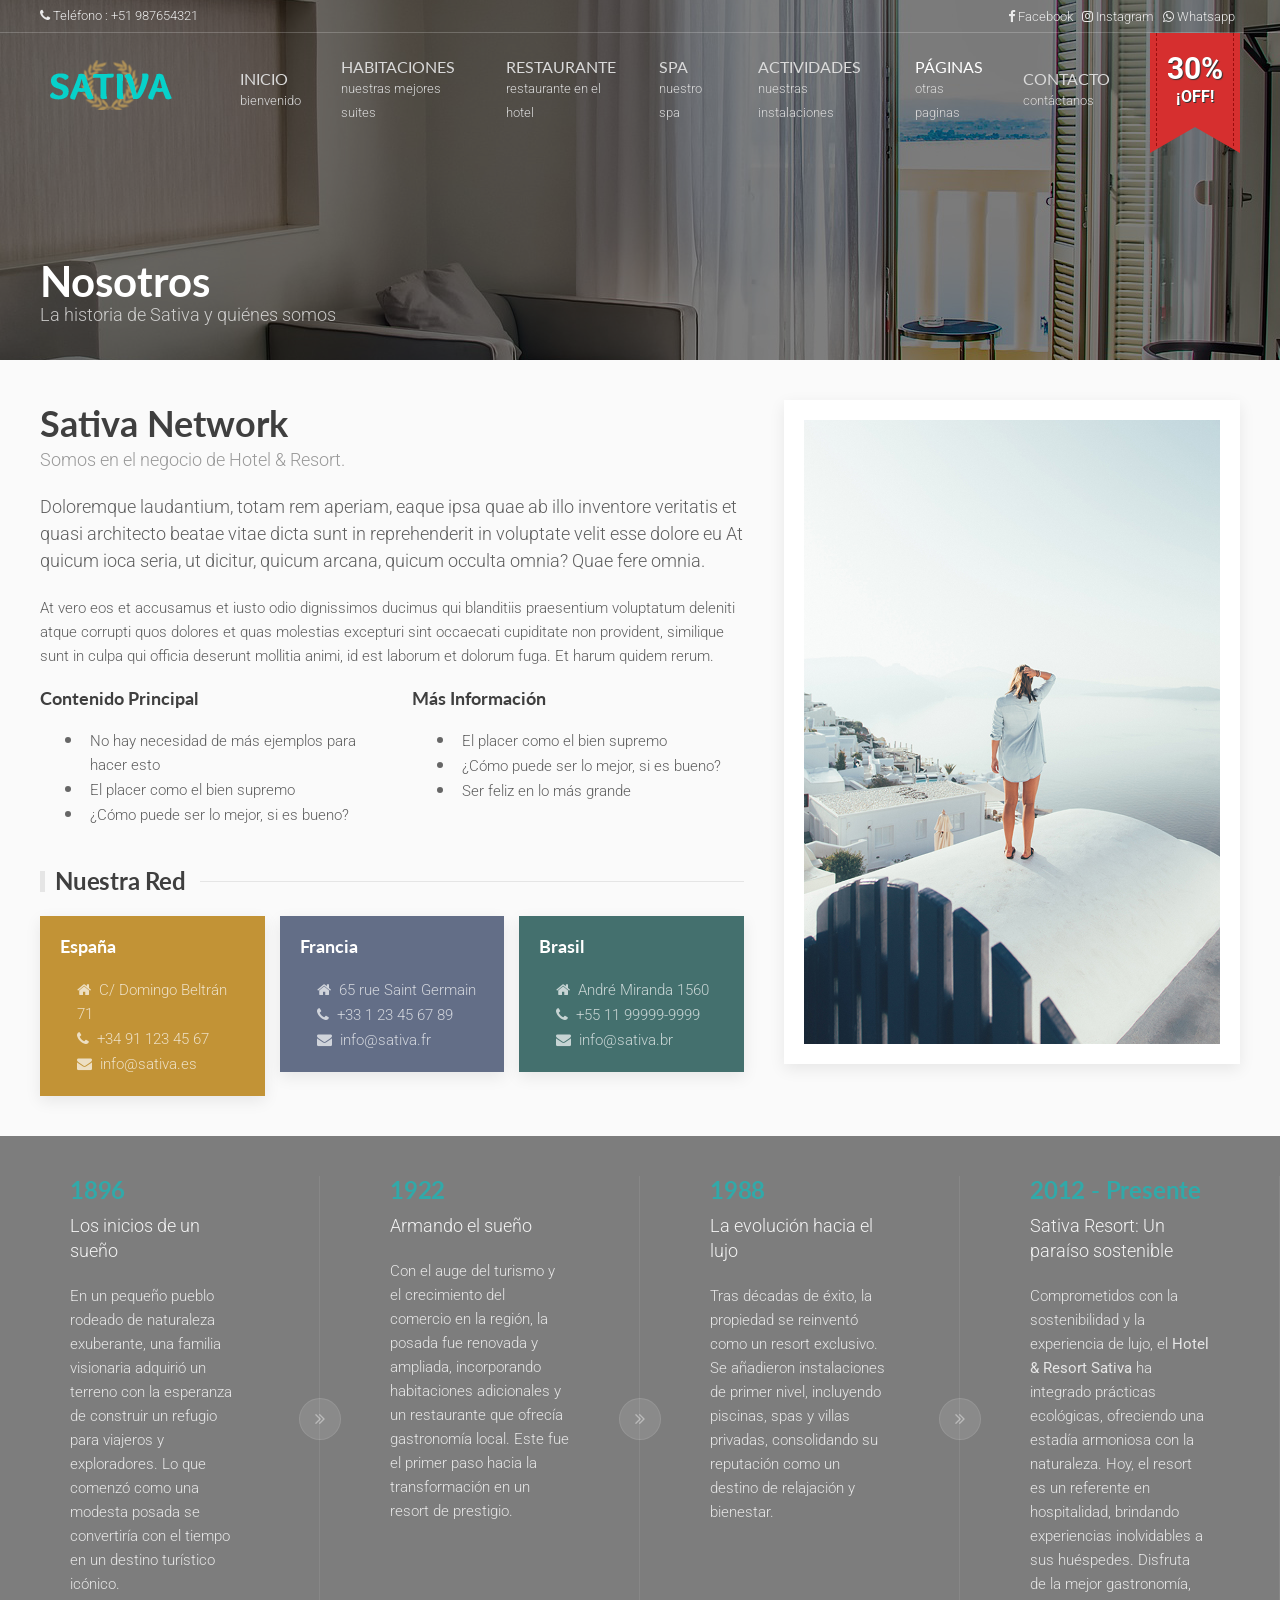
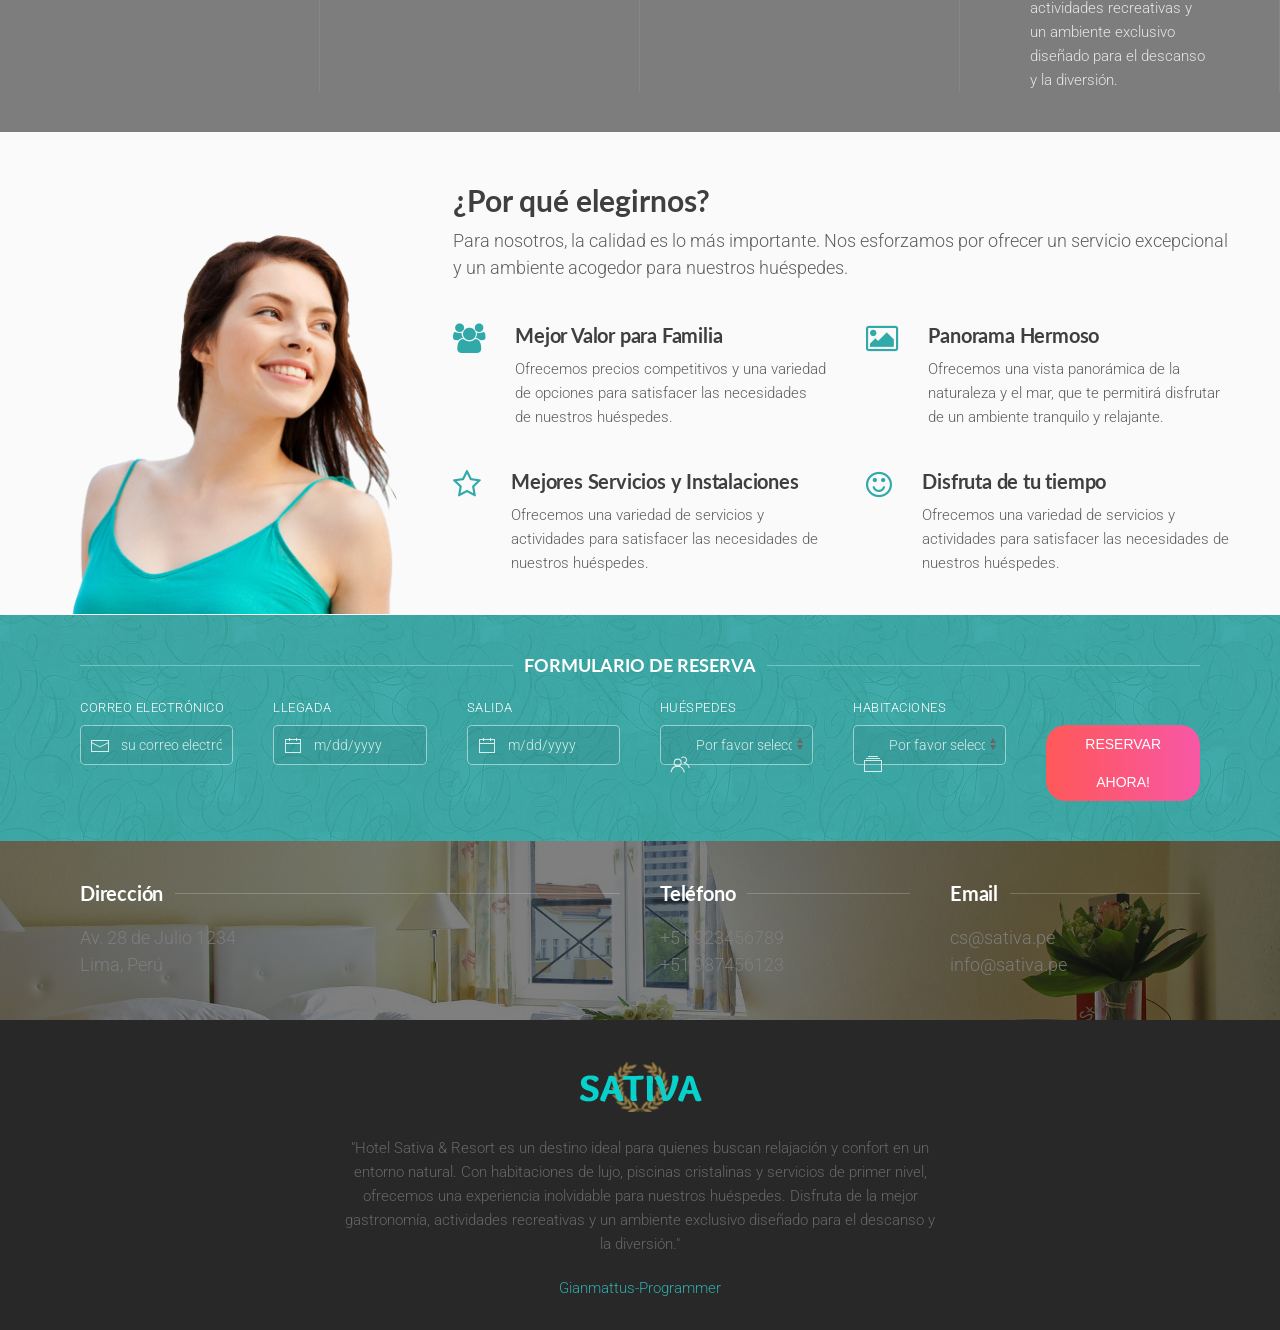
<file: about.html>
<!DOCTYPE html>
<html lang="es">

<head>
        
        <!-- Metadatos Estándar -->
        <meta charset="utf-8">
        <meta name="format-detection" content="telephone=no" />
        <meta name="viewport" content="width=device-width, initial-scale=1">

        <!-- Propiedades del Sitio -->
        <title>Nosotros - Sativa</title>
        <link rel="shortcut icon" href="images/favicon.ico" type="image/x-icon">
        <link rel="apple-touch-icon-precomposed" href="images/apple-touch-icon.png">

        <!-- Fuentes de Google -->
       	<link href="https://fonts.googleapis.com/css?family=Roboto:300,300i,400,400i,500,500i,700,700i,900,900i&amp;subset=cyrillic" rel="stylesheet">
       	<link href="https://fonts.googleapis.com/css?family=Lato:400,400i,700,700i&amp;subset=latin-ext" rel="stylesheet">

        <!-- CSS -->
        <link rel="stylesheet" href="css/uikit.min.css" />
        <link rel="stylesheet" href="css/font-awesome.min.css" />
        <link rel="stylesheet" href="css/tiny-date-picker.min.css" />
        <link rel="stylesheet" href="css/style.css" />
        <link rel="stylesheet" href="css/media-query.css" />

    </head>

    <body class="impx-body" id="top">
    	
		<!-- Encabezado -->
		<header id="impx-header">
			<div>
				<div class="impx-menu-wrapper style2" data-uk-sticky="top: .impx-page-heading; animation: uk-animation-slide-top">

					<!-- Navegación móvil Start -->
					<div id="mobile-nav" data-uk-offcanvas="mode: push; overlay: true">
				        <div class="uk-offcanvas-bar">

				            <ul class="uk-nav uk-nav-default">
				                <li class="uk-parent">
				                	<a href="index.html">Inicio</a>
				                </li>
				                <li class="uk-parent">
						        	<a href="rooms.html" class="uk-navbar-nav-subtitle">Habitaciones</a>
				                </li>
				                <li><a href="restaurant.html">Restaurante</a></li>
				                <li><a href="spa.html">Spa</a></li>
				                <li><a href="activities.html">Actividades</a></li>
				                <li class="uk-parent uk-active">
				                	<a href="#">Páginas</a>
				                	<ul class="uk-nav-sub">
					                	<li><a href="about.html">Nosotros</a></li>
										<li><a href="testimonial.html">Testimonios</a></li>
										<li><a href="blog.html">Blog</a></li>
										<li><a href="single-post.html">Post</a></li>
										<li><a href="gallery.html">Galería</a></li>
									</ul>
				                </li>
				                <li><a href="contact.html">Contacto</a></li>
				            </ul>

				        </div>
				    </div>
				    <a href="#mobile-nav" class="uk-hidden@xl uk-hidden@l uk-hidden@m mobile-nav" data-uk-toggle="target: #mobile-nav"><i class="fa fa-bars"></i>Menú</a>
		            <!-- Navegación móvil End -->

		            <!-- Encabezado superior -->
					<div class="impx-top-header style2">
						<div class="uk-container uk-container-expand">							
							<div class="uk-grid">
								<!-- Teléfono del encabezado -->
								<div class="uk-width-1-2@xl uk-width-1-2@l uk-width-1-2@m uk-width-1-1@s">
									<div class="impx-top-phone">
										<p><i class="fa fa-phone"></i> Teléfono : +51 987654321</p>  
									</div>
								</div><!-- Teléfono del encabezado end-->
								<!-- Redes sociales del encabezado -->
								<div class="uk-width-1-2@xl uk-width-1-2@l uk-width-1-2@m uk-width-1-1@s">
									<div class="impx-top-social">
										<ul>
											<li><a href="#"><i class="fa fa-facebook-f"></i>Facebook</a></li>
											<li><a href="#"><i class="fa fa-instagram"></i>Instagram</a></li>
											<li><a href="#"><i class="fa fa-whatsapp"></i>Whatsapp</a></li>
										</ul>
									</div>
								</div><!-- Redes sociales del encabezado end -->
							</div>
						</div>
					</div>
					<!-- Encabezado superior End -->

					<div class="uk-container uk-container-expand">
						<div data-uk-grid>

							<!-- Logo del encabezado -->
							<div class="uk-width-auto">
								<div class="impx-logo">
									<a href="index.html"><img src="images/logo.png" class="" alt="Logo"></a>
								</div>
							</div>
							<!-- Logo del encabezado End-->

							<!-- Navegación del encabezado -->
							<div class="uk-width-expand uk-position-relative">								
								<nav class="uk-navbar-container uk-navbar-transparent uk-visible@s uk-visible@m" data-uk-navbar>
									<div class="uk-navbar-right impx-navbar-right">

	        							<ul class="uk-navbar-nav impx-nav style2">
											<!-- Elementos de la navegación -->
									    	<li class="uk-parent">
								    			<a href="index.html" class="uk-navbar-nav-subtitle"><div>Inicio<div class="uk-navbar-subtitle">Bienvenido</div></div></a>
									    	</li>
									    	<li>
									        	<a href="rooms.html" class="uk-navbar-nav-subtitle"><div>Habitaciones<div class="uk-navbar-subtitle">Nuestras mejores Suites</div></div></a>
									        </li>
									        <li><a href="restaurant.html"><div>Restaurante<div class="uk-navbar-subtitle">Restaurante en el hotel</div></div></a></li>
											<li><a href="spa.html"><div>Spa<div class="uk-navbar-subtitle">Nuestro Spa</div></div></a></li>
											<li><a href="activities.html" class="uk-navbar-nav-subtitle"><div>Actividades<div class="uk-navbar-subtitle">Nuestras instalaciones</div></div></a></li>
											<li class="uk-parent uk-active">
								    			<a href="#" class="uk-navbar-nav-subtitle"><div>Páginas<div class="uk-navbar-subtitle">Otras paginas</div></div></a>
									    		<div class="uk-navbar-dropdown">
	                								<ul class="uk-nav uk-navbar-dropdown-nav">
														<li><a href="about.html">Nosotros</a></li>
														<li><a href="testimonial.html">Testimonios</a></li>
														<li><a href="blog.html">Blog</a></li>
														<li><a href="single-post.html">Post</a></li>
														<li><a href="gallery.html">Galería</a></li>
													</ul>
												</div>
									    	</li>
									        <li><a href="contact.html" class="uk-navbar-nav-subtitle"><div>Contacto<div class="uk-navbar-subtitle">Contáctanos</div></div></a></li>
									    </ul>
									    <!-- Elementos de la navegación End -->
									</div>
								</nav>
							</div>
							<!-- Navegación del encabezado End -->

							<!-- Promo Ribbon -->
							<div class="uk-width-auto uk-position-relative">
								<div class="ribbon">
								  <i><span><s></s>30% <span>¡OFF!</span><s></s></span></i>
								</div>
							</div>
							<!-- Promo Ribbon End -->

						</div>
					</div>
				</div>
			</div>

		</header>
		<!-- Encabezado End -->

		<!-- Encabezado de la página -->
		<div class="impx-page-heading uk-position-relative about">
			<div class="impx-overlay dark"></div>
			<div class="uk-container">
				<div class="uk-width-1-1">
					<div class="uk-flex uk-flex-left">
						<div class="uk-light uk-position-relative uk-text-left page-title">
							<h1 class="uk-margin-remove">Nosotros</h1><!-- título de la página -->
							<p class="impx-text-large uk-margin-remove">La historia de Sativa y quiénes somos</p><!-- subtítulo de la página -->
						</div>
					</div>
				</div>
			</div>
		</div>
		<!-- Encabezado de la página End -->

		<!-- Contenido de la página -->
		<div class="uk-padding impx-page-content uk-padding-remove-horizontal">
			<div class="uk-container">

				<div class="" data-uk-grid>
					<div class="uk-width-3-5@xl uk-width-3-5@l uk-width-1-1@m">
						<!-- text content -->
						<h2 class="uk-margin-remove">Sativa Network</h2>
                        <p class="uk-text-muted impx-text-large uk-margin-remove">Somos en el negocio de Hotel & Resort.</p>
                        <p class="impx-text-large">Doloremque laudantium, totam rem aperiam, eaque ipsa quae ab illo inventore veritatis et quasi architecto beatae vitae dicta sunt in reprehenderit in voluptate velit esse dolore eu At quicum ioca seria, ut dicitur, quicum arcana, quicum occulta omnia? Quae fere omnia.</p>
                        <p class="uk-margin-bottom data-uk-dropcap">At vero eos et accusamus et iusto odio dignissimos ducimus qui blanditiis praesentium voluptatum deleniti atque corrupti quos dolores et quas molestias excepturi sint occaecati cupiditate non provident, similique sunt in culpa qui officia deserunt mollitia animi, id est laborum et dolorum fuga. Et harum quidem rerum.</p>

                        <div class="uk-child-width-1-2@xl uk-child-width-1-2@l uk-child-width-1-2@m uk-child-width-1-2@s" data-uk-grid>
                        	<div>
                        		<h6>Contenido Principal</h6><!-- lista de contenido #1 -->
								<ul class="uk-list uk-list-bullet impx-list">
									<li>No hay necesidad de más ejemplos para hacer esto</li>
									<li>El placer como el bien supremo</li>
									<li>¿Cómo puede ser lo mejor, si es bueno?</li>
								</ul>
                        	</div>
                        	<div>
                        		<h6>Más Información</h6><!-- lista de contenido #2 -->
								<ul class="uk-list uk-list-bullet impx-list">
									<li>El placer como el bien supremo</li>
									<li>¿Cómo puede ser lo mejor, si es bueno?</li>
									<li>Ser feliz en lo más grande</li>
								</ul>
                        	</div>
                        </div>

						<div class="" data-uk-grid><!-- network -->
							<div class="uk-width-1-1">
								<h4 class="uk-heading-line uk-heading-bullet"><span>Nuestra Red</span></h4>
								<div class="uk-child-width-1-3@xl uk-child-width-1-3@l uk-child-width-1-3@m uk-child-width-1-1@s uk-grid-small" data-uk-grid>
									<div><!-- network location #1 -->
										<div class="uk-card uk-card-default color1 uk-light">
											<div class="uk-card-body impx-padding-small">
												<h6>España</h6>
												<ul class="uk-list impx-list">
													<li><i class="fa fa-home"></i>C/ Domingo Beltrán 71</li>
													<li><i class="fa fa-phone"></i>+34 91 123 45 67</li>
													<li><i class="fa fa-envelope"></i>info@sativa.es</li>
												</ul>
											</div>
										</div>
									</div>
									<div><!-- network location #2 -->
										<div class="uk-card uk-card-default color2 uk-light">
											<div class="uk-card-body impx-padding-small">
												<h6>Francia</h6>
												<ul class="uk-list impx-list">
													<li><i class="fa fa-home"></i>65 rue Saint Germain</li>
													<li><i class="fa fa-phone"></i>+33 1 23 45 67 89</li>
													<li><i class="fa fa-envelope"></i>info@sativa.fr</li>
												</ul>
											</div>
										</div>
									</div>
									<div><!-- network location #3 -->
										<div class="uk-card uk-card-default color3 uk-light">
											<div class="uk-card-body impx-padding-small">
												<h6>Brasil</h6>
												<ul class="uk-list impx-list">
													<li><i class="fa fa-home"></i>André Miranda 1560</li>
													<li><i class="fa fa-phone"></i>+55 11 99999-9999</li>
													<li><i class="fa fa-envelope"></i>info@sativa.br</li>
												</ul>
											</div>
										</div>
									</div>
								</div>
							</div>
						</div><!-- network -->

					</div>

					<div class="uk-width-2-5@xl uk-width-2-5@l uk-width-1-1@m">
						<div class="uk-card uk-card-default uk-card-small uk-margin-bottom">
							<div class="uk-card-body"><!-- image content -->
								<img src="images/about-img-2.jpg" alt="">
							</div>
						</div>
					</div>
				</div>

			</div>
		</div>						
		<!-- CONTENT END -->
		
		<!-- HISTORIA LISTA -->
		<div class="uk-padding uk-padding-remove-horizontal uk-position-relative bg3 impx-section-history style2 uk-position-relative no-margin uk-background-fixed uk-background-center-center uk-height-1-1">
			<div class="impx-overlay dark"></div>

			<div class="uk-container uk-container-expand uk-position-relative impx-padding-remove-right uk-light">
				<ul class="uk-child-width-1-4@xl uk-child-width-1-4@l uk-child-width-1-2@m uk-child-width-1-2@s history-list" data-uk-grid>
					<li class="uk-padding-large uk-padding-remove-vertical"><!-- historia item #1 -->
						<div class="uk-position-relative impx-history-item">
							<h4 class="uk-margin-remove impx-text-aqua">1896</h4>
							<p class="uk-margin-remove impx-text-large impx-text-light">Los inicios de un sueño</p>
							<p class="uk-margin-remove-bottom impx-text-lighter">
								En un pequeño pueblo rodeado de naturaleza exuberante, una familia visionaria adquirió un terreno con la esperanza de construir un refugio para viajeros y exploradores. Lo que comenzó como una modesta posada se convertiría con el tiempo en un destino turístico icónico.
							</p>
						</div>
					</li><!-- historia item #1 end -->
					
					<li class="uk-padding-large uk-padding-remove-vertical"><!-- historia item #2 -->
						<div class="uk-position-relative impx-history-item">
							<h4 class="uk-margin-remove impx-text-aqua">1922</h4>
							<p class="uk-margin-remove impx-text-large impx-text-light">Armando el sueño</p>
							<p class="uk-margin-remove-bottom impx-text-lighter">
								Con el auge del turismo y el crecimiento del comercio en la región, la posada fue renovada y ampliada, incorporando habitaciones adicionales y un restaurante que ofrecía gastronomía local. Este fue el primer paso hacia la transformación en un resort de prestigio.
							</p>
						</div>
					</li><!-- historia item #2 end -->
					
					<li class="uk-padding-large uk-padding-remove-vertical"><!-- historia item #3 -->
						<div class="uk-position-relative impx-history-item">
							<h4 class="uk-margin-remove impx-text-aqua">1988</h4>
							<p class="uk-margin-remove impx-text-large impx-text-light">La evolución hacia el lujo</p>
							<p class="uk-margin-remove-bottom impx-text-lighter">
								Tras décadas de éxito, la propiedad se reinventó como un resort exclusivo. Se añadieron instalaciones de primer nivel, incluyendo piscinas, spas y villas privadas, consolidando su reputación como un destino de relajación y bienestar.
							</p>
						</div>
					</li><!-- historia item #3 end -->
					
					<li class="uk-padding-large uk-padding-remove-vertical"><!-- historia item #4 -->
						<div class="uk-position-relative impx-history-item">
							<h4 class="uk-margin-remove impx-text-aqua">2012 - Presente</h4>
							<p class="uk-margin-remove impx-text-large impx-text-light">Sativa Resort: Un paraíso sostenible</p>
							<p class="uk-margin-remove-bottom impx-text-lighter">
								Comprometidos con la sostenibilidad y la experiencia de lujo, el <strong>Hotel & Resort Sativa</strong> ha integrado prácticas ecológicas, ofreciendo una estadía armoniosa con la naturaleza. Hoy, el resort es un referente en hospitalidad, brindando experiencias inolvidables a sus huéspedes. Disfruta de la mejor gastronomía, actividades recreativas y un ambiente exclusivo diseñado para el descanso y la diversión.
							</p>
						</div>
					</li><!-- historia item #4 end -->					
				</ul>
			</div>
		</div>
		<!-- HISTORIA LISTA END -->

		<!-- HIGHLIGHT -->
		<div class="uk-padding uk-padding-remove-horizontal uk-padding-remove-bottom about-highlight">
			<div class="uk-container">
				<div class="uk-grid">

					<div class="uk-width-1-3@xl uk-width-1-3@l uk-width-1-2@m uk-margin-medium-top">
						<img src="images/happy-girl.png" alt="Happy Family" class="">
					</div>

					<div class="uk-width-2-3@xl uk-width-2-3@l uk-width-1-2@m">
						<h3 class="uk-margin-remove-bottom uk-margin-small-top">¿Por qué elegirnos?</h3><!-- título -->
						<p class="impx-text-large uk-margin-medium-bottom uk-margin-small-top">Para nosotros, la calidad es lo más importante. Nos esforzamos por ofrecer un servicio excepcional y un ambiente acogedor para nuestros huéspedes.</p>
						<!-- items destacados -->
						<ul class="uk-child-width-1-2@xl uk-child-width-1-2@l uk-child-width-1-2@m uk-child-width-1-2@s impx-features-hl uk-margin-top uk-grid-match uk-flex-center uk-margin-medium-bottom" data-uk-grid ><!-- items destacados  -->
							<li><!-- reason item #1 -->
								<div class="uk-grid-medium" data-uk-grid>
									<div class="uk-width-auto@xl uk-width-auto@l uk-width-auto@l uk-width-auto@s">
										<i class="fa fa-group fa-2x impx-text-aqua"></i>
									</div>
									<div class="uk-width-expand@xl uk-width-expand@l uk-width-expand@l uk-width-auto@s impx-margin-top-remove">
										<h5 class="uk-margin-remove">Mejor Valor para Familia</h5>
										<p class="uk-margin-small-top">Ofrecemos precios competitivos y una variedad de opciones para satisfacer las necesidades de nuestros huéspedes.</p>
									</div>
								</div>
							</li><!-- item destacado #1 end -->
							<li><!-- item destacado #2 -->
								<div class="uk-grid-medium" data-uk-grid>
									<div class="uk-width-auto@xl uk-width-auto@l uk-width-auto@l uk-width-auto@s">
										<i class="fa fa-image fa-2x impx-text-aqua"></i>
									</div>
									<div class="uk-width-expand@xl uk-width-expand@l uk-width-expand@l uk-width-auto@s impx-margin-top-remove">
										<h5 class="uk-margin-remove">Panorama Hermoso</h5>
										<p class="uk-margin-small-top">Ofrecemos una vista panorámica de la naturaleza y el mar, que te permitirá disfrutar de un ambiente tranquilo y relajante.</p>
									</div>
								</div>
							</li><!-- item destacado #2 end -->
							<li><!-- item destacado #3 -->
								<div class="uk-grid-medium" data-uk-grid>
									<div class="uk-width-auto@xl uk-width-auto@l uk-width-auto@l uk-width-auto@s">
										<i class="fa fa-star-o fa-2x impx-text-aqua"></i>
									</div>
									<div class="uk-width-expand@xl uk-width-expand@l uk-width-expand@l uk-width-1-1@s impx-margin-top-remove">
										<h5 class="uk-margin-remove">Mejores Servicios y Instalaciones</h5>
										<p class="uk-margin-small-top">Ofrecemos una variedad de servicios y actividades para satisfacer las necesidades de nuestros huéspedes.</p>
									</div>
								</div>
							</li><!-- item destacado #3 end -->
							<li><!-- item destacado #4 -->
								<div class="uk-grid-medium" data-uk-grid>
									<div class="uk-width-auto@xl uk-width-auto@l uk-width-auto@l uk-width-1-1@s">
										<i class="fa fa-smile-o fa-2x impx-text-aqua"></i>
									</div>
									<div class="uk-width-expand@xl uk-width-expand@l uk-width-expand@l uk-width-auto@s impx-margin-top-remove">
										<h5 class="uk-margin-remove">Disfruta de tu tiempo</h5>
										<p class="uk-margin-small-top">Ofrecemos una variedad de servicios y actividades para satisfacer las necesidades de nuestros huéspedes.</p>
									</div>
								</div>
							</li><!-- item destacado #4 end -->
						</ul><!-- items destacados end -->
					</div>

				</div>
			</div>
		</div>
		<!-- HIGHLIGHT END -->

		<!-- FORMULARIO DE RESERVA -->
		<div class="uk-padding bg-color-aqua pattern-1">
			<div class="uk-container">

				<div class="uk-flex uk-flex-center" data-uk-grid>
					<div class="uk-width-1-1">
						<div class="impx-hp-booking-form hp2 no-margin">
							<h6 class="uk-heading-line uk-text-center impx-text-white uk-text-uppercase"><span>Formulario de Reserva</span></h6>
							<form class="uk-grid-margin-small uk-child-width-1-6@xl uk-child-width-1-6@l uk-child-width-1-6@m uk-child-width-1-3@s" data-uk-grid>
								<div class="uk-form-controls">
								    <div class="uk-inline">
								    	<label class="uk-form-label">Correo Electrónico</label>
								    	<span class="uk-form-icon" data-uk-icon="icon: mail"></span>
								        <input class="uk-input booking-email uk-border-rounded" type="text" placeholder="su correo electrónico">
								    </div>
							    </div>
							    <div class="uk-form-controls">
								    <div class="uk-inline">
								    	<label class="uk-form-label">Llegada</label>
								    	<span class="uk-form-icon" data-uk-icon="icon: calendar"></span>
								        <input class="uk-input booking-arrival uk-border-rounded" type="text" placeholder="m/dd/yyyy">
								    </div>
								</div>
							    <div class="uk-form-controls">
								    <div class="uk-inline">
								    	<label class="uk-form-label">Salida</label>
								    	<span class="uk-form-icon" data-uk-icon="icon: calendar"></span>
								        <input class="uk-input booking-departure uk-border-rounded" type="text" placeholder="m/dd/yyyy">
								    </div>
							    </div>
							    <div class="uk-form-controls uk-position-relative">
							    	<label class="uk-form-label" for="form-guest-select">Huéspedes</label>
							    	<span class="uk-form-icon select-icon" data-uk-icon="icon: users"></span>
						            <select class="uk-select uk-border-rounded" id="form-guest-select">
						                <option value="">Por favor seleccione...</option>
						                <option value="1">1</option>
										<option value="2">2</option>
										<option value="3">3</option>
										<option value="4">4</option>
						            </select>
							    </div>
							   <div class="uk-form-controls uk-position-relative">
							    	<label class="uk-form-label" for="form-rooms-select">Habitaciones</label>
							    	<span class="uk-form-icon select-icon" data-uk-icon="icon: album"></span>
						            <select class="uk-select uk-border-rounded" id="form-rooms-select">
						                <option value="">Por favor seleccione...</option>
						                <option value="room_1">Individual</option>
										<option value="room_2">Doble</option>
										<option value="room_3">Primier</option>
										<option value="room_4">Deluxe</option>
						            </select>
							    </div>
							    <div>
							    	<label class="uk-form-label empty-label">&nbsp;</label>
							        <button class="uk-button uk-width-1-1">Reservar Ahora!</button>
							    </div>
							</form>
						</div>
					</div>
				</div>

			</div>
		</div>
		<!-- FORMULARIO DE RESERVA END -->

		<!-- CONTACT INFO -->
		<div class="uk-padding bg-img2 uk-position-relative">
			<div class="impx-overlay dark"></div>
			<div class="uk-container">

				<div data-uk-grid class="uk-padding-remove-bottom"><!-- Dirección -->
					<div class="uk-light uk-width-1-2@xl uk-width-1-2@l uk-width-1-2@m uk-width-1-1@s">
						<h5 class="uk-heading-line uk-margin-remove-bottom impx-text-white"><span>Dirección</span></h5>
						<p class="impx-text-large uk-margin-top impx-text-light">Av. 28 de Julio 1234<br/> Lima, Perú</p>
					</div><!-- Dirección End-->
					<div class="uk-light uk-width-1-4@xl uk-width-1-4@l uk-width-1-4@m uk-width-1-1@s"><!-- Teléfono -->
						<h5 class="uk-heading-line uk-margin-bottom impx-text-white"><span>Teléfono</span></h5>
						<p class="impx-text-large uk-margin-remove impx-text-light">+51 923456789<br/>+51 987456123</p>
					</div><!-- Teléfono End -->
					<div class="uk-light uk-width-1-4@xl uk-width-1-4@l uk-width-1-4@m uk-width-1-1@s"><!-- Email -->
						<h5 class="uk-heading-line uk-margin-bottom  impx-text-white"><span>Email</span></h5>
						<a href="mailt:#" class="impx-text-large impx-text-light">cs@sativa.pe</a><br/>
						<a href="mailt:#" class="impx-text-large impx-text-light">info@sativa.pe</a>
					</div><!-- Email End -->
				</div>

			</div>
		</div>
		<!-- CONTACT INFO END -->

		<!-- FOOTER -->
		<footer id="impx-footer" class="uk-padding uk-padding-remove-bottom uk-padding-remove-horizontal">
			<div class="uk-container">
				<div class="uk-flex uk-flex-center data-uk-grid">
					<div class="uk-width-1-2@xl uk-width-1-2@l uk-width-2-3@m">
						<div class="impx-footer-logo uk-align-center uk-text-center">
							<!-- Footer Logo -->
							<img src="images/logo.png" alt="" class="">
							<!-- Footer Note -->
							<p class="uk-margin-bottom">"Hotel Sativa & Resort es un destino ideal para quienes buscan relajación y confort en un entorno natural. Con habitaciones de lujo, piscinas cristalinas y servicios de primer nivel, ofrecemos una experiencia inolvidable para nuestros huéspedes. Disfruta de la mejor gastronomía, actividades recreativas y un ambiente exclusivo diseñado para el descanso y la diversión."</p>							
							<!-- Derechos de autor -->
							<p class="impx-copyright"><a target="_blank" href="https://github.com/gianmattus-programmer">Gianmattus-Programmer</a></p>
						</div>
					</div>
				</div>
			</div>
			<!-- Scroll to Top -->
			<a href="#top" class="to-top fa fa-long-arrow-up" data-uk-scroll></a>
			<!-- Scroll to Top End -->
		</footer>
		<!-- FOOTER END -->

    	<!-- Javascript -->
    	<script src="js/jquery.js"></script>
        <script src="js/uikit.min.js"></script>
        <script src="js/uikit-icons.min.js"></script>
        <script type="text/javascript" src="http://maps.google.com/maps/api/js?key=AIzaSyBGb3xrNtz335X4G2KfoOXb-XuIyHAzlVo"></script>
        <script src="js/jquery.gmap.min.js"></script>
        <script src="js/tiny-date-picker.min.js"></script>
        <script src="js/jquery.parallax.min.js"></script>
        <script src="js/date-config.js"></script>
        <script src="js/template-config.js"></script>
    </body>


</html>
</file>
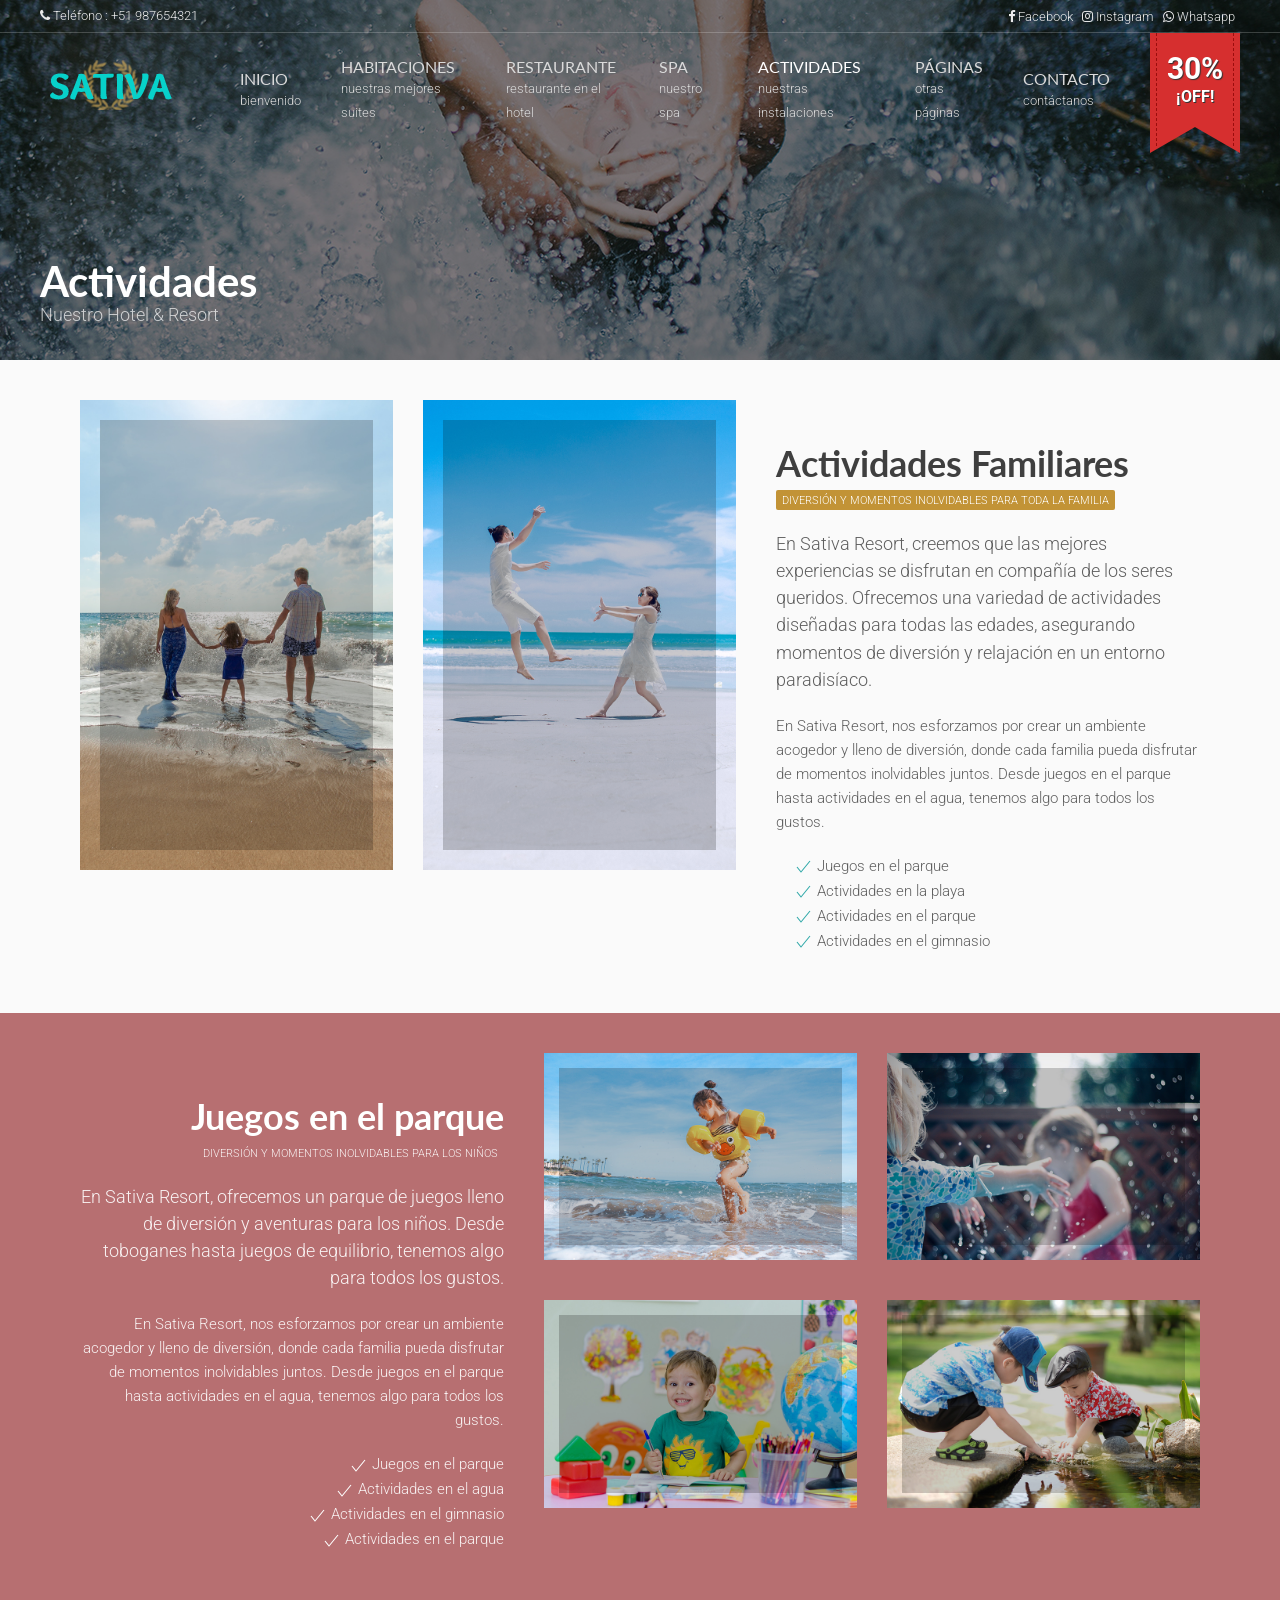
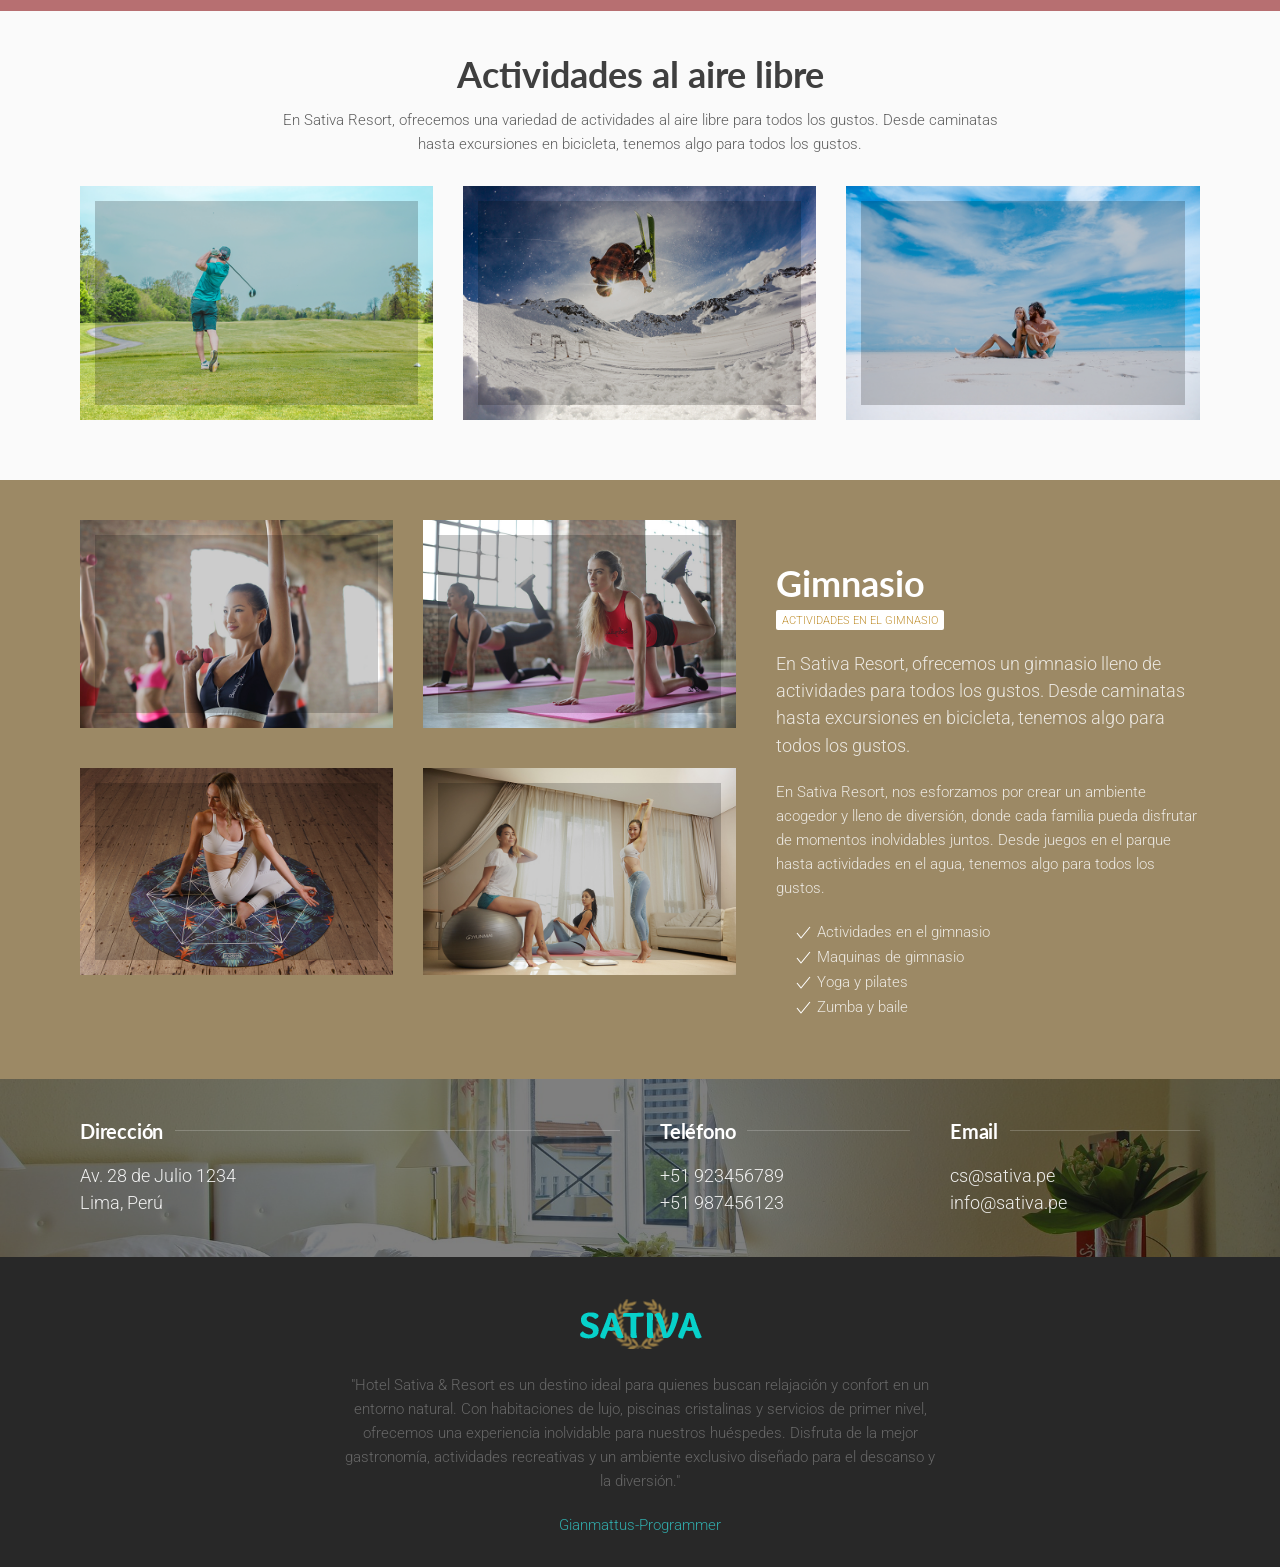
<file: activities.html>
<!DOCTYPE html>
<html lang="es">

<head>
        
        <!-- Meta estándar -->
        <meta charset="utf-8">
        <meta name="format-detection" content="telephone=no" />
        <meta name="viewport" content="width=device-width, initial-scale=1">

        <!-- Propiedades del sitio -->
        <title>Actividades - Sativa</title>
        <link rel="shortcut icon" href="images/favicon.ico" type="image/x-icon">
        <link rel="apple-touch-icon-precomposed" href="images/apple-touch-icon.png">

        <!-- Google Fonts -->
       	<link href="https://fonts.googleapis.com/css?family=Roboto:300,300i,400,400i,500,500i,700,700i,900,900i&amp;subset=cyrillic" rel="stylesheet">
       	<link href="https://fonts.googleapis.com/css?family=Lato:400,400i,700,700i&amp;subset=latin-ext" rel="stylesheet">

        <!-- CSS -->
        <link rel="stylesheet" href="css/uikit.min.css" />
        <link rel="stylesheet" href="css/font-awesome.min.css" />
        <link rel="stylesheet" href="css/tiny-date-picker.min.css" />
        <link rel="stylesheet" href="css/style.css" />
        <link rel="stylesheet" href="css/media-query.css" />

    </head>

    <body class="impx-body" id="top">
    	
		<!-- Encabezado -->
		<header id="impx-header">
			<div>
				<div class="impx-menu-wrapper style2" data-uk-sticky="top: .impx-page-heading; animation: uk-animation-slide-top">

					<!-- Menú móvil Start -->
					<div id="mobile-nav" data-uk-offcanvas="mode: push; overlay: true">
				        <div class="uk-offcanvas-bar">

				            <ul class="uk-nav uk-nav-default">
				                <li class="uk-parent">
				                	<a href="index.html">Inicio</a>
				                </li>
				                <li class="uk-parent">
						        	<a href="rooms.html" class="uk-navbar-nav-subtitle">Habitaciones</a>
				                </li>
				                <li><a href="restaurant.html">Restaurante</a></li>
				                <li><a href="spa.html">Spa</a></li>
				                <li class="uk-active"><a href="activities.html">Actividades</a></li>
				                <li class="uk-parent">
				                	<a href="#">Páginas</a>
				                	<ul class="uk-nav-sub">
					                	<li><a href="about.html">Nosotros</a></li>
										<li><a href="testimonial.html">Testimonios</a></li>
										<li><a href="blog.html">Blog</a></li>
										<li><a href="single-post.html">Noticias</a></li>
										<li><a href="gallery.html">Galería</a></li>
									</ul>
				                </li>
				                <li><a href="contact.html">Contacto</a></li>
				            </ul>

				        </div>
				    </div>
				    <a href="#mobile-nav" class="uk-hidden@xl uk-hidden@l uk-hidden@m mobile-nav" data-uk-toggle="target: #mobile-nav"><i class="fa fa-bars"></i>Menú</a>
		            <!-- Menú móvil End -->

		            <!-- Encabezado superior -->
					<div class="impx-top-header style2">
						<div class="uk-container uk-container-expand">
							
							<div class="uk-grid">
								<!-- Teléfono del encabezado -->
								<div class="uk-width-1-2@xl uk-width-1-2@l uk-width-1-2@m uk-width-1-1@s">
									<div class="impx-top-phone">
										<p><i class="fa fa-phone"></i> Teléfono : +51 987654321</p>  
									</div>
								</div><!-- Teléfono del encabezado End-->
								<!-- Redes sociales del encabezado -->
								<div class="uk-width-1-2@xl uk-width-1-2@l uk-width-1-2@m uk-width-1-1@s">
									<div class="impx-top-social">
										<ul>
											<li><a href="#"><i class="fa fa-facebook-f"></i>Facebook</a></li>
											<li><a href="#"><i class="fa fa-instagram"></i>Instagram</a></li>
											<li><a href="#"><i class="fa fa-whatsapp"></i>Whatsapp</a></li>
										</ul>
									</div>
								</div><!-- Redes sociales del encabezado End -->
							</div>

						</div>
					</div>
					<!-- Encabezado superior End -->


					<div class="uk-container uk-container-expand">
						<div data-uk-grid>

							<!-- Logo del encabezado -->
							<div class="uk-width-auto">
								<div class="impx-logo">
									<a href="index.html"><img src="images/logo.png" class="" alt="Logo"></a>
								</div>
							</div>
							<!-- Logo del encabezado End-->

							<!-- Navegación del encabezado -->
							<div class="uk-width-expand uk-position-relative">								
								<nav class="uk-navbar-container uk-navbar-transparent uk-visible@s uk-visible@m" data-uk-navbar>
									<div class="uk-navbar-right impx-navbar-right">
	        							<ul class="uk-navbar-nav impx-nav style2">
											<!-- Items de navegación -->
									    	<li class="uk-parent">
								    			<a href="index.html" class="uk-navbar-nav-subtitle"><div>Inicio<div class="uk-navbar-subtitle">Bienvenido</div></div></a>
									    	</li>
									    	<li>
									        	<a href="rooms.html" class="uk-navbar-nav-subtitle"><div>Habitaciones<div class="uk-navbar-subtitle">Nuestras Mejores Suites</div></div></a>
									        </li>
									        <li><a href="restaurant.html"><div>Restaurante<div class="uk-navbar-subtitle">Restaurante en el hotel</div></div></a></li>
											<li><a href="spa.html"><div>Spa<div class="uk-navbar-subtitle">Nuestro Spa</div></div></a></li>
											<li class="uk-active"><a href="activities.html" class="uk-navbar-nav-subtitle"><div>Actividades<div class="uk-navbar-subtitle">Nuestras instalaciones</div></div></a></li>
											<li class="uk-parent">
								    			<a href="#" class="uk-navbar-nav-subtitle"><div>Páginas<div class="uk-navbar-subtitle">otras páginas</div></div></a>
									    		<div class="uk-navbar-dropdown">
	                								<ul class="uk-nav uk-navbar-dropdown-nav">
														<li><a href="about.html">Nosotros</a></li>
														<li><a href="testimonial.html">Testimonios</a></li>
														<li><a href="blog.html">Blog</a></li>
														<li><a href="single-post.html">Noticias</a></li>
														<li><a href="gallery.html">Galería</a></li>
													</ul>
												</div>
									    	</li>
									        <li><a href="contact.html" class="uk-navbar-nav-subtitle"><div>Contacto<div class="uk-navbar-subtitle">Contáctanos</div></div></a></li>
									    </ul>
									    <!-- Items de navegación End -->
									</div>
								</nav>
							</div>
							<!-- Navegación del encabezado End -->

							<!-- Ribbon de Promoción -->
							<div class="uk-width-auto uk-position-relative">
								<div class="ribbon">
								  <i><span><s></s>30% <span>¡OFF!</span><s></s></span></i>
								</div>
							</div>
							<!-- Ribbon de Promoción End -->

						</div>
					</div>
				</div>
			</div>

		</header>
		<!-- Encabezado End -->

		<!-- Encabezado de la página -->
		<div class="impx-page-heading uk-position-relative act">
			<div class="impx-overlay dark"></div>
			<div class="uk-container">
				<div class="uk-width-1-1">
					<div class="uk-flex uk-flex-left">
						<div class="uk-light uk-position-relative uk-text-left page-title">
							<h1 class="uk-margin-remove">Actividades</h1><!-- título de la página -->
							<p class="impx-text-large uk-margin-remove">Nuestro Hotel &amp; Resort</p><!-- subtítulo de la página -->
						</div>
					</div>
				</div>
			</div>
		</div>
		<!-- Encabezado de la página End -->

		<!-- Contenido de las actividades -->
		<div class="uk-padding">
			<div class="uk-container">

				<div data-uk-grid>
					<div class="uk-width-3-5@xl uk-width-3-5@l uk-width-1-1@m">
						<div class="uk-child-width-1-2@xl uk-child-width-1-2@l uk-child-width-1-2@m uk-child-width-1-2@s uk-grid-medium" data-uk-grid>
							<div>
								<div class="uk-position-relative">
		                        	<img src="images/activities/family-fun-3.jpg" alt="Diversión Familiar" class="">
		                        	<div class="impx-overlay light overlay-squared padding-wide"></div>
		                        </div>
		                    </div>
		                    <div>
		                        <div class="uk-position-relative">
		                        	<img src="images/activities/family-fun-1.jpg" alt="Actividades Familiares" class="">
		                        	<div class="impx-overlay light overlay-squared padding-wide"></div>
		                        </div>
		                    </div>
						</div>
					</div>

					<div class="uk-width-2-5@xl uk-width-2-5@l uk-width-1-1@m uk-width-1-1@s">
						<div class="uk-margin-medium-top uk-position-relative uk-position-z-index impx-margin-top-remove impx-margin-top-remove-m">
							<h2 class="uk-margin-remove">Actividades Familiares</h2>
							<span class="uk-label small color1 impx-label">Diversión y momentos inolvidables para toda la familia</span>
							<p class="impx-text-large">En Sativa Resort, creemos que las mejores experiencias se disfrutan en compañía de los seres queridos. Ofrecemos una variedad de actividades diseñadas para todas las edades, asegurando momentos de diversión y relajación en un entorno paradisíaco.</p>
							<p>En Sativa Resort, nos esforzamos por crear un ambiente acogedor y lleno de diversión, donde cada familia pueda disfrutar de momentos inolvidables juntos. Desde juegos en el parque hasta actividades en el agua, tenemos algo para todos los gustos.</p>
							<ul class="uk-list impx-list">
								<li><span class="impx-text-aqua" data-uk-icon="icon: check; ratio: 1;"></span> Juegos en el parque</li>
								<li><span class="impx-text-aqua" data-uk-icon="icon: check; ratio: 1;"></span> Actividades en la playa</li>
								<li><span class="impx-text-aqua" data-uk-icon="icon: check; ratio: 1;"></span> Actividades en el parque</li>
								<li><span class="impx-text-aqua" data-uk-icon="icon: check; ratio: 1;"></span> Actividades en el gimnasio</li>
							</ul>
						</div>
					</div>
				</div>

			</div>
		</div>						
		<!-- Contenido de las actividades Familiares -->

		<!-- Contenido de las actividades para los niños -->
		<div class="color4 uk-padding">
			<div class="uk-container">

				<div data-uk-grid>
					<div class="uk-width-2-5@xl uk-width-2-5@l uk-width-1-1@m  uk-width-1-1@s">
						<div class="uk-margin-medium-top uk-position-relative uk-position-z-index uk-text-right  impx-margin-top-remove impx-margin-top-remove-m">
							<h2 class="uk-margin-remove impx-text-white">Juegos en el parque</h2>
							<span class="uk-label small impx-text-light bg-none impx-label">Diversión y momentos inolvidables para los niños</span>
							<p class="impx-text-large impx-text-light">En Sativa Resort, ofrecemos un parque de juegos lleno de diversión y aventuras para los niños. Desde toboganes hasta juegos de equilibrio, tenemos algo para todos los gustos.</p>
							<p class="impx-text-light">En Sativa Resort, nos esforzamos por crear un ambiente acogedor y lleno de diversión, donde cada familia pueda disfrutar de momentos inolvidables juntos. Desde juegos en el parque hasta actividades en el agua, tenemos algo para todos los gustos.</p>
							<ul class="uk-list impx-list impx-text-light">
								<li><span class="impx-text-white" data-uk-icon="icon: check; ratio: 1;"></span> Juegos en el parque</li>
								<li><span class="impx-text-white" data-uk-icon="icon: check; ratio: 1;"></span> Actividades en el agua</li>
								<li><span class="impx-text-white" data-uk-icon="icon: check; ratio: 1;"></span> Actividades en el gimnasio</li>
								<li><span class="impx-text-white" data-uk-icon="icon: check; ratio: 1;"></span> Actividades en el parque</li>
							</ul>
						</div>
					</div>
					<div class="uk-width-3-5@xl uk-width-3-5@l uk-width-1-1@m  uk-width-1-1@s">
						<div class="uk-child-width-1-2@xl uk-child-width-1-2@l uk-child-width-1-2@m uk-child-width-1-2@s uk-grid-medium" data-uk-grid>
							<div>
								<div class="uk-position-relative uk-margin-medium-bottom">
		                        	<img src="images/activities/kids-play-1.jpg" alt="" class="">
		                        	<div class="impx-overlay light overlay-squared padding-xxxlarge"></div>
		                        </div>
		                        <div class="uk-position-relative">
		                        	<img src="images/activities/kids-play-2.jpg" alt="" class="">
		                        	<div class="impx-overlay light overlay-squared padding-xxxlarge"></div>
		                        </div>
		                    </div>
		                    <div>
		                        <div class="uk-position-relative uk-margin-medium-bottom">
		                        	<img src="images/activities/kids-play-3.jpg" alt="" class="">
		                        	<div class="impx-overlay light overlay-squared padding-xxxlarge"></div>
		                        </div>
		                        <div class="uk-position-relative">
		                        	<img src="images/activities/kids-play-4.jpg" alt="" class="">
		                        	<div class="impx-overlay light overlay-squared padding-xxxlarge"></div>
		                        </div>
		                    </div>
						</div>
					</div>
				</div>

			</div>
		</div>						
		<!-- Contenido de las actividades para los niños -->

		<!-- Contenido de las actividades al aire libre -->
		<div class="uk-padding">
			<div class="uk-container">

				<div class="uk-flex uk-flex-center" data-uk-grid>
					<div class="uk-width-2-3@xl uk-width-2-3@l uk-width-1-1@m  uk-width-1-1@s uk-text-center">
						<h2 class="uk-margin-remove">Actividades al aire libre</h2>
						<p class="uk-margin-small ">En Sativa Resort, ofrecemos una variedad de actividades al aire libre para todos los gustos. Desde caminatas hasta excursiones en bicicleta, tenemos algo para todos los gustos.</p>
					</div>
				</div>

				<div class="uk-child-width-1-3@xl uk-child-width-1-3@l uk-child-width-1-3@m uk-child-width-1-3@s uk-grid-medium" data-uk-grid>
					<div>
						<div class="uk-position-relative uk-margin-bottom impx-margin-bottom-small">
                        	<img src="images/activities/outdoor-img-3.jpg" alt="" class="">
                        	<div class="impx-overlay light overlay-squared padding-xxxlarge"></div>
                        </div>
					</div>
					<div>
						<div class="uk-position-relative uk-margin-bottom impx-margin-bottom-small">
                        	<img src="images/activities/outdoor-img-1.jpg" alt="" class="">
                        	<div class="impx-overlay light overlay-squared padding-xxxlarge"></div>
                        </div>
                    </div>
                    <div>
						<div class="uk-position-relative">
                        	<img src="images/activities/outdoor-img-4.jpg" alt="" class="">
                        	<div class="impx-overlay light overlay-squared padding-xxxlarge"></div>
                        </div>
					</div>
				</div>

			</div>
		</div>						
		<!-- Contenido de las actividades al aire libre End -->

		<!-- Contenido de las actividades del gimnasio -->
		<div class="color6 uk-padding">
			<div class="uk-container">

				<div data-uk-grid>
					<div class="uk-width-3-5@xl uk-width-3-5@l uk-width-1-1@m uk-width-1-1@s uk-margin-small-bottom">
						<div class="uk-child-width-1-2@xl uk-child-width-1-2@l uk-child-width-1-2@m uk-child-width-1-2@s uk-grid-medium" data-uk-grid>
							<div>
								<div class="uk-position-relative uk-margin-medium-bottom">
		                        	<img src="images/activities/gym-img-1.jpg" alt="" class="">
		                        	<div class="impx-overlay light overlay-squared padding-xxxlarge"></div>
		                        </div>
		                        <div class="uk-position-relative impx-margin-bottom-small">
		                        	<img src="images/activities/gym-img-2.jpg" alt="" class="">
		                        	<div class="impx-overlay light overlay-squared padding-xxxlarge"></div>
		                        </div>
		                    </div>
		                    <div>
		                        <div class="uk-position-relative uk-margin-medium-bottom">
		                        	<img src="images/activities/gym-img-3.jpg" alt="" class="">
		                        	<div class="impx-overlay light overlay-squared padding-xxxlarge"></div>
		                        </div>
		                        <div class="uk-position-relative">
		                        	<img src="images/activities/gym-img-4.jpg" alt="" class="">
		                        	<div class="impx-overlay light overlay-squared padding-xxxlarge"></div>
		                        </div>
		                    </div>
						</div>
					</div>
					<div class="uk-width-2-5@xl uk-width-2-5@l uk-width-1-1@m">
						<div class="uk-margin-medium-top uk-position-relative uk-position-z-index impx-margin-top-remove impx-margin-top-remove-m">
							<h2 class="uk-margin-remove impx-text-white">Gimnasio</h2>
							<span class="uk-label small bg-color-white impx-text-gold impx-label">Actividades en el gimnasio</span>
							<p class="impx-text-large impx-text-lighter">En Sativa Resort, ofrecemos un gimnasio lleno de actividades para todos los gustos. Desde caminatas hasta excursiones en bicicleta, tenemos algo para todos los gustos.</p>
							<p class="impx-text-lighter">En Sativa Resort, nos esforzamos por crear un ambiente acogedor y lleno de diversión, donde cada familia pueda disfrutar de momentos inolvidables juntos. Desde juegos en el parque hasta actividades en el agua, tenemos algo para todos los gustos.</p>
							<ul class="uk-list impx-list  impx-text-lighter">
								<li><span class="impx-text-white" data-uk-icon="icon: check; ratio: 1;"></span> Actividades en el gimnasio</li>
								<li><span class="impx-text-white" data-uk-icon="icon: check; ratio: 1;"></span> Maquinas de gimnasio</li>
								<li><span class="impx-text-white" data-uk-icon="icon: check; ratio: 1;"></span> Yoga y pilates</li>
								<li><span class="impx-text-white" data-uk-icon="icon: check; ratio: 1;"></span> Zumba y baile</li>
							</ul>
						</div>
					</div>
				</div>

			</div>
		</div>						
		<!-- Contenido de las actividades del gimnasio End -->
		
		<!-- Sección de contacto -->
		<div class="uk-padding bg-img2 uk-position-relative">
			<div class="impx-overlay dark"></div>
			<div class="uk-container">

				<div data-uk-grid class="uk-padding-remove-bottom uk-position-relative">				
					<div class="uk-light uk-width-1-2@xl uk-width-1-2@l uk-width-1-2@m uk-width-1-1@s">
						<h5 class="uk-heading-line uk-margin-remove-bottom impx-text-white"><span>Dirección</span></h5>
						<p class="impx-text-large uk-margin-top impx-text-light">Av. 28 de Julio 1234<br/> Lima, Perú</p>
					</div><!-- Dirección End-->
					<div class="uk-light uk-width-1-4@xl uk-width-1-4@l uk-width-1-4@m uk-width-1-1@s"><!-- Teléfono -->
						<h5 class="uk-heading-line uk-margin-bottom impx-text-white"><span>Teléfono</span></h5>
						<p class="impx-text-large uk-margin-remove impx-text-light">+51 923456789<br/>+51 987456123</p>
					</div><!-- Teléfono End -->
					<div class="uk-light uk-width-1-4@xl uk-width-1-4@l uk-width-1-4@m uk-width-1-1@s"><!-- Email -->
						<h5 class="uk-heading-line uk-margin-bottom  impx-text-white"><span>Email</span></h5>
						<a href="mailt:#" class="impx-text-large impx-text-light">cs@sativa.pe</a><br/>
						<a href="mailt:#" class="impx-text-large impx-text-light">info@sativa.pe</a>
					</div><!-- Email End -->
				</div>

			</div>
		</div>
		<!-- Sección de contacto End -->

		<!-- Footer -->
		<footer id="impx-footer" class="uk-padding uk-padding-remove-bottom uk-padding-remove-horizontal">
			<div class="uk-container">
				<div class="uk-flex uk-flex-center data-uk-grid">
					<div class="uk-width-1-2@xl uk-width-1-2@l uk-width-2-3@m">
						<div class="impx-footer-logo uk-align-center uk-text-center">
							<!-- Logo del footer -->
							<img src="images/logo.png" alt="" class="">
							<!-- Nota del footer -->
							<p class="uk-margin-bottom">"Hotel Sativa & Resort es un destino ideal para quienes buscan relajación y confort en un entorno natural. Con habitaciones de lujo, piscinas cristalinas y servicios de primer nivel, ofrecemos una experiencia inolvidable para nuestros huéspedes. Disfruta de la mejor gastronomía, actividades recreativas y un ambiente exclusivo diseñado para el descanso y la diversión."</p>							
							<!-- Derechos de autor -->
							<p class="impx-copyright"><a target="_blank" href="https://github.com/gianmattus-programmer">Gianmattus-Programmer</a></p>
						</div>
					</div>
				</div>
			</div>
			<!-- Scroll to Top -->
			<a href="#top" class="to-top fa fa-long-arrow-up" data-uk-scroll></a>
			<!-- Scroll to Top End -->
		</footer>
		<!-- Footer End -->

    	<!-- Javascript -->
    	<script src="js/jquery.js"></script>
        <script src="js/uikit.min.js"></script>
        <script src="js/uikit-icons.min.js"></script>
        <script type="text/javascript" src="http://maps.google.com/maps/api/js?key=AIzaSyBGb3xrNtz335X4G2KfoOXb-XuIyHAzlVo"></script>
        <script src="js/jquery.gmap.min.js"></script>
        <script src="js/tiny-date-picker.min.js"></script>
        <script src="js/jquery.parallax.min.js"></script>
        <script src="js/date-config.js"></script>
        <script src="js/template-config.js"></script>
    </body>


</html>
</file>
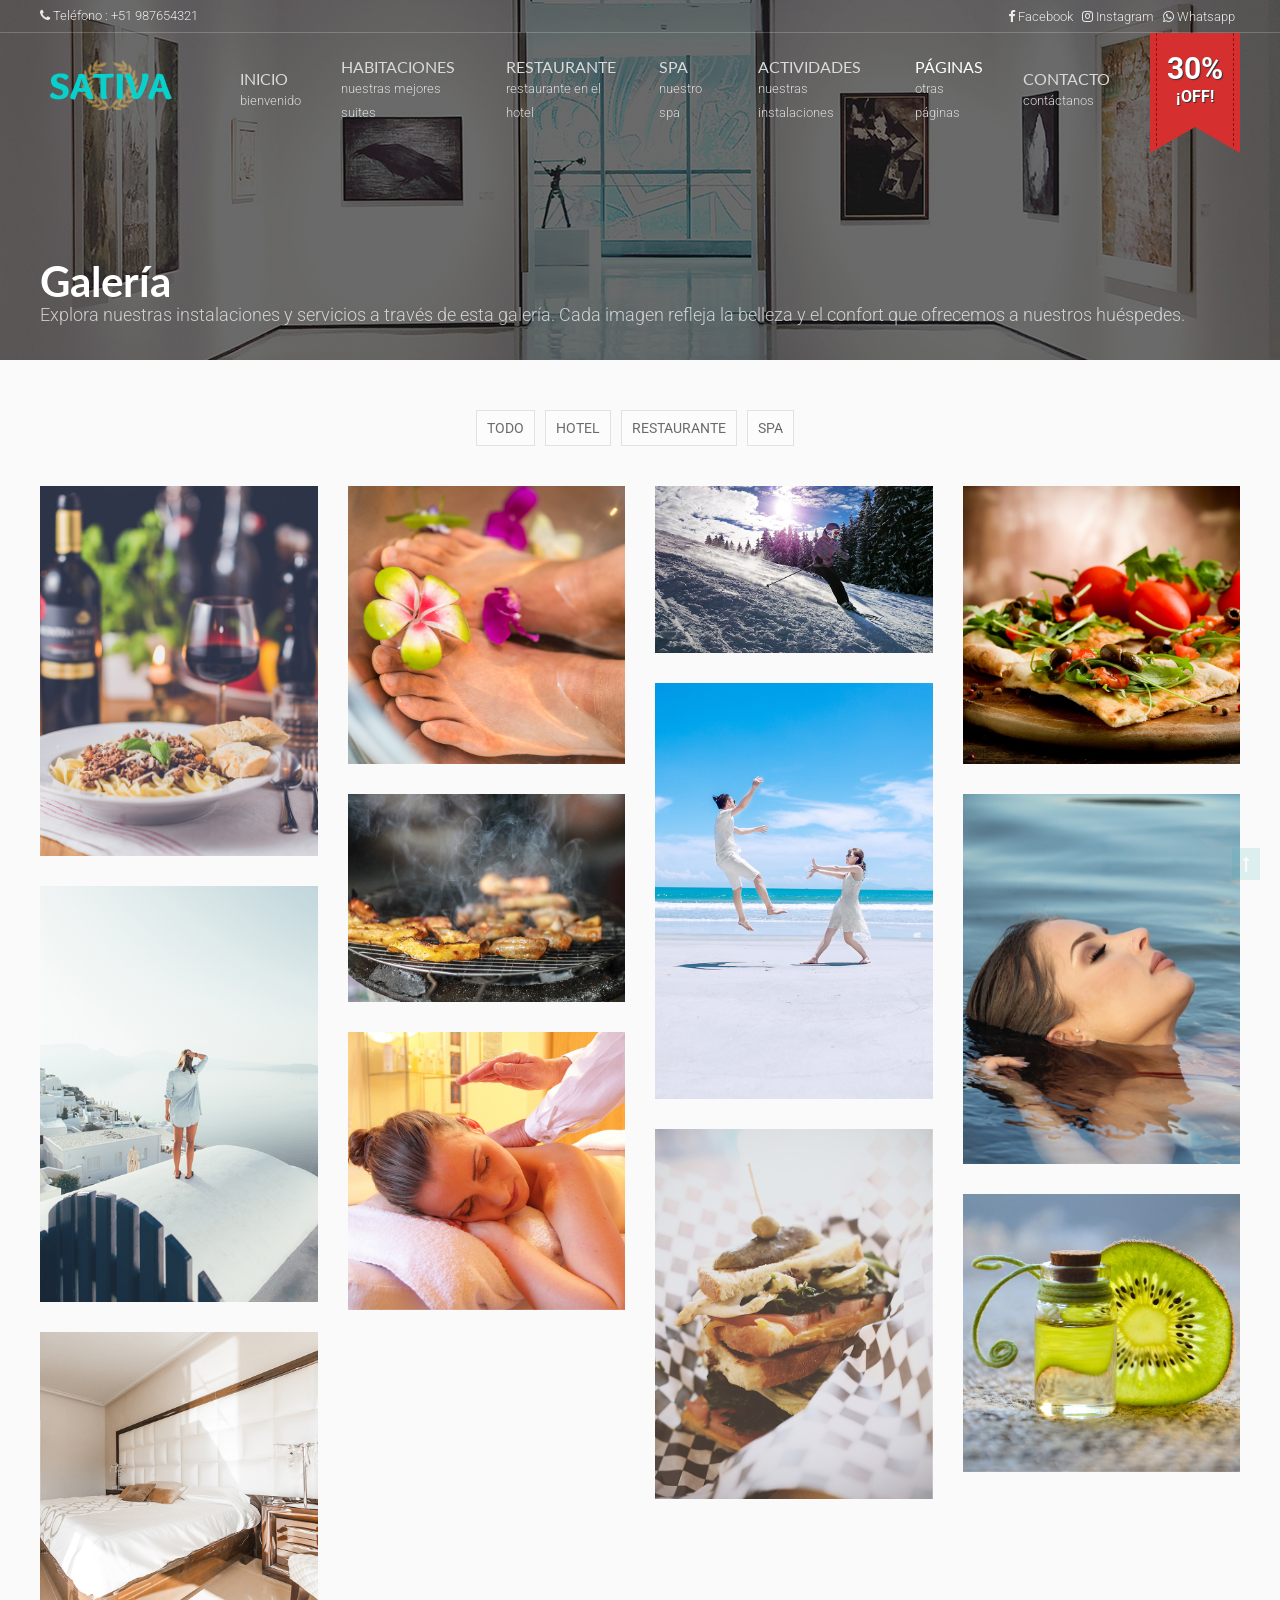
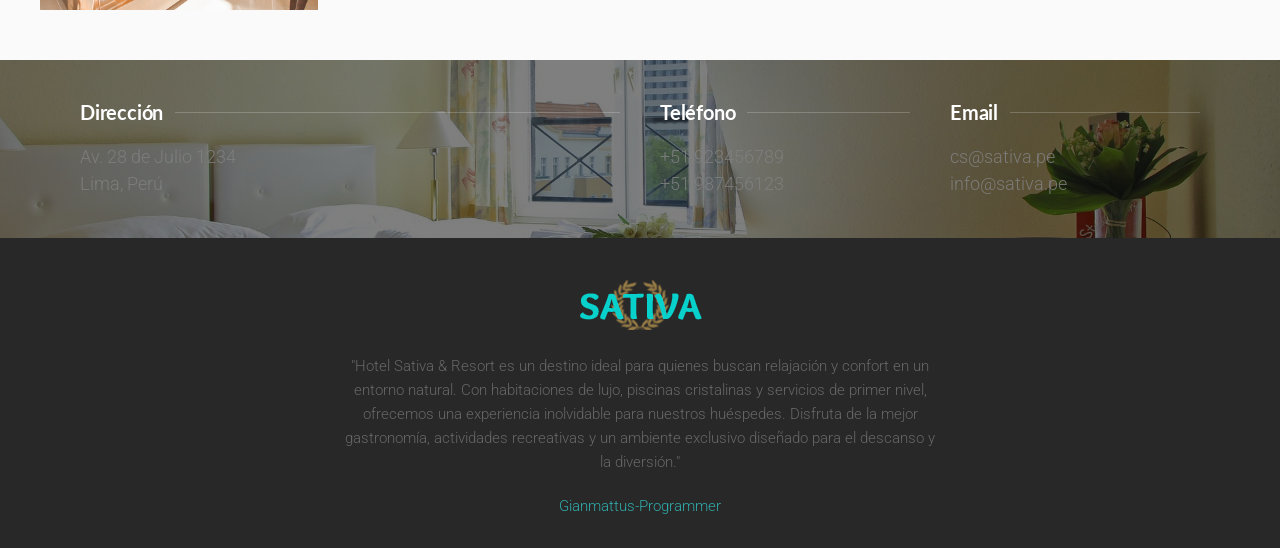
<file: gallery.html>
<!DOCTYPE html>
<html>

<head>
        
        <!-- Standard Meta -->
        <meta charset="utf-8">
        <meta name="format-detection" content="telephone=no" />
        <meta name="viewport" content="width=device-width, initial-scale=1">

        <!-- Site Properties -->
        <title>Galería - Sativa</title>
        <link rel="shortcut icon" href="images/favicon.ico" type="image/x-icon">
        <link rel="apple-touch-icon-precomposed" href="images/apple-touch-icon.png">

        <!-- Google Fonts -->
       	<link href="https://fonts.googleapis.com/css?family=Roboto:300,300i,400,400i,500,500i,700,700i,900,900i&amp;subset=cyrillic" rel="stylesheet">
       	<link href="https://fonts.googleapis.com/css?family=Lato:400,400i,700,700i&amp;subset=latin-ext" rel="stylesheet">

        <!-- CSS -->
        <link rel="stylesheet" href="css/uikit.min.css" />
        <link rel="stylesheet" href="css/font-awesome.min.css" />
        <link rel="stylesheet" href="css/tiny-date-picker.min.css" />
        <link rel="stylesheet" href="css/style.css" />
        <link rel="stylesheet" href="css/media-query.css" />

    </head>

    <body class="impx-body" id="top">
    	
		<!-- HEADER -->
		<header id="impx-header">
			<div>
				<div class="impx-menu-wrapper style2" data-uk-sticky="top: .impx-page-heading; animation: uk-animation-slide-top">

					<!-- Mobile Nav Start -->
					<div id="mobile-nav" data-uk-offcanvas="mode: push; overlay: true">
				        <div class="uk-offcanvas-bar">

				            <ul class="uk-nav uk-nav-default">
				                <li class="uk-parent">
				                	<a href="index.html">Inicio</a>
				                </li>
				                <li class="uk-parent">
						        	<a href="rooms.html" class="uk-navbar-nav-subtitle">Habitaciones</a>
				                </li>
				                <li><a href="restaurant.html">Restaurante</a></li>
				                <li><a href="spa.html">Spa</a></li>
				                <li><a href="activities.html">Actividades</a></li>
				                <li class="uk-parent uk-active">
				                	<a href="#">Páginas</a>
				                	<ul class="uk-nav-sub">
					                	<li><a href="about.html">Nosotros</a></li>
										<li><a href="testimonial.html">Testimonios</a></li>
										<li><a href="blog.html">Blog</a></li>
										<li><a href="single-post.html">Post</a></li>
										<li><a href="gallery.html">Galería</a></li>
									</ul>
				                </li>
				                <li><a href="contact.html">Contacto</a></li>
				            </ul>

				        </div>
				    </div>
				    <a href="#mobile-nav" class="uk-hidden@xl uk-hidden@l uk-hidden@m mobile-nav" data-uk-toggle="target: #mobile-nav"><i class="fa fa-bars"></i>Menú</a>
		            <!-- Mobile Nav End -->

		            <!-- Top Header -->
					<div class="impx-top-header style2">
						<div class="uk-container uk-container-expand">							
							<div class="uk-grid">
								<!-- header phone -->
								<div class="uk-width-1-2@xl uk-width-1-2@l uk-width-1-2@m uk-width-1-1@s">
									<div class="impx-top-phone">
										<p><i class="fa fa-phone"></i> Teléfono : +51 987654321</p>  
									</div>
								</div><!-- header phone end-->
								<!-- header social media -->
								<div class="uk-width-1-2@xl uk-width-1-2@l uk-width-1-2@m uk-width-1-1@s">
									<div class="impx-top-social">
										<ul>
											<li><a href="#"><i class="fa fa-facebook-f"></i>Facebook</a></li>
											<li><a href="#"><i class="fa fa-instagram"></i>Instagram</a></li>
											<li><a href="#"><i class="fa fa-whatsapp"></i>Whatsapp</a></li>
										</ul>
									</div>
								</div><!-- header social media end -->
							</div>
						</div>
					</div>
					<!-- Top Header End -->

					<div class="uk-container uk-container-expand">
						<div data-uk-grid>

							<!-- Header Logo -->
							<div class="uk-width-auto">
								<div class="impx-logo">
									<a href="index.html"><img src="images/logo.png" class="" alt="Logo"></a>
								</div>
							</div>
							<!-- Header Logo End-->

							<!-- Header Navigation -->
							<div class="uk-width-expand uk-position-relative">								
								<nav class="uk-navbar-container uk-navbar-transparent uk-visible@s uk-visible@m" data-uk-navbar>
									<div class="uk-navbar-right impx-navbar-right">

	        							<ul class="uk-navbar-nav impx-nav style2">
											<!-- Navigation Items -->
									    	<li class="uk-parent">
								    			<a href="index.html" class="uk-navbar-nav-subtitle"><div>Inicio<div class="uk-navbar-subtitle">Bienvenido</div></div></a>
									    	</li>
									    	<li>
									        	<a href="rooms.html" class="uk-navbar-nav-subtitle"><div>Habitaciones<div class="uk-navbar-subtitle">Nuestras mejores suites</div></div></a>
									        </li>
									        <li><a href="restaurant.html"><div>Restaurante<div class="uk-navbar-subtitle">Restaurante en el hotel</div></div></a></li>
											<li><a href="spa.html"><div>Spa<div class="uk-navbar-subtitle">Nuestro spa</div></div></a></li>
											<li><a href="activities.html" class="uk-navbar-nav-subtitle"><div>Actividades<div class="uk-navbar-subtitle">Nuestras instalaciones</div></div></a></li>
											<li class="uk-parent uk-active">
								    			<a href="#" class="uk-navbar-nav-subtitle"><div>Páginas<div class="uk-navbar-subtitle">Otras páginas</div></div></a>
									    		<div class="uk-navbar-dropdown">
	                								<ul class="uk-nav uk-navbar-dropdown-nav">
														<li><a href="about.html">Nosotros</a></li>
														<li><a href="testimonial.html">Testimonios</a></li>
														<li><a href="blog.html">Blog</a></li>
														<li><a href="single-post.html">Post</a></li>
														<li><a href="gallery.html">Galería</a></li>
													</ul>
												</div>
									    	</li>
									        <li><a href="contact.html" class="uk-navbar-nav-subtitle"><div>Contacto<div class="uk-navbar-subtitle">Contáctanos</div></div></a></li>
									    </ul>
									    <!-- Navigation Items End -->
									</div>
								</nav>
							</div>
							<!-- Header Navigation End -->

							<!-- Promo Ribbon -->
							<div class="uk-width-auto uk-position-relative">
								<div class="ribbon">
								  <i><span><s></s>30% <span>¡OFF!</span><s></s></span></i>
								</div>
							</div>
							<!-- Promo Ribbon End -->

						</div>
					</div>
				</div>
			</div>

		</header>
		<!-- HEADER END -->

		<!-- PAGE HEADING -->
		<div class="impx-page-heading uk-position-relative gallery">
			<div class="impx-overlay dark"></div>
			<div class="uk-container">
				<div class="uk-width-1-1">
					<div class="uk-flex uk-flex-left">
						<div class="uk-light uk-position-relative uk-text-left page-title">
							<h1 class="uk-margin-remove">Galería</h1><!-- page title -->
							<p class="impx-text-large uk-margin-remove">Explora nuestras instalaciones y servicios a través de esta galería. Cada imagen refleja la belleza y el confort que ofrecemos a nuestros huéspedes.</p><!-- page subtitle -->
						</div>
					</div>
				</div>
			</div>
		</div>
		<!-- PAGE HEADING END -->

		<!-- GALLERY CONTENT -->
		<div class="uk-padding uk-padding-remove-horizontal">
			<div class="uk-container">

				<div data-uk-filter="target: .js-filter">
					<!-- gallery filter -->
				    <ul class="uk-subnav uk-subnav-pill uk-flex-center uk-margin-medium-bottom impx-gallery-filter uk-margin-small-top impx-margin-bottom">
				    	<li data-uk-filter-control=".all"><a href="#">Todo</a></li>
				        <li data-uk-filter-control=".hotel"><a href="#">Hotel</a></li>
				        <li data-uk-filter-control=".restaurant"><a href="#">Restaurante</a></li>
				        <li data-uk-filter-control=".spa"><a href="#">Spa</a></li>
				    </ul><!-- gallery filter end -->

				    <!-- gallery items -->
					<div class="js-filter uk-child-width-1-4@xl uk-child-width-1-4@l uk-child-width-1-4@m uk-child-width-1-3@s uk-grid-medium uk-margin-small-bottom" data-uk-grid="masonry : true" data-uk-lightbox>
	                    <div class="restaurant all"><!-- gallery item #1 -->
	                    	<a class="uk-inline-clip uk-transition-toggle" href="images/resto-gal-2.html" data-caption="Imagen 1">
		                        <img src="images/gallery/resto-gal-2.jpg" alt="Restaurante">
		                        <div class="uk-transition-fade uk-position-cover uk-overlay uk-overlay-primary">
	                                <h5>Cocina gourmet</h5>
	                                <p>Disfruta de nuestra cocina gourmet en un ambiente acogedor.</p>
		                        </div>
		                    </a>
	                    </div><!-- gallery item #1 end -->
	                    <div class="spa all" data-uk-lightbox><!-- gallery item #2 -->
	                        <a class="uk-inline-clip uk-transition-toggle" href="images/spa-service-2.jpg"  data-caption="Imagen 4">
		                        <img src="images/spa-service-2.jpg" alt="Spa">
		                        <div class="uk-transition-fade uk-position-cover uk-overlay uk-overlay-primary">
									<h5>Relájate en el spa</h5>
	                                <p>Relájate y rejuvenece con nuestros tratamientos de spa.</p>
		                        </div>
		                    </a>
	                    </div><!-- gallery item #2 end -->
	                    <div class="hotel all" data-uk-lightbox><!-- gallery item #3 -->
	                        <a class="uk-inline-clip uk-transition-toggle" href="images/service-4.jpg" data-caption="Imagen 8">
		                        <img src="images/service-4.jpg" alt="Habitación de hotel">
		                        <div class="uk-transition-fade uk-position-cover uk-overlay uk-overlay-primary">
									<h5>Habitación de lujo</h5>
	                                <p>Nuestras habitaciones están diseñadas para ofrecer el máximo confort y comodidad.</p>
		                        </div>
		                    </a>
	                    </div><!-- gallery item #3 end -->
	                    <div class="restaurant all" data-uk-lightbox><!-- gallery item #4 -->
	                        <a class="uk-inline-clip uk-transition-toggle" href="images/resto-square.jpg"  data-caption="Imagen 6">
		                        <img src="images/resto-square.jpg" alt="Restaurante">
		                        <div class="uk-transition-fade uk-position-cover uk-overlay uk-overlay-primary">
									<h5>Cocina gourmet</h5>
	                                <p>Disfruta de nuestra cocina gourmet en un ambiente acogedor.</p>
		                        </div>
		                    </a>
	                    </div><!-- gallery item #4 end -->
	                    <div class="hotel all" data-uk-lightbox><!-- gallery item #5 -->
	                        <a class="uk-inline-clip uk-transition-toggle" href="images/about-img-2.jpg" data-caption="Imagen 7">
		                        <img src="images/about-img-2.jpg" alt="Habitación de hotel">
		                        <div class="uk-transition-fade uk-position-cover uk-overlay uk-overlay-primary">
									<h5>Habitación familiar</h5>
	                                <p>Nuestras habitaciones están diseñadas para ofrecer el máximo confort y comodidad.</p>
		                        </div>
		                    </a>
	                    </div><!-- gallery item #5 end -->
	                    <div class="restaurant all" data-uk-lightbox><!-- gallery item #5 -->
	                        <a class="uk-inline-clip uk-transition-toggle" href="images/resto-gal-3.html" data-caption="Imagen 2">
		                        <img src="images/gallery/resto-gal-3.jpg" alt="Restaurante">
		                        <div class="uk-transition-fade uk-position-cover uk-overlay uk-overlay-primary">
									<h5>Cocina gourmet</h5>
	                                <p>Disfruta de nuestra cocina gourmet en un ambiente acogedor.</p>
		                        </div>
		                    </a>
	                    </div><!-- gallery item #5 end -->
	                    <div class="hotel all" data-uk-lightbox><!-- gallery item #6 -->
	                        <a class="uk-inline-clip uk-transition-toggle" href="images/activities/family-fun-1.jpg"  data-caption="Imagen 3">
		                        <img src="images/activities/family-fun-1.jpg" alt="Actividades familiares">
		                        <div class="uk-transition-fade uk-position-cover uk-overlay uk-overlay-primary">
									<h5>Actividades familiares</h5>
	                                <p>Disfruta de nuestras actividades familiares en un ambiente divertido.</p>
		                        </div>
		                    </a>
	                    </div><!-- gallery item #6 end -->
	                    <div class="spa all" data-uk-lightbox>
	                        <a class="uk-inline-clip uk-transition-toggle" href="images/spa-gal.html" data-caption="Imagen 8">
		                        <img src="images/gallery/spa-gal.jpg" alt="Spa">
		                        <div class="uk-transition-fade uk-position-cover uk-overlay uk-overlay-primary">
									<h5>Relájate en el spa</h5>
	                                <p>Relájate y rejuvenece con nuestros tratamientos de spa.</p>
		                        </div>
		                    </a>
	                    </div><!-- gallery item #6 end -->
	                    <div class="hotel all" data-uk-lightbox><!-- gallery item #7 -->
	                        <a class="uk-inline-clip uk-transition-toggle" href="images/rooms/room-square-4.jpg" data-caption="Imagen 8">
		                        <img src="images/rooms/room-square-4.jpg" alt="Habitación de hotel">
		                        <div class="uk-transition-fade uk-position-cover uk-overlay uk-overlay-primary">
									<h5>Suite presidencial</h5>
	                                <p>Nuestras habitaciones están diseñadas para ofrecer el máximo confort y comodidad.</p>
		                        </div>
		                    </a>
	                    </div><!-- gallery item #7 end -->
	                     <div class="spa all" data-uk-lightbox><!-- gallery item #8 -->
	                        <a class="uk-inline-clip uk-transition-toggle" href="images/spa.jpg"  data-caption="Imagen 5">
		                        <img src="images/spa.jpg" alt="Spa">
		                        <div class="uk-transition-fade uk-position-cover uk-overlay uk-overlay-primary">
									<h5>Relájate en el spa</h5>
	                                <p>Relájate y rejuvenece con nuestros tratamientos de spa.</p>
		                        </div>
		                    </a>
	                    </div><!-- gallery item #8 end -->
	                    <div class="restaurant all" data-uk-lightbox><!-- gallery item #9 -->
	                        <a class="uk-inline-clip uk-transition-toggle" href="images/resto-gal-7.html"  data-caption="Imagen 6">
		                        <img src="images/gallery/resto-gal-7.jpg" alt="Restaurante">
		                        <div class="uk-transition-fade uk-position-cover uk-overlay uk-overlay-primary">
									<h5>Cocina gourmet</h5>
	                                <p>Disfruta de nuestra cocina gourmet en un ambiente acogedor.</p>
		                        </div>
		                    </a>
	                    </div><!-- gallery item #9 end -->
	                    <div class="spa all" data-uk-lightbox>
	                        <a class="uk-inline-clip uk-transition-toggle" href="images/spa-feature-2.jpg"  data-caption="Imagen 6">
		                        <img src="images/spa-feature-2.jpg" alt="Spa">
		                        <div class="uk-transition-fade uk-position-cover uk-overlay uk-overlay-primary">
									<h5>Relájate en el spa</h5>
	                                <p>Relájate y rejuvenece con nuestros tratamientos de spa.</p>
		                        </div>
		                    </a>
	                    </div><!-- gallery item #9 end -->
	                </div>
	                <!-- gallery items end -->
	            </div>
	            
    		</div>
		</div>
		<!-- GALLERY CONTENT END -->

		<!-- CONTACT INFO -->
		<div class="uk-padding bg-img2 uk-position-relative">
			<div class="impx-overlay dark"></div>
			<div class="uk-container">

				<div data-uk-grid class="uk-padding-remove-bottom"><!-- Dirección -->
					<div class="uk-light uk-width-1-2@xl uk-width-1-2@l uk-width-1-2@m uk-width-1-1@s">
						<h5 class="uk-heading-line uk-margin-remove-bottom impx-text-white"><span>Dirección</span></h5>
						<p class="impx-text-large uk-margin-top impx-text-light">Av. 28 de Julio 1234<br/> Lima, Perú</p>
					</div><!-- Dirección End-->
					<div class="uk-light uk-width-1-4@xl uk-width-1-4@l uk-width-1-4@m uk-width-1-1@s"><!-- Teléfono -->
						<h5 class="uk-heading-line uk-margin-bottom impx-text-white"><span>Teléfono</span></h5>
						<p class="impx-text-large uk-margin-remove impx-text-light">+51 923456789<br/>+51 987456123</p>
					</div><!-- Teléfono End -->
					<div class="uk-light uk-width-1-4@xl uk-width-1-4@l uk-width-1-4@m uk-width-1-1@s"><!-- Email -->
						<h5 class="uk-heading-line uk-margin-bottom  impx-text-white"><span>Email</span></h5>
						<a href="mailt:#" class="impx-text-large impx-text-light">cs@sativa.pe</a><br/>
						<a href="mailt:#" class="impx-text-large impx-text-light">info@sativa.pe</a>
					</div><!-- Email End -->
				</div>

			</div>
		</div>
		<!-- CONTACT INFO END -->

		<!-- FOOTER -->
		<footer id="impx-footer" class="uk-padding uk-padding-remove-bottom uk-padding-remove-horizontal">
			<div class="uk-container">
				<div class="uk-flex uk-flex-center data-uk-grid">
					<div class="uk-width-1-2@xl uk-width-1-2@l uk-width-2-3@m">
						<div class="impx-footer-logo uk-align-center uk-text-center">
							<!-- Footer Logo -->
							<img src="images/logo.png" alt="" class="">
							<!-- Footer Note -->
							<p class="uk-margin-bottom">"Hotel Sativa & Resort es un destino ideal para quienes buscan relajación y confort en un entorno natural. Con habitaciones de lujo, piscinas cristalinas y servicios de primer nivel, ofrecemos una experiencia inolvidable para nuestros huéspedes. Disfruta de la mejor gastronomía, actividades recreativas y un ambiente exclusivo diseñado para el descanso y la diversión."</p>							
							<!-- Derechos de autor -->
							<p class="impx-copyright"><a target="_blank" href="https://github.com/gianmattus-programmer">Gianmattus-Programmer</a></p>
						</div>
					</div>
				</div>
			</div>
			<!-- Scroll to Top -->
			<a href="#top" class="to-top fa fa-long-arrow-up" data-uk-scroll></a>
			<!-- Scroll to Top End -->
		</footer>
		<!-- FOOTER END -->

    	<!-- Javascript -->
    	<script src="js/jquery.js"></script>
        <script src="js/uikit.min.js"></script>
        <script src="js/uikit-icons.min.js"></script>
        <script type="text/javascript" src="http://maps.google.com/maps/api/js?key=AIzaSyBGb3xrNtz335X4G2KfoOXb-XuIyHAzlVo"></script>
        <script src="js/jquery.gmap.min.js"></script>
        <script src="js/jquery.parallax.min.js"></script>
        <script src="js/template-config.js"></script>
    </body>


</html>
</file>
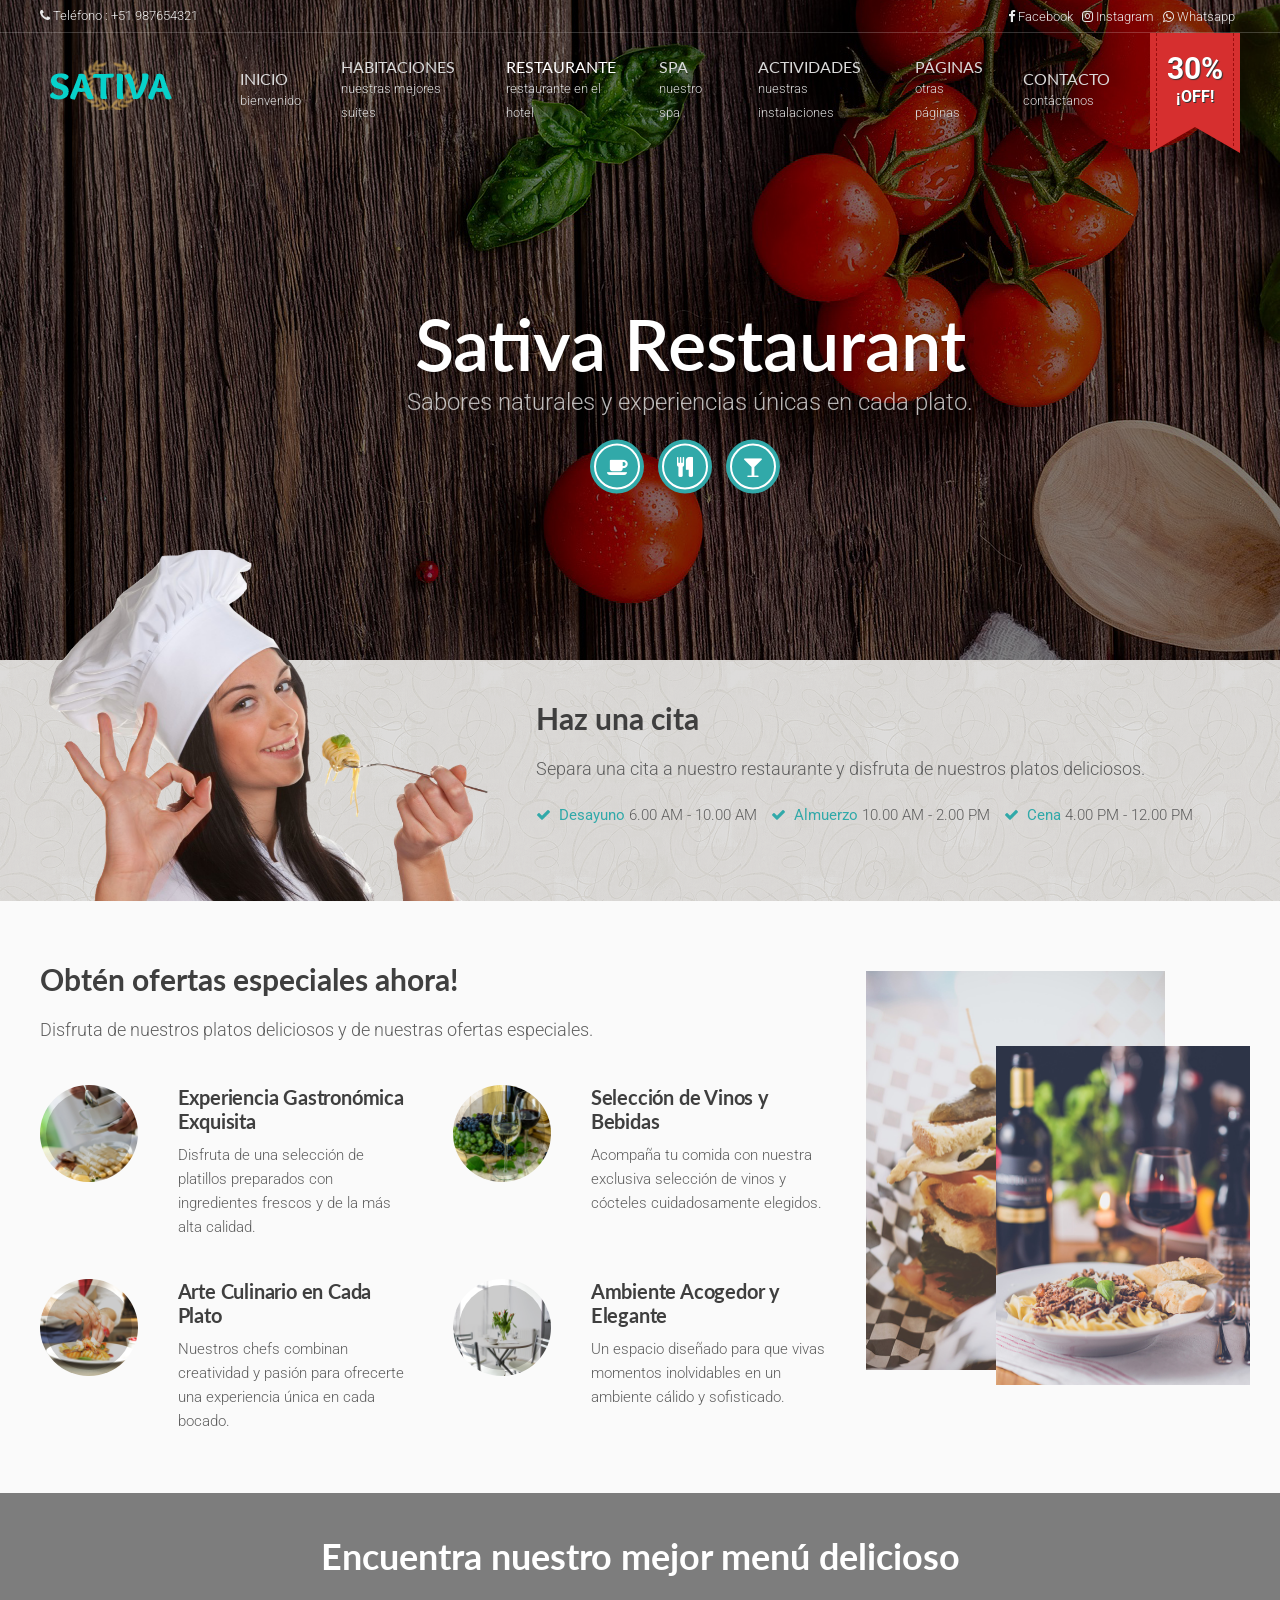
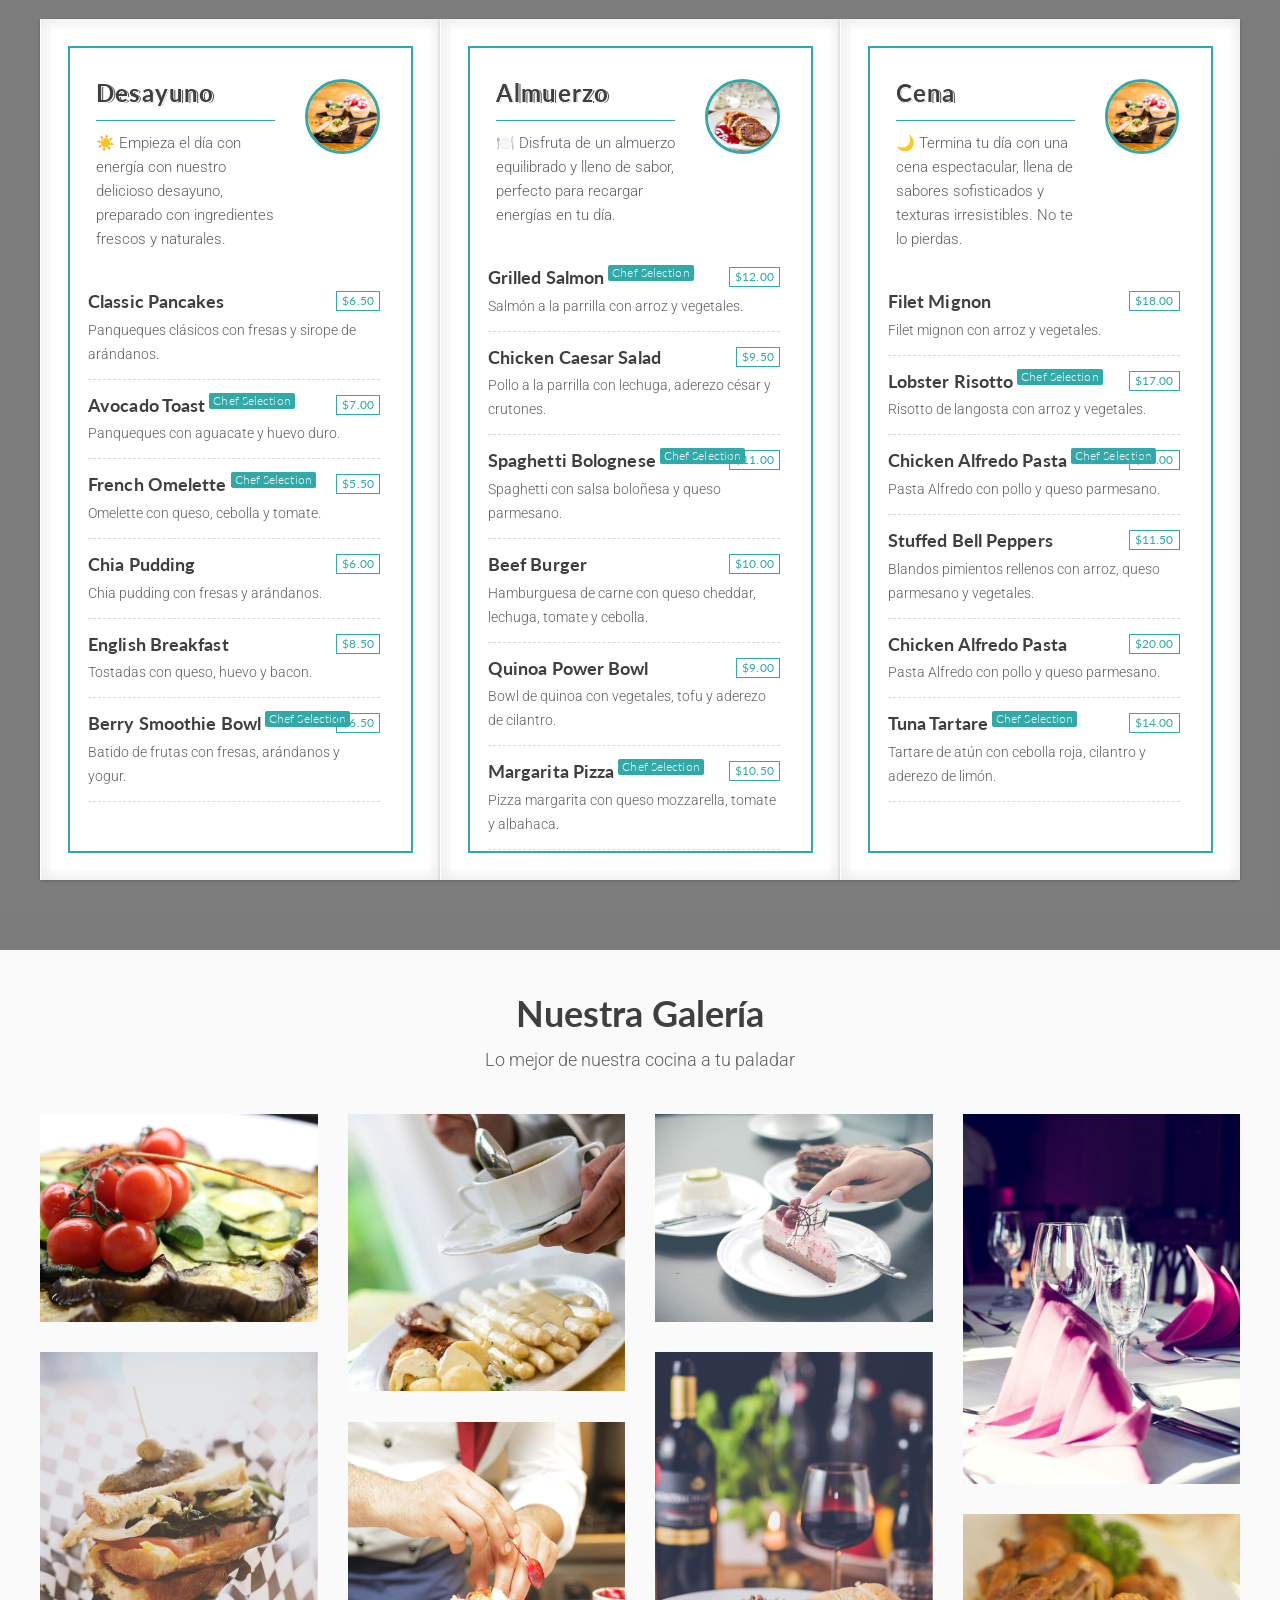
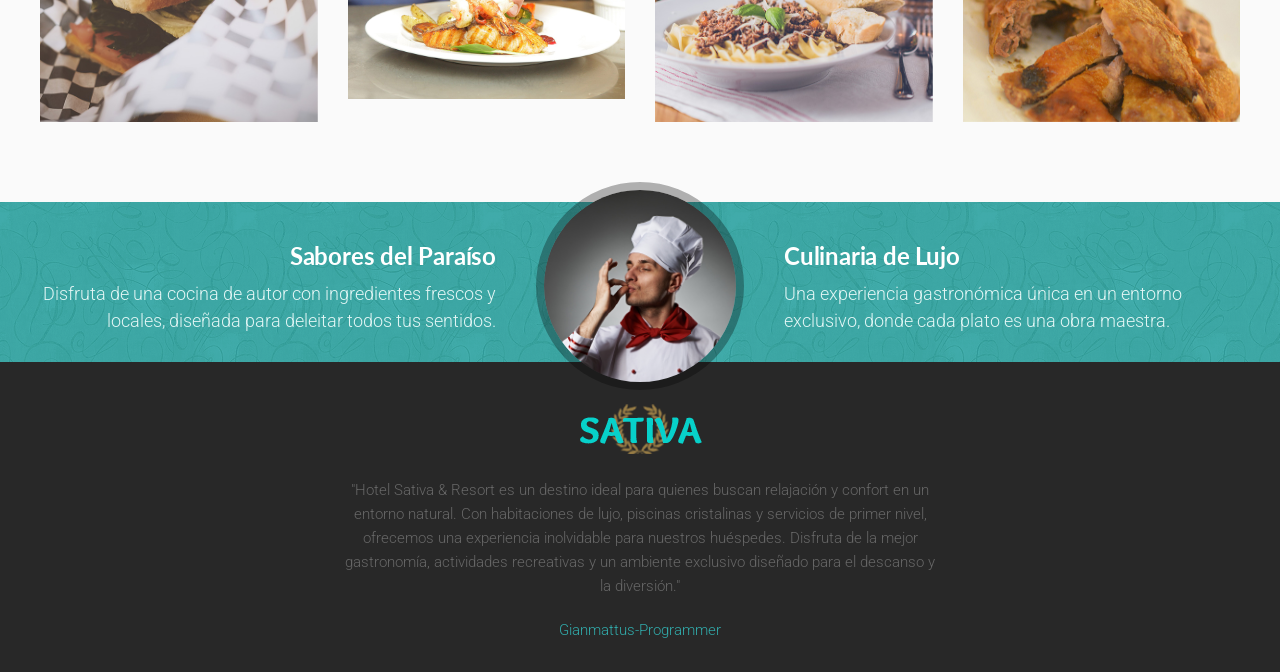
<file: restaurant.html>
<!DOCTYPE html>
<html>

<head>
        
        <!-- Meta estándar -->
        <meta charset="utf-8">
        <meta name="format-detection" content="telephone=no" />
        <meta name="viewport" content="width=device-width, initial-scale=1">

        <!-- Propiedades del sitio -->
        <title>Restaurant - Sativa</title>
        <link rel="shortcut icon" href="images/favicon.ico" type="image/x-icon">
        <link rel="apple-touch-icon-precomposed" href="images/apple-touch-icon.png">

       <!-- Google Fonts -->
       	<link href="https://fonts.googleapis.com/css?family=Roboto:300,300i,400,400i,500,500i,700,700i,900,900i&amp;subset=cyrillic" rel="stylesheet">
       	<link href="https://fonts.googleapis.com/css?family=Lato:400,400i,700,700i&amp;subset=latin-ext" rel="stylesheet">

        <!-- CSS -->
        <link rel="stylesheet" href="css/uikit.min.css" />
        <link rel="stylesheet" href="css/font-awesome.min.css" />
        <link rel="stylesheet" href="css/tiny-date-picker.min.css" />
        <link rel="stylesheet" href="css/style.css" />
        <link rel="stylesheet" href="css/media-query.css" />

    </head>

    <body id="impx-body">
    	
		<!-- Encabezado -->
		<header id="impx-header">
			<div>
				<div class="impx-menu-wrapper style2 resto" data-uk-sticky="top: .impx-slide-container; animation: uk-animation-slide-top">

					<!-- Navegación móvil Start -->
					<div id="mobile-nav" data-uk-offcanvas="mode: push; overlay: true">
				        <div class="uk-offcanvas-bar">
				            <ul class="uk-nav uk-nav-default">
				                <li><a href="index.html">Inicio</a></li>
				                <li><a href="rooms.html">Habitaciones</a></li>
				                <li><a href="restaurant.html">Restaurante</a></li>
				                <li><a href="spa.html">Spa</a></li>
				                <li><a href="activities.html">Actividades</a></li>
				                <li class="uk-parent">
				                	<a href="#">Páginas</a>
				                	<ul class="uk-nav-sub">
					                	<li><a href="about.html">Nosotros</a></li>
										<li><a href="testimonial.html">Testimonios</a></li>
										<li><a href="blog.html">Blog</a></li>
										<li><a href="single-post.html">Noticia</a></li>
										<li><a href="gallery.html">Galería</a></li>
									</ul>
				                </li>
				                <li><a href="contact.html">Contacto</a></li>
				            </ul>

				        </div>
				    </div>
				    <a href="#mobile-nav" class="uk-hidden@xl uk-hidden@l uk-hidden@m mobile-nav" data-uk-toggle="target: #mobile-nav"><i class="fa fa-bars"></i>Menu</a>
		            <!-- Fin de la navegación móvil -->

		            <!-- Encabezado superior -->
					<div class="impx-top-header style2">
						<div class="uk-container uk-container-expand">
							
							<div class="uk-grid">
								<!-- Teléfono del encabezado -->
								<div class="uk-width-1-2@xl uk-width-1-2@l uk-width-1-2@m uk-width-1-1@s">
									<div class="impx-top-phone">
										<p><i class="fa fa-phone"></i> Teléfono : +51 987654321</p>  
									</div>
								</div><!-- Teléfono del encabezado End-->
								<!-- Redes sociales del encabezado -->
								<div class="uk-width-1-2@xl uk-width-1-2@l uk-width-1-2@m uk-width-1-1@s">
									<div class="impx-top-social">
										<ul>
											<li><a href="#"><i class="fa fa-facebook-f"></i>Facebook</a></li>
											<li><a href="#"><i class="fa fa-instagram"></i>Instagram</a></li>
											<li><a href="#"><i class="fa fa-whatsapp"></i>Whatsapp</a></li>
										</ul>
									</div>
								</div><!-- Redes sociales del encabezado End -->
							</div>

						</div>
					</div>
					<!-- Encabezado superior End -->


					<div class="uk-container uk-container-expand">
						<div data-uk-grid>

							<!-- Logo del encabezado -->
							<div class="uk-width-auto">
								<div class="impx-logo">
									<a href="index.html"><img src="images/logo.png" class="" alt="Logo"></a>
								</div>
							</div>
							<!-- Logo del encabezado End-->

							<!-- Navegación del encabezado -->
							<div class="uk-width-expand uk-position-relative">								
								<nav class="uk-navbar-container uk-navbar-transparent uk-visible@s uk-visible@m" data-uk-navbar>
									<div class="uk-navbar-right impx-navbar-right">
	        							<ul class="uk-navbar-nav impx-nav style2">
											<!-- Elementos de navegación -->
									    	<li class="uk-parent">
								    			<a href="index.html" class="uk-navbar-nav-subtitle"><div>Inicio<div class="uk-navbar-subtitle">Bienvenido</div></div></a>
									    	</li>
									    	<li>
									        	<a href="rooms.html" class="uk-navbar-nav-subtitle"><div>Habitaciones<div class="uk-navbar-subtitle">Nuestras Mejores Suites</div></div></a>
									        </li>
									        <li class="uk-active"><a href="restaurant.html"><div>Restaurante<div class="uk-navbar-subtitle">Restaurante en el hotel</div></div></a></li>
											<li><a href="spa.html"><div>Spa<div class="uk-navbar-subtitle">Nuestro Spa</div></div></a></li>
											<li><a href="activities.html" class="uk-navbar-nav-subtitle"><div>Actividades<div class="uk-navbar-subtitle">Nuestras Instalaciones</div></div></a></li>
											<li class="uk-parent">
								    			<a href="#" class="uk-navbar-nav-subtitle"><div>Páginas<div class="uk-navbar-subtitle">Otras Páginas</div></div></a>
									    		<div class="uk-navbar-dropdown">
	                								<ul class="uk-nav uk-navbar-dropdown-nav">
														<li><a href="about.html">Nosotros</a></li>
														<li><a href="testimonial.html">Testimonios</a></li>
														<li><a href="blog.html">Blog</a></li>
														<li><a href="single-post.html">Noticias</a></li>
														<li><a href="gallery.html">Galeria</a></li>
													</ul>
												</div>
									    	</li>
									    <li><a href="contact.html" class="uk-navbar-nav-subtitle"><div>Contacto<div class="uk-navbar-subtitle">Contáctanos</div></div></a></li>
									    </ul>
									    <!-- Elementos de navegación End -->
									</div>
								</nav>
							</div>
							<!-- Navegación del encabezado End -->

							<!-- Ribbon de promoción -->
							<div class="uk-width-auto uk-position-relative">
								<div class="ribbon">
								  <i><span><s></s>30% <span>¡OFF!</span><s></s></span></i>
								</div>
							</div>
							<!-- Fin del Ribbon de promoción -->

						</div>
					</div>
				</div>
			</div>

		</header>
		<!-- Fin del encabezado -->

		<!-- Imagen principal -->
		<div class="impx-slide-container style1 resto">
			<div class="impx-slideshow-fw">
				<div class="impx-hero-resto uk-position-relative  uk-background-fixed uk-background-center-center uk-height-1-1">
					<div class="impx-overlay dark"></div>
			    	<div class="uk-container">
			    		<div class="uk-grid uk-flex uk-flex-center uk-flex-middle">
			    			<div class="uk-width-1-2@xl uk-width-1-2@l uk-width-1-1@m  uk-width-1-1@s uk-position-center uk-margin-large-top">
		    					<div class="impx-slide-fw-caption resto-caption uk-position-relative uk-position-z-index uk-text-center uk-light">
		    						<!-- Intro -->
						    		<h1 class="impx-text-shadow">Sativa Restaurant</h1>
						    		<p class="uk-margin-remove impx-text-shadow uk-text-lead">Sabores naturales y experiencias únicas en cada plato.</p>
						    		<div class="uk-margin">
				    					<i class="fa fa-coffee impx-slide-icon impx-text-white"></i>
				    					<i class="fa fa-cutlery impx-slide-icon impx-text-white"></i>
				    					<i class="fa fa-glass impx-slide-icon impx-text-white"></i>
			    					</div>
			    					<!-- Intro End -->
					    		</div>
				    		</div>
			    		</div>
		    		</div>
				</div>
			</div>
		</div>
		<!-- Fin de la imagen principal -->

		<!-- Características -->
        <div class="uk-padding uk-padding-remove-horizontal uk-padding-remove-bottom bg-color-gray  pattern-1 impx-resto-badge">
            <div class="uk-container">
                <div class="uk-grid">
                    <!-- Imagen -->
                    <div class="uk-width-2-5@xl uk-width-2-5@l uk-width-2-5@m uk-width-1-1@s uk-vertical-align-bottom uk-position-relative uk-position-z-index impx-negative-top xxlarge">
                        <img src="images/chef-woman.png" alt="Chef Stand" class="img-resto-intro uk-align-center"/>
                    </div>
                    <!-- Imagen End -->
                    <!-- Información de contacto -->
                    <div class="uk-width-3-5@xl uk-width-3-5@l uk-width-3-5@m uk-width-1-1@s impx-intro resto">
                        <h3>Haz una cita</h3>
                        <p class="impx-text-large uk-margin-bottom">Separa una cita a nuestro restaurante y disfruta de nuestros platos deliciosos.</p>                        
                        <ul class="impx-list-inline impx-hours">
                            <li><i class="fa fa-check impx-text-aqua"></i><strong class="impx-text-aqua">Desayuno</strong> 6.00 AM  - 10.00 AM</li>
                            <li><i class="fa fa-check impx-text-aqua"></i><strong class="impx-text-aqua">Almuerzo</strong> 10.00 AM - 2.00 PM</li>
                            <li><i class="fa fa-check impx-text-aqua"></i><strong class="impx-text-aqua">Cena</strong> 4.00 PM - 12.00 PM</li>
                        </ul>
                    </div>
                    <!-- Información de contacto End -->                    
                </div>
            </div>
        </div>
        <!-- Fin de las características -->

        <!-- Destacado -->
        <div class="uk-padding uk-margin-bottom resto-feat uk-padding-remove-horizontal">
			<div class="uk-container">
				<div data-uk-grid>

    				<div class="uk-width-2-3@xl uk-width-2-3@l uk-width-1-1@m uk-width-1-1@s uk-margin-top">
    					<div class="impx-intro resto margin-medium"><!-- intro -->
    						<h3>Obtén ofertas especiales ahora!</h3>
    						<p class="uk-margin-medium-bottom impx-text-large">Disfruta de nuestros platos deliciosos y de nuestras ofertas especiales.</p>
    					</div><!-- intro end -->

    					<!-- Elementos destacados -->
                        <ul class="uk-child-width-1-2@xl uk-child-width-1-2@l uk-child-width-1-2@m uk-child-width-1-2@s" data-uk-grid>
                            <li class="resto-feat-item"><!-- Elemento destacado #1 -->
                            	<div data-uk-grid>
	                                <div class="uk-width-1-3@xl uk-width-1-3@l uk-width-1-3@m uk-width-1-1@s">
	                                	<div class="uk-position-relative">
		                                    <img src="images/intro-img-1.jpg" alt="resort" class="uk-border-circle">
		                                    <div class="impx-overlay light overlay-outline padding-medium"></div>
	                                    </div>
	                                </div>
	                                <div class="uk-width-2-3@xl uk-width-2-3@l uk-width-2-3@m uk-width-1-1@s">
	                                     <h5 class="uk-margin-remove-bottom">Experiencia Gastronómica Exquisita</h5>
	                                    <p class="uk-margin-small-top uk-margin-remove-bottom">Disfruta de una selección de platillos preparados con ingredientes frescos y de la más alta calidad.</p>
	                                </div>
	                            </div>
                            </li><!-- Elemento destacado #1 End -->
                            <li class="resto-feat-item"><!-- Elemento destacado #2-->
                            	<div data-uk-grid>
	                                <div class="uk-width-1-3@xl uk-width-1-3@l uk-width-1-3@m uk-width-1-1@s">
	                                	<div class="uk-position-relative">
	                                    	<img src="images/intro-img-2.jpg" alt="resort" class="uk-border-circle">
	                                    	<div class="impx-overlay light overlay-outline padding-medium"></div>
	                                	</div>
	                                </div>
	                                <div class="uk-width-2-3@xl uk-width-2-3@l uk-width-2-3@m uk-width-1-1@s">
	                                    <h5 class="uk-margin-remove-bottom">Selección de Vinos y Bebidas</h5>
	                                    <p class="uk-margin-small-top uk-margin-remove-bottom">Acompaña tu comida con nuestra exclusiva selección de vinos y cócteles cuidadosamente elegidos.</p>
	                                </div>
                                </div>
                            </li><!-- Elemento destacado #2 End -->

                            <li class="resto-feat-item"><!-- Elemento destacado #3 -->
                            	<div data-uk-grid>
	                                <div class="uk-width-1-3@xl uk-width-1-3@l uk-width-1-3@m uk-width-1-1@s">
	                                	<div class="uk-position-relative">
	                                    	<img src="images/intro-img-3.jpg" alt="resort" class="uk-border-circle">
	                                    	<div class="impx-overlay light overlay-outline padding-medium"></div>
	                                	</div>
	                                </div>
	                                <div class="uk-width-2-3@xl uk-width-2-3@l uk-width-2-3@m uk-width-1-1@s">
	                                     <h5 class="uk-margin-remove-bottom">Arte Culinario en Cada Plato</h5>
	                                    <p class="uk-margin-small-top uk-margin-remove-bottom">Nuestros chefs combinan creatividad y pasión para ofrecerte una experiencia única en cada bocado.</p>
	                                </div>
	                            </div>
                            </li><!-- Elemento destacado #3 End -->
                            <li class="resto-feat-item"><!-- Elemento destacado #4 -->
                            	<div data-uk-grid>
	                                <div class="uk-width-1-3@xl uk-width-1-3@l uk-width-1-3@m uk-width-1-1@s">
	                                	<div class="uk-position-relative">
	                                    	<img src="images/intro-img-4.jpg" alt="resort" class="uk-border-circle">
	                                    	<div class="impx-overlay light overlay-outline padding-medium"></div>
	                                	</div>
	                                </div>
	                                <div class="uk-width-2-3@xl uk-width-2-3@l uk-width-2-3@m uk-width-1-1@s">
	                                    <h5 class="uk-margin-remove-bottom">Ambiente Acogedor y Elegante</h5>
	                                    <p class="uk-margin-small-top uk-margin-remove-bottom">Un espacio diseñado para que vivas momentos inolvidables en un ambiente cálido y sofisticado.</p>
	                                </div>
	                            </div>
                            </li><!-- Elemento destacado #4 End -->
                        </ul>
                        <!-- Elementos destacados End -->
                    </div>

    				 <!-- Texto de introducción -->
                    <div class="uk-width-1-3@xl uk-width-1-3@l uk-width-1-1@m">
                    	<div class="impx-img-stacked uk-padding-remove-horizontal">
                        	<img src="images/gallery/resto-gal-7.jpg" alt="" class="">
                        	<img src="images/gallery/resto-gal-2.jpg" alt="" class="">
                    	</div>
                    </div>
                    <!-- Texto de introducción End -->

				</div>
			</div>
		</div>
		<!-- Fin del destacado -->

		<!-- Menú de reserva -->
		<div id="impx-menu-carousel" class="impx-menu-carousel uk-padding uk-position-relative uk-padding-remove-horizontal mobile-rmv-pad vert uk-background-fixed uk-background-center-center uk-height-1-1">
			<div class="impx-overlay dark"></div>
			<div class="uk-container uk-container-large">

				<!-- Intro -->
				<div class="uk-grid uk-light">
					<div class="uk-width-xlarge-2-3 uk-width-large-2-3 uk-width-medium-3-4  uk-width-xlarge-1-1 uk-container-center impx-margin-top">
						<div class="impx-intro intro-light uk-text-center uk-contrast uk-position-relative uk-position-z-index" >
    						<h2 class="uk-margin-remove">Encuentra nuestro mejor menú delicioso</h2>
    					</div>
					</div>
				</div>
				<!-- Intro End -->

				<!-- Grupos de menú -->
				<div class="uk-grid uk-flex uk-flex-center">
					<div class="uk-width-1-1">

						<div class="impx-menu-cat-group impx-menu-cat-group-carousel">
							<div class="uk-position-relative">
								<!-- Grupo de menú #1 -->
								<ul class="uk-grid uk-child-width-1-3@xl uk-child-width-1-3@l uk-child-width-1-3@m uk-child-width-1-1@s uk-grid-collapse impx-menu-page-2col">
			    					<li class="impx-menu-cat-group-wrapper">
			    						<div class="impx-menu-cat-group-outline"></div>
			    						<div class="impx-menu-page-group impx-menu-page-3col">
			    							<div class="uk-grid uk-grid-medium uk-margin-medium-bottom impx-margin-bottom">
			    								<div class="uk-width-2-3@xl uk-width-2-3@l uk-width-2-3@m uk-width-4-5@s impx-menu-page-group-title">
			    									<h4 class="uk-margin-remove">Desayuno</h4>
			    									<p>☀️ Empieza el día con energía con nuestro delicioso desayuno, preparado con ingredientes frescos y naturales.</p>
			    								</div>
                                                <div class="uk-width-1-3@xl uk-width-1-3@l uk-width-1-3@m uk-width-1-5@s uk-container-center">
                                                    <img src="images/menu/menu-square3.jpg" alt="Menu Image" class="uk-border-circle uk-align-center" />
                                                </div>
			    							</div>
				    						<ul class="impx-menu-page menu-list">
												<li>
													<div class="impx-menu-page-item">
						    							<div class="impx-menu-page-content">
						  									<h5>Classic Pancakes</h5>
						  									<div class="impx-menu-page-price">
						  										<h5>$6.50</h5>
						  									</div>
						  									<p>Panqueques clásicos con fresas y sirope de arándanos.</p>
						  								</div>
								    				</div>
								    			</li>
								    			<li>
													<div class="impx-menu-page-item  impx-chef-selection">
						    							<div class="impx-menu-page-content">
						  									<h5>Avocado Toast<span>Chef Selection</span></h5>
						  									<div class="impx-menu-page-price">
						  										<h5>$7.00</h5>
						  									</div>
						  									<p>Panqueques con aguacate y huevo duro.</p>
						  								</div>
								    				</div>
								    			</li>
								    			<li>
													<div class="impx-menu-page-item impx-menu-new">
						    							<div class="impx-menu-page-content">
						  									<h5>French Omelette<span>Chef Selection</span></h5>
						  									<div class="impx-menu-page-price">
						  										<h5>$5.50</h5>
						  									</div>
						  									<p>Omelette con queso, cebolla y tomate.</p>
						  								</div>
								    				</div>
								    			</li>
								    			<li>
													<div class="impx-menu-page-item">
						    							<div class="impx-menu-page-content">
						  									<h5>Chia Pudding</h5>
						  									<div class="impx-menu-page-price">
						  										<h5>$6.00</h5>
						  									</div>
						  									<p>Chia pudding con fresas y arándanos.</p>
						  								</div>
								    				</div>
								    			</li>
								    			<li>
													<div class="impx-menu-page-item">
						    							<div class="impx-menu-page-content">
						  									<h5>English Breakfast</h5>
						  									<div class="impx-menu-page-price">
						  										<h5>$8.50</h5>
						  									</div>
						  									<p>Tostadas con queso, huevo y bacon.</p>
						  								</div>
								    				</div>
								    			</li>
								    			<li>
													<div class="impx-menu-page-item  impx-chef-selection">
						    							<div class="impx-menu-page-content">
						  									<h5>Berry Smoothie Bowl<span>Chef Selection</span></h5>
						  									<div class="impx-menu-page-price">
						  										<h5>$6.50</h5>
						  									</div>
						  									<p>Batido de frutas con fresas, arándanos y yogur.</p>
						  								</div>
								    				</div>
								    			</li>
							    			</ul>
						    			</div>
			    					</li>
			    					<!-- Fin del grupo de menú #1 -->

			    					<!-- Grupo de menú #2 -->
			    					<li class="impx-menu-cat-group-wrapper">
			    						<div class="impx-menu-cat-group-outline"></div>
			    						<div class="impx-menu-page-group impx-menu-page-3col">
			    							<div class="uk-grid uk-grid-medium uk-margin-medium-bottom impx-margin-bottom">
			    								<div class="uk-width-2-3@xl uk-width-2-3@l uk-width-2-3@m uk-width-4-5@s impx-menu-page-group-title">
			    									<h4 class="uk-margin-remove">Almuerzo</h4>
			    									<p>🍽️ Disfruta de un almuerzo equilibrado y lleno de sabor, perfecto para recargar energías en tu día.</p>
			    								</div>
                                                <div class="uk-width-1-3@xl uk-width-1-3@l uk-width-1-3@m uk-width-1-5@s">
                                                    <img src="images/menu/menu-square6.jpg" alt="Menu Image" class="uk-border-circle uk-align-center" />
                                                </div>
			    							</div>
				    						<ul class="impx-menu-page menu-list">
												<li>
													<div class="impx-menu-page-item impx-menu-new">
						    							<div class="impx-menu-page-content">
						  									<h5>Grilled Salmon<span>Chef Selection</span></h5>
						  									<div class="impx-menu-page-price">
						  										<h5>$12.00</h5>
						  									</div>
						  									<p>Salmón a la parrilla con arroz y vegetales.</p>
						  								</div>
								    				</div>
								    			</li>
								    			<li>
													<div class="impx-menu-page-item">
						    							<div class="impx-menu-page-content">
						  									<h5>Chicken Caesar Salad</h5>
						  									<div class="impx-menu-page-price">
						  										<h5>$9.50</h5>
						  									</div>
						  									<p>Pollo a la parrilla con lechuga, aderezo césar y crutones.</p>
						  								</div>
								    				</div>
								    			</li>
								    			<li>
													<div class="impx-menu-page-item impx-chef-selection">
						    							<div class="impx-menu-page-content">
						  									<h5>Spaghetti Bolognese<span>Chef Selection</span></h5>
						  									<div class="impx-menu-page-price">
						  										<h5>$11.00</h5>
						  									</div>
						  									<p>Spaghetti con salsa boloñesa y queso parmesano.</p>
						  								</div>
								    				</div>
								    			</li>
								    			<li>
													<div class="impx-menu-page-item">
						    							<div class="impx-menu-page-content">
						  									<h5>Beef Burger</h5>
						  									<div class="impx-menu-page-price">
						  										<h5>$10.00</h5>
						  									</div>
						  									<p>Hamburguesa de carne con queso cheddar, lechuga, tomate y cebolla.</p>
						  								</div>
								    				</div>
								    			</li>
								    			<li>
													<div class="impx-menu-page-item">
						    							<div class="impx-menu-page-content">
						  									<h5>Quinoa Power Bowl</h5>
						  									<div class="impx-menu-page-price">
						  										<h5>$9.00</h5>
						  									</div>
						  									<p>Bowl de quinoa con vegetales, tofu y aderezo de cilantro.</p>
						  								</div>
								    				</div>
								    			</li>
								    			<li>
													<div class="impx-menu-page-item  impx-chef-selection">
						    							<div class="impx-menu-page-content">
						  									<h5>Margarita Pizza<span>Chef Selection</span></h5>
						  									<div class="impx-menu-page-price">
						  										<h5>$10.50</h5>
						  									</div>
						  									<p>Pizza margarita con queso mozzarella, tomate y albahaca.</p>
						  								</div>
								    				</div>
								    			</li>
							    			</ul>
						    			</div>
			    					</li>
			    					<!-- Fin del grupo de menú #2 -->

			    					<!-- Grupo de menú #3 -->
			    					<li class="impx-menu-cat-group-wrapper">
			    						<div class="impx-menu-cat-group-outline"></div>

			    						<div class="impx-menu-page-group impx-menu-page-3col">
			    							<div class="uk-grid uk-grid-medium uk-margin-medium-bottom impx-margin-bottom">
			    								<div class="uk-width-2-3@xl uk-width-2-3@l uk-width-2-3@m uk-width-4-5@s impx-menu-page-group-title">
			    									<h4 class="uk-margin-remove">Cena</h4>
			    									<p>🌙 Termina tu día con una cena espectacular, llena de sabores sofisticados y texturas irresistibles. No te lo pierdas.</p>
			    								</div>
                                                <div class="uk-width-1-3@xl uk-width-1-3@l uk-width-1-3@m uk-width-1-5@s uk-container-center">
                                                    <img src="images/menu/menu-square3.jpg" alt="Menu Image" class="uk-border-circle uk-align-center" />
                                                </div>
			    							</div>
				    						<ul class="impx-menu-page menu-list">
												<li>
													<div class="impx-menu-page-item">
						    							<div class="impx-menu-page-content">
						  									<h5>Filet Mignon</h5>
						  									<div class="impx-menu-page-price">
						  										<h5>$18.00</h5>
						  									</div>
						  									<p>Filet mignon con arroz y vegetales.</p>
						  								</div>
								    				</div>
								    			</li>
								    			<li>
													<div class="impx-menu-page-item  impx-chef-selection">
						    							<div class="impx-menu-page-content">
						  									<h5>Lobster Risotto<span>Chef Selection</span></h5>
						  									<div class="impx-menu-page-price">
						  										<h5>$17.00</h5>
						  									</div>
						  									<p>Risotto de langosta con arroz y vegetales.</p>
						  								</div>
								    				</div>
								    			</li>
								    			<li>
													<div class="impx-menu-page-item impx-menu-new">
						    							<div class="impx-menu-page-content">
						  									<h5>Chicken Alfredo Pasta<span>Chef Selection</span></h5>
						  									<div class="impx-menu-page-price">
						  										<h5>$13.00</h5>
						  									</div>
						  									<p>Pasta Alfredo con pollo y queso parmesano.</p>
						  								</div>
								    				</div>
								    			</li>
								    			<li>
													<div class="impx-menu-page-item">
						    							<div class="impx-menu-page-content">
						  									<h5>Stuffed Bell Peppers</h5>
						  									<div class="impx-menu-page-price">
						  										<h5>$11.50</h5>
						  									</div>
						  									<p>Blandos pimientos rellenos con arroz, queso parmesano y vegetales.</p>
						  								</div>
								    				</div>
								    			</li>
								    			<li>
													<div class="impx-menu-page-item">
						    							<div class="impx-menu-page-content">
						  									<h5>Chicken Alfredo Pasta</h5>
						  									<div class="impx-menu-page-price">
						  										<h5>$20.00</h5>
						  									</div>
						  									<p>Pasta Alfredo con pollo y queso parmesano.</p>
						  								</div>
								    				</div>
								    			</li>
								    			<li>
													<div class="impx-menu-page-item  impx-chef-selection">
						    							<div class="impx-menu-page-content">
						  									<h5>Tuna Tartare<span>Chef Selection</span></h5>
						  									<div class="impx-menu-page-price">
						  										<h5>$14.00</h5>
						  									</div>
						  									<p>Tartare de atún con cebolla roja, cilantro y aderezo de limón.</p>
						  								</div>
								    				</div>
								    			</li>
							    			</ul>
						    			</div>
			    					</li>
			    					<!-- Fin del grupo de menú #3 -->
								</ul>
								<!-- Grupos de menú End -->
							</div>
						</div>
						<!-- Carrusel de menú End -->
					</div>
				</div>
				<!-- Fin del carrusel de menú -->
    		</div>
		</div>
		<!-- Fin del carrusel de menú -->
		
		<!-- Galería -->
		<div class="uk-padding uk-margin-medium-bottom uk-padding-remove-horizontal">
            <div class="uk-container">
               <div class="uk-flex-center" data-uk-grid>
                    <div class="uk-width-2-3@xl uk-width-2-3@l uk-width-1-1@m uk-text-center uk-margin-small-bottom"><!-- gallery intro -->
                        <h2 class="uk-margin-remove-bottom">Nuestra Galería</h2>
                        <p class="impx-text-large uk-margin-remove-bottom uk-margin-small-top impx-margin-bottom-small">Lo mejor de nuestra cocina a tu paladar</p>
                    </div><!-- Fin de la introducción de la galería -->
                </div>

                <!-- Elementos de la galería -->
           		<div class="uk-child-width-1-4@xl uk-child-width-1-4@l uk-child-width-1-4@m uk-child-width-1-3@s uk-grid-medium impx-margin-top-small" data-uk-grid="masonry : true" data-uk-lightbox>
                    <div class="grid-item uk-margin-bottom"><!-- Elemento de la galería #1 -->
                    	<a class="uk-inline-clip uk-transition-toggle" href="images/gallery/resto-gal-1.jpg" data-caption="Caption 1">
	                        <img src="images/gallery/resto-gal-1.jpg" alt="">
	                        <div class="uk-transition-fade uk-position-cover uk-overlay uk-overlay-primary">
                                <h5>Tarta de verduras</h5>
                                <p>Una base crujiente con rodajas de berenjena, calabacín y tomate cherry frescos.</p>
	                        </div>
	                    </a>
                    </div><!-- Fin del elemento de la galería #1 -->
                    <div class="grid-item" data-uk-lightbox><!-- Elemento de la galería #2 -->
                        <a class="uk-inline-clip uk-transition-toggle" href="images/intro-img-1.jpg" data-caption="Caption 2">
	                        <img src="images/intro-img-1.jpg" alt="">
	                        <div class="uk-transition-fade uk-position-cover uk-overlay uk-overlay-primary">
								<h5>Espárragos con salsa holandesa</h5>
                                <p>Espárragos blancos bañados en una cremosa salsa holandesa, acompañados de papas y carne.</p>
	                        </div>
	                    </a>
                    </div><!-- Fin del elemento de la galería #2 -->
                    <div class="grid-item" data-uk-lightbox><!-- Elemento de la galería #3 -->
                        <a class="uk-inline-clip uk-transition-toggle" href="images/gallery/resto-gal-5.jpg"  data-caption="Caption 3">
	                        <img src="images/gallery/resto-gal-5.jpg" alt="">
	                        <div class="uk-transition-fade uk-position-cover uk-overlay uk-overlay-primary">
								<h5>Postres variados</h5>
                                <p>Selección de dulces, incluyendo cheesecake de frutos rojos, pastel de chocolate y flan con lima.</p>
	                        </div>
	                    </a>
                    </div><!-- Fin del elemento de la galería #3 -->
                    <div class="grid-item" data-uk-lightbox><!-- Elemento de la galería #4 -->
                        <a class="uk-inline-clip uk-transition-toggle" href="images/gallery/resto-gal-4.jpg"  data-caption="Caption 4">
	                        <img src="images/gallery/resto-gal-4.jpg" alt="">
	                        <div class="uk-transition-fade uk-position-cover uk-overlay uk-overlay-primary">
								<h5>Mesa elegante</h5>
                                <p>Una mesa decorada con copas de vino y servilletas rosas, ideal para una cena especial.</p>
	                        </div>
	                    </a>
                    </div><!-- Fin del elemento de la galería #4 -->
                    <div class="grid-item" data-uk-lightbox><!-- Elemento de la galería #5 -->
                        <a class="uk-inline-clip uk-transition-toggle" href="images/gallery/resto-gal-7.jpg"  data-caption="Caption 5">
	                        <img src="images/gallery/resto-gal-7.jpg" alt="">
	                        <div class="uk-transition-fade uk-position-cover uk-overlay uk-overlay-primary">
								<h5>Sándwich gourmet</h5>
                                <p>Un sándwich de varias capas con vegetales, queso, carne y una aceituna como adorno.</p>
	                        </div>
	                    </a>
                    </div><!-- Fin del elemento de la galería #5 -->
                    <div class="grid-item" data-uk-lightbox><!-- Elemento de la galería #6 -->
                        <a class="uk-inline-clip uk-transition-toggle" href="images/intro-img-3.jpg"  data-caption="Caption 6">
	                        <img src="images/intro-img-3.jpg" alt="">
	                        <div class="uk-transition-fade uk-position-cover uk-overlay uk-overlay-primary">
								<h5>Plato de mariscos</h5>
                                <p>Un filete de pescado a la parrilla con langostinos y vegetales, decorado con una salsa ligera.</p>
	                        </div>
	                    </a>
                    </div><!-- Fin del elemento de la galería #6 -->
                    <div class="grid-item" data-uk-lightbox><!-- Elemento de la galería #7 -->
                        <a class="uk-inline-clip uk-transition-toggle" href="images/gallery/resto-gal-2.jpg" data-caption="Caption 7">
	                        <img src="images/gallery/resto-gal-2.jpg" alt="">
	                        <div class="uk-transition-fade uk-position-cover uk-overlay uk-overlay-primary">
								<h5>Pasta con vino</h5>
                                <p>Un plato de pasta con salsa boloñesa acompañado de pan y una copa de vino tinto.</p>
	                        </div>
	                    </a>
                    </div><!-- Fin del elemento de la galería #7 -->
                    <div class="grid-item" data-uk-lightbox>
                        <a class="uk-inline-clip uk-transition-toggle" href="images/gallery/resto-gal-8.jpg" data-caption="Caption 8">
	                        <img src="images/gallery/resto-gal-8.jpg" alt="">
	                        <div class="uk-transition-fade uk-position-cover uk-overlay uk-overlay-primary">
								<h5>Pollo rostizado</h5>
                                <p>Jugosos trozos de pollo con una piel dorada y crujiente, servidos con hierbas frescas.</p>
	                        </div>
	                    </a>
                    </div><!-- Fin del elemento de la galería #7 -->
                </div>
                <!-- Elementos de la galería End -->
            </div>
        </div>
        <!-- Fin de la galería -->

        <!-- CTA -->
        <div class="impx-resto-content bg-color-aqua pattern-1">
            <div class="uk-container">
            	<div data-uk-grid>
	            	<div class="uk-width-expand@xl uk-width-expand@l uk-width-expand@m uk-width-1-1@s">
	            		<div class="impx-badge-content left uk-light uk-margin-medium-top uk-text-right">
	                        <h4 class="uk-margin-small-bottom">Sabores del Paraíso</h4>
	                        <p class="impx-text-large uk-margin-remove uk-visible@s">Disfruta de una cocina de autor con ingredientes frescos y locales, diseñada para deleitar todos tus sentidos.</p>
	                    </div>
	            	</div>
	            	<div class="uk-width-1-5@xl uk-width-1-5@l uk-width-1-4@m uk-width-1-1@s">
	            		<div class=" impx-resto-img impx-negative-top tiny">
	                        <img src="images/chef.jpg" alt="resort" class="uk-border-circle impx-outline-border transparent large">
	                    </div>
	            	</div>
	            	<div class="uk-width-expand@xl uk-width-expand@l uk-width-expand@m uk-width-1-1@s">
	            		<div class="impx-badge-content right uk-light uk-margin-medium-top">
	                        <h4 class="uk-margin-small-bottom">Culinaria de Lujo</h4>
	                        <p class="impx-text-large uk-margin-remove uk-visible@s">Una experiencia gastronómica única en un entorno exclusivo, donde cada plato es una obra maestra.</p>
	                    </div>
	            	</div>
            	</div>
            </div>
        </div>
        <!-- Fin del CTA -->

		<!-- Footer -->
		<footer id="impx-footer" class="uk-padding uk-padding-remove-bottom uk-padding-remove-horizontal">
			<div class="uk-container">
				<div class="uk-flex uk-flex-center data-uk-grid">
					<div class="uk-width-1-2@xl uk-width-1-2@l uk-width-2-3@m">
						<div class="impx-footer-logo uk-align-center uk-text-center">
							<!-- Logo del Footer -->
							<img src="images/logo.png" alt="" class="">
							<!-- Nota del Footer -->
							<p class="uk-margin-bottom">"Hotel Sativa & Resort es un destino ideal para quienes buscan relajación y confort en un entorno natural. Con habitaciones de lujo, piscinas cristalinas y servicios de primer nivel, ofrecemos una experiencia inolvidable para nuestros huéspedes. Disfruta de la mejor gastronomía, actividades recreativas y un ambiente exclusivo diseñado para el descanso y la diversión."</p>							
							<!-- Derechos de autor -->
							<p class="impx-copyright"><a target="_blank" href="https://github.com/gianmattus-programmer">Gianmattus-Programmer</a></p>
						</div>
					</div>
				</div>
			</div>
			<!-- Scroll to Top -->
			<a href="#top" class="to-top fa fa-long-arrow-up" data-uk-scroll></a>
			<!-- Scroll to Top End -->
		</footer>
		<!-- Fin del Footer -->

    	<!-- Javascript -->
    	<script src="js/jquery.js"></script>
        <script src="js/uikit.min.js"></script>
        <script src="js/uikit-icons.min.js"></script>
        <script type="text/javascript" src="http://maps.google.com/maps/api/js?key=AIzaSyBGb3xrNtz335X4G2KfoOXb-XuIyHAzlVo"></script>
        <script src="js/jquery.gmap.min.js"></script>
        <script src="js/jquery.parallax.min.js"></script>
        <script src="js/template-config.js"></script>
    </body>


</html>
</file>
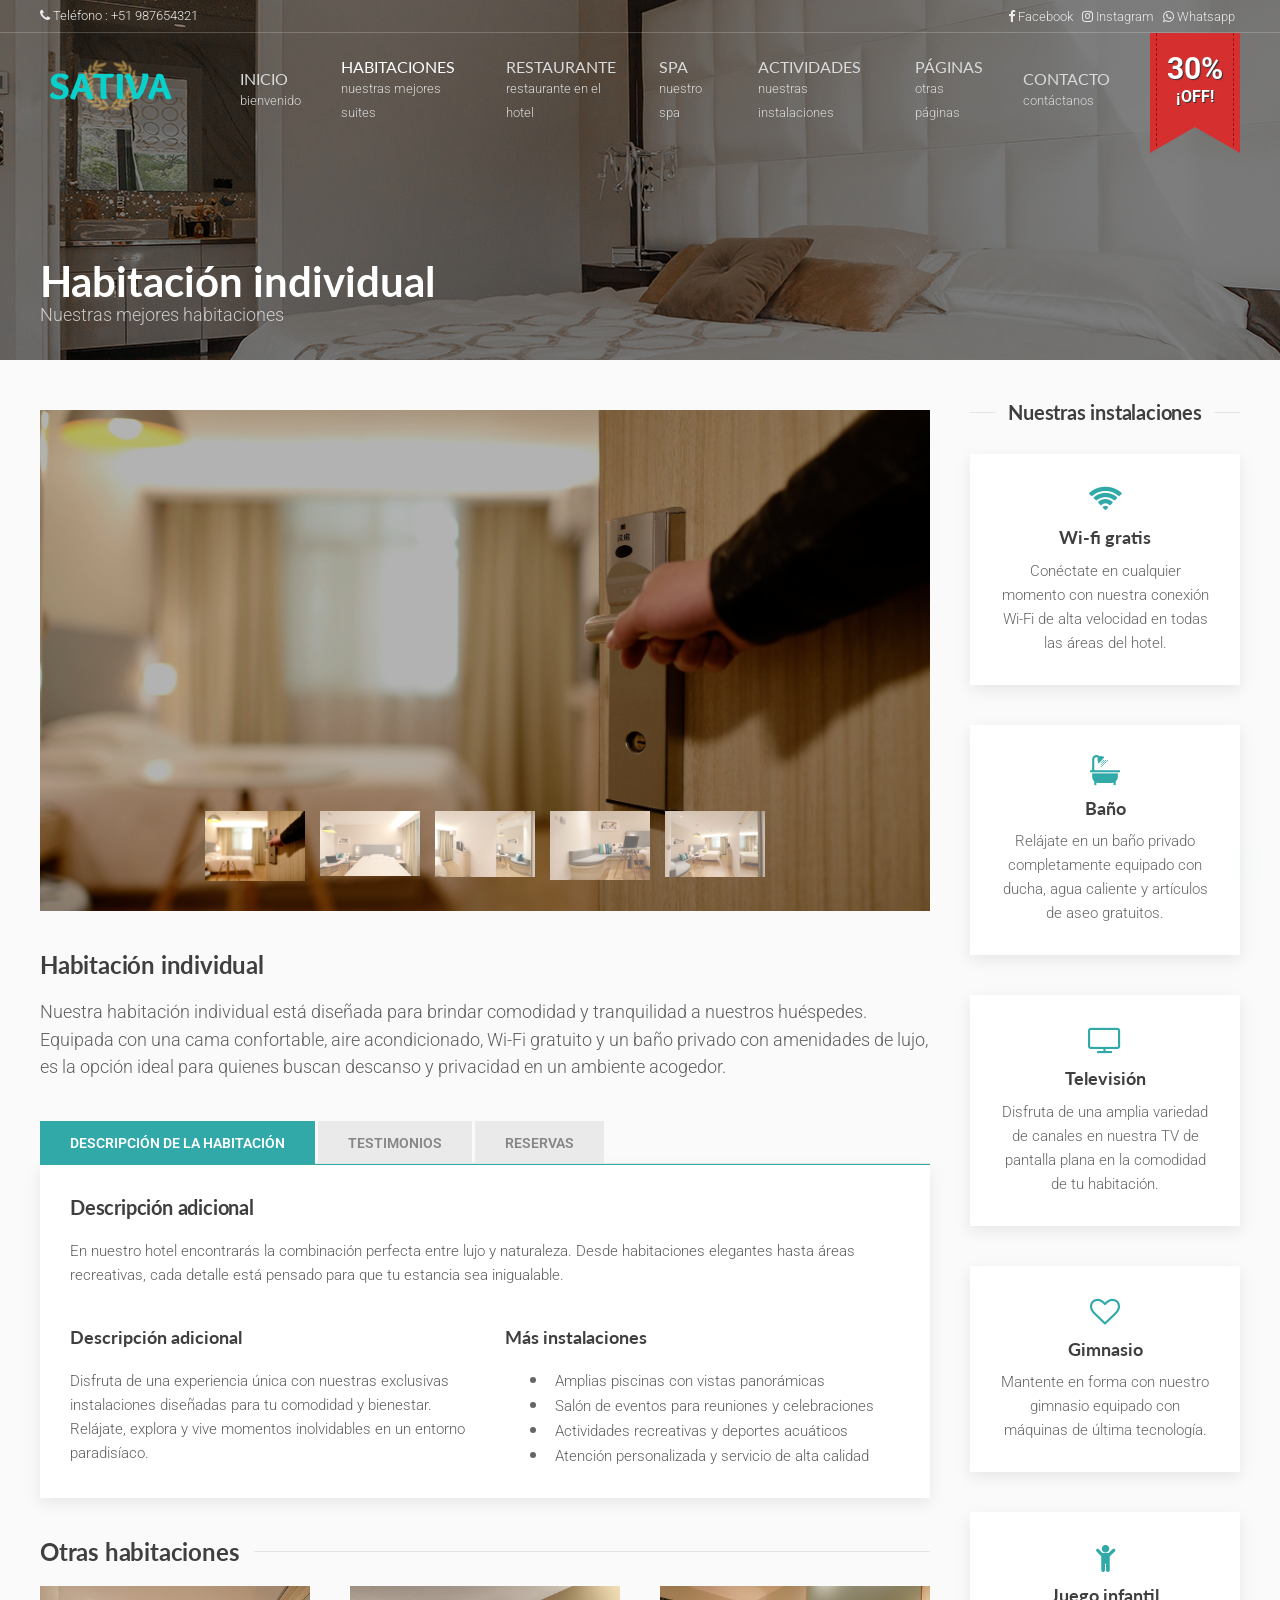
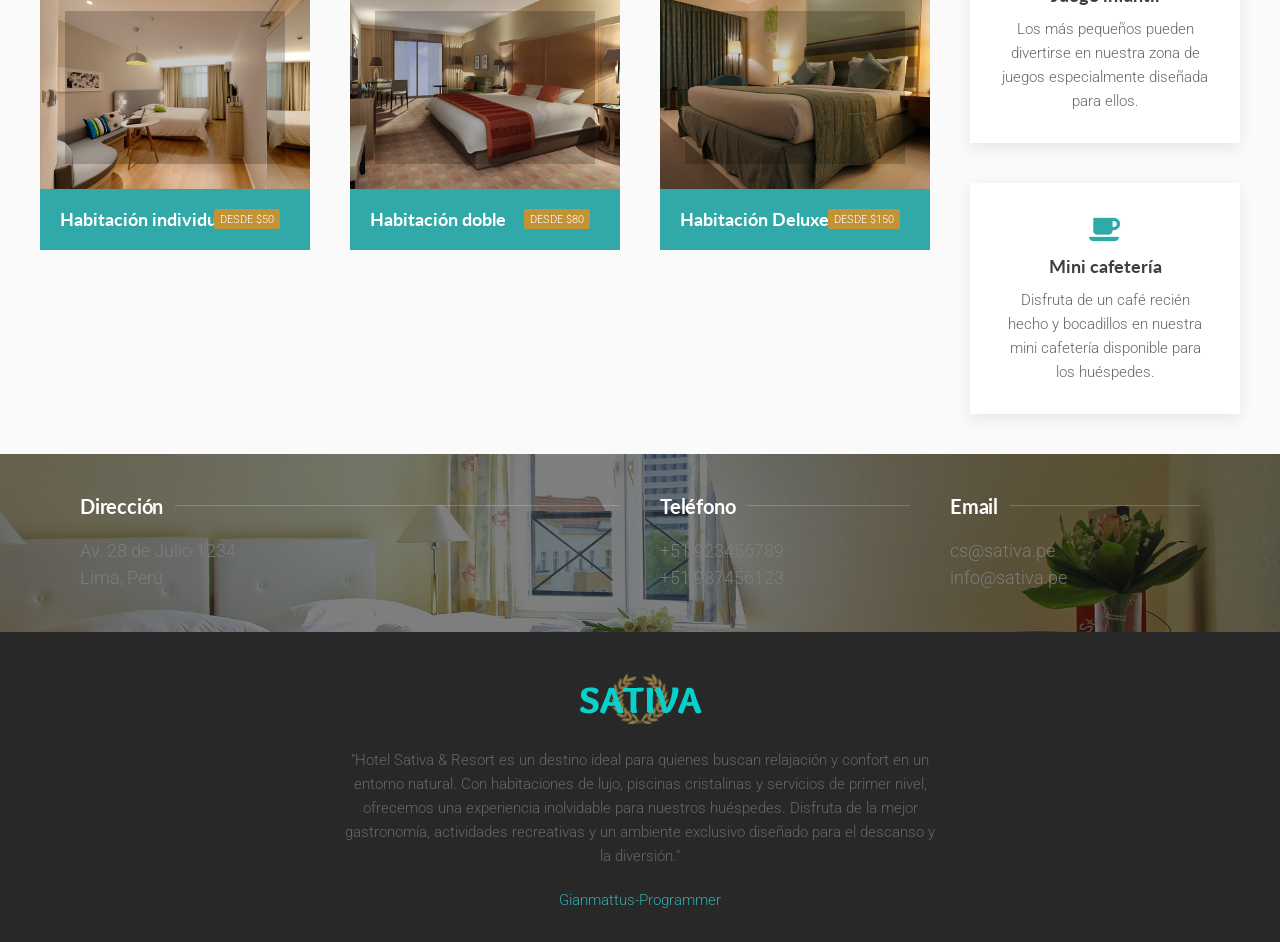
<file: room-detail.html>
<!DOCTYPE html>
<html>
    
	<!-- HEADER -->
	<head>
        
        <!-- Standard Meta -->
        <meta charset="utf-8">
        <meta name="format-detection" content="telephone=no" />
        <meta name="viewport" content="width=device-width, initial-scale=1">

        <!-- Site Properties -->
        <title>Habitación individual - Sativa</title>
        <link rel="shortcut icon" href="images/favicon.ico" type="image/x-icon">
        <link rel="apple-touch-icon-precomposed" href="images/apple-touch-icon.png">

        <!-- Google Fonts -->
       	<link href="https://fonts.googleapis.com/css?family=Roboto:300,300i,400,400i,500,500i,700,700i,900,900i&amp;subset=cyrillic" rel="stylesheet">
       	<link href="https://fonts.googleapis.com/css?family=Lato:400,400i,700,700i&amp;subset=latin-ext" rel="stylesheet">

        <!-- CSS -->
        <link rel="stylesheet" href="css/uikit.min.css" />
        <link rel="stylesheet" href="css/font-awesome.min.css" />
        <link rel="stylesheet" href="css/tiny-date-picker.min.css" />
        <link rel="stylesheet" href="css/style.css" />
        <link rel="stylesheet" href="css/media-query.css" />

    </head>

    <body id="impx-body">
    	
		<!-- Encabezado -->
		<header id="impx-header">
			<div>
				<div class="impx-menu-wrapper style2" data-uk-sticky="top: .impx-page-heading; animation: uk-animation-slide-top">

					<!-- Menú móvil Start -->
					<div id="mobile-nav" data-uk-offcanvas="mode: push; overlay: true">
				        <div class="uk-offcanvas-bar">

				            <ul class="uk-nav uk-nav-default">
				                <li><a href="index.html">Inicio</a></li>
				                <li><a href="rooms.html">Habitaciones</a></li>
				                <li><a href="restaurant.html">Restaurant</a></li>
				                <li><a href="spa.html">Spa</a></li>
				                <li><a href="activities.html">Actividades</a></li>
				                <li class="uk-parent">
				                	<a href="#">Páginas</a>
				                	<ul class="uk-nav-sub">
					                	<li><a href="about.html">Nosotros</a></li>
										<li><a href="testimonial.html">Testimonios</a></li>
										<li><a href="blog.html">Blog</a></li>
										<li><a href="single-post.html">Post</a></li>
										<li><a href="gallery.html">Galería</a></li>
									</ul>
				                </li>
				                <li><a href="contact.html">Contacto</a></li>
				            </ul>

				        </div>
				    </div>
				    <a href="#mobile-nav" class="uk-hidden@xl uk-hidden@l uk-hidden@m mobile-nav" data-uk-toggle="target: #mobile-nav"><i class="fa fa-bars"></i>Menu</a>
		            <!-- Menú móvil End -->

		            <!-- Encabezado superior -->
					<div class="impx-top-header style2">
						<div class="uk-container uk-container-expand">							
							<div class="uk-grid">
								<!-- Teléfono del encabezado -->
								<div class="uk-width-1-2@xl uk-width-1-2@l uk-width-1-2@m uk-width-1-1@s">
									<div class="impx-top-phone">
										<p><i class="fa fa-phone"></i> Teléfono : +51 987654321</p> 
									</div>
								</div><!-- Teléfono del encabezado End -->
								<!-- Redes sociales del encabezado -->
								<div class="uk-width-1-2@xl uk-width-1-2@l uk-width-1-2@m uk-width-1-1@s">
									<div class="impx-top-social">
										<ul>
											<li><a href="#"><i class="fa fa-facebook-f"></i>Facebook</a></li>
											<li><a href="#"><i class="fa fa-instagram"></i>Instagram</a></li>
											<li><a href="#"><i class="fa fa-whatsapp"></i>Whatsapp</a></li>
										</ul>
									</div>
								</div><!-- Redes sociales del encabezado End -->
							</div>
						</div>
					</div>
					<!-- Encabezado superior End -->

					<div class="uk-container uk-container-expand">
						<div data-uk-grid>

							<!-- Logo del encabezado -->
							<div class="uk-width-auto">
								<div class="impx-logo">
									<a href="index.html"><img src="images/logo.png" class="" alt="Logo"></a>
								</div>
							</div>
							<!-- Logo del encabezado End-->

							<!-- Navegación del encabezado -->
							<div class="uk-width-expand uk-position-relative">								
								<nav class="uk-navbar-container uk-navbar-transparent uk-visible@s uk-visible@m" data-uk-navbar>
									<div class="uk-navbar-right impx-navbar-right">

	        							<ul class="uk-navbar-nav impx-nav style2">
											<!-- Elementos de navegación -->
									    	<li class="uk-parent">
								    			<a href="index.html" class="uk-navbar-nav-subtitle"><div>Inicio<div class="uk-navbar-subtitle">Bienvenido</div></div></a>
									    	</li>
									    	<li class="uk-parent uk-active">
									        	<a href="rooms.html" class="uk-navbar-nav-subtitle"><div>Habitaciones<div class="uk-navbar-subtitle">Nuestras Mejores Suites</div></div></a>
									        </li>
									        <li><a href="restaurant.html"><div>Restaurante<div class="uk-navbar-subtitle">Restaurante en el hotel</div></div></a></li>
											<li><a href="spa.html"><div>Spa<div class="uk-navbar-subtitle">Nuestro Spa</div></div></a></li>
											<li><a href="activities.html" class="uk-navbar-nav-subtitle"><div>Actividades<div class="uk-navbar-subtitle">Nuestras instalaciones</div></div></a></li>
											<li class="uk-parent">
								    			<a href="#" class="uk-navbar-nav-subtitle"><div>Páginas<div class="uk-navbar-subtitle">Otras Páginas</div></div></a>
									    		<div class="uk-navbar-dropdown">
	                								<ul class="uk-nav uk-navbar-dropdown-nav">
														<li><a href="about.html">Nosotros</a></li>
														<li><a href="testimonial.html">Testimonios</a></li>
														<li><a href="blog.html">Blog</a></li>
														<li><a href="single-post.html">Noticias</a></li>
														<li><a href="gallery.html">Galeria</a></li>
													</ul>
												</div>
									    	</li>
									        <li><a href="contact.html" class="uk-navbar-nav-subtitle"><div>Contacto<div class="uk-navbar-subtitle">Contáctanos</div></div></a></li>
									    </ul>
									    <!-- Elementos de navegación End -->
									</div>
								</nav>
							</div>
							<!-- Navegación del encabezado End -->

							<!-- Ribbon de promoción -->
							<div class="uk-width-auto uk-position-relative">
								<div class="ribbon">
								  <i><span><s></s>30% <span>¡OFF!</span><s></s></span></i>
								</div>
							</div>
							<!-- Ribbon de promoción End -->

						</div>
					</div>
				</div>
			</div>

		</header>
		<!-- Encabezado End -->

		<!-- Encabezado de la página -->
		<div class="impx-page-heading uk-position-relative room-detail">
			<div class="impx-overlay dark"></div>
			<div class="uk-container">
				<div class="uk-width-1-1">
					<div class="uk-flex uk-flex-left">
						<div class="uk-light uk-position-relative uk-text-left page-title">
							<h1 class="uk-margin-remove">Habitación individual</h1><!-- titulo de la página -->
							<p class="impx-text-large uk-margin-remove">Nuestras mejores habitaciones</p><!-- subtitulo de la página -->
						</div>
					</div>
				</div>
			</div>
		</div>
		<!-- Encabezado de la página End -->

		<!-- Contenido -->
		<div class="uk-padding impx-padding-top-medium uk-padding-remove-horizontal">
			<div class="uk-container">
				<div data-uk-grid>

					<div class="uk-width-3-4@xl uk-width-3-4@l uk-width-3-4@m uk-width-1-1@s uk-margin-small-top">
						<!-- control deslizante-->
						<div class="impx-room-slider">
							<div class="uk-position-relative" data-uk-slideshow="animation: fade">
							    <ul class="uk-slideshow-items">
							        <li>
							            <img src="images/rooms/room-detail-1.jpg" alt="" data-uk-cover>
							            <div class="impx-overlay"></div>
							        </li>
							        <li>
							            <img src="images/rooms/room-detail-2.jpg" alt="" data-uk-cover>
							            <div class="impx-overlay"></div>
							        </li>
							        <li>
							            <img src="images/rooms/room-detail-3.jpg" alt="" data-uk-cover>
							            <div class="impx-overlay"></div>
							        </li>
							        <li>
							            <img src="images/rooms/room-detail-4.jpg" alt="" data-uk-cover>
							            <div class="impx-overlay"></div>
							        </li>
							        <li>
							            <img src="images/rooms/room-detail-5.jpg" alt="" data-uk-cover>
							            <div class="impx-overlay"></div>
							        </li>
							    </ul>

							    <!-- barra de navegación de las miniaturas -->
							    <div class="uk-position-bottom-center uk-position-medium">
							        <ul class="uk-thumbnav">
							            <li data-uk-slideshow-item="0"><a href="#"><img src="images/rooms/room-detail-1.jpg" width="100" alt=""></a></li>
							            <li data-uk-slideshow-item="1"><a href="#"><img src="images/rooms/room-detail-2.jpg" width="100" alt=""></a></li>
							            <li data-uk-slideshow-item="2"><a href="#"><img src="images/rooms/room-detail-3.jpg" width="100" alt=""></a></li>
							            <li data-uk-slideshow-item="3"><a href="#"><img src="images/rooms/room-detail-4.jpg" width="100" alt=""></a></li>
							            <li data-uk-slideshow-item="4"><a href="#"><img src="images/rooms/room-detail-5.jpg" width="100" alt=""></a></li>
							        </ul>
							    </div>
							    <!-- barra de navegación de las miniaturas End -->

							</div>
						</div>
						<!-- control deslizante End -->

						<!-- descripción -->
						<h4>Habitación individual</h4>
						<p class="impx-text-large uk-margin-medium-bottom">Nuestra habitación individual está diseñada para brindar comodidad y tranquilidad a nuestros huéspedes. Equipada con una cama confortable, aire acondicionado, Wi-Fi gratuito y un baño privado con amenidades de lujo, es la opción ideal para quienes buscan descanso y privacidad en un ambiente acogedor.</p>

						<!-- botones de las pestañas -->
						<ul data-uk-tab class="uk-text-bold uk-tab impx-room-tabs">
						    <li><a href="#">Descripción de la habitación</a></li>
						    <li><a href="#">Testimonios</a></li>
						    <li><a href="#">Reservas</a></li>
						</ul>
						<!-- botones de las pestañas End -->

						<!-- contenido de las pestañas -->
						<ul class="uk-switcher impx-room-tabs-content bg-color-white uk-box-shadow-medium">
						    <li><!-- contenido de la pestaña #1 -->
						    	<h5>Descripción adicional</h5>
						    	<p class="uk-margin-medium-bottom">En nuestro hotel encontrarás la combinación perfecta entre lujo y naturaleza. Desde habitaciones elegantes hasta áreas recreativas, cada detalle está pensado para que tu estancia sea inigualable.</p>

								<div data-uk-grid>
									<div class="uk-width-1-2@xl uk-width-1-2@l uk-width-1-2@m uk-width-1-2@s">
										<h6>Descripción adicional</h6>
										<p>Disfruta de una experiencia única con nuestras exclusivas instalaciones diseñadas para tu comodidad y bienestar. Relájate, explora y vive momentos inolvidables en un entorno paradisíaco.</p>
									</div>
									<div class="uk-width-1-2@xl uk-width-1-2@l uk-width-1-2@m uk-width-1-2@s">
										<h6>Más instalaciones</h6>
										<ul class="uk-list uk-list-bullet impx-list">
											<li>Amplias piscinas con vistas panorámicas</li>
											<li>Salón de eventos para reuniones y celebraciones</li>
											<li>Actividades recreativas y deportes acuáticos</li>
											<li>Atención personalizada y servicio de alta calidad</li>
										</ul>
									</div>
								</div>
						    </li><!-- contenido de la pestaña #1 End -->
						    <li><!-- contenido de la pestaña #2 (review y comentario) -->
						    	<div class="impx-reviews-section">

									<h4 class="uk-margin-medium-bottom">Reviews y comentarios</h4>

									<ul class="uk-comment-list">
									    <li>
									        <article class="uk-comment">
									            <header class="uk-comment-header uk-position-relative">
									                <div class="uk-grid-medium uk-flex-middle" data-uk-grid>
									                    <div class="uk-width-auto">
									                        <img class="uk-comment-avatar" src="images/peoples/testi-people1.jpg" width="80" height="80" alt="">
									                    </div>
									                    <div class="uk-width-expand">
									                        <h4 class="uk-comment-title uk-margin-remove"><a class="uk-link-reset" href="#">Juana Pérez</a></h4>
									                        <ul class="uk-comment-meta uk-subnav uk-subnav-divider uk-margin-remove-top uk-margin-small-bottom">
												                <li>
												                	<select id="review-rating1">
																		<option value="1">1</option>
																		<option value="2">2</option>
																		<option value="3">3</option>
																		<option value="4">4</option>
																		<option value="5">5</option>
																	</select>
												                </li>
												            </ul>
									                    </div>
									                </div>									                
									            </header>
									            <div class="uk-comment-body">
									                <p>Una experiencia inolvidable. Las habitaciones son cómodas, el servicio es excelente y la vista es espectacular. ¡Definitivamente volveré!</p>
									            </div>
									        </article>
									    </li>
									    <li>
							                <article class="uk-comment">
							                    <header class="uk-comment-header uk-position-relative">
							                        <div class="uk-grid-medium uk-flex-middle" data-uk-grid>
							                            <div class="uk-width-auto">
							                                <img class="uk-comment-avatar" src="images/peoples/testi-people2.jpg" width="80" height="80" alt="">
							                            </div>
							                            <div class="uk-width-expand">
							                                <h4 class="uk-comment-title uk-margin-remove"><a class="uk-link-reset" href="#">José García</a></h4>
							                                <ul class="uk-comment-meta uk-subnav uk-subnav-divider uk-margin-remove-top uk-margin-small-bottom">
												                <li>
												                	<select id="review-rating2">
																		<option value="1">1</option>
																		<option value="2">2</option>
																		<option value="3">3</option>
																		<option value="4">4</option>
																		<option value="5">5</option>
																	</select>
												                </li>
												            </ul>
							                            </div>
							                        </div>
							                    </header>
							                    <div class="uk-comment-body">
							                        <p>Desde el momento en que llegamos, el personal nos hizo sentir como en casa. La piscina y las instalaciones son de primera. 100% recomendado.</p>
							                    </div>
							                </article>
							            </li>
							            <li>
							                <article class="uk-comment">
							                    <header class="uk-comment-header uk-position-relative">
							                        <div class="uk-grid-medium uk-flex-middle" data-uk-grid>
							                            <div class="uk-width-auto">
							                                <img class="uk-comment-avatar" src="images/peoples/testi-people3.jpg" width="80" height="80" alt="">
							                            </div>
							                            <div class="uk-width-expand">
							                                <h4 class="uk-comment-title uk-margin-remove"><a class="uk-link-reset" href="#">Alan García</a></h4>
							                                <ul class="uk-comment-meta uk-subnav uk-subnav-divider uk-margin-remove-top uk-margin-small-bottom">
												                <li>
												                	<select id="review-rating3">
																		<option value="1">1</option>
																		<option value="2">2</option>
																		<option value="3">3</option>
																		<option value="4">4</option>
																		<option value="5">5</option>
																	</select>
												                </li>
												            </ul>
							                            </div>
							                        </div>
							                    </header>
							                    <div class="uk-comment-body">
							                        <p>El mejor lugar para desconectarse y relajarse. La comida es deliciosa, las áreas verdes son hermosas y el ambiente es muy tranquilo.</p>
							                    </div>
							                </article>
							            </li>
									</ul>

								</div>

								<div class="review-form">
									<h4>Agrega tu review</h4>
									<form>
									    <fieldset class="uk-fieldset">

									        <div class="uk-margin">
									            <input class="uk-input" type="text" placeholder="Name">
									        </div>
									        <div class="uk-margin">
									            <input class="uk-input" type="text" placeholder="Email">
									        </div>

									        <div class="uk-margin">
									        	<label class="uk-form-label" for="review-rating-opt">Calificación</label>
									            <select id="review-rating-opt">
													<option value="1">1</option>
													<option value="2">2</option>
													<option value="3">3</option>
													<option value="4">4</option>
													<option value="5">5</option>
												</select>
									        </div>

									        <div class="uk-margin">
									            <textarea class="uk-textarea" rows="5" placeholder="Textarea"></textarea>
									        </div>
									        <div class="uk-margin">
									            <button class="uk-button impx-button aqua">Enviar</button>
									        </div>
									    </fieldset>
									</form>
								</div>
						    </li><!-- contenido de la pestaña #2 End -->
						    <li><!-- contenido de la pestaña #3 (formulario de reserva) -->
						    	<h5>Formulario de reserva</h5>
						    	<div class="impx-hp-booking-form side-form normal uk-margin-bottom">
									<form class="">
										<div class="uk-margin">
											<div class="uk-form-controls">
											    <div class="uk-inline">
											    	<label class="uk-form-label">Correo electrónico</label>
											    	<span class="uk-form-icon" data-uk-icon="icon: mail"></span>
											        <input class="uk-input booking-email uk-border-rounded" type="text" placeholder="tu correo electrónico">
											    </div>
										    </div>
									    </div>
									    <div class="uk-margin">
										    <div class="uk-form-controls">
											    <div class="uk-inline">
											    	<label class="uk-form-label">Fecha de llegada</label>
											    	<span class="uk-form-icon" data-uk-icon="icon: calendar"></span>
											        <input class="uk-input booking-arrival uk-border-rounded" type="text" placeholder="mm/dd/yyyy">
											    </div>
											</div>
										</div>
										<div class="uk-margin">
										    <div class="uk-form-controls">
											    <div class="uk-inline">
											    	<label class="uk-form-label">Fecha de salida</label>
											    	<span class="uk-form-icon" data-uk-icon="icon: calendar"></span>
											        <input class="uk-input booking-departure uk-border-rounded" type="text" placeholder="mm/dd/yyyy">
											    </div>
										    </div>
										</div>
										<div class="uk-margin">
										    <div class="uk-form-controls uk-position-relative">
										    	<label class="uk-form-label" for="form-guest-select">Invitados</label>
										    	<span class="uk-form-icon select-icon" data-uk-icon="icon: users"></span>
									            <select class="uk-select uk-border-rounded" id="form-guest-select">
									                <option value="">Por favor, seleccione...</option>
									                <option value="1">1</option>
													<option value="2">2</option>
													<option value="3">3</option>
													<option value="4">4</option>
									            </select>
										    </div>
										</div>
										<div class="uk-margin">
										   <div class="uk-form-controls uk-position-relative">
										    	<label class="uk-form-label" for="form-rooms-select">Habitaciones</label>
										    	<span class="uk-form-icon select-icon" data-uk-icon="icon: album"></span>
									            <select class="uk-select uk-border-rounded" id="form-rooms-select">
									                <option value="">Por favor, seleccione...</option>
									                <option value="room_1">Individual</option>
													<option value="room_2">Doble</option>
													<option value="room_3">Premier</option>
													<option value="room_4">Deluxe</option>
									            </select>
										    </div>
										</div>
									    <div>
									    	<label class="uk-form-label empty-label">&nbsp;</label>
									        <button class="uk-button uk-width-1-1">Reservar ahora!</button>
									    </div>
									</form>
								</div>
						    </li><!-- contenido de la pestaña #3 End -->
						</ul>
						<!-- contenido de las pestañas End -->

						<!-- habitaciones relacionadas -->
						<div class="impx-other-rooms uk-margin-medium-top">
							<h4 class="uk-margin-bottom uk-heading-line"><span>Otras habitaciones</span></h4>
							<ul class="uk-child-width-1-3@xl uk-child-width-1-3@l uk-child-width-1-3@m uk-child-width-1-3@s impx-rooms style3 bottom uk-margin-bottom data-uk-grid" data-uk-grid>
								<li><!-- habitación relacionada #1 -->
									<a href="room-detail.html" class="uk-inline-clip uk-transition-toggle">
										<div class="uk-card uk-card-default uk-box-shadow-large uk-box-shadow-hover-xlarge impx-service-card other-item bg-color-aqua">
								        	<div class="uk-card-media-top">
								        		<div class="uk-position-relative">
									                <img src="images/rooms/room-1.jpg" alt="">
									                <div class="impx-overlay light overlay-squared padding-xwide"></div>
									            </div>
								                <div class="uk-card-body impx-padding-small uk-position-relative uk-position-z-index">
								                	<h6 class="uk-card-title uk-margin-remove-bottom impx-text-white">Habitación individual</h6>
								                	<div class="uk-card-badge uk-label bg-color-gold impx-text-white small">desde $50</div>
									            </div>
								            </div>
								            <div class="uk-transition-fade uk-position-cover uk-overlay uk-overlay-primary impx-overlay aqua-darkest">
								            	<p class="impx-text-white">Perfecta para una estancia cómoda y privada, con Wi-Fi y baño propio.</p>
			                                    <ul class="uk-list room-fac impx-text-white">
													<li><span class="impx-text-aqua" data-uk-icon="icon: check; ratio: 1;"></span> Espacio acogedor y funcional</li>
													<li><span class="impx-text-aqua" data-uk-icon="icon: check; ratio: 1;"></span> Cama cómoda </li>
													<li><span class="impx-text-aqua" data-uk-icon="icon: check; ratio: 1;"></span> Servicios esenciales incluidos</li>
												</ul>
								        	</div>
							        	</div>
							        </a>
								</li><!-- habitación relacionada #1 End -->
								<li><!-- habitación relacionada #2 -->
									<a href="room-detail.html" class="uk-inline-clip uk-transition-toggle">
										<div class="uk-card uk-card-default uk-box-shadow-large uk-box-shadow-hover-xlarge impx-service-card other-item bg-color-aqua">
								        	<div class="uk-card-media-top">
								        		<div class="uk-position-relative">
									                <img src="images/rooms/room-5.jpg" alt="">
									                <div class="impx-overlay light overlay-squared padding-xwide"></div>
									            </div>
								                <div class="uk-card-body impx-padding-small uk-position-relative uk-position-z-index">
								                	<h6 class="uk-card-title uk-margin-remove-bottom impx-text-white">Habitación doble</h6>
								                	<div class="uk-card-badge uk-label bg-color-gold impx-text-white small">desde $80</div>
									            </div>
								            </div>
								            <div class="uk-transition-fade uk-position-cover uk-overlay uk-overlay-primary impx-overlay aqua-darkest">
								            	<p class="impx-text-white">Amplia y acogedora, ideal para dos personas. Comodidad y privacidad aseguradas.</p>
			                                    <ul class="uk-list room-fac impx-text-white">
													<li><span class="impx-text-aqua" data-uk-icon="icon: check; ratio: 1;"></span> Ideal para parejas o amigos</li>
													<li><span class="impx-text-aqua" data-uk-icon="icon: check; ratio: 1;"></span> Mayor amplitud y comodidad</li>
													<li><span class="impx-text-aqua" data-uk-icon="icon: check; ratio: 1;"></span> Servicios exclusivos</li>
												</ul>
								        	</div>
								        </div>
							        </a>
								</li><!-- habitación relacionada #2 End -->
								<li><!-- habitación relacionada #3 -->
									<a href="room-detail.html" class="uk-inline-clip uk-transition-toggle">
										<div class="uk-card uk-card-default uk-box-shadow-large uk-box-shadow-hover-xlarge impx-service-card other-item bg-color-aqua">
								        	<div class="uk-card-media-top uk-light">
								        		<div class="uk-position-relative">
									                <img src="images/rooms/room-3.jpg" alt="">
									                <div class="impx-overlay light overlay-squared padding-xwide"></div>
									            </div>
								                <div class="uk-card-body impx-padding-small uk-position-relative uk-position-z-index">
								                	<h6 class="uk-card-title uk-margin-remove-bottom impx-text-white">Habitación Deluxe</h6>
								                	<div class="uk-card-badge uk-label bg-color-gold impx-text-white small">desde $150</div>
									            </div>
								            </div>
								            <div class="uk-transition-fade uk-position-cover uk-overlay uk-overlay-primary impx-overlay aqua-darkest">
								            	<p class="impx-text-white">Lujo y exclusividad con servicios premium y una decoración elegante.</p>
			                                    <ul class="uk-list room-fac impx-text-white">
													<li><span class="impx-text-aqua" data-uk-icon="icon: check; ratio: 1;"></span> Experiencia de lujo</li>
													<li><span class="impx-text-aqua" data-uk-icon="icon: check; ratio: 1;"></span> Decoración exclusiva</li>
													<li><span class="impx-text-aqua" data-uk-icon="icon: check; ratio: 1;"></span> Servicios de alto nivel</li>
												</ul>
								        	</div>
								        </div>
							        </a>
								</li><!-- habitación relacionada #3 End -->
							</ul>
						</div>
						<!-- habitaciones relacionadas End -->
					</div>

					<!-- instalaciones -->
					<div class="uk-width-1-4@xl uk-width-1-4@l uk-width-1-4@m uk-width-1-1@s">
						<h5 class="uk-text-center uk-heading-line uk-margin-bottom"><span>Nuestras instalaciones</span></h5>
						<ul class="uk-child-width-1-1@xl uk-child-width-1-1@l uk-child-width-1-1@m uk-child-width-1-2@s" data-uk-grid>
						    <li class="uk-text-center uk-margin-small-top"><!-- instalación #1 -->
								<div class="uk-card uk-card-default uk-card-body impx-padding-medium">
									<i class="fa fa-wifi fa-2x impx-text-aqua"></i>
									<h6 class="uk-margin-remove-bottom uk-margin-small-top">Wi-fi gratis</h6>
									<p class="uk-margin-remove-bottom uk-margin-small-top">Conéctate en cualquier momento con nuestra conexión Wi-Fi de alta velocidad en todas las áreas del hotel.</p>
								</div>
							</li><!-- instalación #1 End -->
							<li class="uk-text-center"><!-- instalación #2 -->
								<div class="uk-card uk-card-default uk-card-body impx-padding-medium">
									<i class="fa fa-bathtub fa-2x impx-text-aqua"></i>
									<h6 class="uk-margin-remove-bottom uk-margin-small-top">Baño</h6>
									<p class="uk-margin-remove-bottom uk-margin-small-top">Relájate en un baño privado completamente equipado con ducha, agua caliente y artículos de aseo gratuitos.</p>
								</div>
							</li><!-- instalación #2 End -->
							<li class="uk-text-center"><!-- instalación #3 -->
								<div class="uk-card uk-card-default uk-card-body impx-padding-medium">
									<i class="fa fa-tv fa-2x impx-text-aqua"></i>
									<h6 class="uk-margin-remove-bottom uk-margin-small-top">Televisión</h6>
									<p class="uk-margin-remove-bottom uk-margin-small-top">Disfruta de una amplia variedad de canales en nuestra TV de pantalla plana en la comodidad de tu habitación.</p>
								</div>
							</li><!-- instalación #3 End -->
							<li class="uk-text-center"><!-- instalación #4 -->
								<div class="uk-card uk-card-default uk-card-body impx-padding-medium">
									<i class="fa fa-heart-o fa-2x impx-text-aqua"></i>
									<h6 class="uk-margin-remove-bottom uk-margin-small-top">Gimnasio</h6>
									<p class="uk-margin-remove-bottom uk-margin-small-top">Mantente en forma con nuestro gimnasio equipado con máquinas de última tecnología.</p>
								</div>
							</li><!-- instalación #4 End -->
							<li class="uk-text-center"><!-- instalación #5 -->
								<div class="uk-card uk-card-default uk-card-body impx-padding-medium">
									<i class="fa fa-child fa-2x impx-text-aqua"></i>
									<h6 class="uk-margin-remove-bottom uk-margin-small-top">Juego infantil</h6>
									<p class="uk-margin-remove-bottom uk-margin-small-top">Los más pequeños pueden divertirse en nuestra zona de juegos especialmente diseñada para ellos.</p>
								</div>
							</li><!-- instalación #5 End -->
							<li class="uk-text-center"><!-- instalación #6 -->
								<div class="uk-card uk-card-default uk-card-body impx-padding-medium">
									<i class="fa fa-coffee fa-2x impx-text-aqua"></i>
									<h6 class="uk-margin-remove-bottom uk-margin-small-top">Mini cafetería</h6>
									<p class="uk-margin-remove-bottom uk-margin-small-top">Disfruta de un café recién hecho y bocadillos en nuestra mini cafetería disponible para los huéspedes.</p>
								</div>
							</li><!-- instalación #6 End -->							
						</ul>
					</div>
					<!-- instalaciones End -->

				</div>
			</div>
		</div>						
		<!-- CONTENIDO End -->

		<!-- CONTACTO -->
		<div class="pre-footer-contact uk-padding bg-img2 uk-position-relative ">
			<div class="impx-overlay dark"></div>
			<div class="uk-container">

				<div data-uk-grid class="uk-padding-remove-bottom"><!-- Dirección -->
					<div class="uk-light uk-width-1-2@xl uk-width-1-2@l uk-width-1-2@m uk-width-1-1@s">
						<h5 class="uk-heading-line uk-margin-remove-bottom impx-text-white"><span>Dirección</span></h5>
						<p class="impx-text-large uk-margin-top impx-text-light">Av. 28 de Julio 1234<br/> Lima, Perú</p>
					</div><!-- Dirección End-->
					<div class="uk-light uk-width-1-4@xl uk-width-1-4@l uk-width-1-4@m uk-width-1-1@s"><!-- Teléfono -->
						<h5 class="uk-heading-line uk-margin-bottom impx-text-white"><span>Teléfono</span></h5>
						<p class="impx-text-large uk-margin-remove impx-text-light">+51 923456789<br/>+51 987456123</p>
					</div><!-- Teléfono End -->
					<div class="uk-light uk-width-1-4@xl uk-width-1-4@l uk-width-1-4@m uk-width-1-1@s"><!-- Email -->
						<h5 class="uk-heading-line uk-margin-bottom  impx-text-white"><span>Email</span></h5>
						<a href="mailt:#" class="impx-text-large impx-text-light">cs@sativa.pe</a><br/>
						<a href="mailt:#" class="impx-text-large impx-text-light">info@sativa.pe</a>
					</div><!-- Email End -->
				</div>

			</div>
		</div>
		<!-- CONTACTO End -->


		<!-- FOOTER -->
		<footer id="impx-footer" class="uk-padding uk-padding-remove-bottom uk-padding-remove-horizontal">
			<div class="uk-container">
				<div class="uk-flex uk-flex-center data-uk-grid">
					<div class="uk-width-1-2@xl uk-width-1-2@l uk-width-2-3@m">
						<div class="impx-footer-logo uk-align-center uk-text-center">
							<!-- Logo del footer -->
							<img src="images/logo.png" alt="" class="">
							<!-- Nota del footer -->
							<p class="uk-margin-bottom">"Hotel Sativa & Resort es un destino ideal para quienes buscan relajación y confort en un entorno natural. Con habitaciones de lujo, piscinas cristalinas y servicios de primer nivel, ofrecemos una experiencia inolvidable para nuestros huéspedes. Disfruta de la mejor gastronomía, actividades recreativas y un ambiente exclusivo diseñado para el descanso y la diversión."</p>							
							<!-- Derechos de autor -->
							<p class="impx-copyright"><a target="_blank" href="https://github.com/gianmattus-programmer">Gianmattus-Programmer</a></p>
						</div>
					</div>
				</div>
			</div>
			<!-- Scroll to Top -->
			<a href="#top" class="to-top fa fa-long-arrow-up" data-uk-scroll></a>
			<!-- Scroll to Top End -->
		</footer>
		<!-- FOOTER End -->

    	<!-- Javascript -->
    	<script src="js/jquery.js"></script>
        <script src="js/uikit.min.js"></script>
        <script src="js/uikit-icons.min.js"></script>
        <script type="text/javascript" src="http://maps.google.com/maps/api/js?key=AIzaSyBGb3xrNtz335X4G2KfoOXb-XuIyHAzlVo"></script>
        <script src="js/jquery.gmap.min.js"></script>
        <script src="js/jquery.parallax.min.js"></script>
        <script src="js/tiny-date-picker.min.js"></script>
        <script src="js/date-config.js"></script>
        <script src="js/jquery.barrating.js"></script>
        <script src="js/rating-config.js"></script>
        <script src="js/template-config.js"></script>
    </body>


</html>
</file>
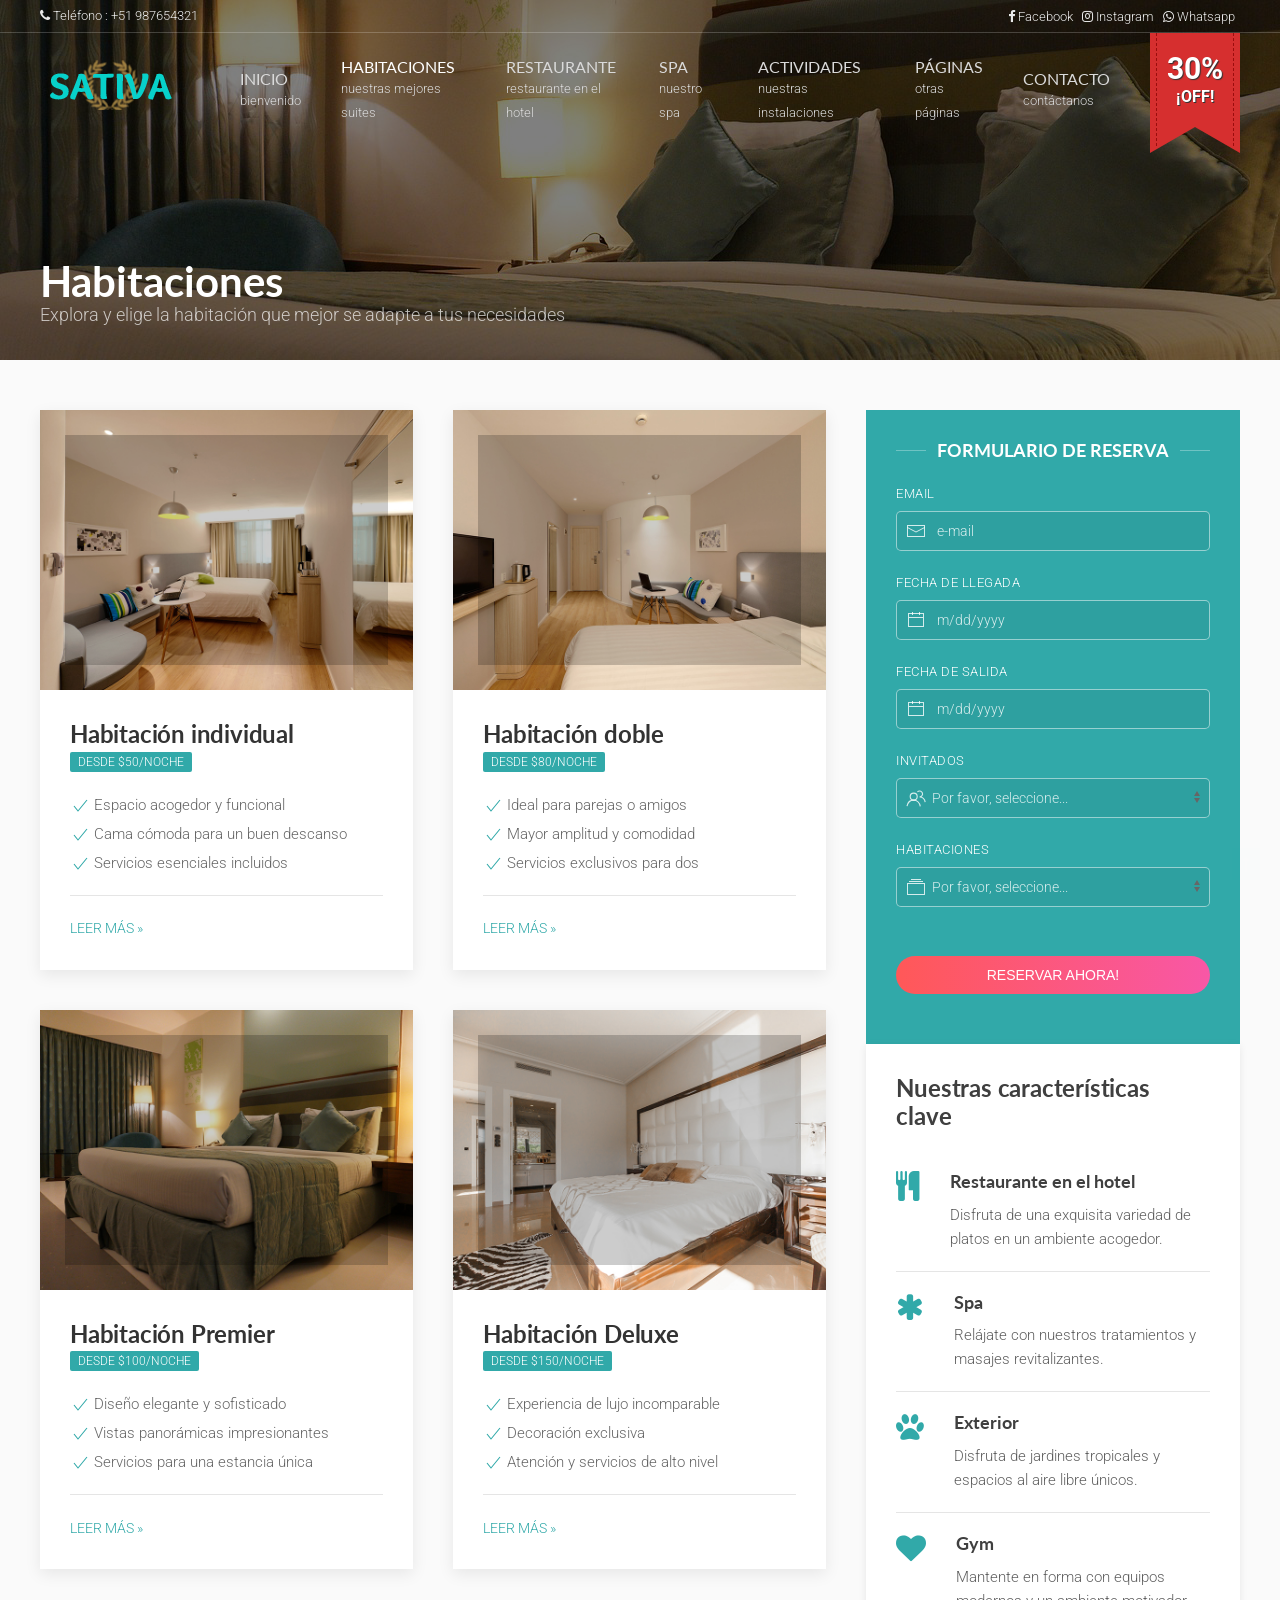
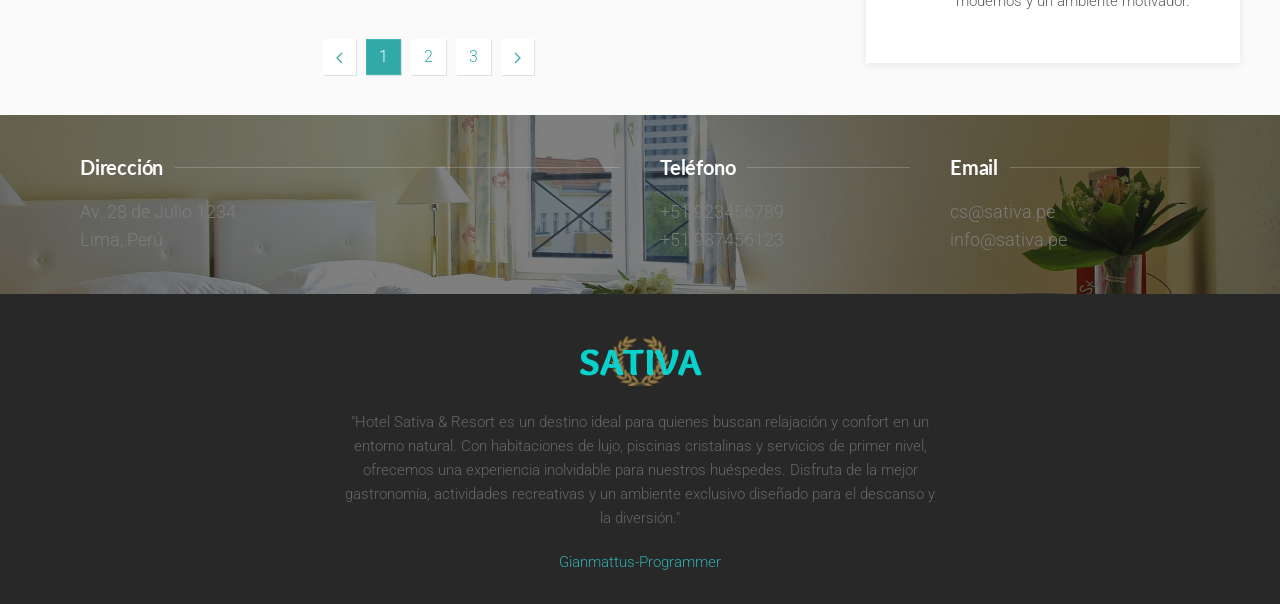
<file: rooms.html>
<!DOCTYPE html>
<html>
    
    

<head>
        
        <!-- Standard Meta -->
        <meta charset="utf-8">
        <meta name="format-detection" content="telephone=no" />
        <meta name="viewport" content="width=device-width, initial-scale=1">

        <!-- Site Properties -->
        <title>Habitaciones - Sativa</title>
        <link rel="shortcut icon" href="images/favicon.ico" type="image/x-icon">
        <link rel="apple-touch-icon-precomposed" href="images/apple-touch-icon.png">

        <!-- Google Fonts -->
       	<link href="https://fonts.googleapis.com/css?family=Roboto:300,300i,400,400i,500,500i,700,700i,900,900i&amp;subset=cyrillic" rel="stylesheet">
       	<link href="https://fonts.googleapis.com/css?family=Lato:400,400i,700,700i&amp;subset=latin-ext" rel="stylesheet">

        <!-- CSS -->
        <link rel="stylesheet" href="css/uikit.min.css" />
        <link rel="stylesheet" href="css/font-awesome.min.css" />
        <link rel="stylesheet" href="css/tiny-date-picker.min.css" />
        <link rel="stylesheet" href="css/style.css" />
        <link rel="stylesheet" href="css/media-query.css" />

    </head>

    <body id="impx-body">
    	
		<!-- HEADER -->
		<header id="impx-header">
			<div>
				<div class="impx-menu-wrapper style2" data-uk-sticky="top: .impx-page-heading; animation: uk-animation-slide-top">

					<!-- Mobile Nav Start -->
					<div id="mobile-nav" data-uk-offcanvas="mode: push; overlay: true">
				        <div class="uk-offcanvas-bar">

				            <ul class="uk-nav uk-nav-default">
				                <li><a href="index.html">Inicio</a></li>
				                <li><a href="rooms.html">Habitaciones</a></li>
				                <li><a href="restaurant.html">Restaurant</a></li>
				                <li><a href="spa.html">Spa</a></li>
				                <li><a href="activities.html">Actividades</a></li>
				                <li class="uk-parent">
				                	<a href="#">Pages</a>
				                	<ul class="uk-nav-sub">
					                	<li><a href="about.html">Nosotros</a></li>
										<li><a href="testimonial.html">Testimonios</a></li>
										<li><a href="blog.html">Blog</a></li>
										<li><a href="single-post.html">Post</a></li>
										<li><a href="gallery.html">Galería</a></li>
									</ul>
				                </li>
				                <li><a href="contact.html">Contacto</a></li>
				            </ul>

				        </div>
				    </div>
				    <a href="#mobile-nav" class="uk-hidden@xl uk-hidden@l uk-hidden@m mobile-nav" data-uk-toggle="target: #mobile-nav"><i class="fa fa-bars"></i>Menu</a>
					<!-- Fin de navegación móvil-->

		            <!-- Encabezado superior -->
					<div class="impx-top-header style2">
						<div class="uk-container uk-container-expand">							
							<div class="uk-grid">
								<!-- Teléfono del encabezado -->
								<div class="uk-width-1-2@xl uk-width-1-2@l uk-width-1-2@m uk-width-1-1@s">
									<div class="impx-top-phone">
										<p><i class="fa fa-phone"></i> Teléfono : +51 987654321</p> 
									</div>
								</div><!-- Teléfono del encabezado End-->
								<!-- Redes sociales del encabezado -->
								<div class="uk-width-1-2@xl uk-width-1-2@l uk-width-1-2@m uk-width-1-1@s">
									<div class="impx-top-social">
										<ul>
											<li><a href="#"><i class="fa fa-facebook-f"></i>Facebook</a></li>
											<li><a href="#"><i class="fa fa-instagram"></i>Instagram</a></li>
											<li><a href="#"><i class="fa fa-whatsapp"></i>Whatsapp</a></li>
										</ul>
									</div>
								</div><!-- Redes sociales del encabezado End -->
							</div>
						</div>
					</div>
					<!-- Encabezado superior End -->

					<div class="uk-container uk-container-expand">
						<div data-uk-grid>

							<!-- Logo del encabezado -->
							<div class="uk-width-auto">
								<div class="impx-logo">
									<a href="index.html"><img src="images/logo.png" class="" alt="Logo"></a>
								</div>
							</div>
							<!-- Logo del encabezado End-->

							<!-- Navegación del encabezado -->
							<div class="uk-width-expand uk-position-relative">								
								<nav class="uk-navbar-container uk-navbar-transparent uk-visible@s uk-visible@m" data-uk-navbar>
									<div class="uk-navbar-right impx-navbar-right">

	        							<ul class="uk-navbar-nav impx-nav style2">
											<!-- Items de navegación -->
									    	<li class="uk-parent">
								    			<a href="index.html" class="uk-navbar-nav-subtitle"><div>Inicio<div class="uk-navbar-subtitle">Bienvenido</div></div></a>
									    	</li>
									    	<li class="uk-parent uk-active">
									        	<a href="rooms.html" class="uk-navbar-nav-subtitle"><div>Habitaciones<div class="uk-navbar-subtitle">Nuestras Mejores Suites</div></div></a>												
									        </li>
									        <li><a href="restaurant.html"><div>Restaurante<div class="uk-navbar-subtitle">Restaurante en el hotel</div></div></a></li>
											<li><a href="spa.html"><div>Spa<div class="uk-navbar-subtitle">Nuestro Spa</div></div></a></li>
											<li><a href="activities.html" class="uk-navbar-nav-subtitle"><div>Actividades<div class="uk-navbar-subtitle">Nuestras instalaciones</div></div></a></li>
											<li class="uk-parent">
								    			<a href="#" class="uk-navbar-nav-subtitle"><div>Páginas<div class="uk-navbar-subtitle">Otras páginas</div></div></a>
									    		<div class="uk-navbar-dropdown">
	                								<ul class="uk-nav uk-navbar-dropdown-nav">
														<li><a href="about.html">Nosotros</a></li>
														<li><a href="testimonial.html">Testimonios</a></li>
														<li><a href="blog.html">Blog</a></li>
														<li><a href="single-post.html">Post</a></li>
														<li><a href="gallery.html">Galería</a></li>
													</ul>
												</div>
									    	</li>
									        <li><a href="contact.html" class="uk-navbar-nav-subtitle"><div>Contacto<div class="uk-navbar-subtitle">Contáctanos</div></div></a></li>
									    </ul>
									    <!-- Items de navegación End -->
									</div>
								</nav>
							</div>
							<!-- Navegación del encabezado End -->

							<!-- Promo Ribbon -->
							<div class="uk-width-auto uk-position-relative">
								<div class="ribbon">
								  <i><span><s></s>30% <span>¡OFF!</span><s></s></span></i>
								</div>
							</div>
							<!-- Promo Ribbon End -->

						</div>
					</div>
				</div>
			</div>

		</header>
		<!-- Encabezado End -->

		<!-- Encabezado de la página -->
		<div class="impx-page-heading uk-position-relative rooms">
			<div class="impx-overlay dark"></div>
			<div class="uk-container">
				<div class="uk-width-1-1">
					<div class="uk-flex uk-flex-left">
						<div class="uk-light uk-position-relative uk-text-left page-title">
							<h1 class="uk-margin-remove">Habitaciones</h1><!-- page title -->
							<p class="impx-text-large uk-margin-remove">Explora y elige la habitación que mejor se adapte a tus necesidades</p><!-- page subtitle -->
						</div>
					</div>
				</div>
			</div>
		</div>
		<!-- Encabezado de la página End -->

		<!-- Contenido -->
		<div class="uk-padding uk-padding-remove-horizontal">
			<div class="uk-container">
				<div data-uk-grid>
					<!-- Contenido principal -->
					<div class="uk-width-2-3@xl uk-width-2-3@l uk-width-2-3@m uk-width-1-1@s uk-margin-small-top">
						<div class="uk-position-relative uk-visible-toggle">
							<!-- Lista de habitaciones -->
					        <ul class="uk-child-width-1-2@xl uk-child-width-1-2@l uk-child-width-1-2@m uk-child-width-1-2@s data-uk-grid uk-grid-match uk-margin-large-bottom"  data-uk-grid>
					            <li><!-- Elemento de la lista de habitaciones #1 -->
					            	<div class="uk-card uk-card-default uk-card-medium">
							            <div class="uk-card-media-top uk-position-relative">
							                <img src="images/rooms/room-1.jpg" alt="">
							                <div class="impx-overlay light overlay-squared padding-xwide"></div>
							            </div>
							            <div class="uk-card-body impx-padding-medium">
							                <h4 class="uk-card-title uk-margin-remove-bottom">Habitación individual</h4>
								        	<span class="uk-label bg-color-aqua">desde $50/noche</span>
								            <ul class="uk-list room-fac">
												<li><span class="impx-text-aqua" data-uk-icon="icon: check; ratio: 1;"></span> Espacio acogedor y funcional</li>
												<li><span class="impx-text-aqua" data-uk-icon="icon: check; ratio: 1;"></span> Cama cómoda para un buen descanso</li>
												<li><span class="impx-text-aqua" data-uk-icon="icon: check; ratio: 1;"></span> Servicios esenciales incluidos</li>
											</ul>

											 <div class="uk-card-footer uk-padding-remove-horizontal uk-padding-remove-bottom">
										        <a href="room-detail.html" class="uk-button uk-button-text impx-text-aqua">Leer más &raquo;</a>
										    </div>
							            </div>
							        </div>
								</li><!-- Elemento de la lista de habitaciones #1 end -->
								<li><!-- Elemento de la lista de habitaciones #2 -->
									<div class="uk-card uk-card-default">
							            <div class="uk-card-media-top uk-position-relative">
							                <img src="images/rooms/room-2.jpg" alt="">
							                <div class="impx-overlay light overlay-squared padding-xwide"></div>
							            </div>
							            <div class="uk-card-body impx-padding-medium">
							                <h4 class="uk-card-title uk-margin-remove-bottom">Habitación doble</h4>
								        	<span class="uk-label bg-color-aqua">desde $80/noche</span>
								            <ul class="uk-list room-fac">
												<li><span class="impx-text-aqua" data-uk-icon="icon: check; ratio: 1;"></span> Ideal para parejas o amigos</li>
												<li><span class="impx-text-aqua" data-uk-icon="icon: check; ratio: 1;"></span> Mayor amplitud y comodidad</li>
												<li><span class="impx-text-aqua" data-uk-icon="icon: check; ratio: 1;"></span> Servicios exclusivos para dos</li>
											</ul>

											 <div class="uk-card-footer uk-padding-remove-horizontal uk-padding-remove-bottom">
										        <a href="room-detail.html" class="uk-button uk-button-text impx-text-aqua">Leer más &raquo;</a>
										    </div>
							            </div>
							        </div>
								</li><!-- Elemento de la lista de habitaciones #2 end -->
								<li><!-- Elemento de la lista de habitaciones #3 -->
									<div class="uk-card uk-card-default">
							            <div class="uk-card-media-top uk-position-relative">
							                <img src="images/rooms/room-3.jpg" alt="">
							                <div class="impx-overlay light overlay-squared padding-xwide"></div>
							            </div>
							            <div class="uk-card-body impx-padding-medium">
							                <h4 class="uk-card-title uk-margin-remove-bottom">Habitación Premier</h4>
								        	<span class="uk-label bg-color-aqua">desde $100/noche</span>
								            <ul class="uk-list room-fac">
												<li><span class="impx-text-aqua" data-uk-icon="icon: check; ratio: 1;"></span> Diseño elegante y sofisticado</li>
												<li><span class="impx-text-aqua" data-uk-icon="icon: check; ratio: 1;"></span> Vistas panorámicas impresionantes</li>
												<li><span class="impx-text-aqua" data-uk-icon="icon: check; ratio: 1;"></span> Servicios para una estancia única</li>
											</ul>

											 <div class="uk-card-footer uk-padding-remove-horizontal uk-padding-remove-bottom">
										        <a href="room-detail.html" class="uk-button uk-button-text impx-text-aqua">Leer más &raquo;</a>
										    </div>
							            </div>
							        </div>
								</li><!-- Elemento de la lista de habitaciones #3 end -->
								<li><!-- Elemento de la lista de habitaciones #4 -->
									<div class="uk-card uk-card-default">
							            <div class="uk-card-media-top uk-position-relative">
							                <img src="images/rooms/room-4.jpg" alt="">
							                <div class="impx-overlay light overlay-squared padding-xwide"></div>
							            </div>
							            <div class="uk-card-body impx-padding-medium">
							                <h4 class="uk-card-title uk-margin-remove-bottom">Habitación Deluxe</h4>
								        	<span class="uk-label bg-color-aqua">desde $150/noche</span>
								            <ul class="uk-list room-fac">
												<li><span class="impx-text-aqua" data-uk-icon="icon: check; ratio: 1;"></span> Experiencia de lujo incomparable</li>
												<li><span class="impx-text-aqua" data-uk-icon="icon: check; ratio: 1;"></span> Decoración exclusiva</li>
												<li><span class="impx-text-aqua" data-uk-icon="icon: check; ratio: 1;"></span> Atención y servicios de alto nivel</li>
											</ul>

											 <div class="uk-card-footer uk-padding-remove-horizontal uk-padding-remove-bottom">
										        <a href="room-detail.html" class="uk-button uk-button-text impx-text-aqua">Leer más &raquo;</a>
										    </div>
							            </div>
							        </div>
								</li><!-- Elemento de la lista de habitaciones #4 end -->
					        </ul>
					        <!-- Lista de habitaciones End -->
				        </div>

				        <!-- Paginado de habitaciones -->
				        <ul class="uk-pagination uk-flex-center impx-pagination uk-margin-remove-top" data-uk-margin>
						    <li><a href="#"><span data-uk-pagination-previous></span></a></li>
						    <li class="uk-active"><span>1</span></li>
						    <li><a href="#">2</a></li>
						    <li><a href="#">3</a></li>
						    <li><a href="#"><span data-uk-pagination-next></span></a></li>
						</ul>
						<!-- Paginado de habitaciones End -->
					</div>
					<!-- Contenido principal End -->

					<!-- Barra lateral -->
					<div class="uk-width-1-3@xl uk-width-1-3@l uk-width-1-3@m uk-width-1-1@s uk-margin-small-top">

						<!-- Formulario de reserva -->
						<div class="bg-color-aqua uk-padding impx-padding-medium">
							<div class="impx-hp-booking-form side-form uk-margin-bottom uk-margin-remove-top">
								<h6 class="uk-heading-line uk-text-center impx-text-white uk-text-uppercase"><span>Formulario de reserva</span></h6>
								<form class="">
									<div class="uk-margin">
										<div class="uk-form-controls">
										    <div class="uk-inline">
										    	<label class="uk-form-label">Email</label>
										    	<span class="uk-form-icon" data-uk-icon="icon: mail"></span>
										        <input class="uk-input booking-email uk-border-rounded" type="text" placeholder="e-mail">
										    </div>
									    </div>
								    </div>
								    <div class="uk-margin">
									    <div class="uk-form-controls">
										    <div class="uk-inline">
										    	<label class="uk-form-label">Fecha de llegada</label>
										    	<span class="uk-form-icon" data-uk-icon="icon: calendar"></span>
										        <input class="uk-input booking-arrival uk-border-rounded" type="text" placeholder="m/dd/yyyy">
										    </div>
										</div>
									</div>
									<div class="uk-margin">
									    <div class="uk-form-controls">
										    <div class="uk-inline">
										    	<label class="uk-form-label">Fecha de salida</label>
										    	<span class="uk-form-icon" data-uk-icon="icon: calendar"></span>
										        <input class="uk-input booking-departure uk-border-rounded" type="text" placeholder="m/dd/yyyy">
										    </div>
									    </div>
									</div>
									<div class="uk-margin">
									    <div class="uk-form-controls uk-position-relative">
									    	<label class="uk-form-label" for="form-guest-select">Invitados</label>
									    	<span class="uk-form-icon select-icon" data-uk-icon="icon: users"></span>
								            <select class="uk-select uk-border-rounded" id="form-guest-select">
								                <option value="">Por favor, seleccione...</option>
								                <option value="1">1</option>
												<option value="2">2</option>
												<option value="3">3</option>
												<option value="4">4</option>
								            </select>
									    </div>
									</div>
									<div class="uk-margin">
									   <div class="uk-form-controls uk-position-relative">
									    	<label class="uk-form-label" for="form-rooms-select">Habitaciones</label>
									    	<span class="uk-form-icon select-icon" data-uk-icon="icon: album"></span>
								            <select class="uk-select uk-border-rounded" id="form-rooms-select">
								                <option value="">Por favor, seleccione...</option>
								                <option value="room_1">Individual</option>
												<option value="room_2">Doble</option>
												<option value="room_3">Premier</option>
												<option value="room_4">Deluxe</option>
								            </select>
									    </div>
									</div>
								    <div>
								    	<label class="uk-form-label empty-label">&nbsp;</label>
								        <button class="uk-button uk-width-1-1">Reservar ahora!</button>
								    </div>
								</form>
							</div>
						</div>
						<!-- Formulario de reserva End -->

						<!-- Características clave -->
						<div class="bg-color-white uk-padding  impx-padding-medium uk-box-shadow-small">
							<h4 class="uk-heading-line uk-margin-medium-bottom"><span>Nuestras características clave</span></h4>
							<ul class="uk-list uk-list-divider uk-list-large">
							    <li>
									<div data-uk-grid class="uk-grid-medium">
										<div class="uk-width-auto">
											<i class="fa fa-cutlery fa-2x impx-text-aqua"></i>
										</div>
										<div class="uk-width-expand">
											<h6 class="uk-margin-remove">Restaurante en el hotel</h6>
											<p class="uk-margin-remove-bottom uk-margin-small-top">Disfruta de una exquisita variedad de platos en un ambiente acogedor.</p>
										</div>
									</div>
								</li>
								<li>
									<div data-uk-grid class="uk-grid-medium">
										<div class="uk-width-auto">
											<i class="fa fa-asterisk fa-2x impx-text-aqua"></i>
										</div>
										<div class="uk-width-expand">
											<h6 class="uk-margin-remove">Spa</h6>
											<p class="uk-margin-remove-bottom uk-margin-small-top">Relájate con nuestros tratamientos y masajes revitalizantes.</p>
										</div>
									</div>
								</li>
								<li>
									<div data-uk-grid class="uk-grid-medium">
										<div class="uk-width-auto">
											<i class="fa fa-paw fa-2x impx-text-aqua"></i>
										</div>
										<div class="uk-width-expand">
											<h6 class="uk-margin-remove">Exterior</h6>
											<p class="uk-margin-remove-bottom uk-margin-small-top">Disfruta de jardines tropicales y espacios al aire libre únicos.</p>
										</div>
									</div>
								</li>
								<li>
									<div data-uk-grid class="uk-grid-medium">
										<div class="uk-width-auto">
											<i class="fa fa-heart fa-2x impx-text-aqua"></i>
										</div>
										<div class="uk-width-expand">
											<h6 class="uk-margin-remove">Gym</h6>
											<p class="uk-margin-remove-bottom uk-margin-small-top">Mantente en forma con equipos modernos y un ambiente motivador.</p>
										</div>
									</div>
								</li>								
							</ul>
						</div>
						<!-- Características clave End -->

					</div>
					<!-- Barra lateral End -->
					
				</div>
			</div>
		</div>						
		<!-- Contenido End -->

		<!-- Información de contacto -->
		<div class="pre-footer-contact uk-padding bg-img2 uk-position-relative">
			<div class="impx-overlay dark"></div>
			<div class="uk-container">

				<div data-uk-grid class="uk-padding-remove-bottom"><!-- Dirección -->
					<div class="uk-light uk-width-1-2@xl uk-width-1-2@l uk-width-1-2@m uk-width-1-1@s">
						<h5 class="uk-heading-line uk-margin-remove-bottom impx-text-white"><span>Dirección</span></h5>
						<p class="impx-text-large uk-margin-top impx-text-light">Av. 28 de Julio 1234<br/> Lima, Perú</p>
					</div><!-- Dirección End-->
					<div class="uk-light uk-width-1-4@xl uk-width-1-4@l uk-width-1-4@m uk-width-1-1@s"><!-- Teléfono -->
						<h5 class="uk-heading-line uk-margin-bottom impx-text-white"><span>Teléfono</span></h5>
						<p class="impx-text-large uk-margin-remove impx-text-light">+51 923456789<br/>+51 987456123</p>
					</div><!-- Teléfono End -->
					<div class="uk-light uk-width-1-4@xl uk-width-1-4@l uk-width-1-4@m uk-width-1-1@s"><!-- Email -->
						<h5 class="uk-heading-line uk-margin-bottom  impx-text-white"><span>Email</span></h5>
						<a href="mailt:#" class="impx-text-large impx-text-light">cs@sativa.pe</a><br/>
						<a href="mailt:#" class="impx-text-large impx-text-light">info@sativa.pe</a>
					</div><!-- Email End -->
				</div>

			</div>
		</div>
		<!-- Información de contacto End -->

		<!-- Pie de página -->
		<footer id="impx-footer" class="uk-padding uk-padding-remove-bottom uk-padding-remove-horizontal">
			<div class="uk-container">
				<div class="uk-flex uk-flex-center data-uk-grid">
					<div class="uk-width-1-2@xl uk-width-1-2@l uk-width-2-3@m">
						<div class="impx-footer-logo uk-align-center uk-text-center">
							<!-- Footer Logo -->
							<img src="images/logo.png" alt="" class="">
							<!-- Footer Note -->
							<p class="uk-margin-bottom">"Hotel Sativa & Resort es un destino ideal para quienes buscan relajación y confort en un entorno natural. Con habitaciones de lujo, piscinas cristalinas y servicios de primer nivel, ofrecemos una experiencia inolvidable para nuestros huéspedes. Disfruta de la mejor gastronomía, actividades recreativas y un ambiente exclusivo diseñado para el descanso y la diversión."</p>							
							<!-- Derechos de autor -->
							<p class="impx-copyright"><a target="_blank" href="https://github.com/gianmattus-programmer">Gianmattus-Programmer</a></p>
						</div>
					</div>
				</div>
			</div>
			<!-- Scroll to Top -->
			<a href="#top" class="to-top fa fa-long-arrow-up" data-uk-scroll></a>
			<!-- Scroll to Top End -->
		</footer>
		<!-- Pie de página End -->

    	<!-- Javascript -->
    	<script src="js/jquery.js"></script>
        <script src="js/uikit.min.js"></script>
        <script src="js/uikit-icons.min.js"></script>
        <script type="text/javascript" src="http://maps.google.com/maps/api/js?key=AIzaSyBGb3xrNtz335X4G2KfoOXb-XuIyHAzlVo"></script>
        <script src="js/jquery.gmap.min.js"></script>
        <script src="js/jquery.parallax.min.js"></script>
        <script src="js/tiny-date-picker.min.js"></script>
        <script src="js/date-config.js"></script>
        <script src="js/template-config.js"></script>
    </body>


</html>
</file>
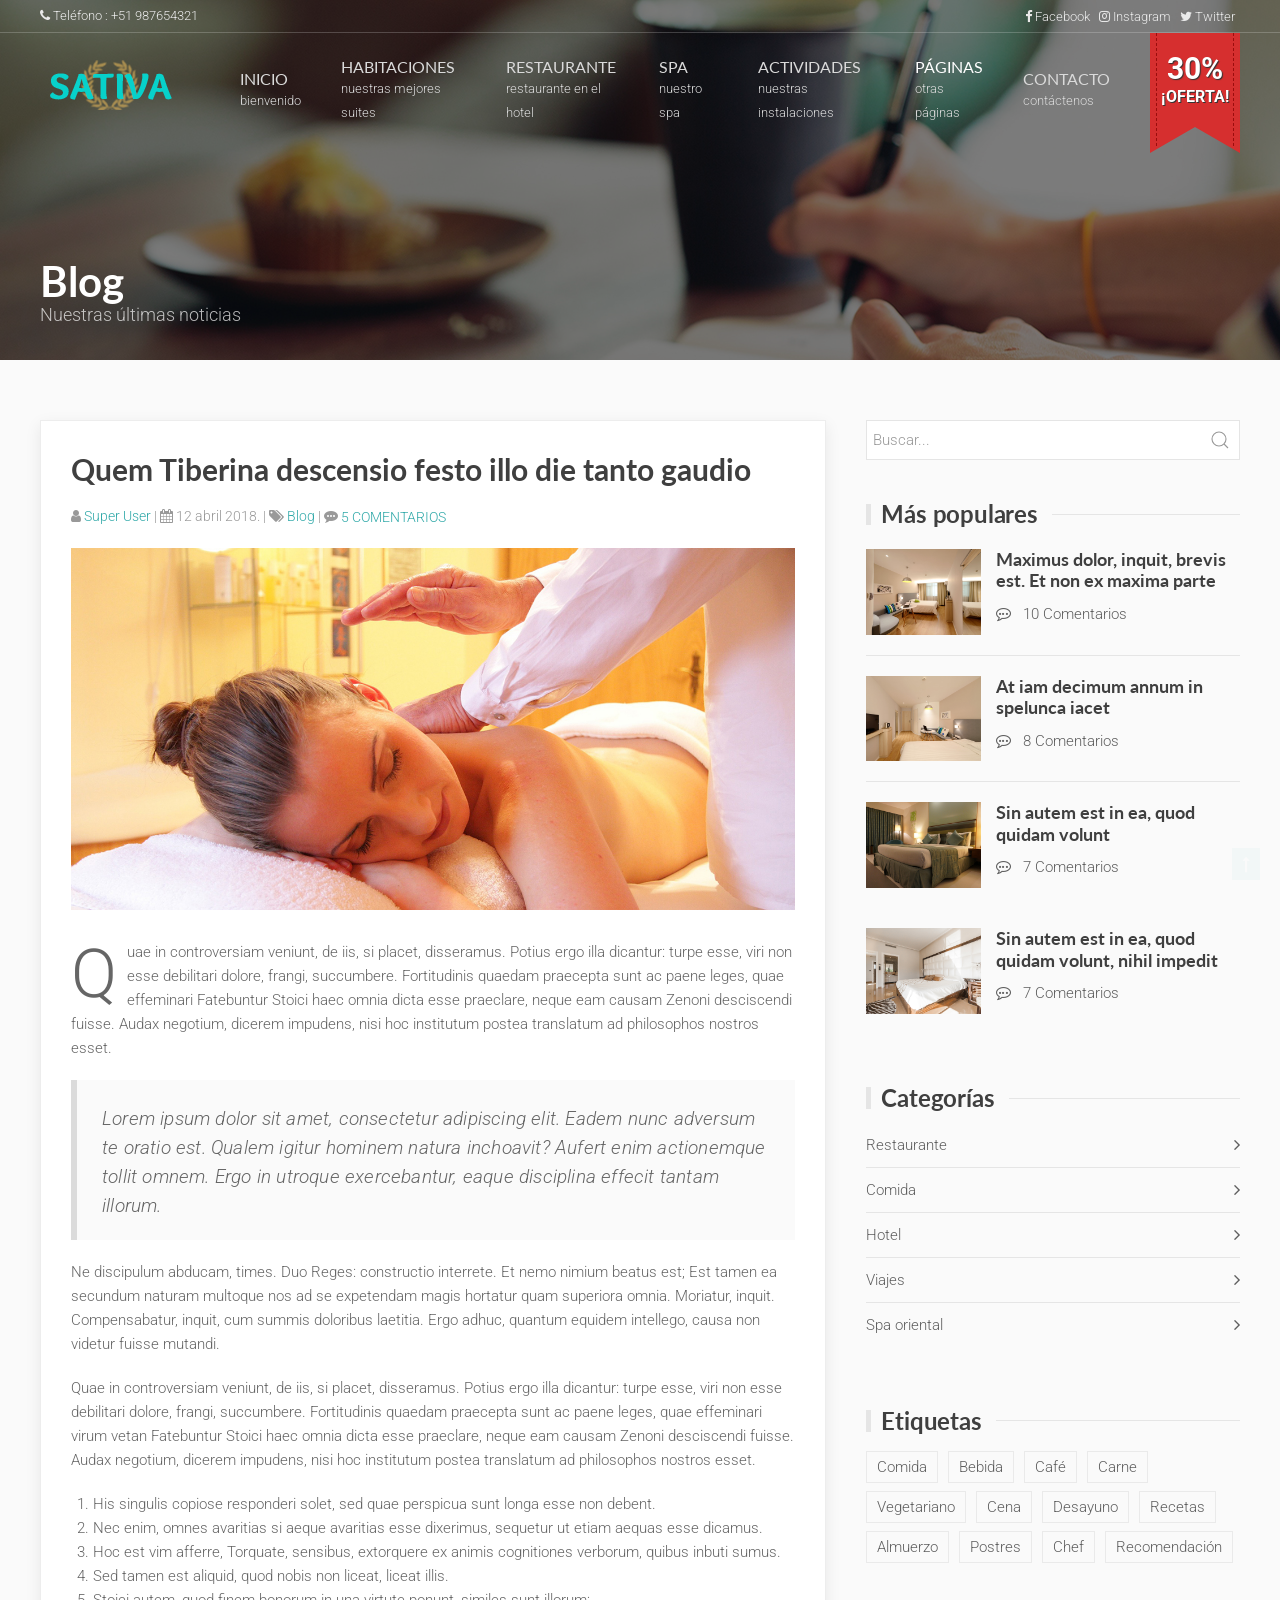
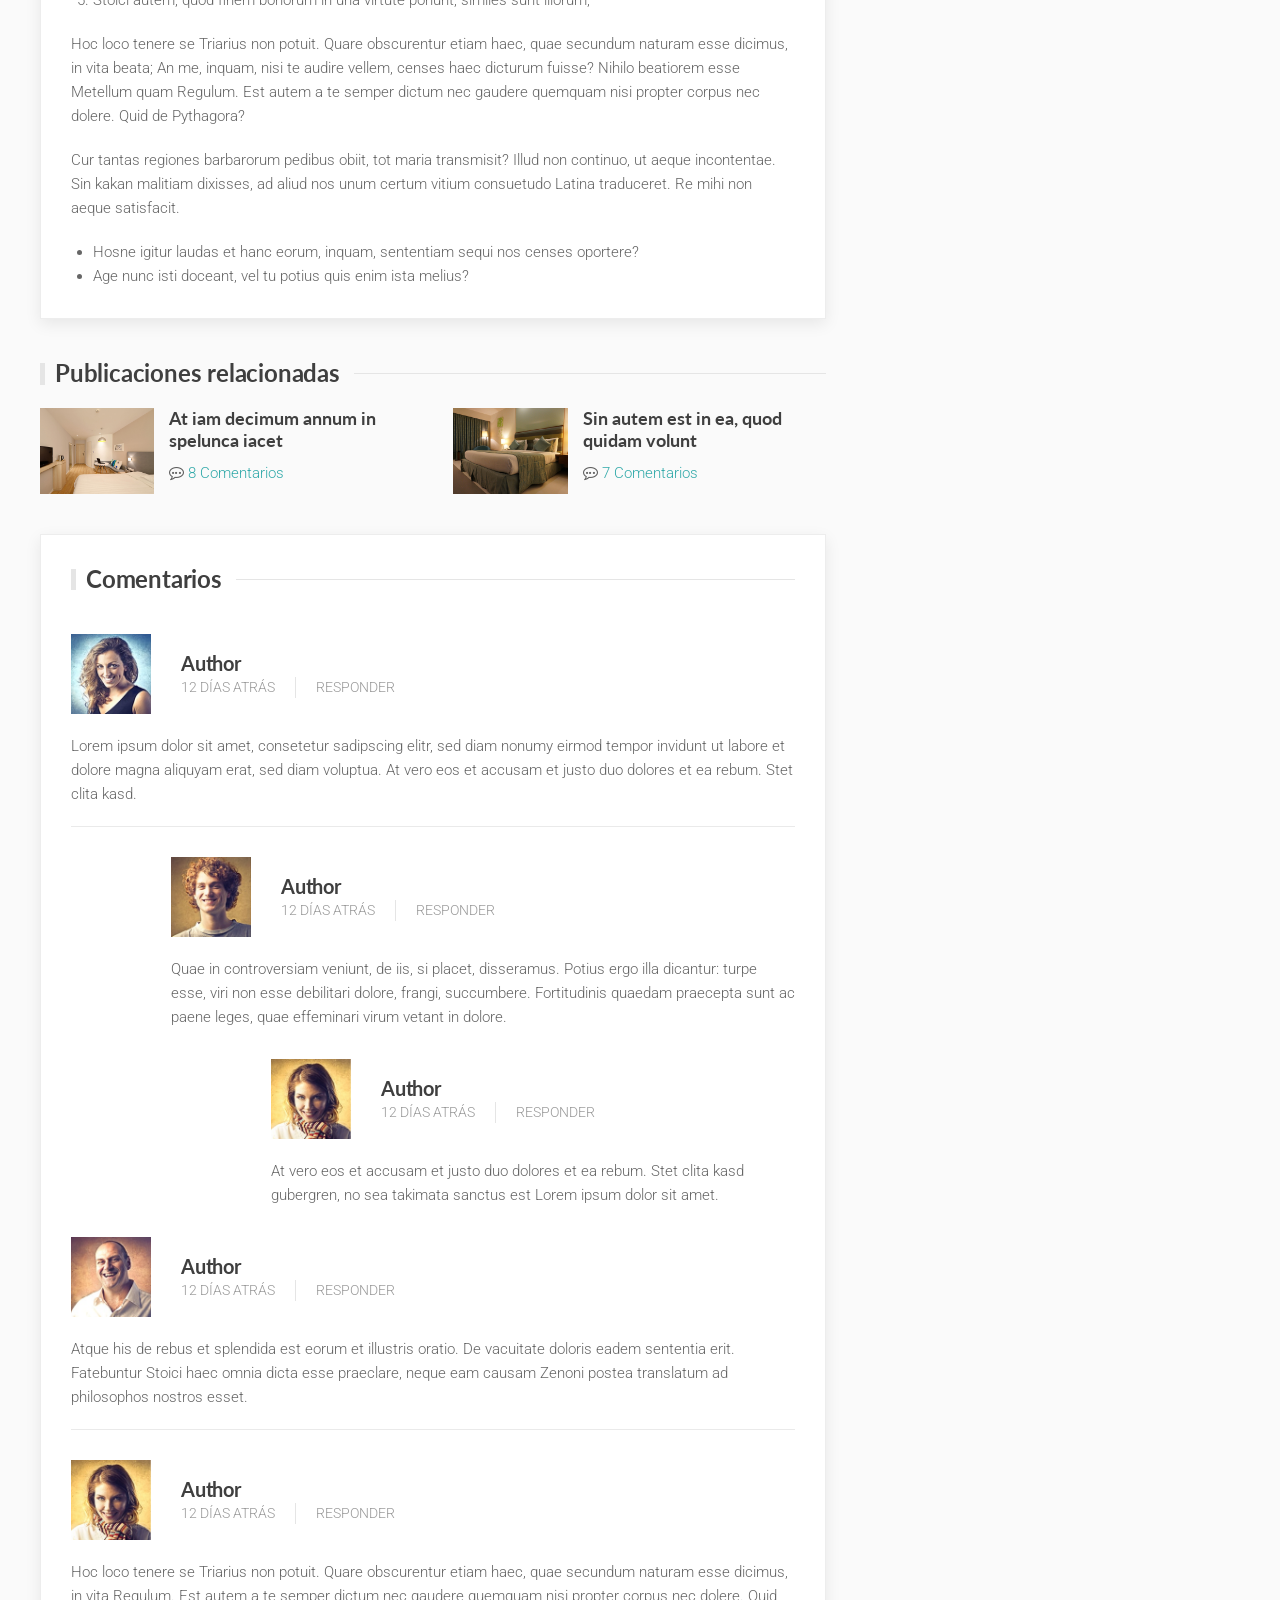
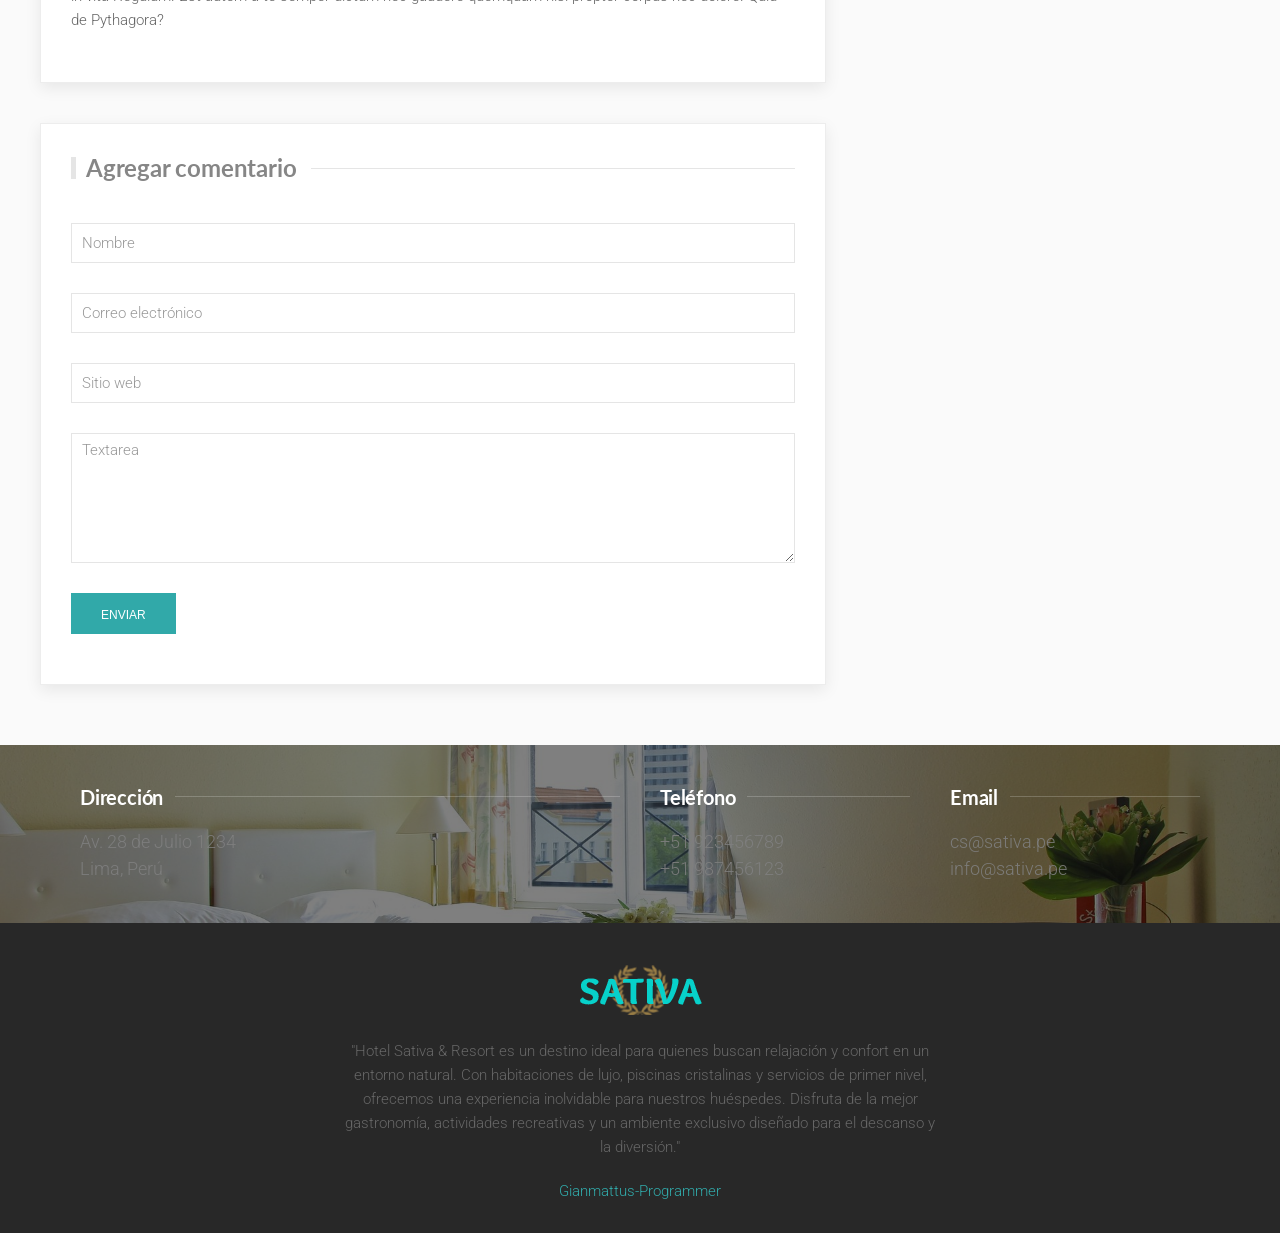
<file: single-post.html>
<!DOCTYPE html>
<html>
    
    

<head>
        
        <!-- Meta estándar -->
        <meta charset="utf-8">
        <meta name="format-detection" content="telephone=no" />
        <meta name="viewport" content="width=device-width, initial-scale=1">

        <!-- Propiedades del sitio -->
        <title>Blog - Sativa</title>
        <link rel="shortcut icon" href="images/favicon.ico" type="image/x-icon">
        <link rel="apple-touch-icon-precomposed" href="images/apple-touch-icon.png">

        <!-- Fuentes de Google -->
       	<link href="https://fonts.googleapis.com/css?family=Roboto:300,300i,400,400i,500,500i,700,700i,900,900i&amp;subset=cyrillic" rel="stylesheet">
       	<link href="https://fonts.googleapis.com/css?family=Lato:400,400i,700,700i&amp;subset=latin-ext" rel="stylesheet">

        <!-- CSS -->
        <link rel="stylesheet" href="css/uikit.min.css" />
        <link rel="stylesheet" href="css/font-awesome.min.css" />
        <link rel="stylesheet" href="css/tiny-date-picker.min.css" />
        <link rel="stylesheet" href="css/style.css" />
        <link rel="stylesheet" href="css/media-query.css" />

    </head>

    <body class="impx-body" id="top">
    	
		<!-- ENCABEZADO -->
		<header id="impx-header">
			<div>
				<div class="impx-menu-wrapper style2" data-uk-sticky="top: .impx-page-heading; animation: uk-animation-slide-top">

					<!-- Navegación móvil -->
					<div id="mobile-nav" data-uk-offcanvas="mode: push; overlay: true">
				        <div class="uk-offcanvas-bar">

				            <ul class="uk-nav uk-nav-default">
				                <li class="uk-parent">
				                	<a href="index.html">Inicio</a>
				                </li>
				                <li class="uk-parent">
						        	<a href="rooms.html" class="uk-navbar-nav-subtitle">Habitaciones</a>
				                </li>
				                <li><a href="restaurant.html">Restaurante</a></li>
				                <li><a href="spa.html">Spa</a></li>
				                <li><a href="activities.html">Actividades</a></li>
				                <li class="uk-parent uk-active">
				                	<a href="#">Páginas</a>
				                	<ul class="uk-nav-sub">
					                	<li><a href="about.html">Acerca de nosotros</a></li>
										<li><a href="testimonial.html">Testimonio</a></li>
										<li><a href="blog.html">Blog</a></li>
										<li><a href="single-post.html">Publicación individual</a></li>
										<li><a href="gallery.html">Galería</a></li>
									</ul>
				                </li>
				                <li><a href="contact.html">Contacto</a></li>
				            </ul>

				        </div>
				    </div>
				    <a href="#mobile-nav" class="uk-hidden@xl uk-hidden@l uk-hidden@m mobile-nav" data-uk-toggle="target: #mobile-nav"><i class="fa fa-bars"></i>Menú</a>
		            <!-- Navegación móvil -->
		            <!-- Encabezado superior -->
					<div class="impx-top-header style2">
						<div class="uk-container uk-container-expand">							
							<div class="uk-grid">
								<!-- Teléfono del encabezado -->
								<div class="uk-width-1-2@xl uk-width-1-2@l uk-width-1-2@m uk-width-1-1@s">
									<div class="impx-top-phone">
										<p><i class="fa fa-phone"></i> Teléfono : +51 987654321</p>  
									</div>
								</div><!-- Teléfono del encabezado -->
								<!-- Redes sociales del encabezado -->
								<div class="uk-width-1-2@xl uk-width-1-2@l uk-width-1-2@m uk-width-1-1@s">
									<div class="impx-top-social">
										<ul>
											<li><a href="#"><i class="fa fa-facebook-f"></i>Facebook</a></li>
											<li><a href="#"><i class="fa fa-instagram"></i>Instagram</a></li>
											<li><a href="#"><i class="fa fa-twitter"></i>Twitter</a></li>
										</ul>
									</div>
								</div><!-- Redes sociales del encabezado -->
							</div>
						</div>
					</div>
					<!-- Encabezado superior -->
					<div class="uk-container uk-container-expand">
						<div data-uk-grid>

							<!-- Logotipo del encabezado -->
							<div class="uk-width-auto">
								<div class="impx-logo">
									<a href="index.html"><img src="images/logo.png" class="" alt="Logotipo"></a>
								</div>
							</div>
							<!-- Logotipo del encabezado -->
							<!-- Navegación del encabezado -->
							<div class="uk-width-expand uk-position-relative">								
								<nav class="uk-navbar-container uk-navbar-transparent uk-visible@s uk-visible@m" data-uk-navbar>
									<div class="uk-navbar-right impx-navbar-right">

	        							<ul class="uk-navbar-nav impx-nav style2">
											<!-- Elementos de navegación -->
									    	<li class="uk-parent">
								    			<a href="index.html" class="uk-navbar-nav-subtitle"><div>Inicio<div class="uk-navbar-subtitle">Bienvenido</div></div></a>
									    	</li>
									    	<li>
									        	<a href="rooms.html" class="uk-navbar-nav-subtitle"><div>Habitaciones<div class="uk-navbar-subtitle">Nuestras mejores suites</div></div></a>
									        </li>
									        <li><a href="restaurant.html"><div>Restaurante<div class="uk-navbar-subtitle">Restaurante en el hotel</div></div></a></li>
											<li><a href="spa.html"><div>Spa<div class="uk-navbar-subtitle">Nuestro spa</div></div></a></li>
											<li><a href="activities.html" class="uk-navbar-nav-subtitle"><div>Actividades<div class="uk-navbar-subtitle">Nuestras instalaciones</div></div></a></li>
											<li class="uk-parent uk-active">
								    			<a href="#" class="uk-navbar-nav-subtitle"><div>Páginas<div class="uk-navbar-subtitle">Otras páginas</div></div></a>
									    		<div class="uk-navbar-dropdown">
	                								<ul class="uk-nav uk-navbar-dropdown-nav">
														<li><a href="about.html">Nosotros</a></li>
														<li><a href="testimonial.html">Testimonios</a></li>
														<li><a href="blog.html">Blog</a></li>
														<li><a href="single-post.html">Post</a></li>
														<li><a href="gallery.html">Galería</a></li>
													</ul>
												</div>
									    	</li>
									        <li><a href="contact.html" class="uk-navbar-nav-subtitle"><div>Contacto<div class="uk-navbar-subtitle">Contáctenos</div></div></a></li>
									    </ul>
									    <!-- Elementos de navegación -->
									</div>
								</nav>
							</div>
							<!-- Navegación del encabezado -->
							<!-- Cinta promocional -->
							<div class="uk-width-auto uk-position-relative">
								<div class="ribbon">
								  <i><span><s></s>30% <span>¡Oferta!</span><s></s></span></i>
								</div>
							</div>
							<!-- Cinta promocional -->
						</div>
					</div>
				</div>
			</div>

		</header>
		<!-- ENCABEZADO -->

		<!-- ENCABEZADO DE LA PÁGINA -->
		<div class="impx-page-heading uk-position-relative blog">
			<div class="impx-overlay dark"></div>
			<div class="uk-container">
				<div class="uk-width-1-1">
					<div class="uk-flex uk-flex-left">
						<div class="uk-light uk-position-relative uk-text-left page-title">
							<h1 class="uk-margin-remove">Blog</h1><!-- Título de la página -->
							<p class="impx-text-large uk-margin-remove">Nuestras últimas noticias</p><!-- Subtítulo de la página -->
						</div>
					</div>
				</div>
			</div>
		</div>
		<!-- ENCABEZADO DE LA PÁGINA -->

		<!-- CONTENIDO -->
		<div class="uk-padding uk-padding-remove-horizontal">
			<div class="uk-container">
				<div data-uk-grid>

					<!-- Contenido principal -->
					<div class="uk-width-2-3@xl uk-width-2-3@l uk-width-2-3@m uk-width-1-1@s uk-margin-top  impx-margin-top-small">

						<div class="uk-card uk-card-default uk-margin-medium-bottom impx-article">
							<div class="uk-card-body impx-padding-medium impx-article-item">
								<article class="uk-article"><!-- Artículo -->
								    <h3 class="uk-article-title">Quem Tiberina descensio festo illo die tanto gaudio</h3>

								    <p class="uk-article-meta"><i class="fa fa-user"></i> <a href="#" class="impx-text-aqua">Super User</a> | <i class="fa fa-calendar"></i> 12 abril 2018. | <i class="fa fa-tags"></i> <a href="#" class="impx-text-aqua">Blog</a> | <i class="fa fa-commenting"></i> <a class="uk-button uk-button-text impx-text-aqua" href="#impx-comments">5 Comentarios</a></p>

								    <img src="images/slideshow/slide-4.jpg" class="uk-margin-small-bottom" alt="">

								    <p class="uk-dropcap">Quae in controversiam veniunt, de iis, si placet, disseramus. Potius ergo illa dicantur: turpe esse, viri non esse debilitari dolore, frangi, succumbere. Fortitudinis quaedam praecepta sunt ac paene leges, quae effeminari Fatebuntur Stoici haec omnia dicta esse praeclare, neque eam causam Zenoni desciscendi fuisse. Audax negotium, dicerem impudens, nisi hoc institutum postea translatum ad philosophos nostros esset.</p>

								    <blockquote>
								    <p>Lorem ipsum dolor sit amet, consectetur adipiscing elit. Eadem nunc adversum te oratio est. Qualem igitur hominem natura inchoavit? Aufert enim  actionemque tollit omnem. Ergo in utroque exercebantur, eaque disciplina effecit tantam illorum.</p>
								    </blockquote>

									<p>Ne discipulum abducam, times. Duo Reges: constructio interrete. Et nemo nimium beatus est; Est tamen ea secundum naturam multoque nos ad se expetendam magis hortatur quam superiora omnia. Moriatur, inquit. Compensabatur, inquit, cum summis doloribus laetitia. Ergo adhuc, quantum equidem intellego, causa non videtur fuisse mutandi. </p>

									<p>Quae in controversiam veniunt, de iis, si placet, disseramus. Potius ergo illa dicantur: turpe esse, viri non esse debilitari dolore, frangi, succumbere. Fortitudinis quaedam praecepta sunt ac paene leges, quae effeminari virum vetan Fatebuntur Stoici haec omnia dicta esse praeclare, neque eam causam Zenoni desciscendi fuisse. Audax negotium, dicerem impudens, nisi hoc institutum postea translatum ad philosophos nostros esset. </p>

									<ol>
										<li>His singulis copiose responderi solet, sed quae perspicua sunt longa esse non debent.</li>
										<li>Nec enim, omnes avaritias si aeque avaritias esse dixerimus, sequetur ut etiam aequas esse dicamus.</li>
										<li>Hoc est vim afferre, Torquate, sensibus, extorquere ex animis cognitiones verborum, quibus inbuti sumus.</li>
										<li>Sed tamen est aliquid, quod nobis non liceat, liceat illis.</li>
										<li>Stoici autem, quod finem bonorum in una virtute ponunt, similes sunt illorum;</li>
									</ol>


									<p>Hoc loco tenere se Triarius non potuit. Quare obscurentur etiam haec, quae secundum naturam esse dicimus, in vita beata; An me, inquam, nisi te audire vellem, censes haec dicturum fuisse? Nihilo beatiorem esse Metellum quam Regulum. Est autem a te semper dictum nec gaudere quemquam nisi propter corpus nec dolere. Quid de Pythagora? </p>

									<p>Cur tantas regiones barbarorum pedibus obiit, tot maria transmisit? Illud non continuo, ut aeque incontentae. Sin kakan malitiam dixisses, ad aliud nos unum certum vitium consuetudo Latina traduceret. Re mihi non aeque satisfacit. </p>

									<ul>
										<li>Hosne igitur laudas et hanc eorum, inquam, sententiam sequi nos censes oportere?</li>
										<li>Age nunc isti doceant, vel tu potius quis enim ista melius?</li>
									</ul>

								</article><!-- Artículo -->
							</div>
						</div>

						<!-- Publicaciones relacionadas -->
						<div class="uk-margin-medium-bottom impx-related-posts">
							<h4 class="uk-margin-bottom uk-heading-line uk-heading-bullet"><span>Publicaciones relacionadas</span></h4>
							<ul class="uk-child-width-1-2@xl uk-child-width-1-2@l uk-child-width-1-2@m uk-child-width-1-2@s impx-related-news" data-uk-grid>
								<li>
									<div class="uk-grid-small" data-uk-grid>
    									<div class="uk-width-1-3@xl uk-width-1-3@l uk-width-1-3@m uk-width-1-4@s">
    										<div class="impx-popular-thumb">
		    									<img src="images/rooms/room-2.jpg" alt="Miniatura popular" />
		    								</div>
    									</div>
    									<div class="uk-width-2-3@xl uk-width-2-3@l uk-width-2-3@m uk-width-3-4@s">
    										<h6 class="uk-margin-remove-bottom"><a href="single-post.html" class="uk-link-reset">At iam decimum annum in spelunca iacet</a></h6>
		    								<ul class="impx-post-meta">
												<li><i class="fa fa-commenting-o"></i> <a href="#">8 Comentarios</a></li>
											</ul>
    									</div>
    								</div>
								</li>
								<li>
									<div class="uk-grid-small" data-uk-grid>
    									<div class="uk-width-1-3@xl uk-width-1-3@l uk-width-1-3@m uk-width-1-4@s">
    										<div class="impx-popular-thumb">
		    									<img src="images/rooms/room-3.jpg" alt="Miniatura popular" />
		    								</div>
    									</div>
    									<div class="uk-width-2-3@xl uk-width-2-3@l uk-width-2-3@m uk-width-3-4@s">
    										<h6 class="uk-margin-small-bottom"><a href="single-post.html" class="uk-link-reset">Sin autem est in ea, quod quidam volunt</a></h6>
		    								<ul class="impx-post-meta">
												<li><i class="fa fa-commenting-o"></i> <a href="#">7 Comentarios</a></li>
											</ul>
    									</div>
    								</div>
								</li>
							</ul>
						</div>
						<!-- Publicaciones relacionadas -->

						<!-- Comentarios -->
						<div class="impx-comments-section" id="impx-comments">
							<div class="uk-card uk-card-default uk-margin-medium-bottom impx-article">
								<div class="uk-card-body impx-padding-medium impx-article-item">

									<h4 class="uk-margin-medium-bottom uk-heading-line uk-heading-bullet"><span>Comentarios</span></h4>
									<ul class="uk-comment-list">
										<li>
											<article class="uk-comment">
											    <header class="uk-comment-header uk-grid-medium uk-flex-middle" data-uk-grid>
											        <div class="uk-width-auto">
											            <img class="uk-comment-avatar" src="images/peoples/testi-people1.jpg" width="80" height="80" alt="">
											        </div>
											        <div class="uk-width-expand">
											            <h4 class="uk-comment-title uk-margin-remove"><a class="uk-link-reset" href="#">Author</a></h4>
											            <ul class="uk-comment-meta uk-subnav uk-subnav-divider uk-margin-remove-top">
											                <li><a href="#">12 días atrás</a></li>
											                <li><a href="#">Responder</a></li>
											            </ul>
											        </div>
											    </header>
											    <div class="uk-comment-body">
											        <p>Lorem ipsum dolor sit amet, consetetur sadipscing elitr, sed diam nonumy eirmod tempor invidunt ut labore et dolore magna aliquyam erat, sed diam voluptua. At vero eos et accusam et justo duo dolores et ea rebum. Stet clita kasd.</p>
											    </div>
											</article>
											<ul>
												<li>
													<article class="uk-comment">
													    <header class="uk-comment-header uk-grid-medium uk-flex-middle" data-uk-grid>
													        <div class="uk-width-auto">
													            <img class="uk-comment-avatar" src="images/peoples/testi-people2.jpg" width="80" height="80" alt="">
													        </div>
													        <div class="uk-width-expand">
													            <h4 class="uk-comment-title uk-margin-remove"><a class="uk-link-reset" href="#">Author</a></h4>
													            <ul class="uk-comment-meta uk-subnav uk-subnav-divider uk-margin-remove-top">
													                <li><a href="#">12 días atrás</a></li>
													                <li><a href="#">Responder</a></li>
													            </ul>
													        </div>
													    </header>
													    <div class="uk-comment-body">
													        <p>Quae in controversiam veniunt, de iis, si placet, disseramus. Potius ergo illa dicantur: turpe esse, viri non esse debilitari dolore, frangi, succumbere. Fortitudinis quaedam praecepta sunt ac paene leges, quae effeminari virum vetant in dolore.</p>
													    </div>
													</article>
													<ul>
														<li>
															<article class="uk-comment">
															    <header class="uk-comment-header uk-grid-medium uk-flex-middle" data-uk-grid>
															        <div class="uk-width-auto">
															            <img class="uk-comment-avatar" src="images/peoples/testi-people4.jpg" width="80" height="80" alt="">
															        </div>
															        <div class="uk-width-expand">
															            <h4 class="uk-comment-title uk-margin-remove"><a class="uk-link-reset" href="#">Author</a></h4>
															            <ul class="uk-comment-meta uk-subnav uk-subnav-divider uk-margin-remove-top">
															                <li><a href="#">12 días atrás</a></li>
															                <li><a href="#">Responder</a></li>
															            </ul>
															        </div>
															    </header>
															    <div class="uk-comment-body">
															        <p>At vero eos et accusam et justo duo dolores et ea rebum. Stet clita kasd gubergren, no sea takimata sanctus est Lorem ipsum dolor sit amet.</p>
															    </div>
															</article>
														</li>
													</ul>
												</li>
											</ul>
										</li>
										<li>
											<article class="uk-comment">
											    <header class="uk-comment-header uk-grid-medium uk-flex-middle" data-uk-grid>
											        <div class="uk-width-auto">
											            <img class="uk-comment-avatar" src="images/peoples/testi-people3.jpg" width="80" height="80" alt="">
											        </div>
											        <div class="uk-width-expand">
											            <h4 class="uk-comment-title uk-margin-remove"><a class="uk-link-reset" href="#">Author</a></h4>
											            <ul class="uk-comment-meta uk-subnav uk-subnav-divider uk-margin-remove-top">
											                <li><a href="#">12 días atrás</a></li>
											                <li><a href="#">Responder</a></li>
											            </ul>
											        </div>
											    </header>
											    <div class="uk-comment-body">
											        <p>Atque his de rebus et splendida est eorum et illustris oratio. De vacuitate doloris eadem sententia erit. Fatebuntur Stoici haec omnia dicta esse praeclare, neque eam causam Zenoni postea translatum ad philosophos nostros esset.</p>
											    </div>
											</article>
										</li>
										<li>
											<article class="uk-comment">
											    <header class="uk-comment-header uk-grid-medium uk-flex-middle" data-uk-grid>
											        <div class="uk-width-auto">
											            <img class="uk-comment-avatar" src="images/peoples/testi-people4.jpg" width="80" height="80" alt="">
											        </div>
											        <div class="uk-width-expand">
											            <h4 class="uk-comment-title uk-margin-remove"><a class="uk-link-reset" href="#">Author</a></h4>
											            <ul class="uk-comment-meta uk-subnav uk-subnav-divider uk-margin-remove-top">
											                <li><a href="#">12 días atrás</a></li>
											                <li><a href="#">Responder</a></li>
											            </ul>
											        </div>
											    </header>
											    <div class="uk-comment-body">
											        <p>Hoc loco tenere se Triarius non potuit. Quare obscurentur etiam haec, quae secundum naturam esse dicimus, in vita Regulum. Est autem a te semper dictum nec gaudere quemquam nisi propter corpus nec dolere. Quid de Pythagora?</p>
											    </div>
											</article>
										</li>
									</ul>

								</div>
							</div>
						</div>
						<!-- Comentarios -->

						<!-- Formulario de comentarios -->
						<div class="uk-card uk-card-default uk-margin-bottom impx-comment-form impx-article">
							<div class="uk-card-body impx-padding-medium impx-article-item">
								<h4 class="uk-margin-medium-bottom uk-heading-line uk-heading-bullet"><span>Agregar comentario</span></h4>
								<form>
								    <fieldset class="uk-fieldset">

								        <div class="uk-margin">
								            <input class="uk-input" type="text" placeholder="Nombre">
								        </div>
								        <div class="uk-margin">
								            <input class="uk-input" type="text" placeholder="Correo electrónico">
								        </div>

								        <div class="uk-margin">
								        	<input class="uk-input" type="text" placeholder="Sitio web">
								        </div>

								        <div class="uk-margin">
								            <textarea class="uk-textarea" rows="5" placeholder="Textarea"></textarea>
								        </div>
								        <div class="uk-margin">
								            <button class="uk-button impx-button aqua">Enviar</button>
								        </div>
								    </fieldset>
								</form>
							</div>
						</div>
						<!-- Formulario de comentarios -->

					</div>
					<!-- Contenido principal -->

					<!-- Barra lateral -->
					<div class="uk-width-1-3@xl uk-width-1-3@l uk-width-1-3@m uk-width-1-1@s uk-margin-top">
						
						<!-- Widget de búsqueda -->
						<div class="impx-sidebar uk-margin-medium-bottom">
							<form class="uk-search uk-search-default">
						        <a href="#" class="uk-search-icon-flip" data-uk-search-icon></a>
						        <input class="uk-search-input" type="search" placeholder="Buscar...">
						    </form>
						</div>
					    <!-- Widget de búsqueda -->

						<!-- Widget de publicaciones populares -->
    					<div class="impx-sidebar uk-margin-large-bottom">
    						<h4 class="uk-heading-line uk-heading-bullet"><span>Más populares</span></h4>
    						<ul class="impx-popular-news uk-list uk-list-divider uk-list-large">
    							<li>
    								<div class="uk-grid-small" data-uk-grid>
    									<div class="uk-width-1-3@xl uk-width-1-3@l uk-width-1-3@m uk-width-1-6@s">
    										<div class="impx-popular-thumb">
		    									<img src="images/rooms/room-1.jpg" alt="Miniatura popular"/>
		    								</div>
    									</div>
    									<div class="uk-width-2-3@xl uk-width-2-3@l uk-width-2-3@m uk-width-5-6@s">
    										<h6 class="uk-margin-small-bottom"><a href="single-post.html" class="uk-link-reset">Maximus dolor, inquit, brevis est. Et non ex maxima parte</a></h6>
		    								<ul class="impx-post-meta">
												<li><i class="fa fa-commenting-o"></i> <a href="#">10 Comentarios</a></li>
											</ul>
    									</div>
    								</div>
								</li>
								<li>
									<div class="uk-grid-small" data-uk-grid>
    									<div class="uk-width-1-3@xl uk-width-1-3@l uk-width-1-3@m uk-width-1-6@s">
    										<div class="impx-popular-thumb">
		    									<img src="images/rooms/room-2.jpg" alt="Miniatura popular" />
		    								</div>
    									</div>
    									<div class="uk-width-2-3@xl uk-width-2-3@l uk-width-2-3@m uk-width-5-6@s">
    										<h6 class="uk-margin-small-bottom"><a href="single-post.html" class="uk-link-reset">At iam decimum annum in spelunca iacet</a></h6>
		    								<ul class="impx-post-meta">
												<li><i class="fa fa-commenting-o"></i> <a href="#">8 Comentarios</a></li>
											</ul>
    									</div>
    								</div>
								</li>
								<li>
									<div class="uk-grid-small" data-uk-grid>
    									<div class="uk-width-1-3@xl uk-width-1-3@l uk-width-1-3@m uk-width-1-6@s">
    										<div class="impx-popular-thumb">
		    									<img src="images/rooms/room-3.jpg" alt="Miniatura popular" />
		    								</div>
    									</div>
    									<div class="uk-width-2-3@xl uk-width-2-3@l uk-width-2-3@m uk-width-5-6@s">
    										<h6 class="uk-margin-small-bottom"><a href="single-post.html" class="uk-link-reset">Sin autem est in ea, quod quidam volunt</a></h6>
		    								<ul class="impx-post-meta">
												<li><i class="fa fa-commenting-o"></i> <a href="#">7 Comentarios</a></li>
											</ul>
    									</div>
    								</div>
								</li>
								<li>
									<div class="uk-grid-small" data-uk-grid>
    									<div class="uk-width-1-3@xl uk-width-1-3@l uk-width-1-3@m uk-width-1-6@s">
    										<div class="impx-popular-thumb">
		    									<img src="images/rooms/room-4.jpg" alt="Miniatura popular" />
		    								</div>
    									</div>
    									<div class="uk-width-2-3@xl uk-width-2-3@l uk-width-2-3@m uk-width-5-6@s">
    										<h6 class="uk-margin-small-bottom"><a href="single-post.html" class="uk-link-reset">Sin autem est in ea, quod quidam volunt, nihil impedit</a></h6>
		    								<ul class="impx-post-meta">
												<li><i class="fa fa-commenting-o"></i> <a href="#">7 Comentarios</a></li>
											</ul>
    									</div>
    								</div>
								</li>
    						</ul>
    					</div>
    					<!-- Widget de publicaciones populares -->

						<!-- Widget de categorías -->
    					<div class="impx-sidebar uk-margin-large-bottom">
    						<h4 class="uk-heading-line uk-heading-bullet"><span>Categorías</span></h4>
    						<ul class="uk-list uk-list-divider impx-cat-list">
    							<li><a href="#">Restaurante</a></li>
    							<li><a href="#">Comida</a></li>
    							<li><a href="#">Hotel</a></li>
    							<li><a href="#">Viajes</a></li>
    							<li><a href="#">Spa oriental</a></li>
    						</ul>
    					</div>
    					<!-- Widget de categorías -->

    					<!-- Widget de nube de etiquetas -->
    					<div class="impx-sidebar">
    						<h4 class="uk-heading-line uk-heading-bullet"><span>Etiquetas</span></h4>
    						<ul class="impx-tags-widget">
    							<li><a href="#">Comida</a></li>
    							<li><a href="#">Bebida</a></li>
    							<li><a href="#">Café</a></li>
    							<li><a href="#">Carne</a></li>
    							<li><a href="#">Vegetariano</a></li>
    							<li><a href="#">Cena</a></li>
    							<li><a href="#">Desayuno</a></li>
    							<li><a href="#">Recetas</a></li>
    							<li><a href="#">Almuerzo</a></li>
    							<li><a href="#">Postres</a></li>
    							<li><a href="#">Chef</a></li>
    							<li><a href="#">Recomendación</a></li>
    						</ul>
    					</div>
    					<!-- Widget de nube de etiquetas -->

					</div>
					<!-- Barra lateral -->
				</div>
			</div>
		</div>						
		<!-- CONTENIDO -->

		<!-- INFORMACIÓN DE CONTACTO -->
		<div class="uk-padding bg-img2 uk-position-relative">
			<div class="impx-overlay dark"></div>
			<div class="uk-container">

				<div data-uk-grid class="uk-padding-remove-bottom"><!-- Dirección -->
					<div class="uk-light uk-width-1-2@xl uk-width-1-2@l uk-width-1-2@m uk-width-1-1@s">
						<h5 class="uk-heading-line uk-margin-remove-bottom impx-text-white"><span>Dirección</span></h5>
						<p class="impx-text-large uk-margin-top impx-text-light">Av. 28 de Julio 1234<br/> Lima, Perú</p>
					</div><!-- Dirección End-->
					<div class="uk-light uk-width-1-4@xl uk-width-1-4@l uk-width-1-4@m uk-width-1-1@s"><!-- Teléfono -->
						<h5 class="uk-heading-line uk-margin-bottom impx-text-white"><span>Teléfono</span></h5>
						<p class="impx-text-large uk-margin-remove impx-text-light">+51 923456789<br/>+51 987456123</p>
					</div><!-- Teléfono End -->
					<div class="uk-light uk-width-1-4@xl uk-width-1-4@l uk-width-1-4@m uk-width-1-1@s"><!-- Email -->
						<h5 class="uk-heading-line uk-margin-bottom  impx-text-white"><span>Email</span></h5>
						<a href="mailt:#" class="impx-text-large impx-text-light">cs@sativa.pe</a><br/>
						<a href="mailt:#" class="impx-text-large impx-text-light">info@sativa.pe</a>
					</div><!-- Email End -->
				</div>

			</div>
		</div>
		<!-- INFORMACIÓN DE CONTACTO -->

		<!-- PIE DE PÁGINA -->
		<footer id="impx-footer" class="uk-padding uk-padding-remove-bottom uk-padding-remove-horizontal">
			<div class="uk-container">
				<div class="uk-flex uk-flex-center data-uk-grid">
					<div class="uk-width-1-2@xl uk-width-1-2@l uk-width-2-3@m">
						<div class="impx-footer-logo uk-align-center uk-text-center">
							<!-- Logotipo del pie de página -->
							<img src="images/logo.png" alt="" class="">
							<!-- Nota del pie de página -->
							<p class="uk-margin-bottom">"Hotel Sativa & Resort es un destino ideal para quienes buscan relajación y confort en un entorno natural. Con habitaciones de lujo, piscinas cristalinas y servicios de primer nivel, ofrecemos una experiencia inolvidable para nuestros huéspedes. Disfruta de la mejor gastronomía, actividades recreativas y un ambiente exclusivo diseñado para el descanso y la diversión."</p>							
							<!-- Derechos de autor -->
							<p class="impx-copyright"><a target="_blank" href="https://github.com/gianmattus-programmer">Gianmattus-Programmer</a></p>
						</div>
					</div>
				</div>
			</div>
			<!-- Volver arriba -->
			<a href="#top" class="to-top fa fa-long-arrow-up" data-uk-scroll></a>
			<!-- Volver arriba -->
		</footer>
		<!-- PIE DE PÁGINA -->

    	<!-- Javascript -->
    	<script src="js/jquery.js"></script>
        <script src="js/uikit.min.js"></script>
        <script src="js/uikit-icons.min.js"></script>
        <script type="text/javascript" src="http://maps.google.com/maps/api/js?key=AIzaSyBGb3xrNtz335X4G2KfoOXb-XuIyHAzlVo"></script>
        <script src="js/jquery.gmap.min.js"></script>
        <script src="js/jquery.parallax.min.js"></script>
        <script src="js/template-config.js"></script>
    </body>


</html>
</file>
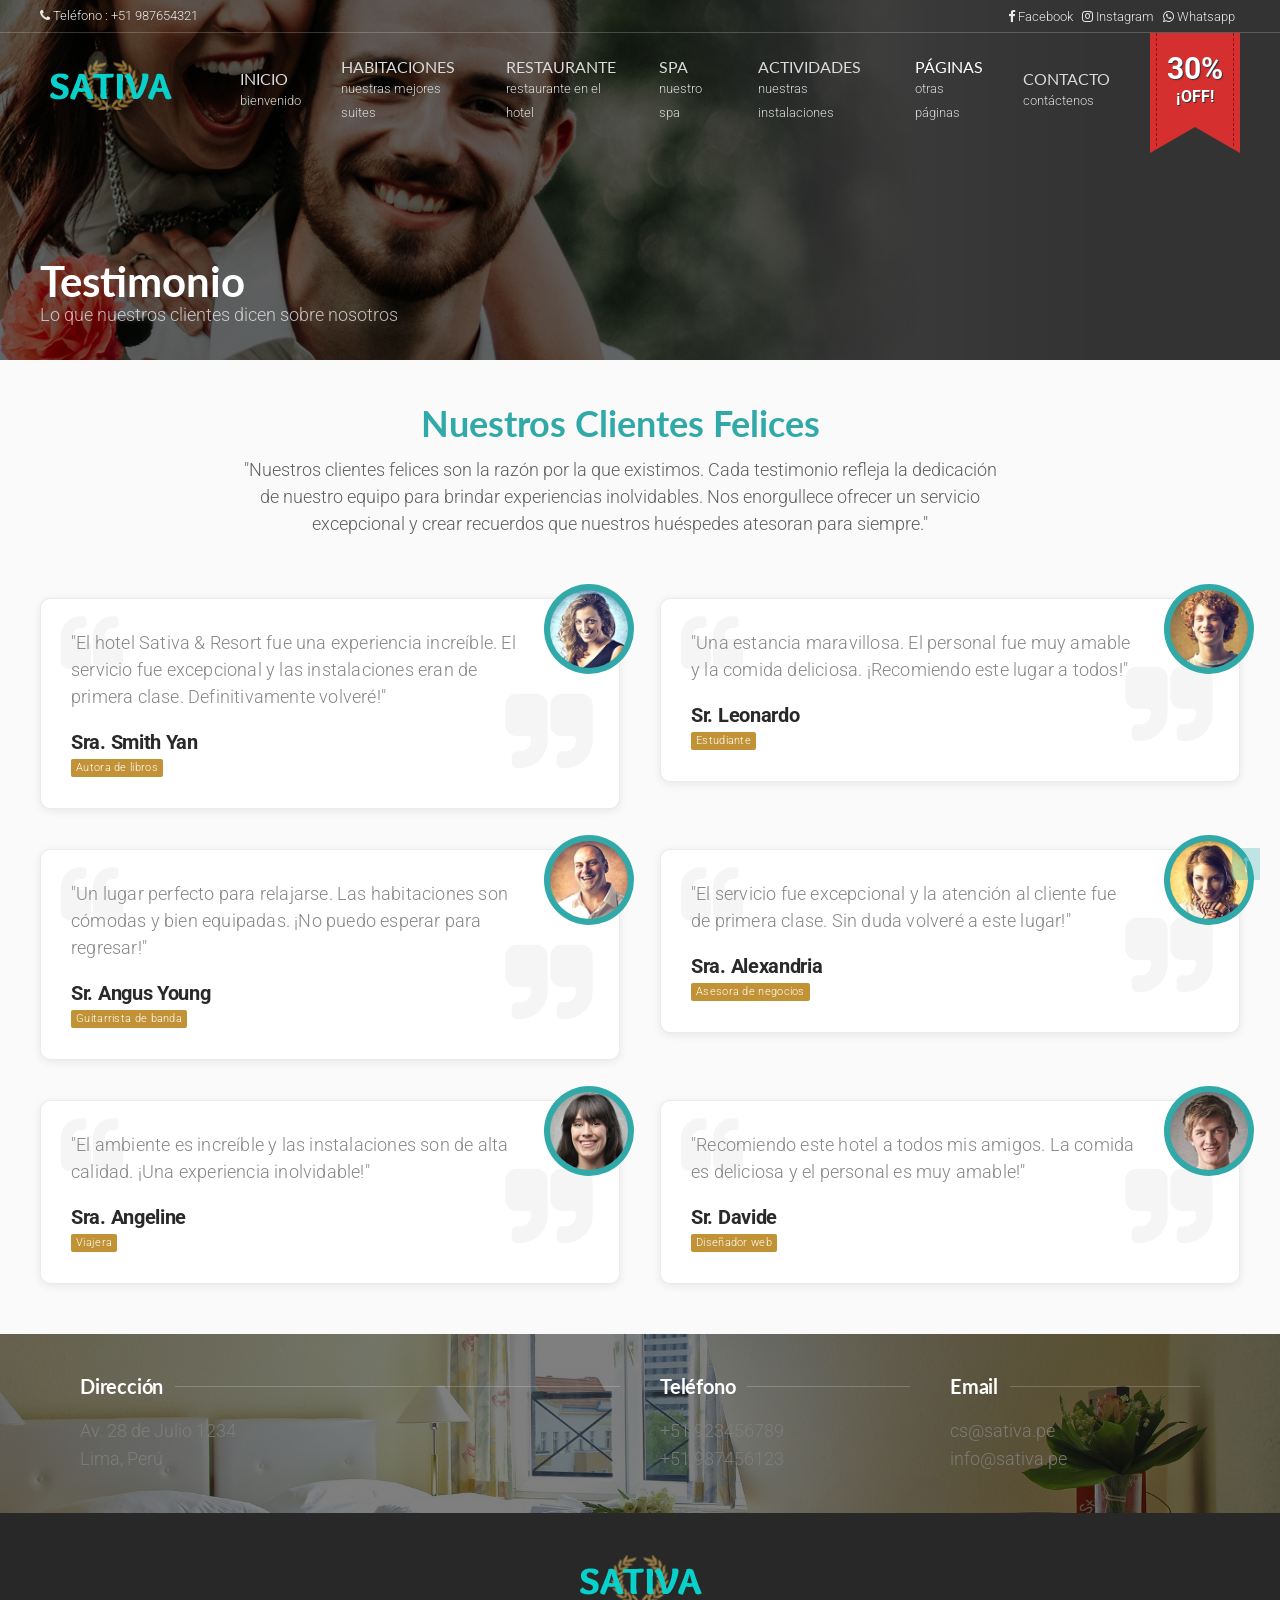
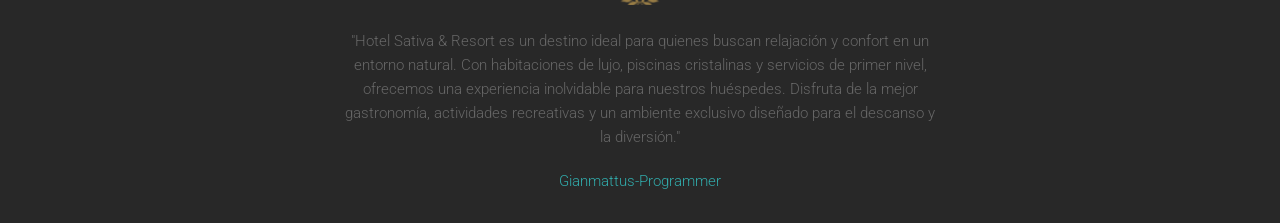
<file: testimonial.html>
<!DOCTYPE html>
<html>

<head>
        
        <!-- Meta estándar -->
        <meta charset="utf-8">
        <meta name="format-detection" content="telephone=no" />
        <meta name="viewport" content="width=device-width, initial-scale=1">

        <!-- Propiedades del sitio -->
        <title>Testimonios - Sativa</title>
        <link rel="shortcut icon" href="images/favicon.ico" type="image/x-icon">
        <link rel="apple-touch-icon-precomposed" href="images/apple-touch-icon.png">

        <!-- Fuentes de Google -->
       	<link href="https://fonts.googleapis.com/css?family=Roboto:300,300i,400,400i,500,500i,700,700i,900,900i&amp;subset=cyrillic" rel="stylesheet">
       	<link href="https://fonts.googleapis.com/css?family=Lato:400,400i,700,700i&amp;subset=latin-ext" rel="stylesheet">

        <!-- CSS -->
        <link rel="stylesheet" href="css/uikit.min.css" />
        <link rel="stylesheet" href="css/font-awesome.min.css" />
        <link rel="stylesheet" href="css/tiny-date-picker.min.css" />
        <link rel="stylesheet" href="css/style.css" />
        <link rel="stylesheet" href="css/media-query.css" />

    </head>

    <body id="impx-body">
    	
		<!-- ENCABEZADO -->
		<header id="impx-header">
			<div>
				<div class="impx-menu-wrapper style2" data-uk-sticky="top: .impx-page-heading; animation: uk-animation-slide-top">

					<!-- Navegación móvil -->
					<div id="mobile-nav" data-uk-offcanvas="mode: push; overlay: true">
				        <div class="uk-offcanvas-bar">

				            <ul class="uk-nav uk-nav-default">
				                <li class="uk-parent">
				                	<a href="index.html">Inicio</a>
				                </li>
				                <li class="uk-parent">
						        	<a href="rooms.html" class="uk-navbar-nav-subtitle">Habitaciones</a>
				                </li>
				                <li><a href="restaurant.html">Restaurante</a></li>
				                <li><a href="spa.html">Spa</a></li>
				                <li><a href="activities.html">Actividades</a></li>
				                <li class="uk-parent uk-active">
				                	<a href="#">Páginas</a>
				                	<ul class="uk-nav-sub">
					                	<li><a href="about.html">Nosotros</a></li>
										<li><a href="testimonial.html">Testimonios</a></li>
										<li><a href="blog.html">Blog</a></li>
										<li><a href="single-post.html">Post</a></li>
										<li><a href="gallery.html">Galería</a></li>
									</ul>
				                </li>
				                <li><a href="contact.html">Contacto</a></li>
				            </ul>

				        </div>
				    </div>
				    <a href="#mobile-nav" class="uk-hidden@xl uk-hidden@l uk-hidden@m mobile-nav" data-uk-toggle="target: #mobile-nav"><i class="fa fa-bars"></i>Menú</a>
		            <!-- Navegación móvil -->
		            <!-- Encabezado superior -->
					<div class="impx-top-header style2">
						<div class="uk-container uk-container-expand">							
							<div class="uk-grid">
								<!-- Teléfono del encabezado -->
								<div class="uk-width-1-2@xl uk-width-1-2@l uk-width-1-2@m uk-width-1-1@s">
									<div class="impx-top-phone">
										<p><i class="fa fa-phone"></i> Teléfono : +51 987654321</p>  
									</div>
								</div><!-- Teléfono del encabezado -->
								<!-- Redes sociales del encabezado -->
								<div class="uk-width-1-2@xl uk-width-1-2@l uk-width-1-2@m uk-width-1-1@s">
									<div class="impx-top-social">
										<ul>
											<li><a href="#"><i class="fa fa-facebook-f"></i>Facebook</a></li>
											<li><a href="#"><i class="fa fa-instagram"></i>Instagram</a></li>
											<li><a href="#"><i class="fa fa-whatsapp"></i>Whatsapp</a></li>
										</ul>
									</div>
								</div><!-- Redes sociales del encabezado -->
							</div>
						</div>
					</div>
					<!-- Encabezado superior -->
					<div class="uk-container uk-container-expand">
						<div data-uk-grid>

							<!-- Logo del encabezado -->
							<div class="uk-width-auto">
								<div class="impx-logo">
									<a href="index.html"><img src="images/logo.png" class="" alt="Logo"></a>
								</div>
							</div>
							<!-- Logo del encabezado -->
							<!-- Navegación del encabezado -->
							<div class="uk-width-expand uk-position-relative">								
								<nav class="uk-navbar-container uk-navbar-transparent uk-visible@s uk-visible@m" data-uk-navbar>
									<div class="uk-navbar-right impx-navbar-right">

	        							<ul class="uk-navbar-nav impx-nav style2">
											<!-- Elementos de navegación -->
									    	<li class="uk-parent">
								    			<a href="index.html" class="uk-navbar-nav-subtitle"><div>Inicio<div class="uk-navbar-subtitle">Bienvenido</div></div></a>
									    	</li>
									    	<li>
									        	<a href="rooms.html" class="uk-navbar-nav-subtitle"><div>Habitaciones<div class="uk-navbar-subtitle">Nuestras mejores suites</div></div></a>
									        </li>
									        <li><a href="restaurant.html"><div>Restaurante<div class="uk-navbar-subtitle">Restaurante en el hotel</div></div></a></li>
											<li><a href="spa.html"><div>Spa<div class="uk-navbar-subtitle">Nuestro spa</div></div></a></li>
											<li><a href="activities.html" class="uk-navbar-nav-subtitle"><div>Actividades<div class="uk-navbar-subtitle">Nuestras instalaciones</div></div></a></li>
											<li class="uk-parent uk-active">
								    			<a href="#" class="uk-navbar-nav-subtitle"><div>Páginas<div class="uk-navbar-subtitle">Otras páginas</div></div></a>
									    		<div class="uk-navbar-dropdown">
	                								<ul class="uk-nav uk-navbar-dropdown-nav">
														<li><a href="about.html">Nosotros</a></li>
														<li><a href="testimonial.html">Testimonios</a></li>
														<li><a href="blog.html">Blog</a></li>
														<li><a href="single-post.html">Post</a></li>
														<li><a href="gallery.html">Galería</a></li>
													</ul>
												</div>
									    	</li>
									        <li><a href="contact.html" class="uk-navbar-nav-subtitle"><div>Contacto<div class="uk-navbar-subtitle">Contáctenos</div></div></a></li>
									    </ul>
									    <!-- Elementos de navegación -->
									</div>
								</nav>
							</div>
							<!-- Navegación del encabezado -->
							<!-- Cinta promocional -->
							<div class="uk-width-auto uk-position-relative">
								<div class="ribbon">
								  <i><span><s></s>30% <span>¡OFF!</span><s></s></span></i>
								</div>
							</div>
							<!-- Cinta promocional -->
						</div>
					</div>
				</div>
			</div>

		</header>
		<!-- ENCABEZADO -->

		<!-- ENCABEZADO DE LA PÁGINA -->
		<div class="impx-page-heading uk-position-relative testimonial">
			<div class="impx-overlay dark"></div>
			<div class="uk-container">
				<div class="uk-width-1-1">
					<div class="uk-flex uk-flex-left">
						<div class="uk-light uk-position-relative uk-text-left page-title">
							<h1 class="uk-margin-remove">Testimonio</h1><!-- Título de la página -->
							<p class="impx-text-large uk-margin-remove">Lo que nuestros clientes dicen sobre nosotros</p><!-- Subtítulo de la página -->
						</div>
					</div>
				</div>
			</div>
		</div>
		<!-- ENCABEZADO DE LA PÁGINA -->

		<!-- Envoltura del chef -->
		<div class="uk-padding uk-padding-remove-horizontal">
			<div class="uk-container">
    			<div class="uk-width-1-1" data-uk-grid>

    				<!-- Introducción -->
    				<div class="uk-flex uk-flex-center">
	    				<div class="uk-width-2-3@xl uk-width-2-3@l uk-width-1-1@m">
		    				<div class="uk-text-center">
	    						<h2 class="uk-margin-remove impx-text-aqua">Nuestros Clientes Felices</h2>
	    						<p class="uk-margin-small-top uk-margin-bottom impx-text-large">"Nuestros clientes felices son la razón por la que existimos. Cada testimonio refleja la dedicación de nuestro equipo para brindar experiencias inolvidables. Nos enorgullece ofrecer un servicio excepcional y crear recuerdos que nuestros huéspedes atesoran para siempre."</p>
	    						<div class="impx-separator"><i class="uk-icon-comment"></i></div>
	    					</div>
	    				</div>
	    			</div>
    				<!-- Introducción -->
				</div>


				<!-- Lista de testimonios -->
				<ul class="impx-testimonial-list uk-child-width-1-2@xl uk-child-width-1-2@l  uk-child-width-1-2@m  uk-child-width-1-1@s uk-margin-small-bottom inner-page" data-uk-grid>
					<!-- Elemento de la lista de testimonios 1 -->
					<li>
						<div class="impx-testimonial-item solid uk-box-shadow-small uk-margin-remove">
							<div class="impx-testi-container">
								<div class="impx-testi-text">
									<blockquote>
										<p>"El hotel Sativa & Resort fue una experiencia increíble. El servicio fue excepcional y las instalaciones eran de primera clase. Definitivamente volveré!"</p>
									</blockquote>
								</div>
								<div class="impx-testi-name"><p>Sra. Smith Yan</p></div>
								<div class="impx-company-name"><p class="bg-color-gold">Autora de libros</p></div>
							</div>
							<div class="impx-testi-image"><img src="images/peoples/testi-people1.jpg" alt="Persona 1"   /></div>
						</div>
					</li>
					<!-- Elemento de la lista de testimonios 1 -->
					<!-- Elemento de la lista de testimonios 2 -->
					<li>
						<div class="impx-testimonial-item solid uk-box-shadow-small uk-margin-remove">
							<div class="impx-testi-container">
								<div class="impx-testi-text">
									<blockquote>
										<p>"Una estancia maravillosa. El personal fue muy amable y la comida deliciosa. ¡Recomiendo este lugar a todos!"</p>
									</blockquote>
								</div>
								<div class="impx-testi-name"><p>Sr. Leonardo</p></div>
								<div class="impx-company-name"><p class="bg-color-gold">Estudiante</p></div>
							</div>
							<div class="impx-testi-image"><img src="images/peoples/testi-people2.jpg" alt="Persona 2"   /></div>
						</div>
					</li>
					<!-- Elemento de la lista de testimonios 2 -->
					<!-- Elemento de la lista de testimonios 3 -->
					<li>
						<div class="impx-testimonial-item solid uk-box-shadow-small uk-margin-remove">
							<div class="impx-testi-container">
								<div class="impx-testi-text">
									<blockquote>
										<p>"Un lugar perfecto para relajarse. Las habitaciones son cómodas y bien equipadas. ¡No puedo esperar para regresar!"</p>
									</blockquote>
								</div>
								<div class="impx-testi-name"><p>Sr. Angus Young</p></div>
								<div class="impx-company-name"><p class="bg-color-gold">Guitarrista de banda</p></div>
							</div>
							<div class="impx-testi-image"><img src="images/peoples/testi-people3.jpg" alt="Persona 3"   /></div>
						</div>
					</li>
					<!-- Elemento de la lista de testimonios 3 -->
					<!-- Elemento de la lista de testimonios 4 -->
					<li>
						<div class="impx-testimonial-item solid uk-box-shadow-small uk-margin-remove">
							<div class="impx-testi-container">
								<div class="impx-testi-text">
									<blockquote>
										<p>"El servicio fue excepcional y la atención al cliente fue de primera clase. Sin duda volveré a este lugar!"</p>
									</blockquote>
								</div>
								<div class="impx-testi-name"><p>Sra. Alexandria</p></div>
								<div class="impx-company-name"><p class="bg-color-gold">Asesora de negocios</p></div>
							</div>
							<div class="impx-testi-image"><img src="images/peoples/testi-people4.jpg" alt="Persona 4"   /></div>
						</div>
					</li>
					<!-- Elemento de la lista de testimonios 4 -->
					<!-- Elemento de la lista de testimonios 5 -->
					<li>
						<div class="impx-testimonial-item solid uk-box-shadow-small uk-margin-remove">
							<div class="impx-testi-container">
								<div class="impx-testi-text">
									<blockquote>
										<p>"El ambiente es increíble y las instalaciones son de alta calidad. ¡Una experiencia inolvidable!"</p>
									</blockquote>
								</div>
								<div class="impx-testi-name"><p>Sra. Angeline</p></div>
								<div class="impx-company-name"><p class="bg-color-gold">Viajera</p></div>
							</div>
							<div class="impx-testi-image"><img src="images/peoples/testi-people5.jpg" alt="Persona 5"   /></div>
						</div>
					</li>
					<!-- Elemento de la lista de testimonios 5 -->
					<!-- Elemento de la lista de testimonios 6 -->
					<li>
						<div class="impx-testimonial-item solid uk-box-shadow-small uk-margin-remove">
							<div class="impx-testi-container">
								<div class="impx-testi-text">
									<blockquote>
										<p>"Recomiendo este hotel a todos mis amigos. La comida es deliciosa y el personal es muy amable!"</p>
									</blockquote>
								</div>
								<div class="impx-testi-name"><p>Sr. Davide</p></div>
								<div class="impx-company-name"><p class="bg-color-gold">Diseñador web</p></div>
							</div>
							<div class="impx-testi-image"><img src="images/peoples/testi-people6.jpg" alt="Persona 6"   /></div>
						</div>
					</li>
					<!-- Elemento de la lista de testimonios 6 -->					
				</ul>

			</div>
		</div>
		<!-- Envoltura de testimonios -->

		<!-- Lista de servicios -->
		<div class="uk-padding bg-img2 uk-position-relative">
			<div class="impx-overlay dark"></div>
			<div class="uk-container">


				<div data-uk-grid class="uk-padding-remove-bottom"><!-- Dirección -->
					<div class="uk-light uk-width-1-2@xl uk-width-1-2@l uk-width-1-2@m uk-width-1-1@s">
						<h5 class="uk-heading-line uk-margin-remove-bottom impx-text-white"><span>Dirección</span></h5>
						<p class="impx-text-large uk-margin-top impx-text-light">Av. 28 de Julio 1234<br/> Lima, Perú</p>
					</div><!-- Dirección End-->
					<div class="uk-light uk-width-1-4@xl uk-width-1-4@l uk-width-1-4@m uk-width-1-1@s"><!-- Teléfono -->
						<h5 class="uk-heading-line uk-margin-bottom impx-text-white"><span>Teléfono</span></h5>
						<p class="impx-text-large uk-margin-remove impx-text-light">+51 923456789<br/>+51 987456123</p>
					</div><!-- Teléfono End -->
					<div class="uk-light uk-width-1-4@xl uk-width-1-4@l uk-width-1-4@m uk-width-1-1@s"><!-- Email -->
						<h5 class="uk-heading-line uk-margin-bottom  impx-text-white"><span>Email</span></h5>
						<a href="mailt:#" class="impx-text-large impx-text-light">cs@sativa.pe</a><br/>
						<a href="mailt:#" class="impx-text-large impx-text-light">info@sativa.pe</a>
					</div><!-- Email End -->

				</div>

			</div>
		</div>

		<!-- PIE DE PÁGINA -->
		<footer id="impx-footer" class="uk-padding uk-padding-remove-bottom uk-padding-remove-horizontal">
			<div class="uk-container">
				<div class="uk-flex uk-flex-center data-uk-grid">
					<div class="uk-width-1-2@xl uk-width-1-2@l uk-width-2-3@m">
						<div class="impx-footer-logo uk-align-center uk-text-center">
							<!-- Logo del pie de página -->
							<img src="images/logo.png" alt="" class="">
							<!-- Nota del pie de página -->
							<p class="uk-margin-bottom">"Hotel Sativa & Resort es un destino ideal para quienes buscan relajación y confort en un entorno natural. Con habitaciones de lujo, piscinas cristalinas y servicios de primer nivel, ofrecemos una experiencia inolvidable para nuestros huéspedes. Disfruta de la mejor gastronomía, actividades recreativas y un ambiente exclusivo diseñado para el descanso y la diversión."</p>							
							<!-- Derechos de autor -->
							<p class="impx-copyright"><a target="_blank" href="https://github.com/gianmattus-programmer">Gianmattus-Programmer</a></p>
						</div>
					</div>
				</div>
			</div>
			<!-- Ir al inicio -->
			<a href="#top" class="to-top fa fa-long-arrow-up" data-uk-scroll></a>
			<!-- Ir al inicio -->
		</footer>
		<!-- PIE DE PÁGINA -->

    	<!-- Javascript -->
    	<script src="js/jquery.js"></script>
        <script src="js/uikit.min.js"></script>
        <script src="js/uikit-icons.min.js"></script>
        <script type="text/javascript" src="http://maps.google.com/maps/api/js?key=AIzaSyBGb3xrNtz335X4G2KfoOXb-XuIyHAzlVo"></script>
        <script src="js/jquery.gmap.min.js"></script>
        <script src="js/jquery.parallax.min.js"></script>
        <script src="js/template-config.js"></script>
    </body>


</html>
</file>
<file: css/style.css>
/* ------------------------------------------------------------------
 * Template     : Sativa
 * File         : style.css
 * Version      : 1.0
 * Author       : IMediapixel
 * Author URI   : http://themeforest.net/user/imediapixel
 *
 * IMediapixel Copyright 2019 All Rights Reserved.
 * ------------------------------------------------------------------ */ 


/* ------------------------------------------------------------------
   
    [Table of contents]
    1. Elements
        1.1. Typhography
        	 1.1.1. Paragraph
        	 1.1.2. Link
        	 1.1.3. Heading
        	 1.1.4. Separator
        	 1.1.5. Additional spacer, margin &amp; padding
        1.2. Buttons
        	 1.2.1. Buttons Color
        	 1.2.2. Buttons Style
        	 1.2.3. Buttons Size
        1.3. Tabs & Accordion
        	 1.3.1. Top Tabs
        	 1.3.2. Bottom Tabs
        	 1.3.3. Left Tabs
        	 1.3.4. Right Tabs
        	 1.3.5. Accordion
		1.4. List
			 1.4.1. List Style
			 1.4.2. List Color
	 	1.5. Form
	 	1.6. Overlay
	 	1.7. Container
        1.8. Header
        	 1.8.1. Top Header
        	 1.8.2. Main Header
        	 1.8.3. Header Navigation
        	 1.8.4. Header Logo
        1.9. Slideshow
        1.10. Page Heading
        1.11. Intro Text
    	1.12. Intro List
    2. Pages
        2.1. Homepage
        	 2.1.1. Feature Block
        	 2.1.2. Menu Carousel
        	 2.1.3. Services List
        	 2.1.4. Testimonial Carousel
        	 2.1.5. Reservation Form
        	 2.1.6. Event Box
        	 2.1.7. Opening Hours
        2.2. About 
        	 2.2.1. Block Counter 
        	 2.2.2. Chef List
        2.3. Blog
        	 2.3.1. Blog List
        	 2.3.2. Blog Grid
        	 2.3.3. Related Posts 
        	 2.3.4. Comment Box
        	 2.3.5. Comment Form 
        	 2.3.6. Blog Grid
        	 2.3.7. Blog Paging
        2.4. Contact
        2.6. Menu
        	 2.6.1. Menu Page List
        	 2.6.2. Menu Page Carousel
        2.7. Reservation
        2.9. Testimonials
    3. Sidebar
    	3.1. Sidebar Box
    	3.2. Popular News Widget
    	3.3. Tags Widget
    	3.4. Category Widget
    4. Footer
    	4.1. Footer to top button
    	4.2. Footer Logo
    	4.3. Footer Menu
    	4.4. Footer Bottom
    
------------------------------------------------------------------ */


/* ----------------------------------------- 1. Elements ----------------------------------------- */
/* [ 1.1.1 Typhography  ] */
body {
	font-family: 'Roboto', Arial, sans-serif;
	font-size: 15px;
	font-weight: 300;
    line-height: 24px;
    color: #5f5f5f;
    background-color: #fafafa;
}
/* [ 1.1.2 Paragraph ] */
p {
	margin-bottom: 20px;
}
.impx-text-large {
	font-size: 1.1rem;
  	line-height: 1.7rem;
}
.impx-text-normal {
	font-weight: normal !important;
}
blockquote {
	position: relative;
	padding-top: 25px;
	padding-bottom: 20px;
	padding-right: 25px;
	padding-left: 25px;
	margin: 0;
	font-size: 1.2rem;
  	line-height: 1.5;
	color: inherit;	
	letter-spacing: .2px;
	border-left:  6px solid #DBDBDB;
	font-style: normal;
	background-color: #fafafa;
	font-style: italic;
}
blockquote p {
	margin: 0px;
	color: inherit;	
}
.impx-text-shadow {
	text-shadow: 0px 1px 1px rgba(0, 0, 0, 0.7);
}
.impx-text-shadow.medium {
	text-shadow: 0px 1px 1px rgba(0, 0, 0, 0.8);
}
.uk-label.small {
  padding: 4px 6px 2px;
  line-height: 1.3;
  font-size: 0.675rem;
}

/* [ 1.1.3 Link ] */
a,
.uk-link {
	color: #31a9a9;
}
a:hover,
.uk-link:hover {
	color: #333333;
	text-decoration: none;
}
/* [ 1.1.4 Heading ] */
h1,h2,h3,h4,h5,h6 {
	font-family: 'Lato', Arial, sans-serif;
	color: #3f3f3f;
	line-height: 1.3;
	font-weight: 700;
}
h1,
h1.uk-card-title,
h1.uk-article-title  {
	font-size: 42px;
}
h2,
h2.uk-card-title,
h2.uk-article-title {
	font-size: 36px;
}
h3,
h3.uk-card-title,
h3.uk-article-title {
	font-size: 30px;
	line-height: 1.2;
}
h4,
h4.uk-card-title,
h4.uk-article-title  {
	font-size: 24px;
	line-height: 1.2;
	letter-spacing: -.2px;
}
h5,
h5.uk-card-title,
h5.uk-article-title {
	font-size: 20px;
	line-height: 1.2;
	letter-spacing: -.2px;
}
h6,
h6.uk-card-title,
h6.uk-article-title  {
	font-size: 18px;
	line-height: 1.2;
	letter-spacing: 0px;
}
.uk-heading-line.line-light > :before,
.uk-heading-line.line-light > :after {
	border-bottom: 1px solid rgba(255, 255, 255, 0.2);
}
/* [ 1.1.5 Text Color ] */
.impx-text-aqua {
	color: #31a9a9 !important;
}
.impx-text-aqua-dark {
	color: #00706C !important;
}
.impx-text-red {
	color: #F25E86 !important;
}
.impx-text-white {
	color: #ffffff !important;
}
.impx-text-gray {
	color: #dadada !important;
}
.impx-text-gold {
	color: #c29336 !important;
}
.impx-text-light {
	color: rgba(255, 255, 255, 0.9) !important;
}
.impx-text-lighter {
	color: rgba(255, 255, 255, 0.8) !important;
}
.impx-text-lightest {
	color: rgba(255, 255, 255, 0.7) !important;
}
.impx-border-aqua {
	border-color: #31a9a9 !important;
}
.impx-border-aqua-dark {
	border-color: #00706C !important;
}
.impx-border-red {
	border-color: #F25E86 !important;
}
.impx-border-white {
	border-color: #ffffff !important;
}
.impx-border-gray {
	border-color: #dadada !important;
}
.impx-border-gold {
	border-color: #c29336 !important;
}
.impx-border-light {
	border-color: rgba(255, 255, 255, 0.85) !important;
}
.uk-label-success {
	background-color: #2fa2a2;
}
/* [ 1.1.6 Background Color ] */
.bg-color-white {
	background-color: rgba(255, 255, 255, 1.0) !important;
}
.bg-color-gray {
	background-color: #E0E0E0 !important;
}
.bg-color-dark-gray {
	background-color: #66686B !important;
}
.bg-color-red {
	background-color: #F25E86 !important;
}
.bg-color-aqua {
	background-color: #31a9a9 !important;
}
.bg-color-dark {
	background-color: #2f2f2f !important;
}
.bg-color-white {
	background-color: #ffffff !important;
}
.bg-color-gold {
	background-color: #c29336 !important;
}
.bg-none {
	background-color: transparent !important;
}
.bg-gradient-aqua {
	background: rgb(0,205,197);
	background: -moz-linear-gradient(-45deg, rgba(0,205,197,1) 0%, rgba(0,205,197,1) 30%, rgba(0,198,192,1) 30%, rgba(0,204,200,1) 70%, rgba(0,198,192,1) 70%, rgba(0,205,197,1) 100%);
	background: -webkit-linear-gradient(-45deg, rgba(0,205,197,1) 0%,rgba(0,205,197,1) 30%,rgba(0,198,192,1) 30%,rgba(0,204,200,1) 70%,rgba(0,198,192,1) 70%,rgba(0,205,197,1) 100%);
	background: linear-gradient(135deg, rgba(0,205,197,1) 0%,rgba(0,205,197,1) 30%,rgba(0,198,192,1) 30%,rgba(0,204,200,1) 70%,rgba(0,198,192,1) 70%,rgba(0,205,197,1) 100%);
	filter: progid:DXImageTransform.Microsoft.gradient( startColorstr='#31a9a9', endColorstr='#31a9a9',GradientType=1 );
	background: rgb(0,188,185);
	background: -moz-linear-gradient(left, rgba(0,188,185,1) 0%, rgba(0,205,197,1) 50%, rgba(0,188,185,1) 100%);
	background: -webkit-linear-gradient(left, rgba(0,188,185,1) 0%,rgba(0,205,197,1) 50%,rgba(0,188,185,1) 100%);
	background: linear-gradient(to right, rgba(0,188,185,1) 0%,rgba(0,205,197,1) 50%,rgba(0,188,185,1) 100%);
	filter: progid:DXImageTransform.Microsoft.gradient( startColorstr='#00bcb9', endColorstr='#00bcb9',GradientType=1 );
}
.bg-gradient-red {
	background: #CB356B;  /* fallback for old browsers */
	background: -webkit-linear-gradient(to right, #BD3F32, #CB356B);  /* Chrome 10-25, Safari 5.1-6 */
	background: linear-gradient(to right, #BD3F32, #CB356B); /* W3C, IE 10+/ Edge, Firefox 16+, Chrome 26+, Opera 12+, Safari 7+ */
}
.bg-gradient-blue {
	background: #31a9a9;  /* fallback for old browsers */
	background: -webkit-linear-gradient(to right, #59dad5, #31a9a9, #59dad5);  /* Chrome 10-25, Safari 5.1-6 */
	background: linear-gradient(to right, #59dad5, #31a9a9, #59dad5); /* W3C, IE 10+/ Edge, Firefox 16+, Chrome 26+, Opera 12+, Safari 7+ */
}
.bg-gradient-rainbowblue {
	background: #00F260;  /* fallback for old browsers */
	background: -webkit-linear-gradient(to right, #0575E6, #00F260);  /* Chrome 10-25, Safari 5.1-6 */
	background: linear-gradient(to right, #0575E6, #00F260); /* W3C, IE 10+/ Edge, Firefox 16+, Chrome 26+, Opera 12+, Safari 7+ */
}
.bg-gradient-ohhappiness {
	background: #00b09b;  /* fallback for old browsers */
	background: -webkit-linear-gradient(to right, #96c93d, #00b09b);  /* Chrome 10-25, Safari 5.1-6 */
	background: linear-gradient(to right, #96c93d, #00b09b); /* W3C, IE 10+/ Edge, Firefox 16+, Chrome 26+, Opera 12+, Safari 7+ */
}
.bg-gradient-quepal {
	background: #11998e;  /* fallback for old browsers */
	background: -webkit-linear-gradient(to right, #38ef7d, #11998e);  /* Chrome 10-25, Safari 5.1-6 */
	background: linear-gradient(to right, #38ef7d, #11998e); /* W3C, IE 10+/ Edge, Firefox 16+, Chrome 26+, Opera 12+, Safari 7+ */
}
.bg-gradient-bluesky {
	background: #56CCF2;  /* fallback for old browsers */
	background: -webkit-linear-gradient(to right, #2F80ED, #56CCF2);  /* Chrome 10-25, Safari 5.1-6 */
	background: linear-gradient(to right, #2F80ED, #56CCF2); /* W3C, IE 10+/ Edge, Firefox 16+, Chrome 26+, Opera 12+, Safari 7+ */
}
.bg-gradient-socialive {
	background: #06beb6;  /* fallback for old browsers */
	background: -webkit-linear-gradient(to right, #48b1bf, #06beb6);  /* Chrome 10-25, Safari 5.1-6 */
	background: linear-gradient(to right, #48b1bf, #06beb6); /* W3C, IE 10+/ Edge, Firefox 16+, Chrome 26+, Opera 12+, Safari 7+ */
}
.bg-gradient-backtoearth {
	background: #00C9FF;  /* fallback for old browsers */
	background: -webkit-linear-gradient(to right, #92FE9D, #00C9FF);  /* Chrome 10-25, Safari 5.1-6 */
	background: linear-gradient(to right, #92FE9D, #00C9FF); /* W3C, IE 10+/ Edge, Firefox 16+, Chrome 26+, Opera 12+, Safari 7+ */
}
.bg-gradient-seawead {
	background: #4CB8C4;  /* fallback for old browsers */
	background: -webkit-linear-gradient(to right, #3CD3AD, #4CB8C4);  /* Chrome 10-25, Safari 5.1-6 */
	background: linear-gradient(to right, #3CD3AD, #4CB8C4); /* W3C, IE 10+/ Edge, Firefox 16+, Chrome 26+, Opera 12+, Safari 7+ */
}
.bg-gradient-lawrencium {
	background: #0f0c29;  /* fallback for old browsers */
	background: -webkit-linear-gradient(to right, #24243e, #302b63, #0f0c29);  /* Chrome 10-25, Safari 5.1-6 */
	background: linear-gradient(to right, #24243e, #302b63, #0f0c29); /* W3C, IE 10+/ Edge, Firefox 16+, Chrome 26+, Opera 12+, Safari 7+ */
}

/* Container */

/* [ 1.1.7 Stars Rating ] */
.br-theme-fontawesome-stars .br-widget {
  height: 28px;
  white-space: nowrap;
}
.br-theme-fontawesome-stars .br-widget a {
  font: normal normal normal 18px/1 FontAwesome;
  text-rendering: auto;
  -webkit-font-smoothing: antialiased;
  text-decoration: none;
  margin-right: 2px;
}
.br-theme-fontawesome-stars .br-widget a:after {
  content: '\f005';
  color: #d2d2d2;
}
.br-theme-fontawesome-stars .br-widget a.br-active:after {
  color: #EDB867;
}
.br-theme-fontawesome-stars .br-widget a.br-selected:after {
  color: #EDB867;
}
.br-theme-fontawesome-stars .br-widget .br-current-rating {
  display: none;
}
.br-theme-fontawesome-stars .br-readonly a {
  cursor: default;
}
@media print {
  .br-theme-fontawesome-stars .br-widget a:after {
    content: '\f006';
    color: black;
  }
  .br-theme-fontawesome-stars .br-widget a.br-active:after,
  .br-theme-fontawesome-stars .br-widget a.br-selected:after {
    content: '\f005';
    color: black;
  }
}
.br-theme-fontawesome-stars-o .br-widget {
  height: 28px;
  white-space: nowrap;
}
.br-theme-fontawesome-stars-o .br-widget a {
  font: normal normal normal 18px/1 FontAwesome;
  text-rendering: auto;
  -webkit-font-smoothing: antialiased;
  text-decoration: none;
  margin-right: 2px;
}
.br-theme-fontawesome-stars-o .br-widget a:after {
  content: '\f006';
  color: #d2d2d2;
}
.br-theme-fontawesome-stars-o .br-widget a.br-active:after {
  content: '\f005';
  color: #50E3C2;
}
.br-theme-fontawesome-stars-o .br-widget a.br-selected:after {
  content: '\f005';
  color: #50E3C2;
}
.br-theme-fontawesome-stars-o .br-widget a.br-fractional:after {
  content: '\f123';
  color: #50E3C2;
}
.br-theme-fontawesome-stars-o .br-widget .br-current-rating {
  display: none;
}
.br-theme-fontawesome-stars-o .br-readonly a {
  cursor: default;
}
.br-theme-fontawesome-stars-o .br-reverse a.br-fractional {
  display: inline-block;
  transform: scaleX(-1);
  -moz-transform: scaleX(-1);
  -webkit-transform: scaleX(-1);
  filter: FlipH;
  -ms-filter: "FlipH";
}
@media print {
  .br-theme-fontawesome-stars-o .br-widget a:after {
    content: '\f006';
    color: black;
  }
  .br-theme-fontawesome-stars-o .br-widget a.br-active:after,
  .br-theme-fontawesome-stars-o .br-widget a.br-selected:after {
    content: '\f005';
    color: black;
  }
  .br-theme-fontawesome-stars-o .br-widget a.br-fractional:after {
    content: '\f123';
    color: black;
  }
}

/* [ 1.1.8 Border ] */
.impx-outline-border {
 	border: 4px solid #ffffff;
}
.impx-outline-border.small {
 	border: 2px solid #ffffff;
}
.impx-outline-border.medium {
 	border: 6px solid #ffffff;
}
.impx-outline-border.large {
 	border: 8px solid #ffffff;
}
.impx-outline-border.xlarge {
 	border: 10px solid #ffffff;
}
.impx-outline-border.xxlarge {
 	border: 12px solid #ffffff;
}
.impx-outline-border.red {
 	border-color: #F25E86;
}
.impx-outline-border.aqua {
 	border-color: #31a9a9;
}
.impx-outline-border.transparent {
 	border-color: rgba(0, 0, 0, 0.3);
}

/* [ 1.1.9 Margin ] */
.impx-negative-top {
	margin-top: -120px;
}
.impx-negative-top.tiny {
	margin-top: -30px;
}
.impx-negative-top.small {
	margin-top: -45px;
}
.impx-negative-top.medium {
	margin-top: -70px;
}
.impx-negative-top.large {
	margin-top: -100px;
}
.impx-negative-top.xlarge {
	margin-top: -160px;
}
.impx-negative-top.xxlarge {
	margin-top: -180px;
}
.impx-negative-top.xxxlarge {
	margin-top: -220px;
}
.impx-negative-bottom {
	margin-bottom: -120px;
}
.impx-negative-bottom.small {
	margin-bottom: -40px;
}
.impx-negative-bottom.medium {
	margin-bottom: -70px;
}
.impx-negative-bottom.large {
	margin-bottom: -100px;
}
.impx-negative-bottom.xlarge {
	margin-bottom: -160px;
}
.impx-negative-left {
	margin-left: -120px;
}
.impx-negative-left.small {
	margin-left: -40px;
}
.impx-negative-left.medium {
	margin-left: -70px;
}
.impx-negative-left.large {
	margin-left: -100px;
}
.impx-negative-left.xlarge {
	margin-left: -160px;
}
.impx-negative-right {
	margin-right: -120px;
}
.impx-negative-right.small {
	margin-right: -40px;
}
.impx-negative-right.medium {
	margin-right: -70px;
}
.impx-negative-right.large {
	margin-right: -100px;
}
.impx-negative-right.xlarge {
	margin-right: -160px;
}
.no-margin {
	margin: 0px !important;
}

/* [ 1.1.10 Padding ] */
.impx-padding-mini {
	padding: 6px;
}
.impx-padding-mini.hrz{
	padding-left: 6px;
	padding-right: 6px;
}
.impx-padding-tiny {
	padding: 10px;
}
.impx-padding-tiny.hrz {
	padding-left: 10px;
	padding-right: 10px;
}
.impx-padding-tiny.vert {
	padding-top: 10px;
	padding-top: 10px;
}
.impx-padding-tiny.vert {
	padding-top: 10px;
	padding-top: 10px;
}
.impx-padding-small {
	padding: 20px;
}

.impx-padding-medium {
	padding: 30px;
}
.impx-padding-medium-left {
	padding-left: 30px;
}
.impx-padding-medium-right {
	padding-right: 30px;
}
.impx-padding-medium-top {
	padding-top: 30px;
}
.impx-padding-medium-bottom {
	padding-bottom: 30px;
}
.impx-padding-remove-right {
	padding-right: 0px !important;
}
.impx-padding-remove-left {
	padding-left: 0px !important;
}

/* [ 1.1.11 Z-index ] */
.impx-z-index-2 {
	position: relative;
	z-index: 2;
}
.impx-z-index--1 {
	position: relative;
	z-index: -1;
}

/* [ 1.1.11 Overlay ] */
.impx-overlay {
	position: absolute;
	top: 0;
	right: 0;
	bottom: 0;
	left: 0;
	display: block;
 	background-color: rgba(0, 0, 0, 0.3);
}
.impx-overlay.light {
 	background-color: rgba(0, 0, 0, 0.2);
}
.impx-overlay.dark {
 	background-color: rgba(0, 0, 0, 0.5);
}
.impx-overlay.darker {
 	background-color: rgba(0, 0, 0, 0.65);
}
.impx-overlay.darkest {
 	background-color: rgba(0, 0, 0, 0.85);
}
.impx-overlay.overlay-outline {
	border-radius: 50%;
}
.impx-overlay.red {
	background-color: rgba(242, 94, 134, 0.3);
}
.impx-overlay.red-dark {
	background-color: rgba(242, 94, 134, 0.5);
}
.impx-overlay.red-darker {
	background-color: rgba(242, 94, 134, 0.7);
}
.impx-overlay.red-darkest {
	background-color: rgba(242, 94, 134, 0.9);
}
.impx-overlay.aqua {
	background-color: rgba(49, 169, 169, 0.3);
}
.impx-overlay.aqua-dark {
	background-color: rgba(49, 169, 169, 0.5);
}
.impx-overlay.aqua-darker {
	background-color: rgba(49, 169, 169, 0.7);
}
.impx-overlay.aqua-darkest {
	background-color: rgba(49, 169, 169, 0.9);
}
.impx-overlay.gold {
	background-color: rgba(227, 181, 89, 0.3);
}
.impx-overlay.gold-dark {
	background-color: rgba(227, 181, 89, 0.5);
}
.impx-overlay.gold-darker {
	background-color: rgba(227, 181, 89, 0.7);
}
.impx-overlay.gold-darkest {
	background-color: rgba(227, 181, 89, 0.85);
}
.impx-overlay.white {
	background-color: rgba(255, 255, 255, 0.8);
}
.impx-overlay.overlay-outline.padding, 
.impx-overlay.overlay-squared.padding {
	left: 4px;
	right: 4px;
	bottom: 4px;
	top: 4px;
}
.impx-overlay.overlay-outline.padding-small,
.impx-overlay.overlay-squared.padding-small  {
	left: 2px;
	right: 2px;
	bottom: 2px;
	top: 2px;
}
.impx-overlay.overlay-outline.padding-medium,
.impx-overlay.overlay-squared.padding-medium {
	left: 6px;
	right: 6px;
	bottom: 6px;
	top: 6px;
}
.impx-overlay.overlay-outline.padding-large,
.impx-overlay.overlay-squared.padding-large {
	left: 8px;
	right: 8px;
	bottom: 8px;
	top: 8px;
}
.impx-overlay.overlay-outline.padding-xlarge,
.impx-overlay.overlay-squared.padding-xlarge {
	left: 10px;
	right: 10px;
	bottom: 10px;
	top: 10px;
}
.impx-overlay.overlay-outline.padding-xxlarge,
.impx-overlay.overlay-squared.padding-xxlarge {
	left: 12px;
	right: 12px;
	bottom: 12px;
	top: 12px;
}
.impx-overlay.overlay-outline.padding-xxxlarge,
.impx-overlay.overlay-squared.padding-xxxlarge {
	left: 15px;
	right: 15px;
	bottom: 15px;
	top: 15px;
}
.impx-overlay.overlay-outline.padding-wide,
.impx-overlay.overlay-squared.padding-wide {
	left: 20px;
	right: 20px;
	bottom: 20px;
	top: 20px;
}
.impx-overlay.overlay-squared.padding-xwide {
	left: 25px;
	right: 25px;
	bottom: 25px;
	top: 25px;
}
.impx-overlay.overlay-squared.padding-xxwide {
	left: 30px;
	right: 30px;
	bottom: 30px;
	top: 30px;
}
.uk-label {
    padding: 2px 8px;
    line-height: 1.3;
    font-size: .775rem;
}
/* [ 1.1.12 Background Pattern ] */
.pattern-1 {
	background-image: url('../images/pattern/transparent-flower12.png');
	background-repeat: repeat;
}
.pattern-2 {
	background-image: url('../images/pattern/transparent-minimalist2.png');
	background-repeat: repeat;
}
.pattern-3 {
	background-image: url('../images/pattern/transparent-flower7.png');
	background-repeat: repeat;
}

/* [ 1.1.13 Box Color ] */
.color1 {
	background-color: #c29336;
}
.color2 {
	background-color: #636E87;
}
.color3 {
	background-color: #44706E;
}
.color4 {
	background-color: #B76F71;
}
.color5 {
	background-color: #5E965B;
}
.color6 {
	background-color: #9C8965;
}
.color-gold {
	background-color: #c29336;
}
.impx-card-red {
	background-color: rgba(242, 94, 134, 1.0);
}
.impx-card-aqua {
	background-color: rgba(49, 169, 169, 1.0);
}

/* [ 1.1.14 Background Image ] */
.bg-img1 {
	background-image: url('../images/background/happy.jpg');
	background-position: center right;
	background-repeat: no-repeat;
	background-size: 100%;
	background-attachment: scroll;
}
.bg-img2 {
	background-image: url('../images/background/background-6.jpg');
	background-position: center right;
	background-repeat: no-repeat;
	background-size: 100%;
	background-attachment: scroll;
}
.bg-img3 {
	background-image: url('../images/background/happy3.jpg');
	background-position: center right;
	background-repeat: no-repeat;
	background-size: 100%;
	background-attachment: scroll;
}
.bg-img4 {
	background-image: url('../images/background/happy-smile.html');
	background-position: top left;
	background-repeat: no-repeat;
	background-size: 100%;
	background-attachment: scroll;
}
.bg-img5 {
	background-image: url('../images/background/background-28.jpg');
	background-position: top left;
	background-repeat: no-repeat;
	background-size: 100%;
	background-attachment: scroll;
}
.bg-transp-1 {
	background-image: url('../images/background/background-25.html');
	background-position: top center;
	background-repeat: no-repeat;
	background-size: 100%;
}
.bg-img-square-1 {
	background-image: url('../images/rooms/room-square-1.jpg');
	background-position: top center;
	background-repeat: no-repeat;
	background-size: 100%;
}
.bg-img-square-2 {
	background-image: url('../images/rooms/room-square-3.jpg');
	background-position: top center;
	background-repeat: no-repeat;
	background-size: 100%;
}
.bg-img-square-3 {
	background-image: url('../images/rooms/room-square-4.jpg');
	background-position: top center;
	background-repeat: no-repeat;
	background-size: 100%;
}
.bg-img-square-4 {
	background-image: url('../images/rooms/room-square-5.jpg');
	background-position: top center;
	background-repeat: no-repeat;
	background-size: 100%;
}

/* [ 1.1.15 Image Styling ] */
.impx-img-stacked {
	position: relative;
}
.impx-img-stacked {
	max-height: 80%;
	max-width: 80%;
}
.impx-img-stacked img:first-child {
	position: absolute;
	z-index: 1;
}
.impx-img-stacked img:nth-child(2) {
	position: absolute;
	top: 75px;
	z-index: 2;
	left: 130px;
	width: 85%;
}

/* [ 1.1.16 Tabs ] */
.uk-tab>* {
	padding-left: 0px;
}
.uk-tab {
    z-index: 999;
    border-bottom: 1px solid #31a9a9;
    margin-left: 0px;
    margin-bottom: 0px;
}
.uk-tab > li > a {
	color: #868686;
	background: #ffffff;
	padding-left: 32px;
	padding-right: 32px;
	padding-top: 8px;
	padding-bottom: 8px;
}
.uk-tab > li:nth-child(n+2) > a {
    margin-left: 3px;
}
.uk-tab > li > a:hover,
.uk-tab > li > a:focus,
.uk-tab > li.uk-open > a {
    background: #31a9a9;
    color: #ffffff;
}
.uk-tab > li.uk-active > a {
    border-color: #31a9a9;
    background-color: #31a9a9;
    color: #ffffff;
    padding-bottom: 8px;
}
.uk-tab > li i {
    margin-right: 8px;
}
/* [ 1.1.16.1 Bottom Tabs ] */
.uk-tab.uk-tab-bottom {
    border-top: 1px solid #31a9a9;
    border-bottom: none;
    margin-top: 0px;
}
.uk-tab.uk-tab-bottom > li > a {
	border-top: 0px solid #31a9a9;
	padding-top: 7px;
	padding-bottom: 8px;
	background-color: #ffffff;
}
.uk-tab.uk-tab-bottom > li > a:hover,
.uk-tab.uk-tab-bottom > li > a:focus,
.uk-tab.uk-tab-bottom > li.uk-open > a {
    background: #31a9a9;
    color: #ffffff;
}
.uk-tab.uk-tab-bottom > li.uk-active > a {
	border-color: #31a9a9;
    background-color: #31a9a9;
    color: #ffffff;
}
/* [ 1.1.16.1 Left Tabs ] */
.uk-tab.uk-tab-left {
    border-bottom: none;
    border-right: 1px solid #31a9a9;
}
.uk-tab.uk-tab-left > li > a {
    padding: 8px 22px;
    background: #ffffff;
    color: #7e7d7d;
    z-index: 888;
    text-align: right;
}
.uk-tab.uk-tab-left > li:first-child > a {
    margin-left: 1px;
}
.uk-tab.uk-tab-left > li:nth-child(n+2) > a {
    margin-top: 4px;
}
.uk-tab.uk-tab-left > li > a:hover,
.uk-tab.uk-tab-left > li > a:focus,
.uk-tab.uk-tab-left > li.uk-open > a {
    background: #31a9a9;
    color: #ffffff;
}
.uk-tab.uk-tab-left > li.uk-active > a {
    margin-right: -1px;
    border-color: #31a9a9;
    border-left-color: transparent;
    background: #31a9a9;
    color: #ffffff;
    padding: 8px 20px;
}
/* [ 1.1.16.1 Right Tabs ] */
.uk-tab.uk-tab-right {
    border-bottom: none;
    border-left: 1px solid #31a9a9;
}
.uk-tab.uk-tab-right > li > a {
    padding: 8px 22px;
    background: #ffffff;
    color: #7e7d7d;
    z-index: 888;
    margin-left: 0px;
}
.uk-tab.uk-tab-right > li:first-child > a {
    margin-right: 2px;
}
.uk-tab.uk-tab-right > li:nth-child(n+2) > a {
    margin-top: 4px;
}
.uk-tab.uk-tab-right > li > a:hover,
.uk-tab.uk-tab-right > li > a:focus,
.uk-tab.uk-tab-right > li.uk-open > a {
    background: #31a9a9;
    color: #ffffff;
}
.uk-tab.uk-tab-right > li.uk-active > a {
    background: #31a9a9;
    color: #ffffff;
}
.uk-tab-center {
    border-bottom: 2px solid #31a9a9;
}
#tab-top-content, 
#tab-bottom-content,
#tab-left-content, 
#tab-right-content{
	padding: 30px;
	background-color: #ffffff;
}
#tab-left-content {
	margin-left: -40px;
}
#tab-right-content {
	margin-right: -40px;
}

/* [ 1.1.17 Accordion ] */
.uk-accordion-title {
    font-size: 18px;
    margin-bottom: -15px;
    padding: 12px 20px;
    background: #ffffff;
    cursor: pointer;
    color: #393939;
    border-bottom: 1px solid #31a9a9;
}
.uk-open > .uk-accordion-title{
  	background: #31a9a9;
    color: #fff;
}
.uk-accordion-content {
	padding: 30px;
    background-color: #ffffff;
}

/* ------------------------ [ 1.2. Buttons ] ------------------------ */
/* Button */
.impx-button {
	padding-top: 3px;
	font-weight: 400;
	font-family: 'Poppins', Arial, sans-serif;
	text-transform: uppercase;
	font-size: 12px;
	border: none;
	background-color: #dadada;
}
.impx-button.mini {
	padding: 0px 12px;
  	line-height: 24px;
}
.impx-button.small {
	padding: 2px 14px;
  	line-height: 24px;
}
.impx-button.medium {
	padding: 4px 20px;
  	line-height: 24px;
}
.impx-button.large {
	padding: 12px 30px;
  	line-height: 24px;
}
.impx-button.xlarge {
	padding: 16px 36px;
  	line-height: 24px;
}
.impx-button.xwide {
	padding-left: 40px;
	padding-right: 40px;
}
.impx-button.button-wide {
	padding-left: 20px;
	padding-right: 20px;
}
.impx-button.button-swide {
	padding-left: 10px;
	padding-right: 10px;
}
.impx-button.button-mwide {
	padding-left: 15px;
	padding-right: 15px;
}
.impx-button.button-lwide {
	padding-left: 20px;
	padding-right: 20px;
}
.impx-button.button-xwide {
	padding-left: 30px;
	padding-right: 30px;
}
.impx-button-outline {
	background-color: transparent !important;
	border: 2px solid rgba(255, 255, 255, 1.0);
	color: #ffffff;
}
.impx-button-outline.small-border {
	border-width: 1px;
}
.impx-button.impx-button-outline.red {
	border-color: rgba(242, 94, 134, 1.0);
	color: rgba(242, 94, 134, 1.0);
}
.impx-button.impx-button-outline.aqua {
	border-color: rgba(49, 169, 169, 1);
	color: rgba(49, 169, 169, 1);
}
.impx-button.impx-button-outline.gold {
	border-color: rgba(217, 164, 85, 1);
	color: rgba(217, 164, 85, 1);
}
.impx-button.impx-button-outline.blue-grey {
	border-color: rgba(88, 141, 156, 1);
	color: rgba(88, 141, 156, 1);
}
.impx-button.impx-button-outline.purple {
	border-color: rgba(132, 87, 124, 1);
	color: rgba(132, 87, 124, 1);
}
.impx-button.impx-button-outline.yellow {
	border-color: rgba(227, 181, 89, 1);
	color: rgba(227, 181, 89, 1);
}
.impx-button.impx-button-outline.blue-sky {
	border-color: rgba(0, 187, 240, 1);
	color: rgba(0, 187, 240, 1);
}
.impx-button.impx-button-outline.green {
	border-color: rgba(118, 166, 101, 1);
	color: rgba(118, 166, 101, 1);
}
.impx-button-outline:hover {
	background-color: transparent;
	color: #ffffff;
	opacity: .9;
}

.impx-button.red {
	background-color: rgba(242, 94, 134, 1.0);
	color: #ffffff;
}
.impx-button.aqua {
	background-color: rgba(49, 169, 169, 1);
	color: #ffffff;
}
.impx-button.gold {
	background-color: rgba(217, 164, 85, 1);
	color: #ffffff;
}
.impx-button.blue-grey {
	background-color: rgba(88, 141, 156, 1);
	color: #ffffff;
}
.impx-button.purple {
	background-color: rgba(132, 87, 124, 1);
	color: #ffffff;
}
.impx-button.yellow {
	background-color: rgba(227, 181, 89, 1);
	color: #ffffff;
}
.impx-button.blue-sky {
	background-color: rgba(0, 187, 240, 1);
	color: #ffffff;
}
.impx-button.green {
	background-color: rgba(118, 166, 101, 1);
	color: #ffffff;
}


.impx-button-rounded {
	border-radius: 20px;
}
.impx-button-srounded {
	border-radius: 10px;
}
.impx-button-mrounded {
	border-radius: 15px;
}
.impx-icon-wrapper {
	position: relative;
}
.fa.circle {
	text-align: center;
   width: 36px;
   height: 36px;
   line-height: 36px;
   border: 2px solid rgba(255, 255, 255, 1.0);
   border-radius: 50%;
}
.fa.square {
	text-align: center;
   width: 36px;
   height: 36px;
   line-height: 36px;
   border: 2px solid rgba(255, 255, 255, 1.0);
}
.fa.rounded {
	text-align: center;
   width: 36px;
   height: 36px;
   line-height: 36px;
   border: 2px solid rgba(255, 255, 255, 1.0);
   border-radius: 5px;
}
.fa-05x.circle {
	text-align: center;
	width: 24px;
	height: 24px;
	line-height: 24px;
	border: 2px solid rgba(255, 255, 255, 1.0);
	border-radius: 50%;
}
.fa-05x.square {
	text-align: center;
	width: 24px;
	height: 24px;
	line-height: 24px;
	border: 2px solid rgba(255, 255, 255, 1.0);
}
.fa-05x.rounded {
	text-align: center;
   width: 24px;
   height: 24px;
   line-height: 24px;
   border: 2px solid rgba(255, 255, 255, 1.0);
   border-radius: 8px;
}
.fa-2x.circle {
	text-align: center;
   width: 64px;
   height: 64px;
   line-height: 64px;
   border: 3px solid rgba(255, 255, 255, 1.0);
   border-radius: 50%;
}
.fa-2x.square {
	text-align: center;
   width: 64px;
   height: 64px;
   line-height: 64px;
   border: 3px solid rgba(255, 255, 255, 1.0);
}
.fa-2x.rounded {
	text-align: center;
   width: 64px;
   height: 64px;
   line-height: 64px;
   border: 3px solid rgba(255, 255, 255, 1.0);
   border-radius: 8px;
}
.fa-3x.circle {
	text-align: center;
   width: 80px;
   height: 80px;
   line-height: 80px;
   border: 4px solid rgba(255, 255, 255, 1.0);
   border-radius: 50%;
}
.fa-3x.square {
	text-align: center;
   width: 80px;
   height: 80px;
   line-height: 80px;
   border: 4px solid rgba(255, 255, 255, 1.0);
}
.fa-3x.rounded {
	text-align: center;
   width: 80px;
   height: 80px;
   line-height: 80px;
   border: 4px solid rgba(255, 255, 255, 1.0);
   border-radius: 10px;
}
.fa-4x.circle {
	text-align: center;
   width: 102px;
   height: 102px;
   line-height: 102px;
   border: 6px solid rgba(255, 255, 255, 1.0);
   border-radius: 50%;
}
.fa-4x.square {
	text-align: center;
   width: 102px;
   height: 102px;
   line-height: 102px;
   border: 6px solid rgba(255, 255, 255, 1.0);
}
.fa-4x.rounded {
	text-align: center;
   width: 102px;
   height: 102px;
   line-height: 102px;
   border: 6px solid rgba(255, 255, 255, 1.0);
   border-radius: 12px;
}
.fa-5x {
  font-size: 5em;
}
.fa-fw {
  width: 1.28571429em;
  text-align: center;
}
.fa.circle.border-light,
.fa.square.border-light,
.fa.rounded.border-light {
	border-color: rgba(255, 255, 255, 0.8) !important;
}
.fa.circle.border-aqua,
.fa.square.border-aqua,
.fa.rounded.border-aqua {
	border-color: #31a9a9 !important;
}
.fa.circle.border-dark,
.fa.square.border-dark,
.fa.rounded.border-dark {
	border-color: #00706C !important;
}
.fa.circle.border-red,
.fa.square.border-red,
.fa.rounded.border-red {
	border-color: #F25E86 !important;
}
.fa.circle.border-gray,
.fa.square.border-gray,
.fa.rounded.border-gray {
	border-color: #dadada !important;
}
.fa.circle.border-gold,
.fa.square.border-gold,
.fa.rounded.border-gold {
	border-color: #c29336 !important;
}
.fa.circle.border-gold,
.fa.square.border-gold,
.fa.rounded.border-light {
	border-color: #c29336 !important;
}

/* ------------------------ [ 1.4. List ] ------------------------ */
ol,ul {
	padding-left: 22px;
}
.impx-list {
	padding-left: 0px;
}
ol.impx-list,
ul.impx-list {
	padding-left: 17px;
}
.uk-list li > [class*='fa-'],
.impx-list-inline li > [class*='fa-'] {
	margin-right: 8px;
}

.uk-list.impx-list > li:nth-child(n+2),
.uk-list.impx-list > li > ul {
  margin-top: 1px;
}
.uk-list.impx-list.uk-list-large > li:nth-child(n+2),
.uk-list.impx-list.uk-list-large > li > ul {
  margin-top: 8px;
}

.impx-list-inline {
	list-style-type: none;
	padding: 0;
	margin: 0;
}
.impx-list-inline li {
	display: inline;
	margin-right: 20px;
}
.uk-list.room-fac>li:nth-child(n+2), .uk-list>li>ul {
	margin-top: 5px;
}
/* [ 1.4.1 List Style ] */
.impx-check-list,
.impx-star-list, 
.impx-arrow-list, 
.impx-plus-list, 
.impx-square-list {
	position: relative;
	list-style: none;
	margin-bottom: 15px !important;
}
.impx-check-list li, 
.impx-star-list li,
.impx-arrow-list li,
.impx-plus-list li, 
.impx-square-list li {
	padding-left: 0px;
}
/* Check List */
.impx-check-list li:before, 
.impx-star-list li:before, 
.impx-arrow-list li:before, 
.impx-plus-list li:before,
.impx-square-list li:before {
	content: "\f00c";
	font-family: FontAwesome;
	font-size: 14px;
	position: absolute;
	left: 0;
	list-style: none;
}
/* Star List */
.impx-star-list li:before {
	content: "\f005";
}
/* Arrow List */
.impx-arrow-list li {
	padding-left: 0px;
}
.impx-arrow-list li:before {
	content: "\f101";
}
/* Plus List */
.impx-plus-list li:before {
	content: "\f067";
}
/* Square List */
.impx-square-list li {
	padding-left: 0;
}
.impx-square-list li:before {
	content: "\f0c8";
	font-size: 10px;
}
/* [ 1.4.2 List Color ] */
/* List Green */
.impx-check-list.green li:before, 
.impx-star-list.green li:before, 
.impx-arrow-list.green li:before, 
.impx-plus-list.green li:before,
.impx-square-list.green li:before {
	color: #31a9a9;
}
/* List Green */
.impx-check-list.red li:before, 
.impx-star-list.red li:before, 
.impx-arrow-list.red li:before, 
.impx-plus-list.red li:before,
.impx-square-list.red li:before {
	color: #8e3c52;
}
/* List Gray */
.impx-check-list.gray li:before, 
.impx-star-list.gray li:before, 
.impx-arrow-list.gray li:before, 
.impx-plus-list.gray li:before,
.impx-square-list.gray li:before {
	color: #3e566f;
}
/* List Gold */
.impx-check-list.gold li:before, 
.impx-star-list.gold li:before, 
.impx-arrow-list.gold li:before, 
.impx-plus-list.gold li:before,
.impx-square-list.gold li:before {
	color: #b59651;
}
/* List Blue */
.impx-check-list.blue li:before, 
.impx-star-list.blue li:before, 
.impx-arrow-list.blue li:before, 
.impx-plus-list.blue li:before,
.impx-square-list.blue li:before {
	color: #029daf;
}

/* Form */
.uk-input:focus,
.uk-select:focus,
.uk-textarea:focus {
	border-color: #31a9a9;
}

/* Header */
.impx-top-header {
	height: 32px;
	line-height: 32px;
}
.impx-top-header.style2 {
	background-color: transparent;
	border-bottom: 1px solid rgba(255, 255, 255, 0.2);
	position: relative;
	top: 0px;
}

.impx-menu-wrapper.style2.inner-page .impx-top-header.style2 { 
	border-bottom: 0px solid rgba(0, 0, 0, 0.04);
	background-color: transparent;
}
.impx-menu-wrapper.style2.uk-sticky.uk-active .impx-top-header.style2 {
	display: none;
}
.impx-top-header.style3 {
	background-color: rgba(49, 169, 169, 1.0);
}
.impx-top-phone p {
	color: #ffffff;
	font-size: 12px;
}
.impx-top-social ul {
	list-style-type: none;
	display: block;
	text-align: right;
	margin-bottom: 0px;
	padding-bottom: 0px;
}
.impx-top-social ul li {
	display: inline-block;
	color: #ffffff;
	margin-right: 5px;
	font-size: 12px;
}
.impx-top-social ul li i {
	margin-right: 3px;
}
.impx-top-social ul li a {
	color: #ffffff;
}
.impx-top-header.style2 .impx-top-phone p,
.impx-top-header.style2 .impx-top-social ul li,
.impx-top-header.style2 .impx-top-social ul li a {
	color: #eaeaea;
	font-size: 13px;
	font-weight: 300;
}


/* Nav Menu */
.impx-menu-wrapper {
	padding: 14px 0px 6px;
	background-color: #ffffff;
	position: relative;
	z-index: 9999;
}
.impx-menu-wrapper.transparent {
	background-color: rgba(255, 255, 255, 0.0);
}

.impx-menu-wrapper.style2 {
	position: absolute;
	top: 0;
	width: 100%;
	padding-top: 0px;
	padding-bottom: 6px;
	background-color: transparent;
}
.impx-menu-wrapper.style2.inner-page {
	 background-color: rgba(255, 255, 255, 1.0);
	 position: relative;
	 padding-top: 0px;
}
.impx-menu-wrapper.uk-active {
	padding: 12px 0px 8px;
}
.impx-menu-wrapper.style2.uk-active {
	padding: 0;
	background-color: rgba(255, 255, 255, 1.0);
	box-shadow: 0 5px 10px rgba(0, 0, 0, 0.1);
}
.uk-navbar.impx-nav {
	background-color: transparent;
	margin-top: 6px
}
.uk-navbar.impx-nav-left {
	margin-right: -18px
}
.uk-navbar.impx-nav-right {
	margin-left: -18px
}
.uk-navbar.impx-nav-left ul,
.uk-navbar.impx-nav-right ul  {
	display: block;
	text-align: right;
}
.uk-navbar-nav.impx-nav ul  {
	text-align: left;
}
.uk-navbar-nav.impx-nav > li > a  {
	color: #575757;
	font-family: 'Lato', Arial, sans-serif;
	font-weight: 400;
	text-transform: uppercase;
	padding: 0 20px;
	font-size: 16px;
}
.uk-navbar-nav.impx-nav > li.uk-active > a,
.uk-navbar-nav.impx-nav > li:hover > a  {
	color: #31a9a9;
}
.impx-menu-wrapper.style2 .uk-navbar-nav.impx-nav > li:hover > a  {
	color: #ffffff;
}
.impx-menu-wrapper.style2.uk-sticky.uk-active .uk-navbar-nav.impx-nav > li > a  {
	font-size: 15px;
	padding: 0 20px;
	color: #454545;
}
.impx-menu-wrapper.style2.uk-sticky.uk-active .uk-navbar-nav.impx-nav > li.uk-active > a,
.impx-menu-wrapper.style2.uk-sticky.uk-active .uk-navbar-nav.impx-nav > li:hover > a  {
	color: #222222;
}
.uk-navbar-nav.impx-nav.style2 {
	margin-top: 17px;
}
.impx-menu-wrapper.style2.uk-sticky.uk-active .uk-navbar-nav.impx-nav.style2 {
	margin-top: 6px;
}
.impx-menu-wrapper.style2 .uk-navbar-nav.impx-nav > li > a  { 
	color: #dadada;
	padding: 0 20px;
}
.impx-menu-wrapper.style2 .uk-navbar-nav.impx-nav > li.uk-active > a  { 
	color: #ffffff;
}
.impx-menu-wrapper.style2.inner-page .uk-navbar-nav.impx-nav > li > a  { 
	color: #333333;
}
.impx-menu-wrapper.style2.uk-active .uk-navbar-nav.impx-nav > li > a  { 
	color: #ffffff;
}
.impx-menu-wrapper.style2 .uk-navbar-nav.impx-nav > li:last-child > a  { 
	padding-right: 0px;
}
.uk-navbar.impx-nav.impx-nav-left .uk-navbar-nav > li:last-child > a  {
	padding-right: 0px
}
.uk-navbar.impx-nav.impx-nav-right .uk-navbar-nav > li:first-child > a  {
	padding-left: 0px
}
.uk-navbar.impx-nav .uk-navbar-nav > li:hover > a,
.uk-navbar.impx-nav .uk-navbar-nav > li > a:focus,
.uk-navbar.impx-nav .uk-navbar-nav > li.uk-open > a,
.uk-navbar.impx-nav .uk-navbar-nav > li.uk-active >a {
	background-color: transparent;
	color: #31a9a9;
}
.impx-menu-wrapper.style2 .uk-navbar.impx-nav .uk-navbar-nav > li:hover > a,
.impx-menu-wrapper.style2 .uk-navbar.impx-nav .uk-navbar-nav > li > a:focus,
.impx-menu-wrapper.style2 .uk-navbar.impx-nav .uk-navbar-nav > li.uk-open > a,
.impx-menu-wrapper.style2 .uk-navbar.impx-nav .uk-navbar-nav > li.uk-active >a {
	background-color: transparent;
	color: #ffffff;
}
.impx-menu-wrapper.uk-active.style2 .uk-navbar.impx-nav .uk-navbar-nav > li:hover > a,
.impx-menu-wrapper.uk-active.style2 .uk-navbar.impx-nav .uk-navbar-nav > li > a:focus,
.impx-menu-wrapper.uk-active.style2 .uk-navbar.impx-nav .uk-navbar-nav > li.uk-open > a,
.impx-menu-wrapper.uk-active.style2 .uk-navbar.impx-nav .uk-navbar-nav > li.uk-active >a {
	color: #F25E86;
}
.uk-navbar-nav.impx-nav > li > a div.uk-navbar-subtitle {
	font-family: 'Roboto', Arial, sans-serif;
	font-size: 	13px;
	font-weight: 300;
	text-transform: lowercase;
	color: #A6A6A6;
	margin-top: -3px;
}
.impx-menu-wrapper.style2 .uk-navbar-nav.impx-nav > li > a div.uk-navbar-subtitle,
.impx-menu-wrapper.style3 .uk-navbar-nav > li > a div.uk-navbar-subtitle {
	color: #d8d8d8;
	margin-top: -2px;
}
.impx-menu-wrapper.style3 .uk-navbar-nav > li > a div.uk-navbar-subtitle {
	color: #868686;
}
.impx-menu-wrapper.style2 .uk-navbar-nav.impx-nav > li:hover > a div.uk-navbar-subtitle,
.impx-menu-wrapper.style3 .uk-navbar-nav > li:hover > a div.uk-navbar-subtitle {
	color: #DBDBDB;
}
.impx-menu-wrapper.style3 .uk-navbar-nav > li:hover > a div.uk-navbar-subtitle {
	color: #9C9C9C;
}
.impx-menu-wrapper.uk-active.style2 .uk-navbar-nav.impx-nav > li > a div.uk-navbar-subtitle {
	color: #8A8A8A;
	margin-top: -6px;
}
.uk-navbar.impx-nav .uk-dropdown {
	padding-top: 0px;
	padding-bottom: 0px;
	box-shadow: 0 2px 8px rgba(0, 0, 0, 0.08);
	border-color: transparent;
}
.uk-navbar.impx-nav .uk-dropdown-navbar {
    margin-top: 16px;
    background: #ffffff;
    color: #333333;
    border-color: transparent;
}
.uk-navbar.impx-nav .uk-dropdown-navbar li > a {
	border-bottom: 1px solid #f5f5f5;
	padding-top: 7px;
	padding-bottom: 7px;
	padding-left: 20px;
	padding-right: 20px;
	color: #333333;
	font-family: 'Overlock', Arial, sans-serif;
	font-weight: 700;
	text-transform: uppercase;
	font-size: 14px;
}
.uk-navbar.impx-nav .uk-dropdown-navbar li:last-child {
	border-bottom: 2px solid #F25E86
}
.uk-navbar.impx-nav .uk-dropdown-navbar li > a:hover,
.uk-navbar.impx-nav .uk-dropdown-navbar li > a:focus {
	background: transparent;
	color: #F25E86;
}

.uk-navbar-dropdown:before {
	width: 25px;
    height: 17px;
    background: #ffffff;
    content: '';
    position: absolute;
    z-index: 999;
    left: 42px;
    top: 0;
    margin-left: -7px;
}
.uk-navbar-dropdown:after {
    width: 17px;
    height: 17px;
    background: #ffffff;
    content: '';
    position: absolute;
    z-index: 888;
    left: 45px;
    top: -5px;
    margin-left: -7px;
    transform: rotate(45deg);
    -ms-transform: rotate(45deg);
    -webkit-transform: rotate(45deg);
}
.impx-nav .uk-navbar-dropdown img {
	margin-bottom: 0px;
}
.uk-navbar-dropdown.impx-megamenu:before {
    left: 150px;
}
.uk-navbar-dropdown.impx-megamenu:after {
    left: 153px;
}
.impx-menu-wrapper.style3 .uk-navbar-dropdown.impx-megamenu:before {
    left: 50%;
}
.impx-menu-wrapper.style3 .uk-navbar-dropdown.impx-megamenu:after {
    left: 53%;
}
/*ribbon css */
.ribbon{
	margin: 3em;
	background-color: #d62f2f;
	width: 90px;
	height: 90px;
	position: relative;
	border-top-right-radius: 0em;
	border-top-left-radius: 0em;
	margin: auto;
	right: 0px;
}

.ribbon i{
	width: 85%;
	height: 125%;
	display: block;
	margin: auto;
	z-index: 100;
	position: relative;
	border-right: dashed 0.0625em #9b0d0d;
	border-left: dashed 0.0625em #9b0d0d;
	overflow: hidden;
}
i span{
	color: #FFF;
	display: block;
	text-align: center;
	top: 43%;
	margin-top: -.8em;
	position: relative;
	text-shadow: 0.0325em 0.0325em 0.0325em #333;
	font-style: normal;
	font-weight: bold;
	font-size: 30px;
}
i span span {
	font-size: 16px;
	margin-top: .2em;
	text-transform: uppercase;
}
s{
	width: 0.625em;
	height: 0.625em;
	background: #333;
	top: 50%;
	margin-top: -0.3125em;
	-webkit-transform:rotate(45deg);
	-moz-transform:rotate(45deg);
	transform: rotate(45deg);
	display: block;
	position: absolute;
	opacity: .5;
}

s:nth-of-type(1){
	margin-left: -1.25em;
	left: 0;
}
s:nth-of-type(2){
	right: 0;
	margin-right: -1.25em;
}
.ribbon:before{
	content: "";
	position: absolute;
	bottom: -2em;
	left: 0;
	width: 0;
	height: 0;
	border-top: 2em solid #d62f2f;
	border-right: 3.5em solid transparent;
}
.ribbon:after{
	content: "";
	position: absolute;
	bottom: -2em;
	right: 0;
	width: 0;
	height: 0;
	border-top: 2em solid #d62f2f;
	border-left: 3.5em solid transparent;
}
/* Logo */
.impx-logo {
	display: block;
	margin: 0px auto;
}
.impx-menu-wrapper.style2 .impx-logo {
	margin-top: 25px;
	margin-right: 0;
	margin-left: 0;
}
.impx-menu-wrapper.uk-active.style2 .impx-logo {
	margin-top: 15px;
}
.impx-logo img {
	display: block;
	margin: 0 auto;
}
.impx-menu-wrapper.style2 .impx-logo img {
	margin-right: 0;
	margin-left: 0;
}

/* Slideshow */
.impx-slide-container {
	height: 640px;
	position: relative;
	z-index: 1;
	margin-bottom: 30px;
}
.impx-slide-container.hp3 {
	background-image: url('../images/background/background-5.jpg');
	background-repeat: no-repeat;
}
 .impx-slide-container.style2 {
 	margin-bottom: 0;
 	height: 930px;
 }
 .impx-slide-container.style1 {
 	margin-bottom: 0;
 	height: 980px;
 }
.impx-slide-container.style1.inner-page {
 	height: 440px;
 }
 .impx-slide-container.style2 .uk-overlay-background {
	background: rgba(0, 0, 0, 0.3);
}
.impx-slide-container.style2 .uk-overlay-background.dark {
	background: rgba(0, 0, 0, 0.5);
}
.impx-parallax,
.impx-slide-container.impx-parallax {
	position: relative;
	min-height: 580px;
	background: transparent;
	background-size: cover
}
.impx-parallax {
	min-height: auto;
}
.impx-slide-container.hero-spa {
	min-height: 840px;
	background-image: url('../images/background/hero-spa.jpg');
	background-repeat: no-repeat;
	margin-bottom: 0px;
}
.impx-sections-spa {
	background-image: url('../images/background/background-28.jpg');
	background-repeat: no-repeat;
}
.impx-section-history {
	background-image: url('../images/background/background-7.jpg');
	background-repeat: no-repeat;
}
.impx-parallax.inner {
	height: 360px;
}
.impx-slideshow {
	position: relative;
	min-height: 660px;
}
.impx-slideshow-fw {
	top: -60px;
	position: relative
}
.impx-slideshow:before, .impx-slideshow:after {
	z-index: -1;
	position: absolute;
	content: "";
	bottom: 22px;
	left: 7px;
	width: 50%;
	top: 80%;
	max-width: 550px;
	background: rgba(255,255,255,1.0);
	box-shadow: 0 15px 10px rgba(0, 0, 0 ,0.3);
	transform: rotate(-2deg);
}
.impx-slideshow:after {
  transform: rotate(2deg);
  right: 7px;
  left: auto;
}
.impx-slide-caption {
	width: auto;
	display: inline-block;
	position: absolute;
	left: 40px;
	right: auto;
	bottom: 60px;
	background-color: rgba(255, 255, 255 ,0.95);
	padding: 20px 25px;
}
.impx-slide-caption.right {
	left: auto;
	right: 30px;
	text-align: right;
} 
.impx-slide-caption.center {
	left: 30px;
	right: 30px;
	margin: 0 auto;
	text-align: center;
	display: block;
	width: 50%;
}
.impx-slide-caption:after {
	display: block;
	top: 5px;
	right: 5px;
	bottom: 5px;
	left: 0px;
	border: 1px solid rgba(49, 169, 169, 0.15);
	border: 1px solid rgba(49, 169, 169, 0.2);
	z-index: 1;
	position: absolute;
	content: "";
	display: none;
}
.impx-slide-caption.right:after {
	right: 12px;
	left: 12px;
}
.impx-slide-caption.center:after {
	right: 12px;
	left: 12px;
}
.impx-slide-fw-caption {
	position: relative;
	z-index: 3;
}
.impx-slide-fw-caption.right {
	right: 0px;
}
.impx-slide-fw-caption.text-right p.uk-text-right {
	margin-right: 25px !important;
}
.impx-slide-fw-caption.middle {
	margin-top: 48%;
}
.impx-slide-fw-caption.spa {
	margin-top: 35%;
}
.impx-slide-fw-caption.spa:before,
.impx-slide-fw-caption.spa:after {
	content: "";
	position: absolute;
	left: 20px;
	top: 20px;
	bottom: 20px;
	right: 20px;
	border: 2px solid rgba(255, 255, 255, 0.8);
	z-index: -1;
	display: none;
}
.impx-slide-fw-caption.spa:after {
	left: 23px;
	top: 23px;
	bottom: 23px;
	right: 23px;
	border: 1px solid rgba(255, 255, 255, 0.6);
}
.impx-slide-fw-caption-outline {
	position: relative;
}
.impx-slide-fw-caption-outline:before, 
.impx-slide-fw-caption-outline:after {
    display: block;
    content: '';
    position: absolute;
    left: 5px;
    width: 160px;
    height: 80px;
    border: 10px solid #31a9a9; 
}
.impx-slide-fw-caption-outline.right:before, 
.impx-slide-fw-caption-outline.right:after {
	left: auto;
	right: 0px;
}
.impx-slide-fw-caption-outline.center:before, 
.impx-slide-fw-caption-outline.center:after {
	right: 0;
	left: 30%;
}
.impx-slide-fw-caption-outline.mid-wide:before, 
.impx-slide-fw-caption-outline.mid-wide:after {
	width: 50%;
}
.impx-slide-fw-caption-outline.wide:before, 
.impx-slide-fw-caption-outline.wide:after {
	width: 95%;
}
.impx-slide-fw-caption-outline.small:before, 
.impx-slide-fw-caption-outline.small:after {
	height: 30px;
}
.impx-slide-fw-caption-outline.small:before {
	top: -40px;
} 
.impx-slide-fw-caption-outline.small:after {
	bottom: -145px;
}
.impx-slide-fw-caption-outline:before {
	top: -85px;
	border-bottom: 0; 
}
.impx-slide-fw-caption-outline:after {
	bottom: -180px;
	border-top: 0; 
}
.impx-slide-fw-caption-outline.bottom:after {
	bottom: -210px;
}
.impx-slide-fw-caption h1 {
	font-size: 72px;
	text-shadow: 0.0225em 0.0225em 0.0225em rgba(0, 0, 0, 0.3);
	font-weight: 600
}
.impx-slide-fw-caption p {
	margin-top: -15px !important;
	text-shadow: 0.0225em 0.0225em 0.0225em rgba(0, 0, 0, 0.2);
	letter-spacing: 1px;
}
.impx-slide-fw-caption.resto-caption h1,
.impx-slide-fw-caption.spa-caption h1 {
	line-height: 1;
}
.impx-slide-fw-caption.resto-caption p,
.impx-slide-fw-caption.spa-caption p {
	text-transform: none;
	letter-spacing: 0;
}
.impx-slide-icon {
    font-size: 20px;
    width: 54px;
    height: 54px;
    line-height: 54px;
    margin-right: 10px;
    background-color: rgba(49, 169, 169, 1.0);
    background-color: #31a9a9;
    border-radius: 50%;
    position: relative;
    color: rgba(255, 255, 255, 1.0);
    text-align: center;
}
.impx-slide-icon:after {
	content: "";
	position: absolute;
	left: 4px;
	top: 4px;
	bottom: 4px;
	right: 4px;
	border: 2px solid rgba(255, 255, 255, 1.0);
	border-radius: 50%;
}
.impx-slideshow .uk-slidenav-position .uk-slidenav-previous {
	left: 0px;
}
.impx-slideshow .uk-slidenav-position .uk-slidenav-next {
	right: 0px;
}
.impx-slideshow .uk-dotnav {
	position: relative;
	bottom: 30px;
}
.impx-slideshow .uk-dotnav>* {
	padding-left: 5px;
}
.impx-slideshow .uk-dotnav>*>* {
    width: 12px;
    height: 12px;
    border-radius: 0;
    background: rgba(255,255,255,0.9);
    box-shadow: 1px 1px 1px rgba(0, 0, 0, 0.15);
  	bottom: 100px;
}
.slide-form-section.hp2 {
    margin-top: -110px;
}
/*
 * Hover
 * 1. Apply hover style also to focus state
 * 2. Remove default focus style
 */
.impx-slideshow .uk-dotnav > * > :hover,
.impx-slideshow .uk-dotnav > * > :focus {
	background: rgba(217, 164, 85, 0.9);
}
/* OnClick */
.impx-slideshow .uk-dotnav > * > :active {
	background: rgba(217, 164, 85, 0.9);
}
/* Active */
.impx-slideshow .uk-dotnav > .uk-active > * {
	background: rgba(217, 164, 85, 1);
}

/* Page Heading */
.impx-page-heading {
	height: 360px;
	max-height: 360px;
}
.impx-page-heading.rooms {
	background-image: url('../images/page-heading/rooms.jpg');
	background-repeat: no-repeat;
	background-position: center center
}
.impx-page-heading.room-detail {
	background-image: url('../images/page-heading/room-detail.jpg');
	background-repeat: no-repeat;
	background-position: center center
}
.impx-page-heading.act {
	background-image: url('../images/page-heading/act.jpg');
	background-repeat: no-repeat;
	background-position: center center
}
.impx-page-heading.about {
	background-image: url('../images/page-heading/about.jpg');
	background-repeat: no-repeat;
	background-position: center center
}
.impx-page-heading.testimonial {
	background-image: url('../images/page-heading/testimonial.jpg');
	background-repeat: no-repeat;
	background-position: center center
}
.impx-page-heading.blog {
	background-image: url('../images/page-heading/blog.jpg');
	background-repeat: no-repeat;
	background-position: center center
}
.impx-page-heading.gallery {
	background-image: url('../images/page-heading/gallery.jpg');
	background-repeat: no-repeat;
	background-position: center center
}
.impx-page-heading.contact {
	background-image: url('../images/page-heading/contact.html');
	background-repeat: no-repeat;
	background-position: center center
}
.impx-page-heading .page-title {
	z-index: 2;
	top: 260px;
}
.impx-page-heading .page-title h1 {
	line-height: 1;
}
.impx-breadcrumb-wrapper {
	z-index: 1;
	background-color: rgba(0, 0, 0, 0.15);
}
.uk-breadcrumb.impx-breadcrumb {
	margin-bottom: 0px;
	position: relative;
	bottom: 0px;
}
.uk-breadcrumb.impx-breadcrumb li a {
	color: #ffffff;
}
.uk-breadcrumb.impx-breadcrumb > :nth-child(n+2):not(.uk-first-column)::before {
  color: rgba(255, 255, 255, 1.0);
}
.uk-breadcrumb.impx-breadcrumb >:last-child>* {
	color: rgba(255, 255, 255, 0.7);
}
.impx-hero-resto {
	position: relative;
	min-height: 820px;
	background-image: url('../images/background/background-13.jpg');
	background-repeat: no-repeat;
}
.impx-resto-badge {
	position: relative;
	margin-top: -220px;
}
/* Content */
.impx-content{
	position: relative;
	margin-top: -60px;
}
.impx-content.style2 {
	margin-top: -60px;
	z-index: 2;
}
.impx-content.style3 {
	z-index: 2;
	margin-top: 0;
}
.impx-content.hp3 {
	margin-top: -40px;
}
.impx-resto-content {
	position: relative;
	padding-bottom: 0px;
	max-height: 160px;
}
.impx-resto-img.impx-negative-top.tiny {
	margin-top: -20px;
}
.impx-hero-badge {
	position: relative;
}

.impx-badge-content h3 {
	margin-bottom: 5px;
}
.impx-badge-content p {
	color: #E1F5F4;
}
.impx-hours {
	display: block;
	clear: both;
}
.impx-hours li {
	margin-right: 10px;
	display: inline-block;
}
.chef-stand {
	position: relative;
}
/* Services List */
.impx-services {
	padding-bottom: 100px;
	position: relative;
}
.impx-services-intro {
	position: relative;
	margin-bottom: 30px;
}
.impx-services-intro .uk-heading-line > :before,
.impx-services-intro .uk-heading-line > :after {
	border-bottom: 1px solid rgba(255, 255, 255, 0.1);
}
.impx-services-intro h6 {
	color: #ffffff;
	text-transform: uppercase;
	letter-spacing: 1px;
	color: #dadada;
	font-size: 15px;
}
.impx-services-list {
	position: relative;
	margin-top: -130px;
}
.impx-services-list.no-margin {
	margin-top: 0px;
}
.impx-services .uk-heading-line > ::before,
.impx-services .uk-heading-line > ::after {
  border-bottom: 1px solid rgba(255, 255, 255, 0.2);
}
.impx-services .uk-heading-line > * {
	color: #ffffff;
	letter-spacing: 1px;
	text-transform: uppercase;
	font-weight: 400;
}
.impx-services-list .uk-card-body.impx-service-item {
	padding: 30px;
}
.impx-services-list .uk-card-body.impx-service-item .uk-label {
	font-family: 'Roboto', Arial, sans-serif;
	letter-spacing: .5px;
}
.impx-hp-booking-form {
	margin-top: 20px;
	position: relative;
	z-index: 1;
}
.impx-hp-booking-form.normal label {
	color: inherit;
}
.impx-service-card .uk-card-badge {
	top: 20px;
}
.impx-rooms.style3 li:hover .impx-service-card {
	background-color: #484848 !important;
}
.impx-service-card .uk-label-danger {
	background-color: #c29336;
	color: #ffffff;
}
.fac-list li {
	position: relative;
}
.fac-list.border li {
	border-bottom: 1px solid rgba(255, 255, 255, 0.4);
}
.fac-list li:after {
	background-color: rgba(255, 255, 255, 0.25);
	content: "";
	position: absolute;
	top: 0px;
	right: -25px;
	width: 1px;
	height: 100%;
	-ms-transform: rotate(10deg); /* IE 9 */
    -webkit-transform: rotate(10deg); /* Safari */
    transform: rotate(10deg);
}
.fac-list.vert li:after {
	-ms-transform: rotate(0deg); /* IE 9 */
    -webkit-transform: rotate(0deg); /* Safari */
    transform: rotate(0deg);
}
.fac-list.dark li:after {
	background-color: rgba(0, 0, 0, 0.09);
}
.fac-list li:last-child:after {
	background-color: transparent;
}
/*
 * Placeholder
 */
.impx-hp-booking-form .uk-input:-ms-input-placeholder {
	color: rgba(255, 255, 255, 0.8) !important;
}
.impx-hp-booking-form.normal .uk-input:-ms-input-placeholder {
	color: rgba(0, 0, 0, 0.8) !important;
}
.impx-hp-booking-form .uk-input::placeholder  {
	color: rgba(255, 255, 255, 0.8) !important;
}
.impx-hp-booking-form.normal .uk-input::placeholder {
	color: rgba(0, 0, 0, 0.8) !important;
}
.impx-hp-booking-form .uk-textarea:-ms-input-placeholder{
	color: rgba(255, 255, 255, 0.8) !important;
}
.impx-hp-booking-form.normal .uk-textarea:-ms-input-placeholder{
	color: rgba(0, 0, 0, 0.8) !important;
}
.impx-hp-booking-form .uk-textarea:-ms-input-placeholder {
 	color: rgba(255, 255, 255, 0.8) !important;
}
.impx-hp-booking-form.normal  .uk-textarea:-ms-input-placeholder {
	color: rgba(0, 0, 0, 0.8) !important;
}
.impx-hp-booking-form .uk-textarea::placeholder {
	color: rgba(255, 255, 255, 0.8) !important;
}
.impx-hp-booking-form.normal  .uk-textarea::placeholder {
	color: rgba(0, 0, 0, 0.8) !important;
}
.impx-hp-booking-form h5 {
	padding-bottom: 5px;
}
.impx-hp-booking-form label {
	color: #ffffff;
	display: block;
	width: 100%;
	margin-bottom: 5px;
	font-weight: 300;
	letter-spacing: .5px;
	text-transform: uppercase;
	font-size: 13px;
}
.impx-hp-booking-form.normal label {
	color: inherit;
}
.impx-hp-booking-form.red label {
	color: #F25E86;
}
.impx-hp-booking-form .uk-form-icon {
	color: rgba(255, 255, 255, 0.8);
	margin-top: 30px;
}
.impx-hp-booking-form.normal .uk-form-icon {
	color: rgba(0, 0, 0, 0.4);
}
.impx-hp-booking-form.red .uk-form-icon {
	color: rgba(242, 94, 134, 0.8);
}
.impx-hp-booking-form .uk-form-icon.select-icon {
	left: 30px;
}
.impx-hp-booking-form.hp2 .uk-form-icon.select-icon {
	left: 40px;
}
.impx-hp-booking-form.side-form .uk-form-icon.select-icon {
	left: 0px;
}
.impx-hp-booking-form .uk-select {
	padding-left: 35px;
	width: 100% !important;
	max-width: 100%;
	font-size: 14px !important;
	border: 1px solid  rgba(255, 255, 255, 0.5);
	color: rgba(255, 255, 255, 0.8);
	font-weight: 300 !important;
	text-transform: none !important;
	background-color: transparent;
	transition-property: none;
	background-color: rgba(0, 0, 0, 0.05);
}
.impx-hp-booking-form.normal .uk-select {
	border: 1px solid  rgba(0, 0, 0, 0.05);
	color: rgba(0, 0, 0, 0.8);
	background-color: transparent;
}
.impx-hp-booking-form.red .uk-select {
	border: 1px solid  rgba(242, 94, 134, 0.6);
	color: rgba(242, 94, 134, 0.8);
}
.impx-hp-booking-form .uk-select option {
	background-color: rgba(255, 255, 255, 1.0);
	border: 1px solid rgba(255, 255, 255, 0.5);
	color: #333333;
}
.impx-hp-booking-form.normal .uk-select option {
	background-color: rgba(255, 255, 255, 1.0);
	border: 1px solid rgba(255, 255, 255, 0.5);
	color: #333333;
}
.impx-hp-booking-form.normal .uk-select option {
	border: 1px solid rgba(0, 0, 0, 0.5);
}
.impx-hp-booking-form .uk-select.guests {
	padding-right: 25px;
}
.impx-hp-booking-form .uk-select:focus {
	border-color: rgba(255, 255, 255, 0.8);
	background-color: rgba(0, 0, 0, 0.1);
	color: #ffffff;
	outline: none;
}
.impx-hp-booking-form.normal .uk-select:focus {
	border-color: rgba(0, 0, 0, 0.08);
	background-color: rgba(0, 0, 0, 0.1);
	color: inherit;
}
.impx-hp-booking-form .uk-input {
	border-color: rgba(255, 255, 255, 0.5);
	background-color: rgba(0, 0, 0, 0.05);
	font-size: 14px !important;
	color: #ffffff;
}
.impx-hp-booking-form.normal .uk-input {
	border-color: rgba(0, 0, 0, 0.1);
	background-color: rgba(255, 255, 255, 1);
	color: inherit;
}
.impx-hp-booking-form.side-form [class*=uk-inline] {
	display: block;
}
.impx-hp-booking-form.red .uk-input {
	border: 1px solid  rgba(242, 94, 134, 0.8);
	color: rgba(242, 94, 134, 0.8);
}
.impx-hp-booking-form .uk-input:focus {
	border-color: rgba(255, 255, 255, 0.8);
	background-color: rgba(0, 0, 0, 0.1);
	color: #ffffff;
}
.impx-hp-booking-form.normal .uk-input:focus {
	border-color: rgba(0, 0, 0, 0.2);
	background-color: rgba(255, 255, 255, 1.0);
	color: inherit;
}
.impx-hp-booking-form.red .uk-input {
	border: 1px solid  rgba(242, 94, 134, 1.0);
	color: rgba(242, 94, 134, 1.0);
}
.impx-hp-booking-form .uk-form-icon:not(.uk-form-icon-flip)>input {
	padding-left: 40px !important;
}
.impx-hp-booking-form button {
	padding-left: 14px;
	padding-right: 14px;
	background: #f857a6;  /* fallback for old browsers */
	background: -webkit-linear-gradient(to right, #ff5858, #f857a6);  /* Chrome 10-25, Safari 5.1-6 */
	background: linear-gradient(to right, #ff5858, #f857a6); /* W3C, IE 10+/ Edge, Firefox 16+, Chrome 26+, Opera 12+, Safari 7+ */
	color: #ffffff;
	font-family: 'Poppins', Arial, sans-serif;
	text-transform: uppercase;
	border-radius: 20px;
	font-weight: 400;
}
.impx-hp-booking-form button.rooms,
.impx-hp-booking-form button.guests {
	background-color: transparent;
}
.impx-hp-booking-form .uk-heading-line > :before,
.impx-hp-booking-form .uk-heading-line > :after {
	border-bottom: 1px solid rgba(255, 255, 255, 0.3);
}

.dp-modal {
	z-index: 11;
	background: rgba(0, 0, 0, 0.7);
}

/* Features Item */
.impx-feature-item::before,
.impx-feature-item::after {
	position: absolute;
	left: 15px;
	right: 15px;
	top: 15px;
	bottom: 15px;
	border: 1px solid rgba(255, 255, 255, 0.2);
	content: "";
	display: block;
	z-index: 1;
}
.impx-feature-item::after {
	left: 18px;
	right: 18px;
	top: 18px;
	bottom: 18px;
	border: 1px solid rgba(255, 255, 255, 0.4);
	display: none;
}
.impx-feature-item .feature-icon {
	position: absolute;
	color: rgba(255, 255, 255, 0.07);
	right: 0px;
	bottom: -5px;
}
/*Special Offers */
.impx-sp-item {
	border-top: 1px solid #fafafa;
	border-left: 1px solid #fafafa;
	position: relative;
}
.impx-sp-item:before {
	content: "";
	position: absolute;
	left: 15px;
	right: 15px;
	top: 15px;
	bottom: 15px;
	border: 1px solid rgba(255, 255, 255, 0.3);
	z-index: 1;
}
.impx-sp-content {
	position: absolute;
	bottom: 35%;
	left: 30px;
	right: 30px;
	z-index: 1;
}
.impx-sp-item .uk-card {
	padding-bottom: 10px;
	background-color: #f5f5f5;
	border: 1px solid rgba(255, 255, 255, 0.1);
	box-shadow: none;
}
.impx-sp-item .uk-card p {
	margin-left: 20px;
	margin-right: 20px;
}
/* Features List */
.impx-feature-caption {
	position: absolute;
	bottom: 36%;
	left: 10px;
	right: 10px;
	margin: 0 auto;
	display: block;
	text-align: center;
	z-index: 1;
}
.impx-feature-caption.style2 {
	bottom: -10px;
}
.impx-feature-caption i {
	margin: 0 0 5px;
}
.impx-feature-caption h4 {
	margin: 0;
}
.impx-feature-caption.style2 h4 {
	margin: 0;
}
/*
 * ==== Losange
 */
.losange, .losange div {
  margin: 0 auto;
  transform-origin: 50% 50%;
  overflow: hidden;
  width: 180px;
  height: 180px;
}
.losange {
  transform: rotate(45deg) translateY(10px);
}
.losange .los1 {
  width: 285px;
  height: 285px;
  transform: rotate(-45deg) translateY(-74px);
}
.losange .los1 img {
  width: 100%;
  height: auto;
}
/* Rooms List */
.impx-section-rooms {
	z-index: 2;
	height: 470px;
	max-height: 100%;
}
.impx-section-rooms.bg1 {
	background-image: url('../images/background/background-6.jpg');
	background-repeat: no-repeat;
}
.impx-section-rooms.bg2 {
	background-image: url('../images/background/background-7.jpg');
	background-repeat: no-repeat;
}
.bg3 {
	background-image: url('../images/background/background-8.jpg');
	background-repeat: no-repeat;
}
.impx-section-rooms.style2 {
	max-height: 100%;
	height: 100%
}
.impx-rooms-grid {
	margin-top: -80px;
}
.impx-section-rooms.solid {
	background: #ffffff;
}
.impx-rooms.style3 li {
	padding-top: 0px;
}
.impx-room-item {
	position: relative;
}
.impx-room-item.red .uk-card-default .uk-card-header,
.impx-room-item.red .uk-card-default .uk-card-footer {
	border-color: rgba(255, 255, 255, 0.2);
}
.impx-room-item h1.uk-card-title {
	font-size: 42px;
}
.impx-room-item h2.uk-card-title {
	font-size: 36px;
}

.impx-room-item.medium {
	border: 0px solid #eaeaea;
	border-left-width: 0px;
	border-bottom-width: 0px;
}
.impx-room-item:after {
	position: absolute;
	content: "";
	display: block;
	right: -15px;
	bottom: -15px;
	background-color: #31a9a9;
	width: 100%;
	height: 100%;
	z-index: -1;
	display: none;
}
.impx-room-item.medium:after {
	right: -10px;
	bottom: -10px;
}
.impx-room-item .uk-card-title {
	margin-bottom: 10px;
}
.impx-room-item .uk-card-title.impx-card-title {
	font-size: 24px;
}
.impx-room-item .uk-card-badge {
	font-size: 13px;
	text-transform: none;
	padding: 2px 10px;
}
.impx-room-item .uk-card-badge.uk-label {
	color: rgba(255, 255, 255, 0.8);
	font-size: 12px;
}
.impx-rooms-slider {
	padding-right: 15px;
}
.uk-slidenav-position.impx-rooms-slider .impx-room-item .uk-card {
	box-shadow: none;
}

.impx-rooms-slider .uk-position-center-left.uk-slidenav {
	left: -15px;
}
.impx-rooms-slider .uk-position-center-right.uk-slidenav {
	right: 0px;
}
.uk-pagination.impx-pagination>* {
	padding-left: 10px;
}
.uk-pagination.impx-pagination>*>* {
	font-size: 16px;
	color: inherit;
	background-color: #ffffff;
	color: #31a9a9;
	padding: 5px 12px;
	border: 1px solid rgba(255, 255, 255, 0.1);
	box-shadow: 1px 1px rgba(0, 0, 0, 0.1);
}
.uk-pagination.impx-pagination>.uk-active>*,
.uk-pagination.impx-pagination>:hover>*  {
	background-color: #31a9a9;
	color: #fff;
}

/* Features Highlight */

/* Features Tab */
.uk-tab-center  {
	border-bottom: none !important;
}
.impx-features-tab {
	position: relative;
	margin-top: 0px;
	background-color: #efefef;
}
.impx-features-tab .uk-tab::before {
	border: none;
}
.impx-ft-tab-items {
	position: relative;
	top: -48px;
	display: block;
	text-align: center;
	margin: 0 auto;
	left: auto;
	right: auto;
	border: none;
}
.impx-ft-tab-items li i {
	margin-right: 5px;
}
.uk-tab.impx-ft-tab-items > li {
	border-right: 0px solid rgba(255, 255, 255, 0.01);
	float: none;
	display: inline-block;
	padding-left: 0px;
}
.uk-tab.impx-ft-tab-items>li:last-child>a {
	margin-left: -4px;
}
.uk-tab.impx-ft-tab-items>li>a {
	border: none;
	font-size: 16px;
	font-weight: 400;
	letter-spacing: .3px;
	background-color: #5C5C5C;
	color: #ffffff;
	padding-top: 12px;
	padding-bottom: 12px;
	padding-left: 30px;
	padding-right: 30px;
	margin-left: -4px;
	text-transform: none;
	border-right: 1px solid rgba(255, 255, 255, 0.1);
}
.uk-tab.impx-ft-tab-items>li.uk-active>a {
	background-color: #31a9a9;
	padding-top: 17px;
	padding-bottom: 12px;
	margin-top: -20px;
	color: #ffffff;
}
.uk-tab.impx-ft-tab-items > li > a:hover,
.uk-tab.impx-ft-tab-items > li > a:focus,
.uk-tab.impx-ft-tab-items > li.uk-open > a {
	border-right: 1px solid rgba(255, 255, 255, 0.1);
}
.uk-tab.impx-ft-tab-items > li:not(.uk-active) > a:hover,
.uk-tab.impx-ft-tab-items > li:not(.uk-active) > a:focus,
.uk-tab.impx-ft-tab-items > li.uk-open:not(.uk-active) > a {
  	margin-bottom: -1px;
  	padding-bottom: 12px;
  	border-right: 1px solid rgba(255, 255, 255, 0.1);
}

.features-tab-content h1,
.features-tab-content h2,
.features-tab-content h3,
.features-tab-content h4,
.features-tab-content h5,
.features-tab-content h6,
.features-tab-content P {
	color: #ffffff;
}

/* Room Tabs */
.uk-tab.impx-room-tabs {
	margin-bottom: 0px;
}
.uk-tab.impx-room-tabs > li {
	padding-left: 0px;
}
.uk-tab.impx-room-tabs > li:first-child {
	margin-left: 0px;
}
.uk-tab.impx-room-tabs>*>a{
	padding: 10px 30px 7px;
	font-weight: 600;
	background-color: #eaeaea;
}
.impx-room-tabs-content {
	padding: 30px;
}
/* Testimonials */
.impx-section-testimonial {
	height: 100%;
	max-height: 100%;
	background-image: url('../images/background/bg-testimonial.jpg');
	background-repeat: no-repeat;
}
.impx-section-testimonial.hp2 {
	background-image: url('../images/background/background-24.jpg');
	background-repeat: no-repeat;
}
.impx-section-therapthist {
	height: 100%;
	max-height: 100%;
	background-image: url('../images/background/bg-spa-1.jpg');
	background-repeat: no-repeat;
}
.impx-testimonial-item {
	margin-top: 35px;
	margin-right: 0px;
	position: relative;
	padding: 30px;
	border: 1px solid rgba(0, 0, 0, 0.08);
	background-color: rgba(255, 255, 255, 0.5);
	border-radius: 10px;
	cursor: pointer;
}
.impx-testimonial-item.solid {
	background-color: #ffffff;
}
.impx-testimonial-item.impx-contrast {
	border: 1px solid rgba(49, 169, 169, 0.1);
	background-color: rgba(255, 255, 255, 0.1);
}
.impx-testimonial-item::before,
.impx-testimonial-item::after {
	content: '\f10d';
	position: absolute;
	left: 20px;
	top: 35px;
	color: #f5f5f5;
	font-family: 'FontAwesome';
	font-size: 64px;
	font-weight: 700;
	display: inline-block;
	font-style: normal;
	font-variant: normal;
	text-rendering: auto;
	-webkit-font-smoothing: antialiased;
}
.impx-testimonial-item::after {
	content: "\f10e";
	right: 30px;
	bottom: 60px;
	left: auto;
	top: auto;
	font-size: 90px;
}
.impx-testimonial-item.impx-contrast::before,
.impx-testimonial-item.impx-contrast::after {
	color: rgba(0, 0, 0, 0.2);
}
.impx-testimonial-list .impx-testi-image {
	position: absolute;
	top: -15px;
	right: -15px;
	z-index: 2;
}
.impx-testimonial-list .impx-testi-image img {
	background-color: #31a9a9;
	padding: 6px;
	width: 90px;
	height: 90px;
}
.impx-testimonial-list .impx-testi-text blockquote {
	padding: 0 70px 0 0 ;
	position: relative;
	z-index: 2;
	background-color: transparent;
}
.impx-testimonial-list .impx-testimonial-item.impx-contrast .impx-testi-text blockquote {
	padding-right: 80px;
}
.impx-testimonial-list .impx-testi-text blockquote p {
	color: #868686;
	font-size: 18px;
	line-height: 27px;
	font-weight: 300;
}
.impx-testimonial-list .impx-testimonial-item.impx-contrast .impx-testi-text blockquote p {
	color: rgba(255, 255, 255, 0.8);
}
.impx-testimonial-list .impx-testi-name p {
	color: #292929;
	font-size: 20px;
}
 .impx-testimonial-list .impx-testimonial-item.impx-contrast .impx-testi-name p {
 	color: #31a9a9;
 }
.impx-testimonial-container {
	position: relative;
	z-index: 2;
    margin-bottom: 40px;
}
.impx-testimonial-list .uk-slidenav {
	color: rgba(49, 169, 169, 0.3);
	top: 54%;
}
.impx-testimonial-list .uk-position-center-right {
	right: -10px;
}
.impx-testimonial-list .uk-position-center-left {
	left: -10px;
}
.impx-testi-container {
    width:100%;
}
.impx-testi-container blockquote {
	border-left-color: transparent;
	border-left-style:solid;
	border-left-width:0px;
	font-style: normal;
}
.impx-testi-container blockquote p {
	font-size: 20px;
	line-height: 28px;
	font-weight: 500;
	color: #d9d9d9;
	margin-bottom: 20px;
}
.impx-testi-image {
  margin: 0px auto 25px auto;
}
.impx-testi-image img {
  -webkit-border-radius: 50%;
  -moz-border-radius: 50%;
  border-radius: 50%;
  background-color:#f4f4f4;
  padding: 7px;
}
.impx-testi-name {
	display: block;
}
.impx-testi-name p {
	color: #ffffff;
	font-weight: 700;
	letter-spacing: -.3px;
	font-size: 24px;
	margin-bottom: 0;
}
.impx-company-name {
  display: inline-block;
}
.impx-company-name p {
	color:#ffffff;
	font-size: 11px;
	background-color: #F25E86;
	padding: 0px 5px;
	line-height: 18px;
	letter-spacing: .3px;
	border-radius: 2px;
	margin-bottom: 0;
}


/* [ 2.3.4. Comment Box ] */
.impx-article {
	border: 1px solid rgba(0, 0, 0, 0.07);
}
.impx-comment-box {
	margin-bottom: 60px;
}
.uk-comment-list article {
	padding-bottom: 20px;
	border-bottom: 1px solid #eaeaea;
}
.uk-comment-list li:last-child article {
	border-bottom: none;
}
.uk-comment-list .uk-comment~ul {
	margin-top: 30px;
}
.uk-comment-list>:nth-child(n+2) {
	margin-top: 30px;
}
.impx-comment-box .uk-comment-list .impx-comment-content {
	margin-left: -50px;
}
.impx-comment-box .uk-comment-list .uk-comment + ul  .impx-comment-content {
	margin-left: -30px;
}
.impx-comment-box .uk-comment-list .uk-comment + ul ul:last-child  .impx-comment-content {
	margin-left: -10px;
}
.uk-comment-list .uk-comment + ul li:last-child article {
	padding-bottom: 0px;
}
/* [ 2.3.5. Comment Form ] */
.impx-comment-form {
	position: relative;
	background-color: #ffffff;
}
.impx-comment-form input {
	margin-bottom: 10px;
}
.impx-comment-form  .uk-form-icon > [class*="uk-icon-"] {
  margin-top:-12px;
}
.impx-comment-form span {
	color: #868686;
}
.impx-comment-form textarea {
	margin-bottom: 10px !important;
}
.impx-comment-form .impx-comment-submit {
	background:#31a9a9;
	border:1px solid transparent;
	border-radius:3px;
	color:#FFFFFF;
	cursor:pointer;
	display:inline-block;
	font-size:14px;
	font-weight:normal;
	line-height:1.42857;
	padding: 8px 12px;
	text-align:center;
	vertical-align:middle;
	white-space:nowrap;
}
/* Contact Section */
.impx-contact {
	height: 315px;
	position: relative;
}
#impx-gmap, 
#impx-contact-gmap{
	position: relative;
	min-height: 90%;
    max-width: 100%;
}
.impx-contact.inner,
.impx-contact.inner #impx-gmap {
	min-height: 220px;
}
.impx-contact-content {
	position: relative;
	z-index: 1;
}
.impx-contact-box {
	position: relative;
	overflow: hidden;
}
i.icon-bg {
	color: rgba(255, 255, 255, 0.1);
	font-size: 172px;
	position: absolute;
	top: 0px;
	right: 0px;
}
.impx-contact-box .uk-heading-line > :before,
.impx-contact-box .uk-heading-line > :after {
	border-bottom: 1px solid rgba(255, 255, 255, 0.5);
}
.impx-contact-box a {
	color: #ffffff;
}
.impx-contact-form .uk-input, .impx-contact-form .uk-textarea {
	max-width: 96%;
}
.impx-contact-form .uk-form-help-inline {
    color: #f00;
}

/* [ 2.1.2. Menu Carousel ] */
.impx-menu-carousel {
	background-image: url('../images/background/background-11.jpg');
	background-repeat: no-repeat
}
.impx-menu-carousel .uk-slidenav-previous:before, 
.impx-menu-carousel2 .uk-slidenav-previous:before {
    content: "\f104";
    font-size: 64px;
}
.impx-menu-carousel .uk-slidenav-next:before,
.impx-menu-carousel2 .uk-slidenav-next:before {
    content: "\f105";
    font-size: 64px;
}
.impx-menu-carousel .uk-slidenav-position .uk-slidenav-next,
.impx-menu-carousel2 .uk-slidenav-position .uk-slidenav-next {
    right: -65px;
}
.impx-menu-carousel .uk-slidenav-position .uk-slidenav-previous,
.impx-menu-carousel2 .uk-slidenav-position .uk-slidenav-previous {
    left: -65px;
}
.impx-menu-carousel .uk-slidenav-position .uk-slidenav,
.impx-menu-carousel2 .uk-slidenav-position .uk-slidenav {
	display: block;
    margin-top: 0;
    top: 44%;
    z-index: 1;
}
.impx-menu-carousel .uk-slidenav,
.impx-menu-carousel2 .uk-slidenav {
    color: rgba(255, 255, 255, 0.4);
    font-size: 40px;
    height: 40px;
    line-height: 40px;
    text-align: center;
    width: 40px;
}
.impx-menu-carousel.dark .uk-slidenav,
.impx-menu-carousel2.dark .uk-slidenav {
	color: rgba(0, 0, 0, 0.4);
}
.impx-menu-carousel .uk-slidenav:hover,
.impx-menu-carousel2 .uk-slidenav:hover {
	color: rgba(255, 255, 255, 0.7);
}
.impx-menu-carousel.dark .uk-slidenav:hover,
.impx-menu-carousel2.dark .uk-slidenav:hover {
	color: rgba(0, 0, 0, 0.7);
}
.impx-menu-carousel2 {
    margin-bottom: 40px;
}

/* [ 2.6.2. Menu Page Carouse  ]  */
.impx-menu-cat-group {
	margin: 0px 0 30px 0 !important;
	padding-left: 0;
	z-index: 3;
	position: relative;
	width: 100%;
}
.impx-menu-cat-group-carousel .uk-slidenav-previous:before {
    content: "\f137";
}
.impx-menu-cat-group-carousel .uk-slidenav-next:before  {
    content: "\f138";
}
.impx-menu-cat-group-carousel .uk-slidenav-next {
    right: -65px;
}
.impx-menu-cat-group-carousel .uk-slidenav-position .uk-slidenav-previous {
    left: -65px;
}
.impx-menu-cat-group-carousel.uk-slidenav-position .uk-slidenav {
    display: block;
    margin-top: -30px;
    position: absolute;
    top: 44%;
    z-index: 1;
}
.impx-menu-cat-group-carousel .uk-slidenav {
    box-sizing: border-box;
    color: rgba(255, 255, 255, 0.3);
    display: inline-block;
    font-size: 40px;
    height: 40px;
    line-height: 40px;
    text-align: center;
    width: 40px;
    transition-duration: 0.5s;
	transition-timing-function: ease-out;
	transition-property: opacity, transform, filter;
}
.impx-menu-cat-group-carousel.dark .uk-slidenav {
	color: rgba(0, 0, 0, 0.3);
}
.impx-menu-cat-group-carousel .uk-slidenav:hover {
	color: rgba(255, 255, 255, 0.4);
}
.impx-menu-cat-group-carousel.dark .uk-slidenav:hover {
	color: rgba(0, 0, 0, 0.4);
}

.impx-menu-cat-group-corner-topright,
.impx-menu-cat-group-corner-topleft,
.impx-menu-cat-group-corner-bottomright,
.impx-menu-cat-group-corner-bottomleft {
	width: 0; 
    height: 0; 
    position: absolute;
    z-index: 10;
}
.impx-menu-cat-group-corner-topright {
    border-top: 20px solid rgba(242, 94, 134, 1.0); 
    border-left: 20px solid transparent;
    top: -1px;
    right: -1px;
    box-shadow: 1px 0px 1px rgba(255,255,255,.3), 0px 0px 1px rgba(255,255,255,.3);
}
.impx-menu-cat-group-corner-topleft {
	top: -1px;
    left: -1px;
    border-bottom: 20px solid transparent;
    border-left: 20px solid rgba(242, 94, 134, 1.0);
    box-shadow: 1px 1px 1px rgba(255,255,255,.3), 1px 1px 1px rgba(255,255,255,.3);
}
.impx-menu-cat-group-corner-bottomleft {
    bottom: -1px;
    left: -1px;
    border-top: 20px solid transparent;
    border-left: 20px solid rgba(242, 94, 134, 1.0);
    box-shadow: 1px 1px 1px rgba(255,255,255,.3), 1px 0px 1px rgba(255,255,255,.3);
}
.impx-menu-cat-group-corner-bottomright {
    bottom: -1px;
    right: -1px;
    border-top: 20px solid transparent;
    border-right: 20px solid rgba(242, 94, 134, 1.0);
    box-shadow: 1px 0px 1px rgba(255,255,255,.3), 0px 0px 1px rgba(255,255,255,.3);
}
.impx-menu-page-group-title {
	position: relative;
	z-index: 3;
}
.impx-menu-cat-group-wrapper {
	position: relative;
}
.impx-menu-cat-group li.impx-menu-cat-group-wrapper {
	position: relative;
	z-index: 3;
	padding: 15px 30px 10px 15px;
	box-shadow: 1px 1px 12px rgba(0, 0, 0, 0.1);
	border-left: 1px solid #ffffff;
	background-color: rgba(255,255,255,1);
	box-shadow: 0 1px 4px rgba(0, 0, 0, 0.2), 0 0 20px rgba(0, 0, 0, 0.1) inset;
}
.impx-menu-cat-group.style2 li.impx-menu-cat-group-wrapper {
	box-shadow: none;
	border: none;
	background-image: none;
	padding: 0; 
}
.impx-menu-page-group {
	position: relative;
	height: 100%;
	padding: 45px 30px 0px 40px;
}
.impx-menu-cat-group.style2 .impx-menu-page-group {
	padding: 0;
}
.impx-menu-cat-group-outline {
 	box-shadow: 0 0 0 17px #fff inset, 
 				0 0 0 19px rgba(49, 169, 169, 1.0) inset;
    position: absolute;
	left: 10px;
	right: 10px;
	top: 10px;
	bottom: 10px;
} 
.impx-menu-page-group img {
	border: 3px solid rgba(49, 169, 169, 1.0);
	position: relative;
	z-index: 3;
}
.impx-menu-page-group h4 {
	border-bottom: 1px solid rgba(49, 169, 169, 1.0);
	text-shadow: 1px 1px 0 #fff, 1.5px 1.3px 0 rgba(0, 0, 0, 0.7);
	padding-bottom: 12px;
	margin-bottom: 10px !important;
	letter-spacing: 1.2px;
	position: relative;
	z-index: 3;
}
.impx-menu-page-group p {
	margin: 0;
}
.impx-menu-page-group .menu-list {
	margin-left: -30px; 
	list-style-type: none;
}
.impx-menu-cat-group.style2 .menu-list {
	margin-left: inherit;
}
.impx-menu-page-group .menu-list li {
	margin-bottom: 15px;

}
.impx-menu-page-group.impx-menu-page-4col .menu-list li {
	margin-bottom: 10px;
	padding-bottom: 0;
}
.impx-menu-page-group.impx-menu-page-2col .menu-list li {
	margin-bottom: 20px;
	padding-bottom: 5px;
}
.impx-menu-page-group .menu-list .impx-menu-page-content {
	position: relative;
	z-index: 3;
	border-bottom: 1px dashed #dadada;
	padding-bottom: 3px;
}
.impx-menu-page-group .impx-menu-page-content .impx-menu-page-price h5 {
	padding: 3px 5px;
	font-size: 12px !important;
	line-height: 12px;
	border: 1px solid #31a9a9;
	position: absolute;
	right: 0;
	top: 0px;
	color: #31a9a9;
	font-weight: 400;
}
.impx-menu-page-group .menu-list .impx-menu-page-content h5 {
	letter-spacing: .1px;
	margin-bottom: 5px;
	font-size: 18px;
}
.impx-menu-page-group .menu-list .impx-menu-page-content p {
	margin-right: 0;
	font-size: 14px;
	line-height: 24px;
	margin-bottom: 10px;
}
.impx-menu-page-group.impx-menu-page-4col .menu-list .impx-menu-page-content p {
	margin-bottom: 5px;
}
.impx-menu-page-group.impx-menu-page-2col .menu-list .impx-menu-page-content p {
	margin-bottom: 15px;
}
.impx-menu-page-group .menu-list .impx-menu-page-content h5 span,
.impx-menu-page-group .menu-list .impx-menu-page-content h5 span.menu-new {
	top: -7px;
	left: 4px;
}
.impx-menu-page-group .menu-list .impx-separator {
	margin: 0 auto;
	width: 50%;
}
.impx-menu-page-content h5 span, .impx-menu-page-content h5 span.menu-new {
    color: #ffffff;
    background-color: #31a9a9;
    position: relative;
    font-size: 12px !important;
    line-height: 12px;
    padding: 0px 4px 1px;
    top: -10px;
    left: 4px;
    border-radius: 2px;
    font-weight: 300;
}

/* Spa */
.impx-spa-service {
	background-color: rgba(255, 255, 255, 1.0);
}
.impx-spa-content,
.impx-act-content {
	padding: 55px;
	position: relative;
	max-width: 100%;
}
.impx-spa-content:before,
.impx-spa-content:after,
.impx-act-content:before,
.impx-act-content:after {
	content: "";
	position: absolute;
	top: 25px;
	left: 25px;
	right: 25px;
	bottom: 25px;
	border: 4px double rgba(49, 169, 169, 0.6);
}
.impx-spa-content:after,
.impx-act-content:after {
	border-width: 1px;
	top: 27px;
	left: 27px;
	right: 27px;
	bottom: 27px;
}

/* [ 2.1.3. Pricing ] */
.impx-promo-pricing {
	position: relative;
}
.impx-promo-pricing.uk-padding,
.impx-promo-pricing .uk-padding {
	padding: 30px;
}
.impx-promo-pricing:after {
	position: absolute;
	border: 1px solid rgba(255, 255, 255, 0.15);
	top: 15px;
	left: 15px;
	right: 15px;
	bottom: 15px;
	width: 90%;
	content: "";
	display: none;
}
.impx-promo-pricing.featured {
	margin-top: -20px;
}
.impx-promo-pricing .bg1,
.impx-promo-pricing .bg2,
.impx-promo-pricing .bg3 {
	background-image: url('../images/bg-pricing-1.html');
	background-position: top left;
	background-repeat: no-repeat;
}
.impx-promo-pricing .bg2 {
	background-image: url('../images/bg-pricing-2.html');
}
.impx-promo-pricing .bg3 {
	background-image: url('../images/bg-pricing-3.html');
}
.impx-promo-pricing p,
.impx-promo-pricing ul li {
	color: rgba(255, 255, 255, 0.9);
}
.impx-promo-pricing.featured ul {
	margin-bottom: 30px;
}
.impx-promo-pricing.featured ul li {
	color: rgba(255, 255, 255, 1.0);
	font-size: 16px;
}
.impx-promo-pricing ul li i {
	margin-right: 10px;
}
/* Spa Pricing */
.impx-spa-pricing {
	background-color: #ffffff;
	transition:all 0.25s ease-in-out;
	position: relative;
	border-radius: 5px;
	box-shadow:rgba(0, 0, 0, 0.03) 0 6px 6px, rgba(0, 0, 0, 0.03) 0 1px 4px;
}
.impx-spa-pricing.services-intro {
	box-shadow: none;
}
.impx-spa-price {
	padding: 0px;
	padding: 40px 30px 20px 30px;
	position: relative;
	margin: 0 auto;
}
.impx-spa-price.no-border {
	box-shadow: none;
	margin-bottom: 0px !important;
	padding: 20px 20px 0 20px;
}
.impx-spa-price.no-border:after {
	content: "";
	position: absolute;
	border-right: 4px solid #dadada;
	top: 20px;
	right: -27px;
	height: 97%;
	transform: rotateZ(15deg);
	-webkit-transform: rotateZ(15deg);
	-moz-transform: rotateZ(15deg);
	-o-transform: rotateZ(15deg);
}
.impx-spa-pricing li:last-child .impx-spa-price.no-border:after {
	display: none;
}
.impx-spa-price.active {
	margin-top: -30px;
	padding-top: 40px;
	padding-bottom: 40px;
	margin-bottom: -30px;
	box-shadow:rgba(0, 0, 0, 0.05) 0 8px 8px, rgba(0, 0, 0, 0.05) 0 2px 6px;
	border-radius: 5px;
	background-color: #ffffff;
	width: 86%;
	margin-left: -2%;
}
.impx-spa-price.no-border:hover {
	box-shadow: none;
}
.impx-spa-price-img {
	position: relative;
	width: 90%;
	height: 90%;
	margin: 0 auto 20px auto;
}
.impx-spa-pricing li:first-child .impx-spa-price-img {
	margin-right: 17px;
}
.impx-spa-pricing li:last-child .impx-spa-price-img {
	margin-left: 19px;
}
.impx-spa-pricing .uk-panel-box h4 {
	font-weight: 700;
}
.impx-spa-pricing.services-intro .uk-panel-box h5 {
	margin-top: 10px;
}
.impx-spa-price.active .impx-spa-price-img {
	width: 94%;
	height: 94%;
	margin-bottom: 25px;
}
.impx-spa-price.no-border .impx-spa-price-img {
	margin-bottom: 20px;
}
.impx-spa-price-img img {
	border: 7px solid rgba(49, 169, 169, 1.0);
}
.impx-spa-price.active .impx-spa-price-img img {
	border: 8px solid rgba(242, 94, 134, 1.0);
}
.impx-spa-price.no-border .impx-spa-price-caption {
	position: relative;
	bottom: auto;
	left: auto;
    right: auto;
  	margin: 0 auto;
	text-align: center;
	z-index: 3;
	padding: 0;
}
.impx-spa-price-caption i {
	color: #31a9a9 !important;
	font-size: 24px;
	z-index: 3;
}
.impx-spa-price.no-border .impx-spa-price-caption i {
	font-size: 24px;
	color: #31a9a9 !important;
	background-color: transparent;
	border-radius: 50%;
	border: 3px solid #9ed7b1;
	height: 48px;
	width: 48px;
	line-height: 48px;
}
.impx-spa-price-content {
	position: relative;
	z-index: 3;
	margin: 0;
}
.impx-spa-pricing li:first-child .impx-spa-price-content {
	margin-left: -12px;
}
.impx-spa-pricing li:last-child .impx-spa-price-content {
	margin-left: auto;
	margin-right: -14px;
}
.impx-spa-price-content .impx-separator:before, .impx-spa-price-content .impx-separator:after {
    background-color: rgba(70, 170, 106, .5);
}
.impx-spa-price-content .impx-separator {
	margin-bottom: 0;
	width:60%;
}
.impx-spa-price.active .impx-spa-price-content .impx-separator {
	margin-top: 10px;
	margin-bottom: 5px;
}
.impx-spa-price-content .impx-separator i {
	width: 40px;
	color: #31a9a9 !important;
}
.impx-spa-price.no-border .impx-spa-price-content h4 {
	margin-bottom: 10px;
}
.impx-spa-price-content p {
	margin-top: 0;
}
.impx-spa-price.no-border .impx-spa-price-content p {
	margin-bottom: 25px;
}
.impx-spa-price-content ul {
	margin-bottom: 30px;
}
.impx-spa-price-content h5 {
	margin-top: 0px;
	font-size: 14px;
	width: auto;
	display: block;
	text-transform: uppercase;
	color: #F25E86;
	display: inline-block;
	padding: 6px 10px;
	width: auto;
	border: 1px solid #F25E86;
}
.impx-spa-price.active .impx-spa-price-content h5 {
	padding: 8px 12px;
}
.impx-spa-price.no-border .impx-spa-price-content h5 {
	margin-bottom: 0;
	background: transparent;
	color: #31a9a9;
	font-size: 16px;
	letter-spacing: .1px;
	font-weight: 700;
	border: none;
}
.impx-spa-price-content h5:after {
	content:""; 
	background: #78c692; 
	position: absolute; 
	bottom: 0px; 
	left: 0; 
	right: 0;
	margin: 0 auto;
	height: 4px; 
	width: 14%;
	display: none;
}
.impx-spa-price.no-border .impx-spa-price-content h5:after {
	bottom: -15px; 
	height: 3px; 
	height: 3px; 
	width: 16%;
	display: block;
	background-color: #c8c8c8;
}
.impx-spa-price-content .uk-grid-divider {
	margin: 10px auto;
	width: 40%;
}
.about-highlight img {
	position: relative;
	bottom: -7px;
}
.history-list {
	position: relative;
}
.history-list li {
	position: relative;
	border-right: 1px solid rgba(255, 255, 255, 0.08);
}
.history-list li h4 {
	margin-bottom: 10px !important;
}
.history-list li .impx-text-large {
	line-height: 1.56rem;
}
.history-list li:after {
	content: "\f101";
    font-family: "FontAwesome";
    background: rgba(255, 255, 255, 0.10);
    border: 1px solid rgba(255, 255, 255, 0.1);
    color:  rgba(255, 255, 255, 0.4);
    font-size: 18px;
    position: absolute;
    height: 40px;
    width: 40px;
    line-height: 40px;
    -webkit-border-radius: 50%;
    border-radius: 50%;
    right: -22px;
    top: 43%;
    text-align: center;

}
.history-list li:last-child:after {
	display: none;
}

/* Gallery Page */
.uk-subnav-pill.impx-gallery-filter > * {
	padding-left: 10px;
}
.uk-subnav-pill.impx-gallery-filter > * > a,
.uk-subnav-pill.impx-gallery-filter > * > a{
	background-color: transparent;
	border: 1px solid rgba(0, 0, 0, 0.1);
	color: #6B6B6B;
	background-color: rgba(255, 255, 255, 0.5);
	font-weight: 400;
}
.uk-subnav-pill.impx-gallery-filter > * > a:hover,
.uk-subnav-pill.impx-gallery-filter > * > a:focus{
	background-color: #31a9a9;
	color: #ffffff;
}
.uk-subnav-pill.impx-gallery-filter > .uk-active > a {
	background-color: #31a9a9;
	color: #ffffff;
	border: 1px solid #31a9a9;
}
.uk-subnav-pill.impx-gallery-filter>:hover a {
	background-color: #31a9a9;
	color: #ffffff;
	border: 1px solid #31a9a9;
}


/* [ 3.3. Tags Widget ] */
.impx-tags-widget {
	list-style-type: none;
	padding: 0;
}
.impx-tags-widget li {
	display: inline-block;
	margin-right: 6px;
	margin-bottom: 16px;
}
.impx-tags-widget li a {
	border: 1px solid #eaeaea;
	padding: 6px 10px;
	color: inherit;
}
.impx-tags-widget li a:hover {
	color: #ffffff;
	background-color: #31a9a9;
	border-color: #31a9a9;
}


/* [ 3.2. Popular News Widget ] */
.impx-popular-news {
	list-style-type: none;
	padding: 0;
}
.impx-popular-news li:last-child {
	border: none;
}
.impx-popular-news li .impx-post-meta,
.impx-related-news li .impx-post-meta {
	padding: 0;
	margin-top: 10px;
}
.impx-popular-news li .impx-post-meta li,
.impx-related-news li .impx-post-meta li {
	list-style-type: none;
}
.impx-popular-news li .impx-post-meta li a {
	color: inherit;
}

/* [ 3.4. Category Widget ] */
.impx-cat-list li {
	position: relative;
}
.impx-cat-list li a {
	position: relative;
	display: block;
	color: inherit;
}
.impx-cat-list li a:after {
	content: "\f105";
	position: absolute;
	right: 0;
	font-family: FontAwesome;
	font-size: 18px;
}

/* [ 3.4. Search Widget ] */
.impx-sidebar .uk-search.uk-search-default {
	width: 100%;
}
.impx-sidebar .uk-search .uk-search-input {
	background-color: #ffffff;
}
/* Footer */
#impx-footer {
	background-color: #282828;
}
#impx-footer p {
	color: #666666;
}


/* Instafeed */
#instafeed {
	width: 100%;
    list-style: none;
    padding: 0;
    margin: 0 auto 30px;
    text-align: center;
    display: block;
    position: relative;
}
#instafeed li {
    display: inline-block;
    margin-right: 10px;
    margin-bottom: 10px;
}
#instafeed li:empty {
    display: none;
}
#instafeed li img {
    width: 72px;
    height: 72px;
}

/* To Top*/
.to-top {
    width: 28px;
    height: 32px;
    position: fixed;
    bottom: 20px;
    right: 20px;
    text-align: center;
    background: #31a9a9;
    color: #fff;
    font-size: 16px;
    line-height: 32px;
    display: none;
    z-index: 2;
}

.uk-panel {
                padding: 10px;
                text-align: center;
            }

            :nth-child(10n-9) > .uk-panel { background: rgba(0,0,0,0.1); }
            :nth-child(10n-8) > .uk-panel { background: rgba(0,0,0,0.15); }
            :nth-child(10n-7) > .uk-panel { background: rgba(0,0,0,0.2); }
            :nth-child(10n-6) > .uk-panel { background: rgba(0,0,0,0.25); }
            :nth-child(10n-5) > .uk-panel { background: rgba(0,0,0,0.3); }
            :nth-child(10n-4) > .uk-panel { background: rgba(0,0,0,0.35); }
            :nth-child(10n-3) > .uk-panel { background: rgba(0,0,0,0.40); }
            :nth-child(10n-2) > .uk-panel { background: rgba(0,0,0,0.45); }
            :nth-child(10n-1) > .uk-panel { background: rgba(0,0,0,0.50); }
            :nth-child(10n) > .uk-panel { background: rgba(0,0,0,0.55); }
</file>
<file: css/media-query.css>
/* 
  ##Device = Desktops
  ##Screen = 1281px to higher resolution desktops
*/

/* Large screen and bigger */
@media (min-width: 1220px) {
    .uk-hidden\@l {
        display: none !important;
      }
    .uk-container {
        max-width: 1280px;
    }
    .uk-container-small {
      max-width: 1080px;
    }
    .uk-container-large {
      max-width: 1600px;
    }
    .uk-container-expand {
      max-width: none;
    }
    .uk-navbar.impx-nav-left {
        margin-right: -65px
    }
    .uk-navbar.impx-nav-right {
        margin-left: -70px
    }
    .impx-room-item .uk-card-body {
        padding: 30px;
    }
    .uk-padding-xlarge {
        padding: 80px;
    }
    .uk-padding-xxlarge {
        padding: 120px;
    }
    .uk-align-left {
        margin-right: 30px;
    }
    .uk-align-right {
        margin-left: 30px;
    }
    .slide-form-section {
        position: relative;
        margin-top: -120px;
    }
}
@media (min-width: 1281px) {
    .impx-services-list {
        margin-top: -100px;
    }
    .impx-slide-fw-caption {
        top: 30px;
        left: 0px;
    }
    .impx-slide-fw-caption.right {
        left: auto;
        right: 0px;
    }
}

/* 
  ##Device = Laptops, Desktops
  ##Screen = B/w 1025px to 1280px
*/

@media (min-width: 1025px) and (max-width: 1280px) {
    .impx-slide-container.style1 {
        height: 720px;
    }
    .impx-hero-resto {
        min-height: 720px;
    }
    .impx-slide-container.hero-spa {
        height: 720px;
        min-height: 720px;
    }
    .impx-slide-fw-caption {
        left: 30px;
        top: 40px;
    }
    .impx-slide-fw-caption.right {
        right: 30px;
        left: auto;
    }
    .impx-slide-fw-caption.spa {
        margin-top: 0px;
    }
    .impx-services-list {
        margin-top: -100px;
    }
    .impx-resto-badge {
        margin-top: -60px;
        padding-bottom: 30px !important;
    }
    .img-resto-intro {
        position: relative;
        bottom: -30px;
    }
    .impx-img-stacked {
        top: 30px;
    }
    .impx-menu-wrapper.style3 .uk-navbar-nav.impx-nav > li > a {
        padding: 0 16px;
    }
    .slide-form-section {
        position: relative;
        margin-top: -120px;
    }
}

/* ----------- iPad Pro 12.9" ----------- */
/* Portrait */
/* Declare the same value for min- and max-width to avoid colliding with desktops */
/* Source: https://medium.com/connect-the-dots/css-media-queries-for-ipad-pro-8cad10e17106*/
@media only screen 
  and (min-device-width: 1024px) 
  and (max-device-width: 1024px) 
  and (orientation: portrait) 
  and (-webkit-min-device-pixel-ratio: 2) {
    .impx-slide-container.style1 {
        height: 576px !important;
    }
    .impx-slide-container {
        height: 506px !important;
    }
    .impx-slide-container.hp3 {
        margin-bottom: 60px;
    }
    .impx-content.hp3 {
        margin-top: -60px;
        padding-top: 60px;
    }
    .impx-features {
        min-height: 600px !important;
        background-position: bottom center;
    }
    .impx-features-content {
        padding-top: 90px !important;
    }
    .impx-contact {
        height: 320px !important;
    }
    #impx-gmap, #impx-contact-gmap {
        height: 320px !important;   
    }
    .impx-services-list {
        margin-top: -100px !important;
    }
    .slide-form-section.hp2 {
        margin-top: -235px !important;
        background-color: transparent !important;
    }
    .impx-slide-fw-caption {
        top: 30px !important;
    }
    .impx-slide-fw-caption.bottom {
        left: 0px !important;
        top: 30px !important;
    }
    .impx-resto-badge {
        margin-top: -60px !important;
    }
    .impx-resto-badge .impx-negative-top.xxlarge img {
        margin-top: -100px !important;
        max-width: 100% !important;
        margin-bottom: 0px !important;
        bottom: -45px;
        position: relative;
    }
    .impx-intro.resto,
    .resto-feat-item {
        text-align: left !important;
    }
    .resto-feat-item .impx-overlay {
        display: inline-block !important;
        text-align: left !important;
        margin-left: 0 !important;
        margin-right: 0 !important;
    }
    .resto-feat-item img, .resto-feat-item .impx-overlay {
        max-width: 100% !important;
    }
    .impx-resto-content {
        max-height: auto !important;
    }
    .impx-resto-content img {
        max-width: 100% !important;
    }
    .impx-badge-content.right {
        top: 0px !important;
    }
    .impx-badge-content.left h4, .impx-badge-content.right h4, 
    .impx-badge-content.left p, .impx-badge-content.right p {
        text-align: left; 
    }
    .impx-badge-content.left p, .impx-badge-content.right p {
        margin-left: 0px;
        margin-right: 0px;
    }
    .about-highlight img {
        bottom: -53px !important;
    }
}

/* Landscape */
/* Declare the same value for min- and max-width to avoid colliding with desktops */
/* Source: https://medium.com/connect-the-dots/css-media-queries-for-ipad-pro-8cad10e17106*/
@media only screen 
  and (min-device-width: 1366px) 
  and (max-device-width: 1366px) 
  and (orientation: landscape) 
  and (-webkit-min-device-pixel-ratio: 2) {
    .impx-slide-container.style1 {
        height: 768px;
    }
    .impx-slide-container.hero-spa {
        min-height: 768px;
    }
    .impx-slide-fw-caption.spa {
        margin-top: 0px;
    }
    .impx-slide-fw-caption {
        top: 60px;
    }
    .impx-services-list {
        margin-top: -90px;
    }
    .impx-hp-booking-form {
        max-width: 100%
    }
    .impx-resto-badge {
        margin-top: -8px;
    }
    #impx-footer {
        padding-top: 70px;
    }
    .about-highlight img {
        bottom: 0px;
    }
}
/* 
  ##Device = Tablets, Ipads (portrait)
  ##Screen = B/w 768px to 1024px
*/

@media (min-width: 768px) and (max-width: 1024px) {
    h1,h2,h3,h4,h5,h6 {
        line-height: 1.1;
    }
    h1,
    h1.uk-card-title,
    h1.uk-article-title  {
        font-size: 36px;
    }
    h2,
    h2.uk-card-title,
    h2.uk-article-title {
        font-size: 30px;
    }
    h3,
    h3.uk-card-title,
    h3.uk-article-title {
        font-size: 24px;
        line-height: 1;
    }
    h4,
    h4.uk-card-title,
    h4.uk-article-title  {
        font-size: 20px;
        line-height: 1;
    }
    h5,
    h5.uk-card-title,
    h5.uk-article-title {
        font-size: 18px;
        line-height: 1;
    }
    h6,
    h6.uk-card-title,
    h6.uk-article-title  {
        font-size: 16px;
        line-height: 1;
    }
    .mobile-rmv-pad.hrz {
        padding-left: 0px;
        padding-right: 0px;
    }
    .mobile-rmv-pad.vert {
        padding-top: 0px;
        padding-bottom: 0px;
    }
    .impx-margin-top-remove {
        margin-top: 0px !important;
    }
    .mobile-mb {
        margin-bottom: 30px !important;
    }
    .mobile-nav {
        position: absolute;
        top: 5px;
        right: 30px;
        z-index: 2
    }
    .impx-top-social ul {
        position: absolute;
        top: 0px;
        right: 90px;
    }
    .impx-menu-wrapper.style2 .impx-logo img {
        margin-left: -10px;
        margin-top: -10px;
    }
    .impx-menu-wrapper.style2.uk-active .impx-logo img {
        margin-top: 0px;
    }
    .ribbon{
        width: 60px;
        height: 60px;
    }
    .ribbon:before{
        bottom: -1.8em;
        border-top: 2em solid #d62f2f;
        border-right: 3.0em solid transparent;
    }
    .ribbon:after{
        bottom: -1.8em;
        border-top: 2em solid #d62f2f;
        border-left: 3.0em solid transparent;
    }
    i span{
        top: 43%;
        margin-top: -.8em;
        font-size: 24px;
    }
    .impx-menu-wrapper.style2.uk-active {
        padding-bottom: 10px;
    }
    .impx-menu-wrapper.style2.uk-sticky.uk-active .mobile-nav {
        top: 25px;
        right: 100px;
    }
    .impx-menu-wrapper.style3.uk-sticky .mobile-nav {
        top: -27px;
        color: #ffffff
    }
    .impx-menu-wrapper.style3.uk-sticky.uk-active .mobile-nav {
        color: #31a9a9;
        top: 25px;
    }
    .impx-nav .uk-navbar-dropdown .impx-hidden-m {
        display: none !important;
    }
    .uk-navbar-dropdown-nav .uk-nav-header {
        font-size: .8rem;
        line-height: 1rem;
    }
    .impx-nav .uk-navbar-dropdown {
        top: 60px !important;
        line-height: 1.3rem;
    }
    .uk-navbar-dropdown.impx-megamenu {
        line-height: 1rem;
    }
    .uk-navbar-dropdown.impx-megamenu:after {
        left: 103px;
    }
    .impx-nav .uk-navbar-dropdown img {
        margin-bottom: 10px;
    }
    .impx-nav .uk-navbar-dropdown-grid>* {
        padding-left: 40px;
    }
    .impx-nav .uk-navbar-dropdown .fa-05x.circle {
        width: 20px;
        height: 20px;
        line-height: 20px;
        border-width: 1px;
        font-size: 12px;
    }
    .impx-menu-wrapper.style2 .uk-navbar-nav.impx-nav > li > a {
        padding: 0 12px;
        min-height: 50px;
    }
    .uk-navbar-nav.impx-nav > li > a div.uk-navbar-subtitle {
        display: none;
    }
    .impx-menu-wrapper.style2.uk-sticky.uk-active .uk-navbar-nav.impx-nav > li > a {
        padding: 0 12px;
        min-height: 70px;
    }
    .impx-menu-wrapper.style2.uk-sticky.uk-active .uk-navbar-nav.impx-nav > li:last-child > a {
        padding-right: 0px;
    }
    .impx-slide-container.style1 {
        height: 432px;
    }
    .impx-slide-fw-caption {
        left: 30px;
        top: 60px;
    }
    .impx-slide-fw-caption.right {
        position: relative;
        left: -45px;
    }
    .impx-slide-fw-caption h1 {
        font-size: 42px;
        margin-bottom: 10px !important;
    }
    .impx-slide-fw-caption p {
        font-size: .9rem;
        line-height: 1.2;
    }
    .impx-slide-fw-caption-outline:before, 
    .impx-slide-fw-caption-outline:after {
        display: block;
        content: '';
        position: absolute;
        left: 3px;
        width: 95px;
        height: 40px;
        border: 7px solid #31a9a9; 
    }
    .impx-slide-fw-caption-outline:before {
        top: -45px;
        border-bottom: 0; 
    }
    .impx-slide-fw-caption-outline:after {
        bottom: -95px;
        border-top: 0; 
    }
    .impx-slide-fw-caption-outline.bottom:after {
        bottom: -105px;
    }
    .impx-services-list {
        margin-top: 0px;
        padding-top: 30px;
    }
    .slide-form-section.hp2 {
        background-color: #2e9d9d;
        padding-top: 130px;
        margin-top: -60px;
        background-image: url('../images/pattern/transparent-flower12.png');
        background-repeat: repeat;
    }
    .impx-promo-pricing.uk-padding, .impx-promo-pricing .uk-padding {
        padding: 20px;
    }
    .impx-hp-booking-form.hp2 .uk-form-icon.select-icon {
        left: 30px;
    }
    .impx-slide-container {
        height: 402px;
    }
    .impx-slideshow {
        min-height: 400px;
    }
    .impx-hero-resto {
        min-height: 576px;
    }
    .impx-resto-badge {
        margin-top: 0px;
        padding-bottom: 30px !important;
        text-align: center;
    }
    .impx-slide-fw-caption.resto-caption {
        left: 0px;
    }
    .impx-slide-fw-caption.resto-caption h1{
        font-size: 48px;
        margin-bottom: 15px !important;
    }
    .impx-slide-fw-caption.resto-caption p, .impx-slide-fw-caption.spa-caption p {
        font-size: 1.2rem;
    }
    .impx-resto-badge .impx-negative-top.xxlarge{
        margin-top: 0px;
    }
    .impx-img-stacked {
        display: none;
    }
    .impx-menu-carousel {
        padding-top: 30px !important;
        background-size: 100% 100%;
    }
    .impx-resto-content {
        max-height: 200px;
    }
    .impx-resto-img.impx-negative-top.tiny {
        margin-top: -3px;
    }
    .impx-resto-badge .impx-negative-top.xxlarge img {
        max-width: 50%;
        margin-bottom: 20px
    }
    .impx-contact {
        height: 520px;
    }
    #impx-gmap, #impx-contact-gmap {
        height: 520px;
        min-height: 90%;
        max-width: 100%;
    }
    .about-highlight img {
        position: relative;
        bottom: 20px;
    }
    .impx-features {
        min-height: 1200px;
        background-position: bottom center;
    }
    .impx-features-content {
        padding-top: 570px;
    }
    .bg-img1 {
        background-position: bottom center;
    }
    .impx-hp-booking-form .uk-inline {
        display: block;
    }
    .impx-hp-booking-form .uk-input {
        display: block;
        max-width: 100%;
        width: 100%;
    }
    .related-rooms .impx-service-card .uk-card-badge {
        top: 5px;
        right: 5px;
    }
    .impx-hp-booking-form .empty-label {
        display: none;
    }
    .impx-room-slider .uk-thumbnav>* {
        padding-top: 15px;
        padding-left: 0px;
        padding-bottom: 0px;
        left: 0px;
        position: relative
    }
    .impx-room-slider .uk-thumbnav.uk-thumbnav-vertical {
        padding-top: 10px;
    }
    .impx-room-slider .uk-thumbnav>* {
        padding-right: 15px;
    }
    .impx-room-slider .uk-thumbnav img {
        width: 90px;
    }
    .impx-room-slider .uk-thumbnav.uk-thumbnav-vertical img {
        width: 90px;
        height: auto;
    }
    .impx-page-heading {
        height: 300px;
        max-height: 300px;
    }
    .impx-page-heading .page-title {
        top: 220px;
    }
    .impx-page-heading .page-title h1 {
        font-size: 30px;
    }
    .resto-feat {
        padding-left: 0px;
        padding-right: 0px;
        text-align: center
    }
    .resto-feat-item h5 {
        margin-top: 0px;
    }
    .resto-feat-item img, .resto-feat-item .impx-overlay {
        max-width: 60%;
    }
    .resto-feat-item .impx-overlay {
        max-width: 58%;
    }
    .impx-intro.resto {
        text-align: center;
    }
    .resto-feat-item {
        text-align: center;
    }
    .impx-img-stacked {
        display: none;
    }
    .resto-feat-item .impx-overlay {
        display: block;
        text-align: center;
        margin-left: auto;
        margin-right: auto;
    }
    .impx-resto-content {
        max-height: 490px;
    }
    .impx-resto-content img {
        max-width: 30%;
        display: block;
        margin-left: auto;
        margin-right: auto;
        margin-top: 0px;
        margin-bottom: 0px;
    }
    .impx-badge-content.left h4, .impx-badge-content.right h4,
    .impx-badge-content.left p, .impx-badge-content.right p {
        text-align: center;
    }
    .impx-badge-content.left p, .impx-badge-content.right p {
        margin-right: 70px;
        margin-left: 70px;
    }
    .impx-badge-content.right {
        position: relative;
        top: -50px;
    }
    .impx-slide-container.hero-spa {
        min-height: 520px;
        height: 520px;
    }
    .impx-slide-fw-caption.spa {
        margin-top: 0px;
        top: 0px;
    }
    .impx-content.impx-services.style2 .impx-hp-booking-form button {
        margin-top: 30px;
    }
    .impx-hp-booking-form.hp2 button {
        position: relative;
        top: 30px
	}
	.uk-tab.impx-ft-tab-items>li>a {
		padding-left: 24px;
		padding-right: 24px;
	}
}

/* 
  ##Device = Tablets, Ipads (landscape)
  ##Screen = B/w 768px to 1024px
*/

@media (min-width: 768px) and (max-width: 1024px) and (orientation: landscape) {
    .mobile-rmv-pad.hrz {
        padding-left: 0px;
        padding-right: 0px;
    }
    .mobile-rmv-pad.vert {
        padding-top: 0px;
        padding-bottom: 0px;
    }
    .impx-margin-top-remove {
        margin-top: 0px !important;
    }
    .mobile-mb {
        margin-bottom: 30px !important;
    }
    .impx-nav .uk-navbar-dropdown .impx-hidden-m {
        display: none !important;
    }
    .uk-navbar-dropdown-nav .uk-nav-header {
        font-size: .8rem;
        line-height: 1rem;
    }
    .impx-nav .uk-navbar-dropdown {
        top: 60px !important;
        line-height: 1.3rem;
    }
    .uk-navbar-dropdown.impx-megamenu {
        line-height: 1rem;
    }
    .uk-navbar-dropdown.impx-megamenu:after {
        left: 103px;
    }
    .impx-nav .uk-navbar-dropdown img {
        margin-bottom: 10px;
    }
    .impx-nav .uk-navbar-dropdown-grid>* {
        padding-left: 40px;
    }
    .impx-nav .uk-navbar-dropdown .fa-05x.circle {
        width: 20px;
        height: 20px;
        line-height: 20px;
        border-width: 1px;
        font-size: 12px;
    }
    .impx-menu-wrapper.style2 .uk-navbar-nav.impx-nav > li > a {
        padding: 0 12px;
    }
    .uk-navbar-nav.impx-nav > li > a div.uk-navbar-subtitle {
        display: none;
    }
    .impx-menu-wrapper.style2.uk-sticky.uk-active .uk-navbar-nav.impx-nav > li > a {
        padding: 0 12px;
    }
    .impx-menu-wrapper.style2.uk-sticky.uk-active .uk-navbar-nav.impx-nav > li:last-child > a {
        padding-right: 0px;
    }
    .impx-slide-container.style1 {
        height: 576px;
    }
    .impx-slide-container.hero-spa {
        min-height: 530px;
    }
    .impx-slide-fw-caption.spa {
        margin-top: 0;
        top: 0px;
    }
    .impx-slide-fw-caption {
        left: 30px;
        top: 60px;
    }
    .impx-slide-fw-caption.right {
        position: relative;
        left: -45px;
    }
    .impx-slide-fw-caption h1 {
        font-size: 54px;
    }
    .impx-slide-fw-caption p {
        font-size: 1.1rem;
        line-height: 1.3;
    }
    .impx-slide-fw-caption-outline:before, 
    .impx-slide-fw-caption-outline:after {
        display: block;
        content: '';
        position: absolute;
        left: 5px;
        width: 120px;
        height: 60px;
        border: 8px solid #31a9a9; 
    }
    .impx-slide-fw-caption-outline:before {
        top: -65px;
        border-bottom: 0; 
    }
    .impx-slide-fw-caption-outline:after {
        bottom: -140px;
        border-top: 0; 
    }
    .impx-slide-fw-caption-outline.bottom:after {
        bottom: -150px;
    }
    .impx-page-heading {
        height: 360px;
        max-height: 360px;
    }
    .impx-page-heading .page-title {
        top: 270px;
    }
    .impx-services-list {
        margin-top: -100px;
    }
    .slide-form-section.hp2 {
        background-color: #2e9d9d;
        padding-top: 130px;
        margin-top: -60px;
        background-image: url('../images/pattern/transparent-flower12.png');
        background-repeat: repeat;
    }
    .impx-promo-pricing.uk-padding, .impx-promo-pricing .uk-padding {
        padding: 20px;
    }
    .impx-hp-booking-form.hp2 .uk-form-icon.select-icon {
        left: 30px;
    }
    .impx-slide-container {
        height: 530px;
    }
    .impx-slideshow {
        min-height: 520px;
    }
    .impx-hero-resto {
        min-height: 576px;
    }
    .impx-resto-badge {
        margin-top: -60px;
    }
    .impx-resto-badge .impx-negative-top.xxlarge{
        margin-top: -60px;
    }
    .impx-img-stacked {
        display: none;
    }
    .impx-menu-carousel {
        padding-top: 30px !important;
        background-size: 100% 100%;
    }
    .impx-resto-content {
        max-height: 200px;
    }
    .impx-resto-img.impx-negative-top.tiny {
        margin-top: -5px;
    }
    .impx-contact {
        height: 325px;
    }
    #impx-gmap, #impx-contact-gmap {
        height: 325px;
        min-height: 90%;
        max-width: 100%;
    }
    .about-highlight img {
        position: relative;
        bottom: -53px;
    }
    .impx-testimonial-item.impx-contrast {
        margin-top: 15px;
    }
    .uk-label {
        padding: 3px 6px 2px;
        line-height: 1.2;
        font-size: 0.70rem;
    }
    .impx-features {
        min-height: 600px;
        background-position: bottom center;
    }
    .impx-features-content {
        padding-top: 90px;
    }
}

/* 
  ##Device = Low Resolution Tablets, Mobiles (Landscape)
  ##Screen = B/w 481px to 767px
*/

@media (min-width: 481px) and (max-width: 767px) {
    h1,
    h1.uk-card-title,
    h1.uk-article-title  {
        font-size: 36px;
    }
    h2,
    h2.uk-card-title,
    h2.uk-article-title {
        font-size: 30px;
    }
    h3,
    h3.uk-card-title,
    h3.uk-article-title {
        font-size: 24px;
    }
    h4,
    h4.uk-card-title,
    h4.uk-article-title  {
        font-size: 22px;
    }
    h5,
    h5.uk-card-title,
    h5.uk-article-title {
        font-size: 18px;
    }
    h6,
    h6.uk-card-title,
    h6.uk-article-title  {
        font-size: 16px;
    }
    .impx-text-large {
        font-size: 1rem;
        line-height: 1.5rem;
    }
    .mobile-rmv-pad.hrz {
        padding-left: 0px;
        padding-right: 0px;
    }
    .mobile-rmv-pad.vert {
        padding-top: 0px;
        padding-bottom: 0px;
    }
    .impx-margin-top-remove {
        margin-top: 0px !important;
    }
    .mobile-mb {
        margin-bottom: 30px !important;
    }
    .img-50 {
        max-width: 50%;
    }
    .img-60 {
        max-width: 60%;
    }
    .img-70 {
        max-width: 70%;
    }
    .img-80 {
        max-width: 80%;
    }
    .img-90 {
        max-width: 90%;
    }
    .img-centered {
        display: block;
        margin-left: auto;
        margin-right: auto;
    }
    .impx-menu-wrapper.style2.uk-sticky.uk-active {
        padding: 0px 0px 8px;
    }
    .impx-menu-wrapper.style2 .impx-logo img {
        max-width: 90%;
        position: relative;
        top: -15px;
        left: -10px;
    }
    .impx-menu-wrapper.style2.uk-active .impx-logo img {
        top: -5px;
        max-width: 80%;
    }
    .impx-menu-wrapper.style3 {
        padding: 0px 0px 6px;
    }
    .mobile-nav {
        position: absolute;
        top: 5px;
        right: 15px;
        z-index: 2
    }
    .impx-menu-wrapper.style2.uk-sticky.uk-active .mobile-nav {
        top: 20px;
        right: 75px;
    }
    .impx-menu-wrapper.style3.uk-sticky .mobile-nav {
        top: -27px;
        color: #ffffff
    }
    .impx-menu-wrapper.style3.uk-sticky.uk-active .mobile-nav {
        color: #31a9a9;
        top: 25px;
    }
    .impx-top-phone {
        display: none;
    }
    .impx-top-social ul {
        position: absolute;
        top: 0px;
        left: -15px;
    }
    .ribbon {
        width: 50px;
        height: 45px;
    }
    i span {
        color: #FFF;
        top: 40%;
        margin-top: -.8em;
        font-size: 20px;
    }
    i span span {
        font-size: 14px;
        margin-top: -5px;
    }
    .ribbon:before {
        bottom: -1.2em;
        border-top: 1.5em solid #d62f2f;
        border-right: 2.5em solid transparent;
    }
    .ribbon:after {
        bottom: -1.2em;
        border-top: 1.5em solid #d62f2f;
        border-left: 2.5em solid transparent;
    }
    .impx-slide-container.style1 {
        height: 391px;
    }
    .impx-slide-container.style1.hp2 {
        height: 391px;
        max-height: 391px;
    }
    .impx-slide-fw-caption-outline {
        display: none
    }
    .impx-slide-fw-caption {
        top: 60px;
        left: 15px;
    }
    .impx-slide-fw-caption.right {
        right: 15px;
        left: auto;
    }
    .impx-slide-fw-caption h1 {
        font-size: 36px;
        margin-bottom: 5px !important;
    }
    .impx-slide-fw-caption p {
        font-size: .9rem;
        margin-top: -10px !important;
    }
    .impx-content.style2 {
        margin-top: -132px;
        padding-top: 0px;
    }
    .impx-services-list {
        padding-top: 30px;
        margin-top: 0px;
    }
    .impx-hp-booking-form .uk-inline {
        display: block;
    }
    .impx-hp-booking-form .uk-input {
        max-width: 100%;
        width: 100%;
        display: block;
    }
    .impx-hp-booking-form .empty-label {
        display: none;
    }
    .impx-hp-booking-form.hp2 .uk-form-icon.select-icon {
        left: 30px;
    }
    .impx-testimonial-list .impx-testimonial-item.impx-contrast .impx-testi-text blockquote {
        padding-right: 0px;
    }
    .impx-testimonial-list .impx-testi-text blockquote p {
        font-size: 1rem;
        line-height: 1.5rem;
    }
    .impx-contact {
        height: 520px;
    }
    #impx-gmap, #impx-contact-gmap {
        position: relative;
        min-height: 90%;
        height: 520px;
        max-width: 100%;
    }
    .impx-section-rooms {
        height: 100%;
        background-size: 100% 100%;
        padding-bottom: 30px;
    }
    .impx-features {
        padding-top: 0px;
        background-position: bottom center;
    }
    .bg-img1 {
        background-position: bottom center;   
    }
    .slide-form-section.hp2 {
        background-color: #2e9d9d;
        padding-top: 130px;
        margin-top: -77px;
    }
    .impx-slide-container {
        height: 300px;
        margin-bottom: 20px;
    }
    .impx-slideshow {
        margin-top: -10px;
        min-height: 220px;
    }
    .impx-slide-caption {
        left: 40px;
        bottom: 30px;
        padding: 5px 10px;
    }
    .impx-slide-caption h3 {
        font-size: 16px;
    }
    .impx-slide-caption p {
        display: none;
    }
    .impx-slideshow .uk-dotnav {
        bottom: 20px;
    }
    .impx-ft-tab-items {
        top: 0px;
    }
    .uk-tab.impx-ft-tab-items>li>a {
        padding-top: 6px;
        padding-bottom: 6px;
        padding-left: 5px;
        padding-right: 5px;
        font-size: 14px;
    }
    .uk-tab.impx-ft-tab-items>li.uk-active>a {
        padding-top: 6px;
        padding-bottom: 6px;
        margin-top: -10px;
    }
    .impx-page-heading {
        height: 280px;
        max-height: 280px;
    }
    .impx-page-heading .page-title {
        top: 210px;
    }
    .impx-page-heading .page-title h1 {
        font-size: 24px;
    }
    .pre-footer-contact {
        background-size: 100% 100%;
    }
    .impx-room-slider .uk-thumbnav>*>* {
        display: none;
    }
    .uk-tab.impx-room-tabs>*>a {
        padding: 4px 10px 4px;
        font-size: 13px;
    }
    .uk-tab.impx-room-tabs > li.uk-active > a{
        padding-bottom: 4px;
    }
    .impx-hero-resto {
        min-height: 391px;
    }
    .impx-slide-fw-caption.resto-caption {
        left: -15px;
        right: auto;
    }
    .impx-slide-fw-caption.resto-caption h1 {
        font-size: 30px;
        margin-bottom: 15px !important;
    }
    .impx-slide-fw-caption.resto-caption p {
        font-size: 1rem;
        line-height: 1.2;
    }
    .impx-slide-icon {
        margin-right: 5px;
        margin-top: -10px;
        font-size: 14px;
        width: 42px;
        height: 42px;
        line-height: 42px;
    }
    .impx-resto-badge {
        margin-top: -60px;
        padding-bottom: 30px !important;
    }
    .impx-resto-badge .impx-negative-top.xxlarge {
        margin-top: 0px;
        margin-bottom: 20px;
    }
    .impx-resto-badge .impx-negative-top.xxlarge img {
        max-width: 70%;
    }
    .impx-img-stacked {
        display: none;
    }
    .resto-feat {
        padding-left: 0px;
        padding-right: 0px;
    }
    .impx-intro.resto,
    .resto-feat h5,
    .resto-feat p {
        text-align: center;
    }
    .resto-feat h5 {
        margin-top: -10px;
    }
    .resto-feat-item img, 
    .resto-feat-item .impx-overlay {
        display: block;
        text-align: center;
        margin-left: auto;
        margin-right: auto;
        max-width: 60%;
        margin-bottom: 0px;
    }
    .resto-feat-item .impx-overlay {
        max-width: 58%;
    }
    .impx-menu-carousel {
        padding-top: 30px !important;
        background-position: top center;
        background-repeat: repeat;
    }
    .impx-menu-page-group {
        padding: 25px 0px 10px 25px;
    }
    .impx-menu-cat-group-outline {
        left: 0px;
        right: 0px;
        top: 0px;
        bottom: 0px;
    }
    .impx-menu-page-group img {
        left: 0px;
        max-width: 60%;
        margin-top: 10px;
    }
    .impx-resto-content {
        max-height: 470px;
    }
    .impx-resto-img img {
        max-width: 50%;
        display: block;
        margin-left: auto;
        margin-right: auto;
    }
    .impx-badge-content.left {
        margin-top: 20px !important;
    }
    .impx-badge-content.right {
        margin-top: -15px !important;
        margin-bottom: 20px;
    }
    .impx-badge-content.left h4, .impx-badge-content.right h4 {
        text-align: center;
    }
    .impx-slide-container.hero-spa {
        min-height: 391px;
    }
    .impx-slide-fw-caption.spa {
        margin-top: 0px;
        top: 0px;
    }
    .impx-sections-spa {
        background-repeat: repeat;
    }
    .hero-spa .impx-slide-fw-caption h1 {
        font-size: 36px;
        color: #ffffff;
        margin-bottom: 10px !important;
    }
    .impx-spa-content, .impx-act-content {
        padding: 30px;
    }
    .impx-spa-content:before, .impx-spa-content:after, .impx-act-content:before, .impx-act-content:after {
        top: 15px;
        left: 15px;
        right: 15px;
        bottom: 15px;
    }
    .impx-spa-content:after, .impx-act-content:after {
        border-width: 1px;
        top: 17px;
        left: 17px;
        right: 17px;
        bottom: 17px;
    }
    .impx-section-therapthist {
        background-position: center center;
        background-repeat: repeat;
    }
    .bg-img2 {
        background-size: 100% 100%;
    }
    .history-list li:after {
        display: none;
    }
    .impx-testimonial-list .impx-testi-text blockquote {
        padding-top: 20px;
        padding-right: 0px;
    }
    .impx-testimonial-list .impx-testi-image {
        top: -20px;
        right: -5px;
    }
    .impx-testimonial-list .impx-testi-image img {
        padding: 4px;
        width: 70px;
        height: 70px;
    }
    .impx-gallery-filter {
        margin-bottom: 10px !important;
        margin-left: -12px;
    }
    .uk-subnav-pill.impx-gallery-filter > * {
        padding-left: 5px;
    }
    .uk-card-body {
        padding: 20px;
    }
    .uk-padding {
        padding: 20px;
    }
    .uk-card-body.impx-feature-item {
        padding: 30px;
    }
    .impx-promo-pricing.uk-padding, .impx-promo-pricing .uk-padding {
        padding: 15px 15px 25px 15px;
    }
    .impx-promo-pricing.featured {
        margin-top: 0px;
    }
}

/* 
  ##Device = Most of the Smartphones Mobiles (Portrait)
  ##Screen = B/w 320px to 479px
*/

@media (min-width: 320px) and (max-width: 480px) {
    h1,
    h1.uk-card-title,
    h1.uk-article-title  {
        font-size: 30px;
    }
    h2,
    h2.uk-card-title,
    h2.uk-article-title {
        font-size: 24px;
    }
    h3,
    h3.uk-card-title,
    h3.uk-article-title {
        font-size: 22px;
    }
    h4,
    h4.uk-card-title,
    h4.uk-article-title  {
        font-size: 20px;
    }
    h5,
    h5.uk-card-title,
    h5.uk-article-title {
        font-size: 18px;
    }
    h6,
    h6.uk-card-title,
    h6.uk-article-title  {
        font-size: 16px;
    }
    .impx-text-large {
        font-size: 1rem;
        line-height: 1.5rem;
    }
    .mobile-rmv-pad.hrz {
        padding-left: 0px;
        padding-right: 0px;
    }
    .mobile-rmv-pad.vert {
        padding-top: 0px;
        padding-bottom: 0px;
    }
    .impx-margin-top-remove {
        margin-top: 0px !important;
    }
    .img-50 {
        max-width: 50%;
    }
    .img-60 {
        max-width: 60%;
    }
    .img-70 {
        max-width: 70%;
    }
    .img-80 {
        max-width: 80%;
    }
    .img-90 {
        max-width: 90%;
    }
    .img-centered {
        display: block;
        margin-left: auto;
        margin-right: auto;
    }
    .impx-menu-wrapper.style2.uk-sticky.uk-active {
        padding: 0px 0px 8px;
    }
    .impx-menu-wrapper.style2 .impx-logo img {
        max-width: 75%;
        position: relative;
        top: -15px;
        left: -10px;
    }
    .impx-menu-wrapper.style2.uk-active .impx-logo img {
        top: -5px;
    }
    .impx-menu-wrapper.style3 {
        padding: 0px 0px 6px;
    }
    .mobile-nav {
        position: absolute;
        top: 5px;
        right: 15px;
        z-index: 2
    }
    .impx-menu-wrapper.style2.uk-sticky.uk-active .mobile-nav {
        top: 20px;
        right: 75px;
    }
    .impx-menu-wrapper.style3.uk-sticky .mobile-nav {
        top: -27px;
        color: #ffffff
    }
    .impx-menu-wrapper.style3.uk-sticky.uk-active .mobile-nav {
        color: #31a9a9;
        top: 25px;
    }
    .impx-top-phone {
        display: none;
    }
    .impx-top-social ul {
        position: absolute;
        top: 0px;
        left: -15px;
    }
    .ribbon {
        width: 50px;
        height: 45px;
    }
    i span {
        color: #FFF;
        top: 40%;
        margin-top: -.8em;
        font-size: 20px;
    }
    i span span {
        font-size: 14px;
        margin-top: -5px;
    }
    .ribbon:before {
        bottom: -1.2em;
        border-top: 1.5em solid #d62f2f;
        border-right: 2.5em solid transparent;
    }
    .ribbon:after {
        bottom: -1.2em;
        border-top: 1.5em solid #d62f2f;
        border-left: 2.5em solid transparent;
    }
    .impx-slide-container.style1 {
        height: 391px;
    }
    .impx-slide-container.style1.hp2 {
        height: 391px;
        max-height: 391px;
    }
    .impx-slide-fw-caption-outline {
        display: none
    }
    .impx-slide-fw-caption {
        top: 60px;
        left: 15px;
    }
    .impx-slide-fw-caption.right {
        right: 15px;
        left: auto;
    }
    .impx-slide-fw-caption h1 {
        font-size: 28px;
        margin-bottom: 5px !important;
    }
    .impx-slide-fw-caption p {
        font-size: .9rem;
        margin-top: -10px !important;
    }
    .impx-content.style2 {
        margin-top: -132px;
    }
    .impx-services-list {
        padding-top: 30px;
        margin-top: 0px;
    }
    .impx-hp-booking-form .uk-inline {
        display: block;
    }
    .impx-hp-booking-form .uk-input {
        max-width: 100%;
        width: 100%;
        display: block;
    }
    .impx-hp-booking-form .empty-label {
        display: none;
    }
    .impx-hp-booking-form.hp2 .uk-form-icon.select-icon {
        left: 30px;
    }
    .impx-testimonial-list .impx-testimonial-item.impx-contrast .impx-testi-text blockquote {
        padding-right: 0px;
    }
    .impx-testimonial-list .impx-testi-text blockquote p {
        font-size: 1rem;
        line-height: 1.5rem;
    }
    .impx-contact {
        height: 580px;
    }
    #impx-gmap, #impx-contact-gmap {
        position: relative;
        min-height: 90%;
        height: 580px;
        max-width: 100%;
    }
    .impx-section-rooms {
        height: 100%;
        background-size: 100% 100%;
        padding-bottom: 30px;
    }
    .impx-features {
        padding-top: 0px;
        background-position: bottom center;
    }
    .bg-img1 {
        background-position: bottom center;   
    }
    .slide-form-section.hp2 {
        background-color: #2e9d9d;
        padding-top: 130px;
        margin-top: -133px;
    }
    .impx-slide-container {
        height: 220px;
        margin-bottom: 0px;
    }
    .impx-slideshow {
        margin-top: -30px;
        min-height: 220px;
    }
    .impx-slide-caption {
        left: 40px;
        bottom: 30px;
        padding: 5px 10px;
    }
    .impx-slide-caption h3 {
        font-size: 16px;
    }
    .impx-slide-caption p {
        display: none;
    }
    .impx-slideshow .uk-dotnav {
        bottom: 20px;
    }
    .uk-tab.impx-ft-tab-items>li>a {
        padding-top: 4px;
        padding-bottom: 4px;
        padding-left: 10px;
        padding-right: 10px;
        font-size: 14px;
    }
    .uk-tab.impx-ft-tab-items>li.uk-active>a {
        padding-top: 4px;
        padding-bottom: 4px;
        margin-top: -10px;
    }
    .impx-page-heading {
        height: 220px;
        max-height: 220px;
    }
    .impx-page-heading .page-title {
        top: 150px;
    }
    .impx-page-heading .page-title h1 {
        font-size: 22px;
    }
    .pre-footer-contact {
        background-size: 100% 100%;
    }
    .impx-room-slider .uk-thumbnav>*>* {
        display: none;
    }
    .uk-tab.impx-room-tabs>*>a {
        padding: 4px 10px 4px;
        font-size: 13px;
    }
    .uk-tab.impx-room-tabs > li.uk-active > a{
        padding-bottom: 4px;
    }
    .impx-hero-resto {
        min-height: 391px;
    }
    .impx-slide-fw-caption.resto-caption {
        left: -15px;
        right: auto;
    }
    .impx-slide-fw-caption.resto-caption h1 {
        font-size: 30px;
        margin-bottom: 15px !important;
    }
    .impx-slide-fw-caption.resto-caption p {
        font-size: 1rem;
        line-height: 1.2;
    }
    .impx-slide-icon {
        margin-right: 5px;
        margin-top: -10px;
        font-size: 14px;
        width: 42px;
        height: 42px;
        line-height: 42px;
    }
    .impx-resto-badge {
        margin-top: -60px;
        padding-bottom: 30px !important;
    }
    .impx-resto-badge .impx-negative-top.xxlarge {
        margin-top: 0px;
        margin-bottom: 20px;
    }
    .impx-img-stacked {
        display: none;
    }
    .resto-feat {
        padding-left: 0px;
        padding-right: 0px;
    }
    .impx-intro.resto,
    .resto-feat h5,
    .resto-feat p {
        text-align: center;
    }
    .resto-feat h5 {
        margin-top: -10px;
    }
    .impx-menu-carousel {
        padding-top: 30px !important;
        background-position: top center;
        background-repeat: repeat;
    }
    .impx-menu-page-group {
        padding: 25px 0px 10px 25px;
    }
    .impx-menu-cat-group-outline {
        left: 0px;
        right: 0px;
        top: 0px;
        bottom: 0px;
    }
    .impx-menu-page-group img {
        left: -5px;
    }
    .impx-resto-content {
        max-height: 470px;
    }
    .impx-badge-content.left {
        margin-top: 20px !important;
    }
    .impx-badge-content.right {
        margin-top: -15px !important;
        margin-bottom: 20px;
    }
    .impx-badge-content.left h4, .impx-badge-content.right h4 {
        text-align: center;
    }
    .impx-slide-container.hero-spa {
        min-height: 391px;
    }
    .impx-slide-fw-caption.spa {
        margin-top: 0px;
        top: 0px;
    }
    .hero-spa .impx-slide-fw-caption h1 {
        font-size: 36px;
        color: #ffffff;
        margin-bottom: 10px !important;
    }
    .impx-spa-content, .impx-act-content {
        padding: 30px;
    }
    .impx-spa-content:before, .impx-spa-content:after, .impx-act-content:before, .impx-act-content:after {
        top: 15px;
        left: 15px;
        right: 15px;
        bottom: 15px;
    }
    .impx-spa-content:after, .impx-act-content:after {
        border-width: 1px;
        top: 17px;
        left: 17px;
        right: 17px;
        bottom: 17px;
    }
    .impx-section-therapthist {
        background-position: center center;
        background-repeat: repeat;
    }
    .bg-img2 {
        background-size: 100% 100%;
    }
    .history-list li:after {
        display: none;
    }
    .impx-testimonial-list .impx-testi-text blockquote {
        padding-top: 20px;
        padding-right: 0px;
    }
    .impx-testimonial-list .impx-testi-image {
        top: -20px;
        right: -5px;
    }
    .impx-testimonial-list .impx-testi-image img {
        padding: 4px;
        width: 70px;
        height: 70px;
    }
    .impx-gallery-filter {
        margin-bottom: 10px !important;
        margin-left: -12px;
    }
    .uk-subnav-pill.impx-gallery-filter > * {
        padding-left: 5px;
    }
    .uk-card-body {
        padding: 15px;
    }
    .uk-padding {
        padding: 15px;
    }
    .uk-card-body.impx-feature-item {
        padding: 30px;
    }
    .impx-promo-pricing.uk-padding, .impx-promo-pricing .uk-padding {
        padding: 15px 15px 25px 15px;
    }
    .impx-promo-pricing.featured {
        margin-top: 0px;
    }
}

/* Iphone 5,5s Landscape */
@media only screen 
  and (min-device-width: 320px) 
  and (max-device-width: 568px)
  and (-webkit-min-device-pixel-ratio: 2)
  and (orientation: landscape) {
    .impx-slide-container.hp3 {
        height: 300px  !important;
        margin-bottom: 30px !important;
    }
    .impx-slide-container.hp3 .impx-slideshow {
        min-height: 300px !important;
    }
    .impx-features-list li img,
    .impx-features-list li .impx-overlay {
        max-width: 60% !important;
    }
    .slide-form-section.hp2 .impx-hp-booking-form button {
        margin-top: 0px !important;
    }
    .slide-form-section.hp2 {
        margin-top: -115px !important;
    }
}
/* Iphone 6,7,8 Landscape */
@media only screen 
  and (min-device-width: 375px) 
  and (max-device-width: 667px) 
  and (-webkit-min-device-pixel-ratio: 2)
  and (orientation: landscape) { 
    .impx-slide-container.style1 {
        height: 370px !important;
    }
    .impx-slide-container {
        height: 370px !important;
        margin-bottom: 20px !important;
    }
    .impx-slideshow {
        min-height: 290px !important;
    }
    .impx-slide-container.style1.hp2 {
        height: 355px;
        max-height: 355px;
    }
    .impx-features-list li img,
    .impx-features-list li .impx-overlay {
        max-width: 100%;
    }
    .slide-form-section.hp2 {
        margin-top: -60px;
    }
    .slide-form-section.hp2 .impx-hp-booking-form button {
        margin-top: 30px;
    }
}
/* Iphone 6+,7+,8+ Landscape */
@media only screen 
  and (min-device-width: 414px) 
  and (max-device-width: 736px) 
  and (-webkit-min-device-pixel-ratio: 3)
  and (orientation: landscape) { 
    .impx-slide-container {
        height: 380px !important;
        margin-bottom: 20px !important;
    }
    .impx-slideshow {
        min-height: 380px !important;
    }
    .impx-slide-container.style1.hp2 {
        height: 414px !important;
        max-height: 414px
    }
    .impx-features-list li img,
    .impx-features-list li .impx-overlay {
        max-width: 100%;
    }
    .impx-content.style2 {
        margin-top: -122px !important;
        padding-top: 0px !important;
    }
    .slide-form-section.hp2 { 
        margin-top: -80px;
        padding-top: 110px;
    }
    .impx-hp-booking-form {
        margin-top: 30px;
    }
}
/* Iphone X Landscape */
@media only screen 
  and (min-device-width: 375px) 
  and (max-device-width: 812px) 
  and (-webkit-min-device-pixel-ratio: 3)
  and (orientation: landscape) { 
    .impx-slide-container.style1 {
        height: 456px !important;
    }
    .impx-content.style2 {
        margin-top: -100px;
        padding-top: 100px;
    }
    .impx-slide-container {
        height: 456px;
        margin-bottom: 40px;
    }
    .impx-slideshow {
        min-height: 420px;
    }
    .slide-form-section.hp2 .impx-hp-booking-form button {
        margin-top: 30px;
    }
    .impx-hp-booking-form {
        margin-top: 20px;
    }
    .impx-contact {
        height: 520px;
    }
    #impx-gmap, #impx-contact-gmap {
        height: 520px;
    }
}
</file>
<file: css/tiny-date-picker.min.css>
.dp-modal{position:fixed;top:0;left:0;right:0;bottom:0;background:rgba(255,255,255,0.75)}.dp{position:relative;background:#FFF;box-shadow:2px 2px 16px rgba(0,0,0,0.25);line-height:1.4;border-radius:4px;max-height:400px;z-index:1000;padding-top:6px;overflow:hidden}.dp:before{content:' ';height:6px;position:absolute;top:0;left:0;right:0;background:#3b99fc;background:linear-gradient(-90deg,#3b99fc 0,#8aefc8 100%)}.dp-permanent .dp{padding-top:0;border:1px solid #EEE;box-shadow:none}.dp-permanent .dp:before{display:none}.dp-cal{min-height:300px}.dp-below{position:absolute;font-size:.8em;width:400px;max-width:100vw}.dp-permanent{position:relative;font-size:.8em;width:400px;max-width:100vw}.dp-permanent .dp{z-index:0}.dp-modal .dp{position:absolute;top:50%;left:50%;max-width:600px;width:calc(100% - 4em);transform:translate(-50%,-50%);animation:slide-up .3s forwards}.dp-months{padding:24px}.dp-years{box-sizing:border-box;max-height:400px;padding:8px 0;overflow:auto !important}.dp-cal-month,.dp-cal-year,.dp-day,.dp-month,.dp-year{box-sizing:border-box;text-align:center;text-decoration:none;position:relative;color:#3b404d;border-radius:2px}.dp-cal-header{position:relative;text-align:center;padding-bottom:16px;background:#f5f5f5}.dp-next,.dp-prev{position:absolute;width:30px;height:30px;overflow:hidden;top:14px;color:#777;border-radius:2px}.dp-next:focus,.dp-prev:focus,.dp-next:hover,.dp-prev:hover{outline:0;color:inherit}.dp-prev{left:24px}.dp-next{right:24px}.dp-prev:before,.dp-next:before{content:'';border:2px solid;width:10px;height:10px;display:inline-block;transform:rotate(-45deg);transition:border-color .2s;margin:9px 0 40px 4px}.dp-prev:before{border-right:0;border-bottom:0}.dp-next:before{border-left:0;border-top:0;margin-left:0;margin-right:4px}.dp-cal-month,.dp-cal-year{display:inline-block;font-size:1.4em;padding:16px 8px 8px;outline:0}.dp-cal-footer{text-align:center;background:#f5f5f5}.dp-day-today:after{content:'';height:0;width:0;border:7px solid #227bd7;border-bottom-color:transparent;border-left-color:transparent;position:absolute;top:0;right:0}.dp-close,.dp-clear,.dp-today{box-sizing:border-box;display:inline-block;width:33%;padding:8px;text-decoration:none;color:inherit}.dp-permanent .dp-close,.dp-permanent .dp-clear{display:none}.dp-close:hover,.dp-close:focus,.dp-clear:hover,.dp-clear:focus,.dp-today:hover,.dp-today:focus,.dp-next:hover,.dp-next:focus,.dp-prev:hover,.dp-prev:focus,.dp-cal-month:focus,.dp-cal-month:hover,.dp-cal-year:hover,.dp-cal-year:focus{background:#75bcfc;color:white}.dp-col-header,.dp-day{width:14.28571429%;display:inline-block;padding:8px;text-align:center}.dp-col-header{color:#AAA;text-transform:uppercase;font-weight:300;font-size:.8em;padding:8px 0}.dp-month{width:33%;display:inline-block;padding:8px}.dp-year{display:block;padding:8px 40px}.dp-edge-day{color:#AAA}.dp-day:hover,.dp-month:hover,.dp-year:hover,.dp-current:focus,.dp-current,.dp-day:focus,.dp-month:focus,.dp-year:focus{outline:0;background:#75bcfc;color:white}.dp-selected:hover,.dp-selected:focus,.dp-selected{background:#3b99fc;color:#FFF}.dp-day-disabled{background:transparent;color:#DDD}.dp-day-disabled:focus,.dp-day-disabled:hover{background:#DDD}.dp-focuser{position:absolute;z-index:0;top:50%;left:50%}@media(max-width:480px),(max-height:480px){.dp-modal .dp{font-size:.9em;width:auto;width:100%}.dp-day-of-week,.dp-day{padding:8px}}@keyframes slide-up{0%{transform:translate(-50%,100%)}100%{transform:translate(-50%,-50%)}}
</file>
